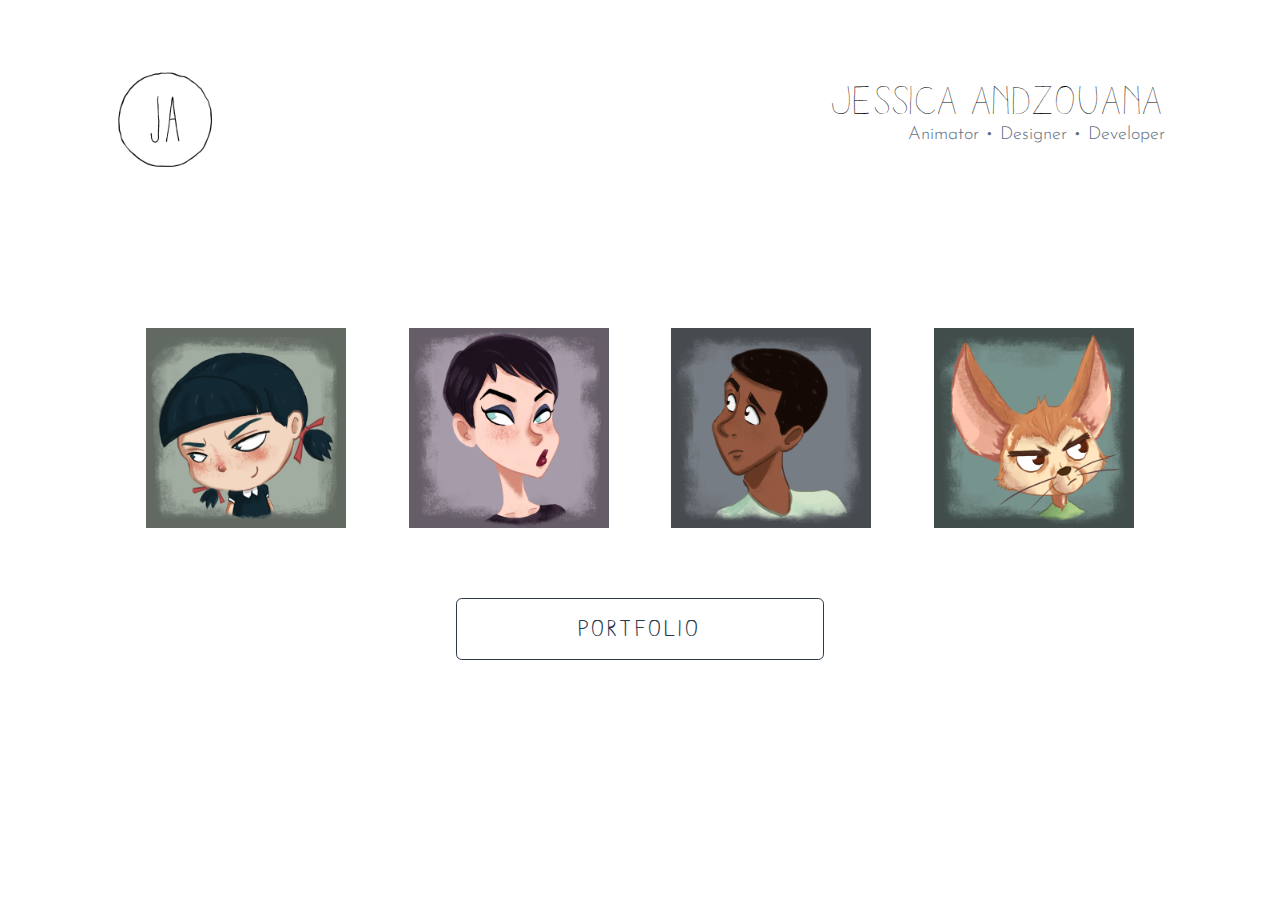
<file: index.html>
<!DOCTYPE html>
<html>
  <head>
    <title> Jessica Andzouana's Portfolio </title>
    <meta charset="utf-8">
    <meta name="viewport" content="width=device-width, initial-scale=1.0">
    <link href="stylesheets/screen.css" media="screen, projection" rel="stylesheet" type="text/css" />
    <link href="stylesheets/print.css" media="print" rel="stylesheet" type="text/css" />
    <script src="scripts/jquery-3.1.1.min.js"></script>
    <script type="text/javascript" src="scripts/indexanim.js"></script>
		<link rel="icon" href="pictures/brand/logovec4.png">

    <!--[if IE]>
        <link href="/stylesheets/ie.css" media="screen, projection" rel="stylesheet" type="text/css" />
    <![endif]-->

  </head>
  <body>
		<div class="grid">
			<header class="row">
				<div id="brand">
					<a href="home.html" id="logo-cont">
						<div id = "logo-org">
						</div>
					</a>
					<div id="logo-text">
						<h2>Jessica Andzouana</h2>
						<h3>Animator &#8226 Designer &#8226 Developer</h3>
					</div>
				</div>
				<div id="soc1" class="social-media">
					<a class="iconcon" href="http://youtube.com/jessicaworks951" target="_blank" id="yt">
          </a>
					<a class="iconcon" id = "ig" href="http://instagram.com/jebranart" target="_blank">
					</a>
					<a class="iconcon" href="http://twitter.com/jebranart" target="_blank" id="tw">
					</a>
					<a class="iconcon" href="http://thejandz.wordpress.com" target="_blank" id="wp">
					</a>
				</div>
			</header>
			<main class="index-main">
				<div id = "profile">
				</div>
				<div class="nav">
          <a href="art/characters.html" class="art_nav">
            <div class="imgcontainer">
              <img src="pictures/home_img/mischief.jpg" alt="mischief">
              <div class="overlay"></div>
            </div>
            <h2>Character Designs</h2>
          </a>
          <a href="art/digital.html" class="art_nav">
            <div class="imgcontainer">
					    <img src="pictures/home_img/ice-queen.jpg" alt="queen">
              <div class="overlay"></div>
            </div>
            <h2>Digital Art</h2>
          </a>
          <a href="animation.html" class="art_nav">
            <div class="imgcontainer">
              <img src="pictures/home_img/man.jpg" alt="man">
              <div class="overlay"></div>
            </div>
            <h2>Animations</h2>
          </a>
          <a href="https://vimeo.com/123391160" target="_blank" class="art_nav">
            <div class="imgcontainer">
					    <img src="pictures/home_img/fennec-fox.jpg" alt="fox">
              <div class="overlay"></div>
            </div>
            <h2>Animation Reel</h2>
          </a>
				</div>
				<div id="box">
					<a href="about.php" class="btn btn--full">Portfolio</a>
					<a href="about.php" class="portlink">Portfolio < </a>
				</div>
				<div id= "soc2" class="social-media">
					<a class="iconcon" href="http://youtube.com/jessicaworks951" target="_blank">
            <img class="icon" id="youtube" src="icons/yt.svg" alt="youtube">
          </a>
					<a class="iconcon" id = "link" href="http://instagram.com/jebranart" target="_blank">
						<img class="icon" src="icons/ig.svg" alt="instagram">
					</a>
					<a class="iconcon" href="http://twitter.com/jebranart" target="_blank">
						<img class="icon" src="icons/twitter.svg" alt="twitter">
					</a>
					<a class="iconcon" href="http://thejandz.wordpress.com" target="_blank">
						<img class="icon" src="icons/wp.svg" alt="wordpress">
					</a>
				</div>
			</main>
		</div>
	</body>
</html>
</file>
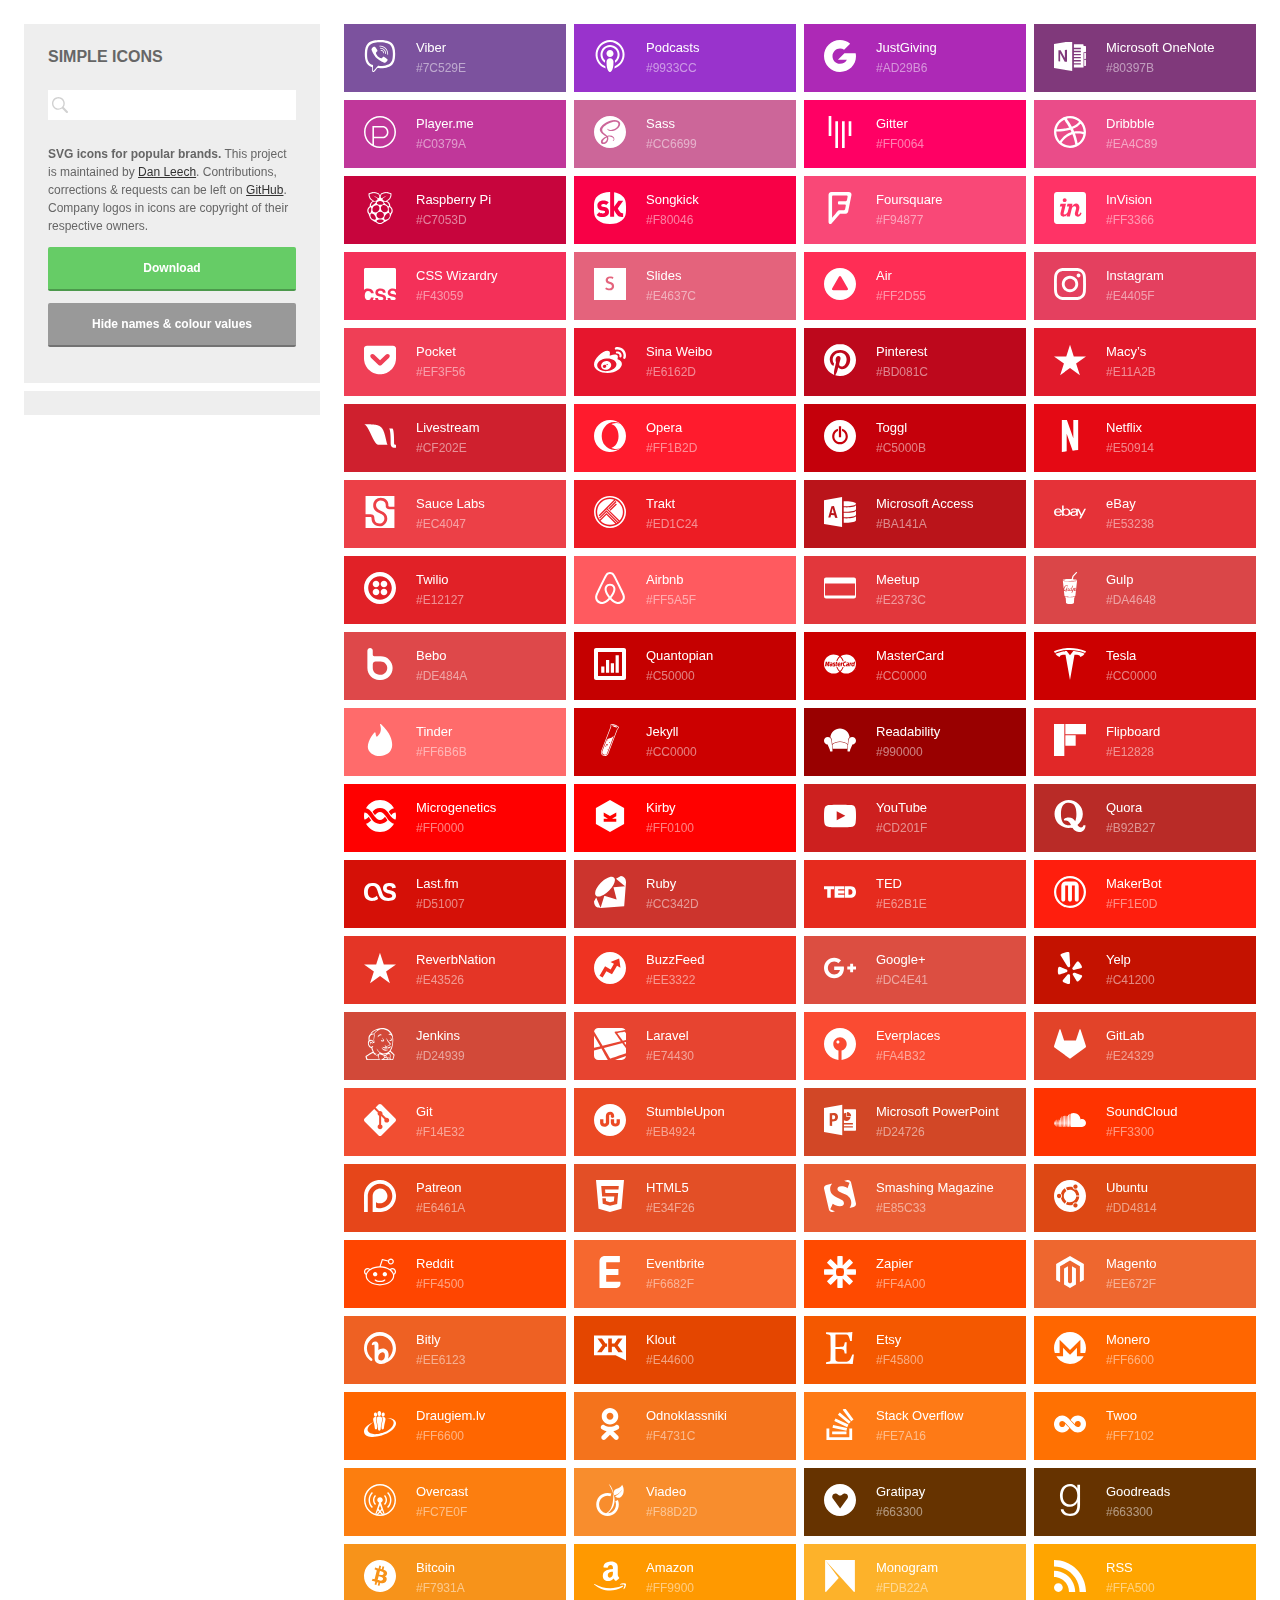
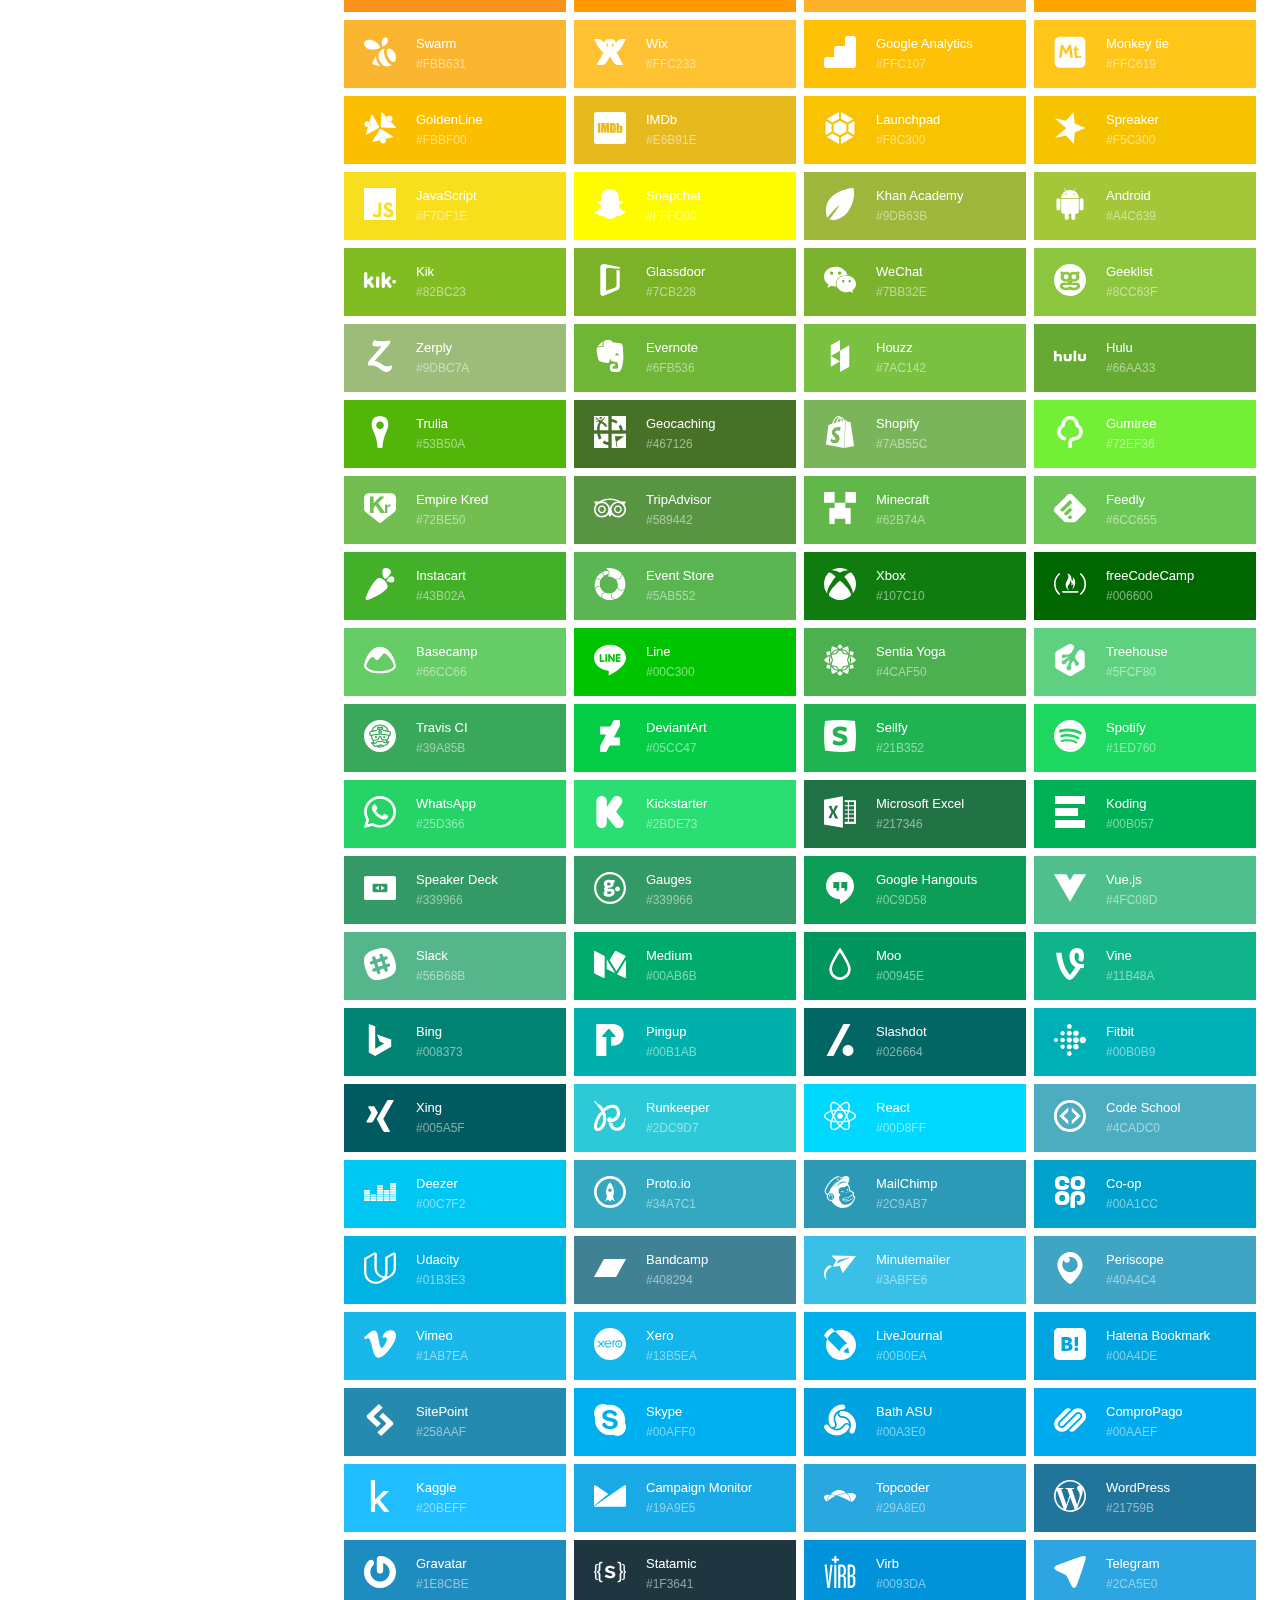
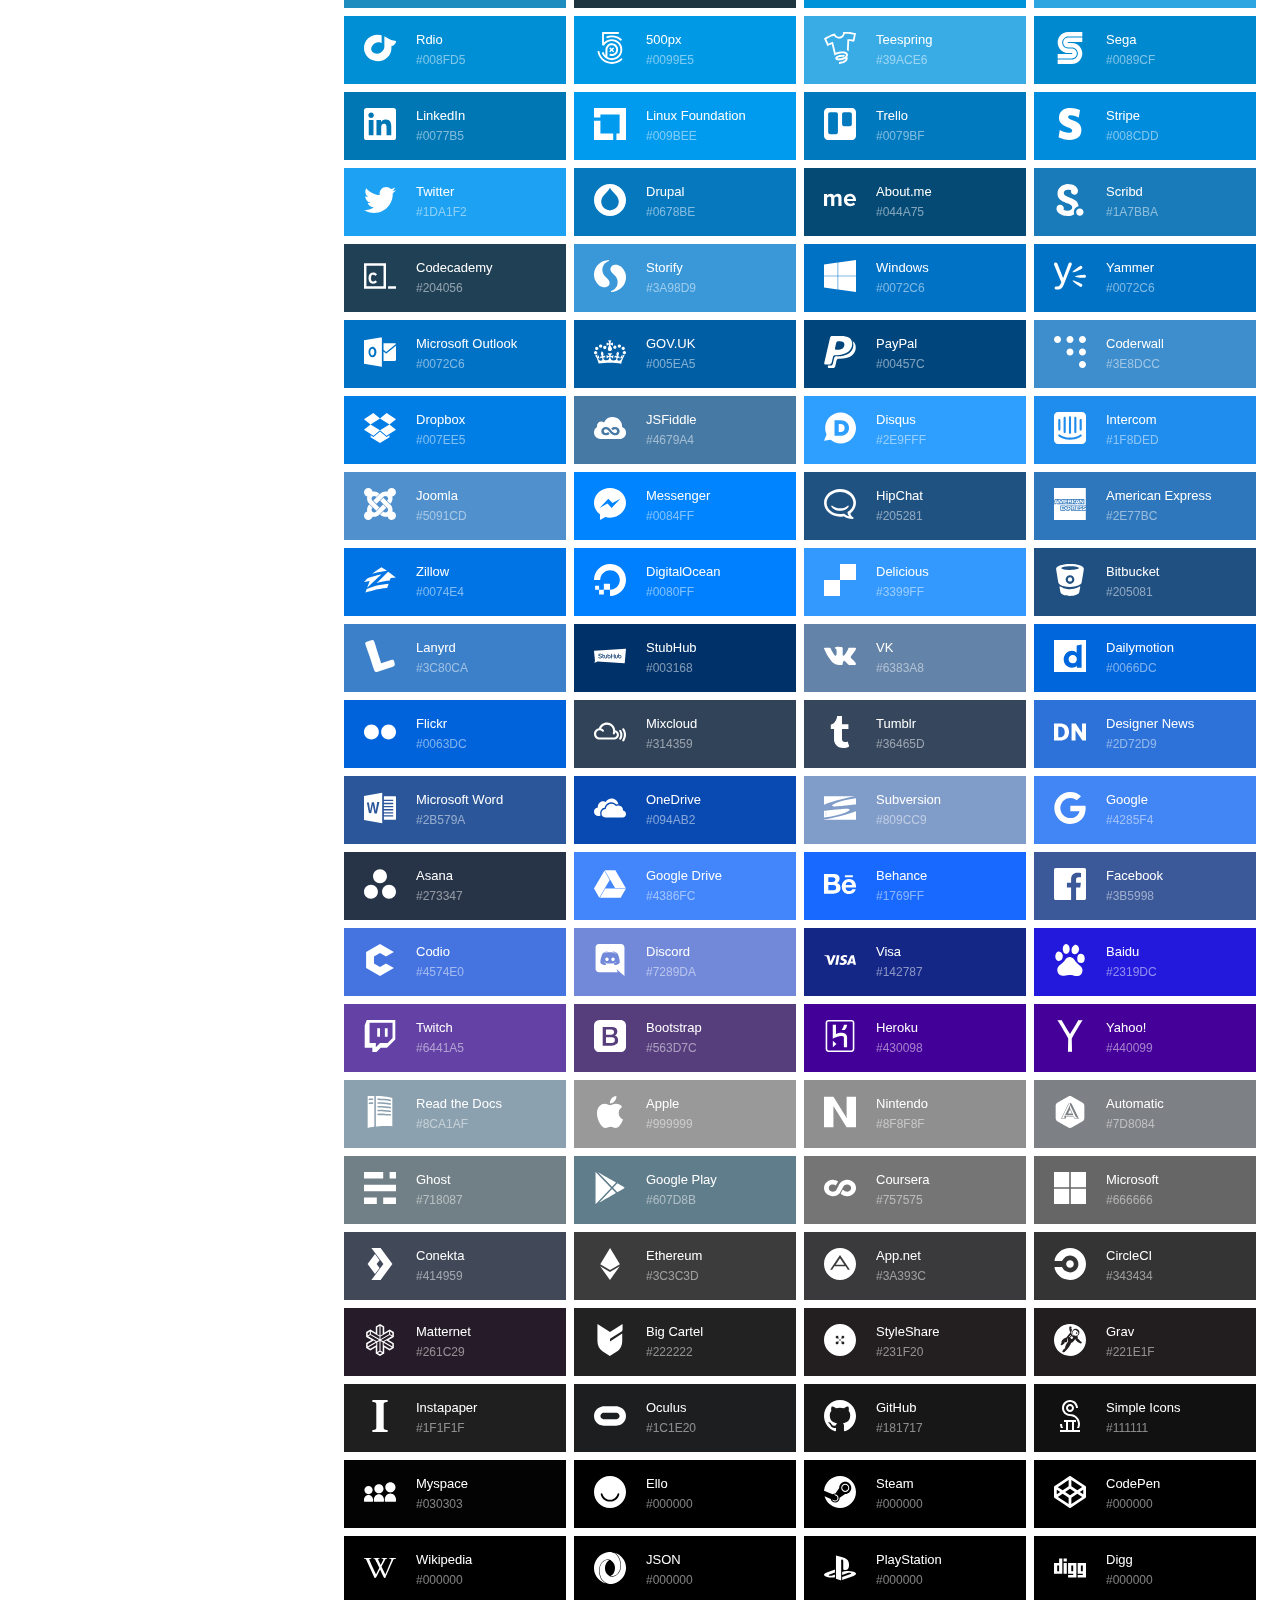
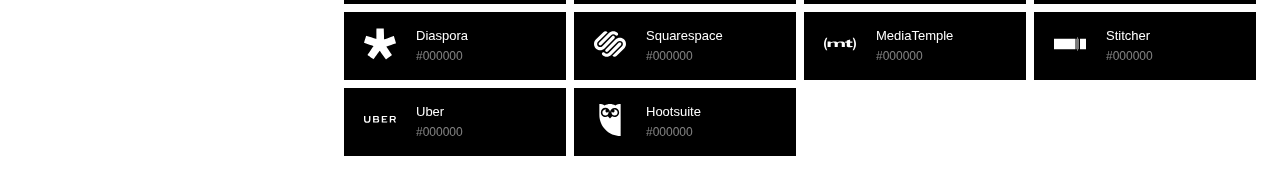
<file: icons/simple-icons/index.html>
<!DOCTYPE html>
<html lang="en" prefix="og: http://ogp.me/ns#">
<head>
    <meta charset="utf-8">
    <meta http-equiv="x-ua-compatible" content="ie=edge">
    <meta name="viewport" content="width=device-width, initial-scale=1, shrink-to-fit=no">
    <link rel="canonical" href="https://simpleicons.org">
    <link rel="dns-prefetch" href="//www.google-analytics.com">
    <link rel="dns-prefetch" href="//github.com">
    <title>Simple Icons</title>
    <meta name="description" content="SVG icons for popular brands.">
    <meta property="og:type" content="website">
    <meta property="og:title" content="Simple Icons">
    <meta property="og:description" content="SVG icons for popular brands.">
    <meta property="og:url" content="https://simpleicons.org">
    <meta property="og:site_name" content="Simple Icons">
    <meta property="og:image" content="https://simpleicons.org/images/og.png">
    <meta name="twitter:card" content="summary_large_image">
    <meta name="twitter:title" content="Simple Icons">
    <meta name="twitter:description" content="SVG icons for popular brands.">
    <meta name="twitter:site" content="@bathtype">
    <meta name="twitter:domain" content="Simple Icons">
    <meta name="twitter:image:src" content="https://simpleicons.org/images/og.png">
    <link rel="icon" type="image/x-icon" href="https://simpleicons.org/images/favicon.ico">
    <link rel="icon" type="image/png" href="https://simpleicons.org/images/favicon.png">
    <meta name="google-site-verification" content="jn6XSTOvKDg-FP9-O7SUw5qU1CxPOaqhAeNUEkNrz_M">
    <link rel="apple-touch-icon" href="https://simpleicons.org/images/apple-touch-icon.png">
    <link rel="mask-icon" href="https://simpleicons.org/images/logo.svg" color="#111111">
    <style>
        html {
            font-size: 16px;
        }
        body {
            background-color: #FFF;
            color: #666;
            font-family: -apple-system, BlinkMacSystemFont, "Segoe UI", Roboto, Oxygen, Ubuntu, Cantarell, "Open Sans", "Helvetica Neue", sans-serif;
            -webkit-font-feature-settings: "dlig", "kern", "liga";
                    font-feature-settings: "dlig", "kern", "liga";
            -webkit-font-smoothing: antialiased;
            font-weight: 400;
            line-height: 1.5rem;
            margin: 0;
            -moz-osx-font-smoothing: grayscale;
        }
        a {
            color: #333;
        }
        a:focus, a:hover {
            color: #999;
        }
        .navbar {
            font-size: 0.75rem;
            line-height: 1.125rem;
            padding: 1.5rem;
        }
        .title {
            font-size: 1rem;
            font-weight: 600;
            margin: 0;
            padding: 0;
            text-transform: uppercase;
        }
        .button {
            background-color: #6C6;
            border-bottom: 0.125rem solid rgba(0,0,0,0.25);
            border-radius: 0.125rem;
            color: #FFF;
            display: block;
            font-weight: 700;
            padding: 0.75rem 1.5rem;
            text-align: center;
            text-decoration: none;
        }
        .button:focus, .button:hover {
            background-color: #5B5;
            color: #FFF;
        }
        .button:active {
            border-bottom: 0.125rem solid rgba(0,0,0,0);
            transform: translateY(0.125rem);
        }
        .button--secondary {
            background-color: #999;
        }
        .button--secondary:focus, .button--secondary:hover {
            background-color: #888;
        }
        .search-field {
            -webkit-appearance: none;
            background-image: url([data-uri]);
            background-position: 0.25rem center;
            background-repeat: no-repeat;
            background-size: 1rem 1rem;
            border: none;
            border-bottom: 1px solid #EEE;
            box-sizing: border-box;
            color: #999;
            display: block;
            font-family: inherit;
            font-size: 1rem;
            line-height: 1rem;
            margin: 1.5rem 0;
            outline: 0;
            padding: 0.375rem 0.375rem 0.375rem 1.5rem;
            width: 100%;
        }
        .site-main {
            width: 100%;
        }
        .tiles {
            display: flex;
            flex-wrap: wrap;
            list-style: none;
            margin: 1.25rem 1.25rem;
            padding: 0;
        }
        .tiles li {
            box-sizing: border-box;
            background: #333;
            border: 0.25rem solid #FFF;
            color: #FFF;
            font-size: 0.8125rem;
            line-height: 1rem;
            padding: 1rem 0.75rem;
            /*text-transform: uppercase;*/
            width: 100%;
        }
        .tiles ::selection {
            background: #FFF;
            color: #333;
        }
        .tiles ::-moz-selection {
            background: #FFF;
            color: #333;
        }
        .tiles li:hover {
            border: 0.125rem solid #FFF;
            padding: 1.125rem 0.875rem;
        }
        .tile-name {
            color: #FFF;
            display: inline-block;
            overflow: hidden;
            text-overflow: ellipsis;
            white-space: nowrap;
            width: calc(100% - 4rem);
        }
        .tiles svg {
            float: left;
            height: 2rem;
            padding: 0.5rem 0.5rem 0;
            width: 2rem;
        }
        .tiles--full svg {
            margin: -0.5rem 0 0 0;
            padding-right: 1.25rem;
        }
        .tiles path, .tiles ellipse, .tiles circle {
            fill: #FFF;
        }
        .hex {
            font-size: 0.75rem;
            opacity: 0.5;
            text-transform: uppercase;
            transition: opacity .3s ease-in-out;
        }
        .tiles--full .tiles__item:hover .hex, .tiles--full .tiles__item:active .hex, .tiles--full .tiles__item:focus .hex {
            opacity: 1;
        }
        @media (min-width: 800px) { .tiles li { width: 50%; } }
        @media (min-width: 1000px) { .tiles li { width: 33.333%; } }
        @media (min-width: 1100px) { .tiles li { width: 25% } }
        @media (min-width: 1400px) { .tiles li { width: 20% } }
        @media (min-width: 1600px) { .tiles li { width: 16.666% } }
        @media (min-width: 1900px) { .tiles li { width: 12.5% } }
        @media (min-width: 2300px) { .tiles li { width: 10% } }
        .tiles--icons {
            justify-content: center;
        }
        .tiles--icons .tiles__item {
            position: relative;
        }
        .tiles--icons .icon--link {
            position: absolute;
            top: 0;
            left: 0;
            width: 100%;
            height: 100%;
        }
        .tiles--icons li {
            height: 4rem;
            width: 4rem !important;
        }
        .tiles--icons svg {
            position: absolute;
            top: 50%;
            left: 50%;
            height: 1.5rem;
            margin: 0;
            -webkit-transform: translate(-50%,-50%);
                -ms-transform: translate(-50%,-50%);
                    transform: translate(-50%,-50%);
            padding: 0;
            width: 1.5rem;
        }
        .tiles--icons .tile-name {
            visibility: hidden;
        }
        .tiles--icons .hex {
            visibility: hidden;
        }
        .icon--link:hover .tile-name, .icon--link:active .tile-name, .icon--link:focus .tile-name {
            text-decoration: underline;
        }
        .footer {
            margin: 3rem;
        }
        .footer p {
            font-size: 0.8125rem;
            margin: 1.5rem auto 0;
            max-width: 25.5rem;
            text-align: center;
        }
        .block {
            background-color: #EEE;
            padding: 1.5rem;
        }
        .block--ad {
            margin: 0.5rem 0 0;
            padding: 0.75rem;
            position: -webkit-sticky;
            position:         sticky;
            top: 1.5rem;
        }
        .carbon-wrap:after {
            clear: both;
            content: " ";
            display: table;
        }
        .carbon-img {
            float: left;
            line-height: 0;
        }
        .carbon-text {
            float: right;
            width: calc(100% - 130px - 0.75rem);
        }
        .carbon-poweredby {
            color: #AAA;
            display: block;
            margin: 0.25rem 0 0;
            text-align: center;
            text-decoration: none;
        }
        @media (min-width: 600px) {
            body {
                display: flex;
            }
            .navbar {
                padding: 1.5rem 0 1.5rem 1.5rem;
                width: 18.5rem;
            }
            .site-main {
                width: calc(100% - 20rem);
            }
        }
    </style>
</head>

<body>
    <header class="navbar" role="banner">
        <div class="block">
            <h1 class="title">Simple Icons</h1>
            <input type="text" id="search" class="search-field" autofocus>
            <p><strong>SVG icons for popular brands.</strong> This project is maintained by <a href="https://twitter.com/bathtype">Dan Leech</a>. Contributions, corrections &amp; requests can be left on <a href="https://github.com/danleech/simple-icons">GitHub</a>. Company logos in icons are copyright of their respective owners.</p>
            <p><a href="https://github.com/danleech/simple-icons/tree/gh-pages/icons" class="button">Download</a></p>
            <p><a href="#" id="toggle-button" onclick="toggleNames();return false" class="button button--secondary">Hide names &amp; colour values</a></p>
        </div>
        <div class="block block--ad">
            <script async type="text/javascript" src="https://cdn.carbonads.com/carbon.js?zoneid=1696&serve=CVYD42T&placement=simpleiconsorg" id="_carbonads_js"></script>
        </div>
    </header>
    <main class="site-main" role="main">
            <ul class="tiles tiles--full">
            <li class="tiles__item" data-search="viber 7c529e" style="background-color:#7C529E"><a href="https://simpleicons.org/icons/viber.svg" class="icon--link" title="Viber"><svg viewBox="0 0 16 16" xmlns="http://www.w3.org/2000/svg" fill-rule="evenodd" clip-rule="evenodd" stroke-linejoin="round" stroke-miterlimit="1.414"><path d="M13.874 1.56C13.476 1.194 11.87.027 8.29.01c0 0-4.22-.253-6.277 1.634C.868 2.79.465 4.464.423 6.544.38 8.62.325 12.515 4.08 13.57h.003l-.003 1.612s-.023.652.406.785c.52.16.824-.336 1.32-.87.273-.293.648-.724.932-1.054 2.567.216 4.542-.277 4.766-.35.518-.17 3.45-.544 3.928-4.438.492-4.015-.238-6.553-1.558-7.698zm.435 7.408c-.405 3.25-2.783 3.457-3.22 3.597-.188.06-1.923.492-4.103.35 0 0-1.625 1.96-2.132 2.47-.08.08-.173.11-.235.096-.087-.02-.11-.124-.11-.275 0-.216.014-2.677.014-2.677-.003 0-.002 0 0 0-3.176-.883-2.99-4.197-2.955-5.933.035-1.735.36-3.157 1.33-4.113 1.74-1.576 5.325-1.34 5.325-1.34 3.027.012 4.478.924 4.814 1.23 1.116.956 1.685 3.244 1.27 6.596zM5.167 3.32c.162 0 .307.073.42.207.002.002.387.464.553.69.158.213.368.553.475.743.19.34.07.688-.115.832l-.376.3c-.19.152-.165.436-.165.436s.555 2.105 2.635 2.635c0 0 .284.026.437-.164l.3-.377c.142-.186.49-.305.83-.115.19.107.53.317.744.474.226.166.688.55.69.552.22.186.27.46.12.748v.006c-.154.272-.36.527-.622.765l-.005.004c-.215.18-.426.28-.632.306-.025.004-.055.007-.093.005-.09 0-.18-.012-.268-.04l-.007-.01c-.318-.09-.85-.315-1.735-.804-.575-.317-1.054-.64-1.458-.963-.213-.167-.433-.36-.655-.58l-.045-.044-.022-.023-.022-.022c-.22-.222-.413-.44-.58-.654-.323-.404-.647-.883-.964-1.458-.49-.885-.714-1.417-.804-1.735l-.01-.007c-.03-.09-.042-.178-.04-.268-.003-.038 0-.068.004-.093.025-.206.127-.417.306-.63 0-.004.002-.004.004-.006.238-.262.493-.47.765-.623h.006c.112-.06.22-.087.322-.087h.006zm2.73-.456H7.975l.048.002h.013l.054.003c.022 0 .044 0 .066.002l.034.002.04.003c.01 0 .018 0 .026.002.027 0 .053.004.08.006l.046.005.04.005.09.01.046.007.096.015.013.002c.023.003.047.007.07.012h.006l.05.01c.022.005.043.01.064.013l.03.007.033.007.055.012.006.002.04.01.035.01.025.005.024.006.025.007.023.007.043.012.03.01.03.01.036.01.024.01c.017.005.035.01.053.017l.028.01.03.01.082.03.04.018.087.036.034.015.03.012c.018.01.037.017.056.026l.033.016.016.01.045.02.023.012.04.02.026.015.032.02.038.02.033.02c.007.003.014.007.02.012l.04.022.03.02.048.03.028.016.047.03.005.005.03.02.063.044.03.02.026.02.02.015.03.022.055.043.04.032.03.024.014.012.018.016.054.046.03.025.018.017c.01.01.02.017.028.026l.03.026c.004.005.008.01.013.013l.085.08c.01.012.022.023.033.034.03.03.057.06.085.09l.022.024c.015.016.03.032.043.05l.022.023.107.13c.01.013.02.027.032.04.005.01.012.018.018.026l.065.09.022.03c.02.027.037.054.054.08l.048.078.037.062.04.067c.01.02.022.04.034.06l.008.02c.007.012.014.025.02.04.018.032.035.065.05.098.017.033.033.067.048.1l.022.05c.04.09.076.183.11.277.047.137.088.277.122.418.026.106.048.213.067.32l.023.15c.01.067.018.134.025.2.01.085.016.168.02.252.006.078.01.156.01.235.002.038.003.077.003.115l-.002.033-.008.033c-.004.01-.008.022-.014.032-.01.02-.024.037-.04.052-.016.016-.035.028-.055.037-.022.01-.044.016-.066.018h-.033c-.022 0-.043-.006-.064-.015-.02-.01-.04-.02-.056-.036-.017-.015-.03-.033-.04-.053-.012-.02-.02-.04-.024-.062l-.003-.034v-.042c0-.058-.003-.115-.005-.172-.006-.143-.017-.285-.035-.427-.01-.094-.025-.188-.042-.28-.007-.048-.017-.094-.026-.14l-.023-.1c-.006-.03-.014-.06-.022-.09l-.016-.06-.03-.102c-.024-.08-.05-.158-.08-.235-.02-.055-.042-.11-.065-.162l-.02-.043c-.027-.06-.056-.12-.087-.18l-.02-.035c-.045-.087-.095-.172-.15-.254-.01-.018-.023-.035-.035-.053l-.01-.014c-.014-.022-.028-.042-.043-.062-.038-.053-.078-.105-.12-.156-.027-.034-.056-.068-.085-.1l-.012-.014-.03-.034-.025-.026-.048-.05-.012-.013-.046-.045-.03-.03-.055-.05-.027-.025-.03-.027-.014-.01c-.016-.015-.032-.03-.05-.043-.015-.013-.03-.027-.047-.04l-.018-.015c-.014-.01-.027-.02-.04-.032l-.055-.042-.036-.027-.005-.005-.024-.016-.046-.034c-.006-.005-.012-.01-.018-.013-.01-.007-.02-.013-.028-.02-.005-.002-.01-.006-.015-.01l-.005-.002-.024-.015c-.013-.01-.027-.018-.04-.027l-.03-.018-.052-.032-.044-.026-.004-.003-.025-.015-.024-.014h-.004l-.014-.01-.045-.023-.005-.003-.02-.01-.03-.016-.004-.002-.026-.013-.014-.007-.036-.017-.005-.004-.02-.01-.035-.016-.015-.007c-.02-.01-.042-.018-.062-.027l-.052-.02-.005-.004-.094-.036-.032-.012c-.01-.004-.02-.008-.032-.01l-.02-.01c-.02-.005-.037-.01-.055-.017l-.027-.01c-.005 0-.01-.002-.016-.004l-.038-.012H9.08l-.023-.007-.033-.01h-.006l-.027-.01c-.007 0-.014-.003-.02-.005h-.007L8.94 3.4l-.016-.003-.005-.002-.03-.007h-.005c-.007-.003-.015-.005-.022-.006l-.028-.007H8.83c-.016-.005-.03-.008-.046-.01l-.006-.003-.04-.008c-.02-.004-.038-.008-.057-.01l-.005-.002-.03-.006-.033-.006-.035-.005-.04-.007-.042-.006-.12-.015-.04-.005h-.02c-.026-.004-.052-.006-.078-.008l-.05-.004-.042-.003H8.12c-.01-.002-.024-.003-.036-.003l-.05-.002h-.03l-.052-.003H7.896l-.007-.002c-.012 0-.024 0-.035-.003-.022-.004-.043-.01-.062-.022-.02-.01-.038-.025-.053-.04l-.02-.028c-.012-.02-.02-.04-.026-.06-.005-.023-.007-.045-.005-.068 0-.022.007-.044.016-.064.01-.02.022-.04.037-.055.016-.017.033-.03.053-.04.02-.01.04-.018.063-.022.01 0 .022 0 .033-.002H7.9zm.37 1.05l.024.002.04.004c.006 0 .012 0 .02.002.015 0 .03.003.048.004l.043.005.015.003.03.003.032.005.033.005c.007 0 .013.002.02.003l.027.004.048.008.037.006c.006 0 .012.003.018.004l.037.007.014.002.077.016.033.007.03.007.032.008c.005 0 .01.002.014.003l.034.01.035.01.03.01c.008 0 .017.004.026.006.005.002.01.004.017.005.014.006.028.01.043.015l.02.006c.02.008.04.015.06.02l.033.013.033.013.073.03c.014.004.027.01.04.015l.024.012c.03.012.06.026.087.04l.035.016.035.018.034.018c.03.015.056.03.083.046l.02.01.025.016.015.01.05.03.025.017c.014.01.028.02.042.028l.018.014.02.014.03.023.038.03c.008.005.016.01.024.017.005.005.01.01.016.013l.023.02.026.02.022.02.035.03.022.02.01.01.058.055.01.01c.008.01.017.018.026.027l.01.012.03.03.026.03.02.02.027.033c.01.01.02.02.028.032l.06.074.016.02.038.05.015.02.008.014c.006.008.01.016.017.024l.016.024c.01.012.016.023.024.035.01.016.02.03.028.047.003.004.006.01.01.013l.023.04.014.025c.004.01.01.02.015.028l.018.033.023.044.018.037c.006.01.01.022.016.033.013.027.025.053.036.08.005.01.01.02.013.03l.03.08c.018.045.034.09.048.135.004.01.008.023.01.035.01.03.02.06.027.09l.03.118.03.163c.008.048.014.095.02.142.01.08.015.16.018.242l.003.144v.077L11 6.84c-.002.01-.004.02-.008.03-.007.022-.02.04-.033.06-.015.016-.032.03-.05.043-.02.012-.04.02-.062.025-.022.005-.045.006-.067.004-.02-.002-.043-.008-.063-.018-.01-.004-.02-.01-.03-.016-.017-.013-.034-.028-.047-.046-.013-.018-.024-.038-.03-.06-.004-.01-.006-.02-.008-.032 0-.01 0-.022-.002-.034v-.032-.037-.068c0-.085-.007-.17-.016-.253-.01-.095-.025-.19-.045-.282-.015-.06-.03-.12-.048-.177l-.022-.067-.02-.056-.007-.02c-.01-.027-.02-.054-.033-.08-.008-.02-.016-.04-.025-.058l-.05-.103-.045-.08c0-.003-.003-.006-.005-.01l-.02-.032-.003-.005c-.006-.01-.01-.018-.017-.027l-.03-.046-.028-.04c-.02-.03-.042-.06-.063-.087-.03-.038-.062-.076-.094-.113-.01-.01-.018-.02-.026-.03l-.02-.02-.01-.012-.015-.016-.016-.015-.036-.037-.08-.075-.053-.044-.002-.002-.02-.016-.025-.02-.008-.006c-.006-.005-.012-.01-.018-.013l-.025-.02-.01-.006-.043-.03-.012-.008-.017-.012c-.007-.004-.014-.01-.022-.013-.014-.01-.028-.02-.042-.027l-.012-.008-.037-.022-.005-.004-.035-.02-.022-.01-.004-.003-.026-.014-.003-.002-.026-.014h-.005c-.023-.013-.046-.024-.07-.035-.01-.006-.022-.01-.033-.016l-.024-.01-.017-.007-.03-.013-.026-.01-.04-.015-.035-.014h-.004l-.01-.005-.034-.01-.004-.002-.063-.02-.04-.012L8.9 4.43l-.023-.007h-.004c-.015-.005-.03-.01-.046-.013l-.024-.006-.03-.007h-.005l-.016-.004h-.004l-.028-.007-.016-.004-.04-.008-.042-.008-.017-.003-.037-.006-.03-.005-.042-.006-.043-.006-.043-.005-.035-.004h-.017l-.045-.006-.045-.004-.035-.002-.033-.005-.032-.01c-.02-.01-.04-.022-.056-.037-.017-.015-.03-.032-.042-.052-.01-.02-.018-.04-.022-.062s-.004-.045 0-.067c.003-.022.01-.044.02-.063.005-.01.01-.02.018-.028.014-.018.03-.034.05-.046.008-.006.018-.012.028-.016.02-.01.042-.015.064-.018h.039zM8.565 5c.01 0 .02 0 .03.002.008 0 .018 0 .028.002l.033.003c.07.006.142.016.212.03l.07.016.017.005.076.02c.013.005.025.01.038.013l.025.01c.03.01.062.023.092.036l.007.004.035.016.06.03.014.008c.01.006.02.01.03.017.012.01.025.017.037.025.035.022.067.045.098.07l.07.06c.02.018.038.037.057.058l.04.046c.005.004.01.01.013.015l.016.02.025.033c.02.03.04.06.058.09l.048.09c.012.024.024.05.035.077.01.022.02.045.028.068.023.064.042.13.057.196.015.06.025.124.034.187l.01.097.006.09v.038c-.003.023-.01.046-.02.067-.01.023-.026.045-.046.063-.02.017-.043.03-.067.04-.02.007-.04.01-.06.012-.02 0-.04 0-.058-.006-.022-.006-.044-.016-.063-.03-.022-.014-.04-.033-.056-.055-.015-.022-.025-.046-.03-.072l-.003-.02-.002-.036c0-.015 0-.03-.003-.045l-.007-.07-.012-.086-.013-.07-.01-.037c-.002-.014-.006-.028-.01-.04-.023-.085-.055-.167-.098-.243l-.024-.04-.03-.045-.03-.036-.016-.018-.043-.045-.045-.04-.044-.03c-.012-.01-.024-.018-.037-.026l-.042-.024-.044-.023-.024-.01-.01-.006-.055-.02c-.02-.008-.038-.014-.058-.02l-.057-.016-.03-.007c-.007 0-.014-.002-.02-.004l-.025-.004-.028-.006-.022-.003-.036-.005-.028-.004-.027-.003h-.027c-.013-.002-.027-.004-.04-.004-.008 0-.016 0-.025-.002h-.01c-.003 0-.006 0-.01-.002-.006 0-.012-.002-.02-.004-.018-.005-.037-.013-.054-.023-.023-.014-.043-.032-.06-.053-.012-.02-.023-.04-.03-.062-.005-.02-.008-.04-.008-.06 0-.026.006-.052.016-.077.01-.024.026-.046.044-.065.015-.014.03-.026.048-.035.02-.01.043-.018.066-.02C8.533 5 8.54 5 8.546 5h.02z"/></svg><span class="tile-name">Viber</span></a><span class="hex">#7C529E</span></li>
            <li class="tiles__item" data-search="podcasts 9933cc" style="background-color:#9933CC"><a href="https://simpleicons.org/icons/podcasts.svg" class="icon--link" title="Podcasts"><svg viewBox="0 0 16 16" xmlns="http://www.w3.org/2000/svg" fill-rule="evenodd" clip-rule="evenodd" stroke-linejoin="round" stroke-miterlimit="1.414"><path d="M8 16s1.75 0 1.75-5.18c0-.965-.784-1.75-1.75-1.75s-1.75.785-1.75 1.75C6.25 16 8 16 8 16zm2.147-1.766c.077-.296.136-.595.183-.897l.035-.24c.077-.032.154-.065.23-.1 1.215-.55 2.238-1.49 2.89-2.653.297-.534.516-1.11.646-1.71.148-.67.182-1.368.104-2.052-.073-.64-.246-1.266-.512-1.853-.31-.687-.746-1.316-1.28-1.848-.55-.55-1.203-.998-1.916-1.31-.737-.323-1.536-.5-2.34-.52-.81-.02-1.623.116-2.38.404-.73.278-1.405.694-1.983 1.218-.557.506-1.02 1.113-1.365 1.782-.29.57-.494 1.184-.6 1.815-.108.655-.112 1.326-.01 1.982.088.583.26 1.153.51 1.688.586 1.253 1.59 2.295 2.823 2.926.148.076.3.146.453.21.01.087.024.174.037.26.047.297.104.59.18.88-.276-.085-.546-.188-.808-.307-1.436-.65-2.64-1.77-3.392-3.155-.34-.624-.585-1.3-.728-1.995-.16-.782-.19-1.59-.09-2.382.095-.74.305-1.465.62-2.14.37-.792.884-1.515 1.51-2.125C3.606 1.483 4.37.973 5.2.62 6.066.256 6.997.062 7.933.05c.938-.01 1.877.16 2.75.503.842.332 1.618.824 2.28 1.44.64.595 1.17 1.304 1.558 2.086.33.665.558 1.382.67 2.117.117.76.112 1.538-.013 2.296-.117.704-.34 1.39-.657 2.028-.7 1.412-1.864 2.574-3.274 3.276-.354.175-.722.322-1.1.438zm.346-2.854l.006-.312c0-.21.003-.42-.03-.627-.01-.08-.027-.157-.047-.235.372-.307.685-.685.916-1.11.175-.324.303-.674.377-1.035.083-.407.1-.828.046-1.24-.047-.37-.15-.73-.302-1.07-.187-.414-.45-.793-.77-1.115-.322-.32-.7-.584-1.115-.77-.456-.207-.953-.32-1.453-.333-.504-.013-1.01.075-1.48.26-.422.168-.814.412-1.15.72-.337.304-.617.67-.824 1.073-.17.33-.288.684-.354 1.048-.067.378-.077.766-.028 1.147.047.37.15.73.302 1.07.23.508.574.96.998 1.322-.024.088-.043.178-.057.27-.033.207-.03.415-.03.626l.006.28c-.698-.435-1.28-1.05-1.674-1.775-.224-.41-.386-.855-.48-1.313-.105-.514-.124-1.046-.058-1.567.06-.467.19-.926.383-1.355.237-.524.57-1.003.976-1.41.406-.406.886-.738 1.41-.975.577-.262 1.205-.404 1.84-.42.637-.017 1.276.095 1.87.33.536.21 1.03.52 1.458.908.425.386.78.85 1.04 1.36.215.416.367.865.45 1.327.084.477.097.968.035 1.45-.06.467-.19.926-.383 1.355-.396.876-1.06 1.62-1.88 2.118zM8 5.016c.974 0 1.764.79 1.764 1.765 0 .975-.79 1.765-1.764 1.765s-1.764-.79-1.764-1.764c0-.973.79-1.764 1.764-1.764z"/></svg><span class="tile-name">Podcasts</span></a><span class="hex">#9933CC</span></li>
            <li class="tiles__item" data-search="justgiving ad29b6" style="background-color:#AD29B6"><a href="https://simpleicons.org/icons/justgiving.svg" class="icon--link" title="JustGiving"><svg viewBox="0 0 16 16" xmlns="http://www.w3.org/2000/svg" fill-rule="evenodd" clip-rule="evenodd" stroke-linejoin="round" stroke-miterlimit="1.414"><path d="M15.81 6.616h-5.59l-3.266 3.28h4.485c-.59 1.316-1.902 2.04-3.432 2.04-2.072 0-3.758-1.78-3.758-3.848 0-2.075 1.686-3.808 3.758-3.808.755 0 1.458.196 2.04.58l3.027-3.04C11.693.687 9.927 0 8 0 3.58 0 0 3.578 0 8c0 4.415 3.58 8 8 8s8-3.41 8-7.826c0-.597-.068-.9-.19-1.558z" fill-rule="nonzero"/></svg><span class="tile-name">JustGiving</span></a><span class="hex">#AD29B6</span></li>
            <li class="tiles__item" data-search="microsoft onenote 80397b microsoftonenote" style="background-color:#80397B"><a href="https://simpleicons.org/icons/microsoftonenote.svg" class="icon--link" title="Microsoft OneNote"><svg viewBox="0 0 16 16" xmlns="http://www.w3.org/2000/svg" fill-rule="evenodd" clip-rule="evenodd" stroke-linejoin="round" stroke-miterlimit="1.414"><path d="M15.965 6.79v2.395c0 .093-.033.172-.1.24-.066.065-.146.1-.238.1h-.52V6.45h.52c.092 0 .172.034.238.1.067.067.1.146.1.24zm-.338 3.09c.092 0 .172.033.238.1.067.066.1.146.1.238v2.405c0 .093-.033.172-.1.24-.066.065-.146.098-.238.098h-.52V9.88h.52zm0-6.86c.092 0 .178.034.256.1.078.068.117.147.117.24v2.396c0 .098-.04.18-.117.243-.078.063-.164.094-.256.094h-.86v7.397c0 .094-.034.167-.104.222-.07.055-.15.083-.243.083H9.95v-1.51h3.472v-.713H9.95v-.85h3.472v-.678H9.95v-.876h3.472v-.67H9.95V7.64h3.472v-.677H9.95v-.87h3.472v-.676H9.95v-.85h3.472v-.712H9.95V2.162h4.592c.01 0 .05.03.112.09.064.062.102.138.113.23v.54h.86zM9.097.444v15.114L0 13.987V2.056L9.098.444zm-2.595 4.48l-1.067.07V6.98c-.012 1.163-.012 1.835 0 2.014l-2.127-3.88-1.086.043v5.504l.85.062V6.667l2.293 4.176 1.137.07v-5.99z" fill-rule="nonzero"/></svg><span class="tile-name">Microsoft OneNote</span></a><span class="hex">#80397B</span></li>
            <li class="tiles__item" data-search="player.me c0379a playerme" style="background-color:#C0379A"><a href="https://simpleicons.org/icons/playerme.svg" class="icon--link" title="Player.me"><svg viewBox="0 0 16 16" xmlns="http://www.w3.org/2000/svg" fill-rule="evenodd" clip-rule="evenodd" stroke-linejoin="round" stroke-miterlimit="1.414"><path d="M4.993 5.773H4.99v4.607h.003v.03H9.19c1.25 0 2.262-1.044 2.262-2.332 0-1.288-1.012-2.33-2.26-2.33h-4.2v.025zm4.33-.767V4.99H4.21v9.17C2.142 12.886.765 10.603.765 7.998.766 4.004 4.004.766 7.998.766c3.995 0 7.232 3.238 7.232 7.232 0 3.995-3.237 7.232-7.232 7.232-1.073 0-2.09-.233-3.007-.653v-3.415h4.332v-.013c1.61-.003 2.915-1.378 2.915-3.073s-1.305-3.07-2.915-3.07zM8 16c4.418 0 8-3.582 8-8s-3.582-8-8-8-8 3.582-8 8 3.582 8 8 8z"/></svg><span class="tile-name">Player.me</span></a><span class="hex">#C0379A</span></li>
            <li class="tiles__item" data-search="sass cc6699" style="background-color:#CC6699"><a href="https://simpleicons.org/icons/sass.svg" class="icon--link" title="Sass"><svg viewBox="0 0 16 16" xmlns="http://www.w3.org/2000/svg" fill-rule="evenodd" clip-rule="evenodd" stroke-linejoin="round" stroke-miterlimit="1.414"><path d="M8 0c4.418 0 8 3.582 8 8s-3.582 8-8 8-8-3.582-8-8 3.582-8 8-8zM6.41 10.665c.117.43.104.832-.016 1.195l-.044.12c-.016.04-.034.08-.052.117-.093.193-.217.373-.37.54-.465.506-1.114.698-1.393.536-.3-.174-.15-.89.39-1.46.58-.612 1.413-1.006 1.413-1.006v-.002l.072-.04zm6.608-7.24c-.362-1.422-2.718-1.89-4.948-1.097C6.743 2.8 5.307 3.54 4.274 4.506 3.046 5.654 2.85 6.654 2.93 7.072c.285 1.474 2.305 2.438 3.136 3.153v.004c-.245.12-2.037 1.026-2.457 1.953-.443.98.07 1.68.41 1.775 1.052.293 2.13-.234 2.71-1.1.56-.835.515-1.913.27-2.45.337-.088.728-.128 1.226-.07 1.403.164 1.68 1.04 1.626 1.407-.053.367-.347.568-.446.63-.098.06-.128.08-.12.126.012.067.058.065.142.05.115-.02.737-.298.763-.975.035-.86-.79-1.82-2.247-1.795-.6.01-.978.067-1.25.17-.02-.024-.042-.047-.063-.07-.9-.962-2.568-1.642-2.497-2.935.025-.47.19-1.708 3.202-3.21 2.47-1.23 4.445-.89 4.786-.14.49 1.07-1.055 3.062-3.618 3.35-.977.11-1.49-.27-1.62-.41-.134-.15-.154-.155-.204-.127-.082.045-.03.176 0 .254.076.2.39.552.926.728.47.155 1.618.24 3.004-.297 1.554-.6 2.766-2.272 2.41-3.67z"/></svg><span class="tile-name">Sass</span></a><span class="hex">#CC6699</span></li>
            <li class="tiles__item" data-search="gitter ff0064" style="background-color:#FF0064"><a href="https://simpleicons.org/icons/gitter.svg" class="icon--link" title="Gitter"><svg viewBox="0 0 16 16" xmlns="http://www.w3.org/2000/svg" fill-rule="evenodd" clip-rule="evenodd" stroke-linejoin="round" stroke-miterlimit="1.414"><path d="M5.667 2.667H7V16H5.667V2.667zm4.666 0V16H9V2.667h1.333zM2.333 0h1.334v10H2.333V0zm10 2.667h1.334V10h-1.334V2.667z"/></svg><span class="tile-name">Gitter</span></a><span class="hex">#FF0064</span></li>
            <li class="tiles__item" data-search="dribbble ea4c89" style="background-color:#EA4C89"><a href="https://simpleicons.org/icons/dribbble.svg" class="icon--link" title="Dribbble"><svg viewBox="0 0 16 16" xmlns="http://www.w3.org/2000/svg" fill-rule="evenodd" clip-rule="evenodd" stroke-linejoin="round" stroke-miterlimit="1.414"><path d="M8 16c-4.41 0-8-3.59-8-8s3.59-8 8-8 8 3.59 8 8-3.59 8-8 8zm6.747-6.905c-.234-.074-2.115-.635-4.257-.292.894 2.456 1.258 4.456 1.328 4.872 1.533-1.037 2.624-2.68 2.93-4.58zM10.67 14.3c-.102-.6-.5-2.688-1.46-5.18l-.044.014C5.312 10.477 3.93 13.15 3.806 13.4c1.158.905 2.614 1.444 4.194 1.444.947 0 1.85-.194 2.67-.543zm-7.747-1.72c.155-.266 2.03-3.37 5.555-4.51.09-.03.18-.056.27-.08-.173-.39-.36-.778-.555-1.16C4.78 7.85 1.47 7.807 1.17 7.8l-.003.208c0 1.755.665 3.358 1.756 4.57zM1.31 6.61c.307.005 3.122.017 6.318-.832-1.132-2.012-2.353-3.705-2.533-3.952-1.912.902-3.34 2.664-3.784 4.785zM6.4 1.368c.188.253 1.43 1.943 2.548 4 2.43-.91 3.46-2.293 3.582-2.468C11.323 1.827 9.736 1.176 8 1.176c-.55 0-1.087.066-1.6.19zm6.89 2.322c-.145.194-1.29 1.662-3.816 2.694.16.325.31.656.453.99.05.117.1.235.147.352 2.274-.286 4.533.172 4.758.22-.015-1.613-.59-3.094-1.543-4.257z"/></svg><span class="tile-name">Dribbble</span></a><span class="hex">#EA4C89</span></li>
            <li class="tiles__item" data-search="raspberry pi c7053d raspberrypi" style="background-color:#C7053D"><a href="https://simpleicons.org/icons/raspberrypi.svg" class="icon--link" title="Raspberry Pi"><svg viewBox="0 0 16 16" xmlns="http://www.w3.org/2000/svg" fill-rule="evenodd" clip-rule="evenodd" stroke-linejoin="round" stroke-miterlimit="1.414"><path d="M10.763 11.503c-.572.66-.89 1.862-.473 2.25.398.3 1.47.26 2.26-.822.574-.725.38-1.937.053-2.258-.487-.372-1.186.103-1.84.83zm-5.377.2c-.606-.694-1.394-1.107-1.903-.8-.34.254-.404 1.124.082 1.98.72 1.018 1.733 1.12 2.15.872.44-.325.2-1.426-.33-2.053zm2.74 2.1c-.736-.018-1.867.292-1.853.688-.012.27.888 1.05 1.805 1.01.886.016 1.802-.762 1.79-1.106-.003-.355-1-.622-1.74-.59zm-.05-9.307c-.852-.022-1.67.622-1.67.996-.003.454.672.918 1.675.93 1.025.007 1.68-.372 1.682-.84.004-.53-.93-1.094-1.687-1.086zm-2.05.355c-1.425-.236-2.612.6-2.564 2.122.047.584 3.09-2.034 2.565-2.12zm6.506 2.166c.048-1.523-1.14-2.357-2.565-2.12-.525.087 2.518 2.704 2.565 2.12zm.243.55c-.827-.218-.28 3.367.393 3.073.74-.587.978-2.303-.393-3.074zm-9.943 3.118c.672.294 1.22-3.292.393-3.073-1.37.772-1.133 2.488-.393 3.074zm6.284-3.97c-.765.494-.903 1.613-.308 2.5s1.698 1.206 2.464.712c.765-.494.903-1.613.308-2.5S9.882 6.22 9.116 6.714zm-2.066.09c-.765-.495-1.868-.176-2.463.71-.595.888-.457 2.008.308 2.502.765.494 1.868.175 2.464-.712.594-.887.456-2.007-.31-2.5zm2.916 4.774c-.005-.926-.836-1.674-1.856-1.67-1.02.006-1.843.76-1.838 1.688v.018c.006.926.837 1.673 1.857 1.668 1.02-.004 1.842-.76 1.836-1.686v-.018zm2.142-10.093c-1.54.783-2.438 1.416-2.93 1.956.252.994 1.565 1.04 2.044 1.01-.098-.044-.18-.098-.21-.18.12-.085.548-.01.846-.174-.114-.024-.168-.047-.22-.13.28-.088.584-.165.762-.31-.096 0-.186.02-.312-.066.252-.134.52-.24.73-.444-.13-.003-.27-.002-.31-.05.23-.14.424-.296.585-.468-.182.022-.26.003-.303-.028.174-.176.395-.325.5-.54-.135.045-.26.062-.348-.005.06-.132.313-.21.46-.518-.143.014-.295.03-.325 0 .066-.266.18-.415.29-.57-.304-.004-.766 0-.745-.024l.188-.19c-.298-.08-.603.013-.824.08-.1-.076 0-.174.123-.274-.255.032-.484.09-.69.17-.11-.1.07-.198.16-.296-.392.073-.558.176-.723.28-.12-.114-.007-.21.074-.308-.294.107-.446.246-.606.383-.055-.073-.138-.126-.037-.3-.21.12-.368.26-.484.417-.13-.082-.078-.193-.078-.295-.218.174-.356.36-.526.54-.035-.023-.064-.106-.09-.237-.52.496-1.255 1.747-.19 2.243.906-.737 1.99-1.272 3.19-1.673h-.002zm-8.182 0c1.2.4 2.282.937 3.188 1.673 1.065-.496.33-1.747-.188-2.243-.027.13-.057.214-.09.238-.17-.18-.308-.367-.526-.54 0 .1.052.212-.078.294C6.115.75 5.958.61 5.748.49c.1.175.017.227-.037.3C5.55.652 5.4.513 5.105.406c.08.098.193.194.074.307-.165-.103-.33-.206-.723-.28.09.1.27.198.16.296C4.41.65 4.18.592 3.925.56c.123.1.224.197.124.274-.222-.068-.527-.16-.825-.08l.188.19c.02.025-.44.02-.747.023.112.155.225.305.292.57-.03.03-.182.014-.325 0 .147.308.4.386.46.518-.09.067-.213.05-.35.004.107.215.327.364.502.54-.044.03-.12.05-.304.028.162.172.357.328.588.47-.04.046-.18.045-.312.048.21.204.478.31.73.444-.125.086-.215.066-.31.065.177.146.48.223.762.31-.054.084-.107.107-.222.13.298.165.725.09.846.174-.03.082-.11.136-.21.18.48.03 1.792-.016 2.044-1.01-.49-.54-1.388-1.172-2.93-1.955zM5.083 0c.157-.005.29.09.435.134.353-.113.434.042.608.106.385-.08.502.094.687.28l.215-.006c.58.338.87 1.025.972 1.378.102-.353.39-1.04.972-1.378l.215.005c.185-.186.302-.36.687-.28.174-.064.254-.22.608-.106.22-.068.414-.25.705-.023.246-.093.485-.125.698.065.33-.042.436.045.517.146.072 0 .54-.072.755.243.54-.063.71.313.517.663.11.168.225.334-.033.655.092.18.036.373-.18.607.057.25-.054.428-.254.566.037.343-.32.543-.426.614-.04.2-.126.39-.534.493-.067.298-.313.35-.55.412.784.45 1.457 1.04 1.453 2.49l.114.202c.9.54 1.708 2.27.443 3.678-.083.44-.22.757-.345 1.107-.184 1.41-1.39 2.07-1.707 2.15-.466.35-.962.68-1.633.913-.632.642-1.318.887-2.007.887h-.03c-.69 0-1.375-.245-2.007-.887-.672-.233-1.167-.564-1.633-.913-.318-.08-1.523-.74-1.707-2.15-.124-.35-.262-.667-.345-1.108-1.265-1.407-.456-3.14.443-3.678l.115-.202c-.003-1.45.67-2.04 1.454-2.49-.238-.062-.483-.114-.55-.412-.408-.104-.493-.293-.534-.493-.107-.07-.464-.27-.426-.614-.2-.138-.312-.315-.255-.566-.216-.234-.272-.428-.18-.606-.26-.32-.145-.486-.034-.654-.194-.35-.023-.726.517-.663.214-.315.683-.244.755-.242.08-.1.188-.187.517-.145.213-.19.45-.158.697-.064.1-.077.19-.107.27-.11z" fill-rule="nonzero"/></svg><span class="tile-name">Raspberry Pi</span></a><span class="hex">#C7053D</span></li>
            <li class="tiles__item" data-search="songkick f80046" style="background-color:#F80046"><a href="https://simpleicons.org/icons/songkick.svg" class="icon--link" title="Songkick"><svg viewBox="0 0 16 16" xmlns="http://www.w3.org/2000/svg" fill-rule="evenodd" clip-rule="evenodd" stroke-linejoin="round" stroke-miterlimit="1.414"><path d="M4.366 12.52c-1.237 0-2.248-.226-3.065-1.068l1.273-1.272c.42.42 1.158.568 1.804.568.784 0 1.158-.26 1.158-.726 0-.194-.045-.353-.158-.478-.102-.102-.273-.182-.534-.216l-.976-.136c-.715-.102-1.26-.34-1.623-.715-.375-.386-.556-.93-.556-1.623C1.688 5.378 2.8 4.3 4.638 4.3c1.16 0 2.033.272 2.725.965l-1.25 1.248c-.51-.51-1.18-.477-1.53-.477-.693 0-.977.398-.977.75 0 .102.034.25.16.374.1.102.27.204.555.24l.977.135c.727.102 1.25.33 1.59.67.43.42.6 1.02.6 1.77 0 1.647-1.418 2.546-3.12 2.546zm9.51-10.752C12.787.955 11.58.408 10.06.158v7.25l2.174-3.026h2.377l-2.737 3.814s.63 1.006 1.006 1.603c.384.6.752.764 1.31.764h.378v1.877l-.58.002c-1.206 0-1.932-.22-2.477-1.052-.337-.54-1.45-2.286-1.45-2.286v3.33H8.073V0H8C5.432 0 3.66.62 2.126 1.768-.088 3.425 0 5.634 0 7.998c0 2.365-.088 4.578 2.126 6.235C3.66 15.383 5.432 16 8 16c2.568 0 4.34-.618 5.875-1.767C16.088 12.576 16 10.363 16 7.998c0-2.364.088-4.573-2.125-6.23z" fill-rule="nonzero"/></svg><span class="tile-name">Songkick</span></a><span class="hex">#F80046</span></li>
            <li class="tiles__item" data-search="foursquare f94877" style="background-color:#F94877"><a href="https://simpleicons.org/icons/foursquare.svg" class="icon--link" title="Foursquare"><svg viewBox="0 0 16 16" xmlns="http://www.w3.org/2000/svg" fill-rule="evenodd" clip-rule="evenodd" stroke-linejoin="round" stroke-miterlimit="1.414"><path d="M11.822 2.31l-.358 1.866c-.043.202-.297.415-.533.415H7.608c-.374 0-.642.256-.642.63v.406c0 .374.27.64.644.64h2.82c.263 0 .523.29.465.57-.057.283-.325 1.682-.357 1.837-.033.154-.21.42-.524.42H7.712c-.42 0-.546.053-.826.402-.28.35-2.804 3.378-2.804 3.378-.025.03-.05.02-.05-.01V2.282c0-.24.207-.52.518-.52h6.85c.25 0 .486.237.422.547zm.3 7.32c.096-.385 1.164-5.856 1.52-7.59M12.327 0H3.792C2.615 0 2.27.886 2.27 1.443v13.56c0 .627.336.86.526.937.19.077.713.142 1.027-.22 0 0 4.03-4.675 4.098-4.744.106-.105.106-.105.21-.105h2.607c1.095 0 1.27-.78 1.386-1.24.095-.385 1.163-5.856 1.52-7.59C13.916.713 13.58 0 12.326 0z" fill-rule="nonzero"/></svg><span class="tile-name">Foursquare</span></a><span class="hex">#F94877</span></li>
            <li class="tiles__item" data-search="invision ff3366" style="background-color:#FF3366"><a href="https://simpleicons.org/icons/invision.svg" class="icon--link" title="InVision"><svg viewBox="0 0 16 16" xmlns="http://www.w3.org/2000/svg" fill-rule="evenodd" clip-rule="evenodd" stroke-linejoin="round" stroke-miterlimit="1.414"><path d="M14.55 0H1.45C.65 0 0 .65 0 1.45v13.1C0 15.35.65 16 1.45 16h13.1c.8 0 1.45-.65 1.45-1.45V1.45C16 .65 15.35 0 14.55 0zM3.32 10.192c-.057.244-.086.508-.086.723 0 .848.46 1.41 1.438 1.41.81 0 1.468-.48 1.94-1.257l-.288 1.16h1.61l.92-3.69c.23-.935.675-1.42 1.35-1.42.532 0 .863.33.863.877 0 .158-.014.33-.072.517l-.474 1.696c-.07.245-.1.49-.1.72 0 .804.474 1.393 1.466 1.393.848 0 1.524-.545 1.898-1.853l-.633-.244c-.315.876-.588 1.035-.804 1.035-.215 0-.33-.144-.33-.43 0-.13.028-.274.07-.447l.462-1.65c.114-.39.158-.733.158-1.05 0-1.236-.748-1.88-1.653-1.88-.848 0-1.71.764-2.142 1.57l.317-1.446H6.77l-.346 1.273h1.15l-.708 2.835C6.31 11.268 5.29 11.288 5.16 11.26c-.21-.048-.345-.128-.345-.402 0-.157.03-.384.1-.657l1.08-4.276H3.262l-.345 1.273h1.136l-.733 2.995zm2.027-5.158c.532 0 .978-.417.978-.963 0-.545-.446-.962-.978-.962s-.977.417-.977.963c0 .547.445.964.977.964z"/></svg><span class="tile-name">InVision</span></a><span class="hex">#FF3366</span></li>
            <li class="tiles__item" data-search="css wizardry f43059 csswizardry" style="background-color:#F43059"><a href="https://simpleicons.org/icons/csswizardry.svg" class="icon--link" title="CSS Wizardry"><svg viewBox="0 0 16 16" xmlns="http://www.w3.org/2000/svg" fill-rule="evenodd" clip-rule="evenodd" stroke-linejoin="round" stroke-miterlimit="1.414"><path d="M0 11V.75C0 .334.336 0 .75 0h14.5c.416 0 .75.336.75.75v9.884c-.45-.275-.978-.413-1.58-.413-.84 0-1.476.198-1.91.592-.432.394-.65.888-.65 1.484 0 .652.225 1.132.673 1.438.265.184.743.354 1.435.51l.703.158c.413.09.715.194.908.31.192.12.288.29.288.51 0 .377-.194.634-.58.772l-.017.006h-1.484c-.193-.07-.346-.17-.46-.308-.122-.15-.205-.377-.247-.68h-1.327c0 .372.072.7.216.988h-1.122c.13-.265.197-.558.197-.88 0-.593-.2-1.046-.595-1.358-.256-.202-.635-.363-1.137-.483l-1.145-.276c-.442-.105-.73-.197-.866-.275-.21-.12-.316-.296-.316-.534 0-.258.107-.46.32-.604.214-.144.5-.217.857-.217.322 0 .59.056.807.167.325.17.5.453.524.853h1.334c-.024-.707-.283-1.246-.777-1.617-.494-.37-1.092-.557-1.792-.557-.84 0-1.475.198-1.908.592-.433.394-.65.888-.65 1.484 0 .652.224 1.132.672 1.438.265.184.743.354 1.434.51l.704.158c.412.09.714.194.906.31.193.12.29.29.29.51 0 .377-.195.634-.583.772L9.107 16H7.625c-.193-.07-.346-.17-.46-.308-.122-.15-.205-.377-.247-.68H5.592c0 .372.072.7.216.988h-1.4c.22-.348.37-.748.444-1.2H3.477c-.094.342-.21.6-.352.77-.174.217-.402.36-.684.43h-.828c-.3-.077-.56-.247-.776-.51-.308-.37-.462-.93-.462-1.674 0-.746.145-1.322.437-1.73.293-.407.69-.61 1.196-.61.497 0 .87.143 1.123.432.14.162.256.403.347.722h1.39c-.022-.415-.176-.83-.46-1.24-.518-.734-1.336-1.1-2.455-1.1-.778 0-1.43.236-1.952.71zm16 2.436v-1.04h-.345c-.024-.4-.2-.685-.524-.854-.215-.11-.484-.167-.806-.167-.358 0-.643.073-.857.217-.213.144-.32.346-.32.604 0 .238.105.415.316.533.135.077.424.17.866.274l1.144.275c.194.045.37.098.526.156z" fill-rule="nonzero"/></svg><span class="tile-name">CSS Wizardry</span></a><span class="hex">#F43059</span></li>
            <li class="tiles__item" data-search="slides e4637c" style="background-color:#E4637C"><a href="https://simpleicons.org/icons/slides.svg" class="icon--link" title="Slides"><svg viewBox="0 0 16 16" xmlns="http://www.w3.org/2000/svg" fill-rule="evenodd" clip-rule="evenodd" stroke-linejoin="round" stroke-miterlimit="1.414"><path d="M16 0v16H0V0h16zM5.66 10.382c0-.086.054-.216.163-.39.108-.173.206-.26.292-.26.01 0 .08.04.21.123.13.083.315.165.558.248.243.082.536.123.878.123.344 0 .626-.097.847-.293.22-.195.332-.46.332-.793 0-.334-.1-.594-.294-.78-.195-.187-.583-.363-1.164-.528-.582-.165-1.002-.375-1.262-.63-.26-.257-.39-.645-.39-1.165s.2-.957.598-1.308c.4-.352.92-.528 1.56-.528.444 0 .838.056 1.185.17.347.112.52.238.52.376 0 .113-.05.26-.15.436-.1.178-.188.267-.266.267-.01 0-.065-.025-.17-.077-.294-.156-.626-.234-.994-.234-.37 0-.655.075-.86.226-.203.152-.305.35-.305.592 0 .243.076.434.228.573.152.14.41.266.774.378.815.252 1.368.527 1.66.827.29.3.435.75.435 1.353s-.215 1.1-.644 1.49c-.43.39-.942.585-1.54.585-.6 0-1.116-.09-1.55-.267-.433-.177-.65-.35-.65-.514z"/></svg><span class="tile-name">Slides</span></a><span class="hex">#E4637C</span></li>
            <li class="tiles__item" data-search="air ff2d55" style="background-color:#FF2D55"><a href="https://simpleicons.org/icons/air.svg" class="icon--link" title="Air"><svg viewBox="0 0 16 16" xmlns="http://www.w3.org/2000/svg" fill-rule="evenodd" clip-rule="evenodd" stroke-linejoin="round" stroke-miterlimit="1.414"><path d="M8 0C3.582 0 0 3.582 0 8s3.582 8 8 8 8-3.582 8-8-3.582-8-8-8zm3.305 11.1h-6.61c-.623 0-.875-.437-.563-.976l3.304-5.722c.312-.54.816-.54 1.126 0l3.305 5.722c.31.54.06.975-.562.975z" fill-rule="nonzero"/></svg><span class="tile-name">Air</span></a><span class="hex">#FF2D55</span></li>
            <li class="tiles__item" data-search="instagram e4405f" style="background-color:#E4405F"><a href="https://simpleicons.org/icons/instagram.svg" class="icon--link" title="Instagram"><svg viewBox="0 0 16 16" xmlns="http://www.w3.org/2000/svg" fill-rule="evenodd" clip-rule="evenodd" stroke-linejoin="round" stroke-miterlimit="1.414"><path d="M8 0C5.827 0 5.555.01 4.702.048 3.85.088 3.27.222 2.76.42c-.526.204-.973.478-1.417.923-.445.444-.72.89-.923 1.417-.198.51-.333 1.09-.372 1.942C.008 5.555 0 5.827 0 8s.01 2.445.048 3.298c.04.852.174 1.433.372 1.942.204.526.478.973.923 1.417.444.445.89.72 1.417.923.51.198 1.09.333 1.942.372.853.04 1.125.048 3.298.048s2.445-.01 3.298-.048c.852-.04 1.433-.174 1.942-.372.526-.204.973-.478 1.417-.923.445-.444.72-.89.923-1.417.198-.51.333-1.09.372-1.942.04-.853.048-1.125.048-3.298s-.01-2.445-.048-3.298c-.04-.852-.174-1.433-.372-1.942-.204-.526-.478-.973-.923-1.417-.444-.445-.89-.72-1.417-.923-.51-.198-1.09-.333-1.942-.372C10.445.008 10.173 0 8 0zm0 1.44c2.136 0 2.39.01 3.233.048.78.036 1.203.166 1.485.276.374.145.64.318.92.598.28.28.453.546.598.92.11.282.24.705.276 1.485.038.844.047 1.097.047 3.233s-.01 2.39-.048 3.233c-.036.78-.166 1.203-.276 1.485-.145.374-.318.64-.598.92-.28.28-.546.453-.92.598-.282.11-.705.24-1.485.276-.844.038-1.097.047-3.233.047s-2.39-.01-3.233-.048c-.78-.036-1.203-.166-1.485-.276-.374-.145-.64-.318-.92-.598-.28-.28-.453-.546-.598-.92-.11-.282-.24-.705-.276-1.485C1.45 10.39 1.44 10.136 1.44 8s.01-2.39.048-3.233c.036-.78.166-1.203.276-1.485.145-.374.318-.64.598-.92.28-.28.546-.453.92-.598.282-.11.705-.24 1.485-.276C5.61 1.45 5.864 1.44 8 1.44zm0 2.452c-2.27 0-4.108 1.84-4.108 4.108 0 2.27 1.84 4.108 4.108 4.108 2.27 0 4.108-1.84 4.108-4.108 0-2.27-1.84-4.108-4.108-4.108zm0 6.775c-1.473 0-2.667-1.194-2.667-2.667 0-1.473 1.194-2.667 2.667-2.667 1.473 0 2.667 1.194 2.667 2.667 0 1.473-1.194 2.667-2.667 2.667zm5.23-6.937c0 .53-.43.96-.96.96s-.96-.43-.96-.96.43-.96.96-.96.96.43.96.96z"/></svg><span class="tile-name">Instagram</span></a><span class="hex">#E4405F</span></li>
            <li class="tiles__item" data-search="pocket ef3f56" style="background-color:#EF3F56"><a href="https://simpleicons.org/icons/pocket.svg" class="icon--link" title="Pocket"><svg viewBox="0 0 16 16" xmlns="http://www.w3.org/2000/svg" fill-rule="evenodd" clip-rule="evenodd" stroke-linejoin="round" stroke-miterlimit="1.414"><path d="M12.533 6.84L8.77 10.45c-.213.204-.486.306-.76.306-.273 0-.547-.102-.76-.306L3.488 6.84c-.437-.418-.45-1.113-.032-1.55.42-.438 1.114-.452 1.55-.033l3.005 2.88 3.005-2.88c.436-.42 1.13-.405 1.55.032.42.437.405 1.13-.032 1.55zm3.388-5.028c-.207-.572-.755-.956-1.363-.956H1.45c-.6 0-1.144.376-1.357.936-.063.166-.095.34-.095.515v4.828l.055.96c.232 2.184 1.365 4.092 3.12 5.423.03.024.063.047.095.07l.02.015c.94.687 1.992 1.152 3.128 1.382.524.105 1.06.16 1.592.16.492 0 .986-.046 1.472-.136.058-.013.116-.023.175-.037.016-.002.033-.01.05-.018 1.088-.237 2.098-.69 3.004-1.352l.02-.014.096-.072c1.754-1.33 2.887-3.24 3.12-5.423l.054-.96V2.307c0-.167-.02-.333-.08-.495z" fill-rule="nonzero"/></svg><span class="tile-name">Pocket</span></a><span class="hex">#EF3F56</span></li>
            <li class="tiles__item" data-search="sina weibo e6162d sinaweibo" style="background-color:#E6162D"><a href="https://simpleicons.org/icons/sinaweibo.svg" class="icon--link" title="Sina Weibo"><svg viewBox="0 0 16 16" xmlns="http://www.w3.org/2000/svg" fill-rule="evenodd" clip-rule="evenodd" stroke-linejoin="round" stroke-miterlimit="1.414"><path d="M6.72 13.532c-2.647.26-4.934-.936-5.106-2.675C1.442 9.12 3.45 7.497 6.1 7.235c2.648-.262 4.934.935 5.106 2.674.172 1.738-1.836 3.36-4.485 3.622zm-.697-2.066c-.256.41-.804.588-1.218.4-.407-.186-.527-.66-.27-1.06.252-.396.783-.573 1.193-.4.415.175.547.647.295 1.06zm.845-1.083c-.093.158-.298.234-.458.168-.158-.064-.208-.24-.118-.397.092-.154.29-.23.447-.167.16.058.216.237.128.397zm.118-1.81c-1.26-.328-2.685.3-3.233 1.41-.557 1.134-.018 2.39 1.255 2.802 1.32.426 2.874-.226 3.415-1.45.533-1.194-.133-2.425-1.437-2.762zm5.033-.814c-.226-.068-.38-.114-.263-.41.256-.643.282-1.197.005-1.593-.52-.742-1.94-.702-3.57-.02 0 0-.51.224-.38-.182.25-.805.213-1.48-.177-1.87-.884-.884-3.234.034-5.25 2.05C.876 7.242 0 8.842 0 10.224c0 2.647 3.393 4.255 6.713 4.255 4.35 0 7.246-2.528 7.246-4.535 0-1.213-1.023-1.9-1.94-2.186zm1.275-3.386c-.51-.568-1.266-.783-1.964-.635-.284.06-.465.34-.404.625.06.284.34.467.625.405.342-.072.71.033.962.31.25.278.317.656.21.987-.09.277.062.575.34.665.277.088.574-.063.663-.34.22-.678.083-1.45-.43-2.018zm1.614-1.457c-1.052-1.165-2.602-1.61-4.033-1.304-.33.07-.542.396-.47.727.07.33.395.542.726.47 1.018-.215 2.12.1 2.866.928.746.828.948 1.957.63 2.946-.106.323.07.668.393.772.322.104.667-.072.772-.394V7.06c.448-1.392.165-2.98-.886-4.143z"/></svg><span class="tile-name">Sina Weibo</span></a><span class="hex">#E6162D</span></li>
            <li class="tiles__item" data-search="pinterest bd081c" style="background-color:#BD081C"><a href="https://simpleicons.org/icons/pinterest.svg" class="icon--link" title="Pinterest"><svg viewBox="0 0 16 16" xmlns="http://www.w3.org/2000/svg" fill-rule="evenodd" clip-rule="evenodd" stroke-linejoin="round" stroke-miterlimit="1.414"><path d="M8 0C3.582 0 0 3.582 0 8c0 3.39 2.108 6.285 5.084 7.45-.07-.633-.133-1.604.028-2.295.146-.625.938-3.977.938-3.977s-.24-.48-.24-1.188c0-1.11.646-1.943 1.448-1.943.683 0 1.012.513 1.012 1.127 0 .687-.436 1.713-.662 2.664-.19.797.4 1.445 1.185 1.445 1.42 0 2.514-1.498 2.514-3.662 0-1.915-1.376-3.254-3.342-3.254-2.276 0-3.61 1.707-3.61 3.472 0 .687.263 1.424.593 1.825.066.08.075.15.057.23-.06.252-.196.796-.223.907-.035.146-.115.178-.268.107-.998-.465-1.624-1.926-1.624-3.1 0-2.524 1.834-4.84 5.287-4.84 2.774 0 4.932 1.977 4.932 4.62 0 2.757-1.74 4.977-4.153 4.977-.81 0-1.572-.422-1.833-.92l-.5 1.902c-.18.695-.667 1.566-.994 2.097.75.232 1.545.357 2.37.357 4.417 0 8-3.582 8-8s-3.583-8-8-8z" fill-rule="nonzero"/></svg><span class="tile-name">Pinterest</span></a><span class="hex">#BD081C</span></li>
            <li class="tiles__item" data-search="macy’s e11a2b macys" style="background-color:#E11A2B"><a href="https://simpleicons.org/icons/macys.svg" class="icon--link" title="Macy’s"><svg viewBox="0 0 16 16" xmlns="http://www.w3.org/2000/svg" fill-rule="evenodd" clip-rule="evenodd" stroke-linejoin="round" stroke-miterlimit="1.414"><path d="M8.01.415l-1.883 5.78H0l4.964 3.59-1.88 5.782L8 11.99l4.948 3.595-1.89-5.808L16 6.194H9.892L8.01.414z"/></svg><span class="tile-name">Macy’s</span></a><span class="hex">#E11A2B</span></li>
            <li class="tiles__item" data-search="livestream cf202e" style="background-color:#CF202E"><a href="https://simpleicons.org/icons/livestream.svg" class="icon--link" title="Livestream"><svg viewBox="0 0 16 16" xmlns="http://www.w3.org/2000/svg" fill-rule="evenodd" clip-rule="evenodd" stroke-linejoin="round" stroke-miterlimit="1.414"><path d="M14.07 4.2l.027.002.027.004.026.007.027.01.025.013.026.015.024.02.024.02.025.023.024.026.022.03.023.03.043.072.02.04.022.043.02.045.02.048.02.05.02.054.018.056.02.058.016.06.017.064.018.065.017.07.016.07.017.073.014.076.016.077.014.08.015.084.013.084.015.087.012.09.013.09.013.094.013.094.012.097.012.102.01.1.012.105.01.105.01.107.01.107.008.112.01.11.008.115.016.233.01.12.005.12.008.122.006.123.007.125.007.126.006.127.004.13.006.13.004.13.005.132.003.133.005.134.003.133.004.136.004.136.002.137.002.138.003.14.004.278.003.423V10.873l.003.144v.42l.01.25.027.175.03.118.03.077.035.067.04.058.027.035.032.03.033.028.035.024.057.03.06.023.066.018.096.013.128.008.18-.007.078-.005v1.51l-.165.02-.378.018-.41-.018-.296-.044-.23-.06-.17-.064-.163-.08-.154-.102-.144-.123-.09-.093-.083-.106-.113-.18-.096-.206-.08-.237-.056-.27-.036-.303-.012-.338V10.872l-.003-.14V10.45l-.003-.282-.002-.14-.002-.138-.002-.14-.002-.137-.006-.274-.003-.137-.005-.134-.003-.135-.005-.133-.005-.132-.004-.13-.006-.13-.005-.13-.006-.126-.005-.126-.006-.125-.008-.123-.007-.122-.007-.12-.01-.12-.005-.117-.01-.115-.008-.114-.01-.11-.008-.113-.01-.108-.01-.108-.01-.105-.01-.104-.013-.1-.01-.102-.013-.096-.01-.095-.027-.186-.013-.09-.014-.086-.014-.084-.014-.083-.016-.08-.014-.076-.017-.076-.015-.073-.016-.07-.018-.07-.017-.065-.017-.063-.02-.06-.017-.06-.018-.055-.02-.053-.02-.052-.02-.048-.02-.045-.02-.043-.022-.04-.02-.037-.023-.034-.023-.03-.022-.03-.024-.027-.025-.023-.023-.02-.025-.02-.025-.014-.026-.013-.026-.01-.026-.007-.027-.004h-.027 1.712zM.005 2.078l.784.014.732.017.65.018.568.02.495.02.435.023.386.025.345.027.31.028.285.03.26.03.238.034.22.034.208.036.194.038.18.04.17.04.16.042.15.044.144.046.136.046.13.048.124.05.118.05.112.053.108.052.104.055.098.056.095.058.093.06.087.06.085.06.082.062.078.065.077.064.073.067.07.067.07.068.066.07.063.07.063.068.06.072.058.073.058.074.054.074.053.076.052.075.05.078.05.078.046.08.047.08.045.08.044.08.043.08.04.083.04.082.04.083.04.084.037.084.036.085.037.086.036.085.035.088.035.086.033.086.033.087.033.088.032.087.032.088.03.088.03.088.028.088.03.09.027.087.028.09.027.09.028.087.026.09.026.088.027.088.024.09.026.088.024.09.025.088.023.087.024.09.003.01.02.076.022.088.022.088.022.086.02.086.023.087.02.086.023.086.02.085.02.086.022.084.02.083.02.083.018.082.02.082.018.082.02.08.018.08.018.08.02.08.016.078.02.077.016.077.018.076.034.15.017.073.018.073.017.072.016.07.018.072.015.07.017.067.015.067.015.067.016.067.014.064.016.066.014.062.016.062.015.06.016.06.014.06.015.056.013.057.015.055.014.054.014.054.015.052.014.05.012.05.013.05.014.046.01.046.015.046.013.043.013.042.015.04.012.04.012.04.012.038.012.036.013.035.013.035.01.033.014.03.012.03.012.03.012.028.023.05.012.024.023.044.01.02.013.018.012.018.012.015.01.015.012.012.012.013.01.01.01.01.022.015.012.006.01.004.01.003h.01H7.17l-.037-.003-.036-.004-.037-.006-.037-.007-.036-.008-.037-.01-.038-.01-.037-.013-.037-.012-.037-.015-.037-.015-.037-.018-.037-.02-.04-.018-.036-.02-.038-.024-.037-.023-.04-.025-.037-.026-.037-.027-.04-.03-.036-.03-.038-.032-.038-.033-.04-.034-.037-.034-.038-.036-.04-.037-.037-.04-.04-.04-.038-.04-.038-.044-.04-.044-.037-.046-.04-.046-.076-.096-.04-.05-.038-.05-.04-.052-.038-.054-.04-.054-.038-.055-.04-.057-.038-.057-.04-.06-.04-.06-.04-.06-.038-.062-.04-.062-.04-.065-.04-.063-.038-.066-.04-.066-.04-.067-.04-.068-.04-.07-.04-.07-.04-.072-.04-.072-.04-.073-.04-.074-.04-.074-.04-.076-.04-.076-.04-.077-.04-.077-.042-.08-.04-.078-.04-.08-.04-.08-.04-.08-.042-.082-.042-.082-.04-.082-.04-.083-.04-.083-.043-.084-.04-.085-.04-.084-.043-.085-.04-.085-.042-.087-.04-.086-.042-.086-.04-.088-.042-.087-.043-.086-.04-.09-.042-.086-.04-.09-.043-.087-.042-.088-.04-.09-.044-.087-.04-.088-.043-.09-.04-.088-.043-.09-.04-.09-.043-.087-.043-.09-.04-.087-.086-.176-.04-.088-.043-.087-.042-.088-.042-.087-.043-.086-.043-.086-.042-.087-.043-.084-.042-.085-.043-.084-.042-.084-.043-.084-.042-.083-.043-.082-.044-.082-.085-.16-.042-.08-.043-.08-.043-.08-.043-.077-.087-.153-.044-.076-.044-.075-.044-.075-.042-.073-.044-.072-.087-.14-.045-.068-.044-.068-.042-.067-.044-.066-.044-.063-.043-.065-.044-.062-.044-.06-.045-.06-.043-.06-.044-.057-.045-.056-.043-.055-.045-.053-.044-.053-.043-.052-.044-.05-.045-.047-.045-.046-.043-.046-.045-.044L.76 2.55l-.045-.04-.043-.04-.045-.038-.045-.036-.044-.034-.045-.033-.044-.033-.046-.03L.36 2.24l-.046-.027-.044-.025-.046-.022-.045-.022-.045-.02-.046-.017-.046-.016L0 2.078h.005z"/></svg><span class="tile-name">Livestream</span></a><span class="hex">#CF202E</span></li>
            <li class="tiles__item" data-search="opera ff1b2d" style="background-color:#FF1B2D"><a href="https://simpleicons.org/icons/opera.svg" class="icon--link" title="Opera"><svg viewBox="0 0 16 16" xmlns="http://www.w3.org/2000/svg" fill-rule="evenodd" clip-rule="evenodd" stroke-linejoin="round" stroke-miterlimit="1.414"><path d="M5.367 3.492C4.482 4.536 3.91 6.08 3.87 7.812v.376c.04 1.732.612 3.276 1.497 4.32 1.147 1.49 2.853 2.435 4.76 2.435 1.17 0 2.267-.357 3.204-.98C11.917 15.23 10.05 16 8 16c-.128 0-.255-.003-.38-.01C3.377 15.793 0 12.29 0 8c0-4.42 3.582-8 8-8h.03c2.037.008 3.894.777 5.302 2.036-.938-.62-2.034-.98-3.206-.98-1.906 0-3.612.946-4.76 2.436zM16 8c0 2.37-1.03 4.498-2.668 5.963-2.052 1-3.964.3-4.597-.137 2.015-.442 3.538-2.88 3.538-5.826 0-2.948-1.523-5.384-3.538-5.827.632-.436 2.545-1.136 4.597-.137C14.97 3.5 16 5.63 16 8z"/></svg><span class="tile-name">Opera</span></a><span class="hex">#FF1B2D</span></li>
            <li class="tiles__item" data-search="toggl c5000b" style="background-color:#C5000B"><a href="https://simpleicons.org/icons/toggl.svg" class="icon--link" title="Toggl"><svg width="16" height="16" viewBox="0 0 16 16" xmlns="http://www.w3.org/2000/svg"><path d="M8 0C3.582 0 0 3.58 0 8s3.582 8 8 8c4.42 0 8-3.58 8-8s-3.58-8-8-8zm0 12.103c-2.158 0-3.91-1.75-3.91-3.91 0-1.802 1.22-3.318 2.877-3.772V5.56C5.914 5.97 5.17 6.994 5.17 8.193c0 1.563 1.267 2.83 2.83 2.83 1.563 0 2.83-1.267 2.83-2.83 0-1.2-.744-2.223-1.796-2.636V4.42c1.657.455 2.876 1.97 2.876 3.773 0 2.16-1.75 3.91-3.91 3.91zm-.56-3.416h1.12V3.114H7.44v5.573z" fill-rule="evenodd"/></svg><span class="tile-name">Toggl</span></a><span class="hex">#C5000B</span></li>
            <li class="tiles__item" data-search="netflix e50914" style="background-color:#e50914"><a href="https://simpleicons.org/icons/netflix.svg" class="icon--link" title="Netflix"><svg viewBox="0 0 16 16" xmlns="http://www.w3.org/2000/svg" fill-rule="evenodd" clip-rule="evenodd" stroke-linejoin="round" stroke-miterlimit="1.414"><path d="M6.338 15.683V6.86l2.984 8.467c.917-.104 1.836-.2 2.757-.292V0H9.66v9.138L6.442 0H3.92v16h.016c.8-.11 1.6-.216 2.402-.317" fill-rule="nonzero"/></svg><span class="tile-name">Netflix</span></a><span class="hex">#e50914</span></li>
            <li class="tiles__item" data-search="sauce labs ec4047 saucelabs" style="background-color:#EC4047"><a href="https://simpleicons.org/icons/saucelabs.svg" class="icon--link" title="Sauce Labs"><svg viewBox="0 0 16 16" xmlns="http://www.w3.org/2000/svg" fill-rule="evenodd" clip-rule="evenodd" stroke-linejoin="round" stroke-miterlimit="1.414"><g fill-rule="nonzero"><path d="M15.204.002L.782 0 .777 9.18H3.27c2.053.04 1.862 1.434 2.042 2.705.183 1.292 1.418 1.925 2.455 1.925 1.357 0 2.43-1.164 2.43-2.55 0-1.07-.49-1.84-2.6-2.74C5.204 7.51 4.6 6.084 4.6 4.696c0-2.27 1.735-3.79 3.75-3.79 1.057 0 2.208.338 2.988 1.217.63.71.857 1.427.832 2.312-.01.388-.056.885.73.896l2.304.005V.002z"/><path d="M15.223 6.62l-2.174-.008s-2.3.18-2.17-1.584c.06-.85-.19-1.498-.366-1.77-.458-.71-1.223-1.064-2.146-1.064-1.357 0-2.354 1.13-2.354 2.313 0 1.03.5 2.183 2.63 3.008 1.847.713 2.996 1.954 2.996 3.68 0 1.818-1.382 3.94-3.87 3.94-1.28 0-2.44-.305-3.328-1.576-.452-.647-.626-1.48-.656-2.314-.025-.64-.194-.78-.633-.78l-2.37.007V16h14.433V6.7l.007-.08z"/></g></svg><span class="tile-name">Sauce Labs</span></a><span class="hex">#EC4047</span></li>
            <li class="tiles__item" data-search="trakt ed1c24" style="background-color:#ED1C24"><a href="https://simpleicons.org/icons/trakt.svg" class="icon--link" title="Trakt"><svg viewBox="0 0 16 16" xmlns="http://www.w3.org/2000/svg" fill-rule="evenodd" clip-rule="evenodd" stroke-linejoin="round" stroke-miterlimit="1.414"><path d="M8 16c-4.41 0-8-3.59-8-8s3.59-8 8-8 8 3.59 8 8-3.59 8-8 8zM8 .807C4.033.807.807 4.033.807 8c0 3.967 3.226 7.193 7.193 7.193 3.967 0 7.193-3.226 7.193-7.193C15.193 4.033 11.967.807 8 .807zM3.26 12.354C4.43 13.634 6.122 14.43 8 14.43c.96 0 1.867-.21 2.685-.585L6.22 9.392l-2.96 2.962zm9.525-.045c1.027-1.14 1.657-2.653 1.657-4.31 0-2.586-1.525-4.807-3.713-5.834L6.673 6.21l6.11 6.1zM6.2 6.695l-3.382 3.37-.453-.453 3.558-3.558L10.077 1.9C9.425 1.68 8.73 1.56 8 1.56 4.442 1.558 1.558 4.442 1.558 8c0 1.448.475 2.785 1.293 3.867l3.37-3.37.233.22 4.83 4.83c.098-.055.187-.11.275-.177L6.22 8.033 2.984 11.27l-.453-.452 3.69-3.69.233.22 5.635 5.624c.09-.066.166-.143.243-.21L6.255 6.685l-.055.01zm2.032.685L7.78 6.93l3.192-3.193.453.453L8.232 7.38zm3.028-4.386l-3.68 3.68-.453-.453 3.68-3.68.453.454z"/></svg><span class="tile-name">Trakt</span></a><span class="hex">#ED1C24</span></li>
            <li class="tiles__item" data-search="microsoft access ba141a microsoftaccess" style="background-color:#BA141A"><a href="https://simpleicons.org/icons/microsoftaccess.svg" class="icon--link" title="Microsoft Access"><svg viewBox="0 0 16 16" xmlns="http://www.w3.org/2000/svg" fill-rule="evenodd" clip-rule="evenodd" stroke-linejoin="round" stroke-miterlimit="1.414"><path d="M16 10.012c-.034.362-.516.65-1.443.86-.928.214-2.092.32-3.494.32-.414 0-.81-.005-1.19-.017v2.188c.38.023.776.035 1.19.035 1.396-.012 2.56-.136 3.49-.375.93-.238 1.413-.538 1.447-.9v-2.11zm-4.954-1.577c-.402 0-.8-.01-1.19-.034l.018 2.224c.38.01.775.017 1.19.017 1.4-.01 2.565-.134 3.493-.37.927-.235 1.41-.534 1.443-.896V7.237c-.034.362-.518.652-1.452.87-.933.22-2.1.328-3.502.328zm0-2.748c-.402 0-.8-.012-1.19-.035v2.223c.39.023.788.035 1.19.035 1.4-.012 2.57-.135 3.502-.37.934-.236 1.418-.535 1.452-.897V4.506c-.034.362-.518.65-1.452.862-.933.212-2.1.32-3.502.32zm0-3.085c-.402 0-.8.017-1.19.052v2.464c.39.023.788.034 1.19.034 1.4-.01 2.57-.133 3.502-.366.934-.232 1.418-.533 1.452-.9-.034-.362-.518-.664-1.452-.905-.933-.24-2.1-.366-3.502-.378zm-6.73 3.472c-.022.132-.114.55-.275 1.25l-.3 1.223 1.197.017-.284-1.223c-.178-.717-.28-1.14-.302-1.266h-.033zM0 2.102v11.84L9.03 15.5V.5L0 2.102zm5.523 8.823L5.187 9.59l-1.663-.06-.32 1.257-1.06-.07 1.613-5.65 1.232-.07 1.765 5.997-1.232-.07z" fill-rule="nonzero"/></svg><span class="tile-name">Microsoft Access</span></a><span class="hex">#BA141A</span></li>
            <li class="tiles__item" data-search="ebay e53238" style="background-color:#E53238"><a href="https://simpleicons.org/icons/ebay.svg" class="icon--link" title="eBay"><svg viewBox="0 0 16 16" xmlns="http://www.w3.org/2000/svg" fill-rule="evenodd" clip-rule="evenodd" stroke-linejoin="round" stroke-miterlimit="1.414"><path d="M4.037 8.073v-3.28h.8V6.81c.394-.468.935-.604 1.468-.604.894 0 1.886.603 1.886 1.904 0 .155-.015.304-.045.445.16-.635.845-.87 1.93-.896.34-.008.724-.01 1.04-.01v-.084c0-.585-.375-.826-1.025-.826-.482 0-.838.2-.874.545h-.843c.09-.86.993-1.078 1.788-1.078.703 0 1.325.184 1.603.685l-.293-.553h.938l1.373 2.748 1.37-2.748H16l-2.48 4.87h-.897l.713-1.353-1.553-2.928c.086.17.134.377.134.624v1.638c0 .233.007.464.027.67H11.2c-.02-.17-.03-.34-.03-.504-.402.496-.88.638-1.547.638-.987 0-1.515-.52-1.515-1.125 0-.095.01-.183.025-.265-.2.828-.907 1.39-1.843 1.39-.58 0-1.13-.208-1.467-.622 0 .165-.01.332-.027.49H4.01c.013-.255.027-.572.027-.83V8.3H.817c.043.73.545 1.16 1.235 1.16.478 0 .903-.196 1.045-.62h.827c-.16.86-1.074 1.152-1.86 1.152C.634 9.992 0 9.205 0 8.142c0-1.168.655-1.938 2.077-1.938 1.126 0 1.953.587 1.96 1.87zm6.092.122c-.728.023-1.18.155-1.18.633 0 .31.248.647.875.647.84 0 1.29-.46 1.29-1.21V8.18c-.294 0-.658.004-.986.015zm-4.037 1.25c.745 0 1.255-.537 1.255-1.347 0-.81-.51-1.345-1.255-1.345-.74 0-1.255.536-1.255 1.345 0 .81.514 1.346 1.255 1.346zm-2.9-1.677c-.03-.75-.57-1.03-1.15-1.03-.624 0-1.122.315-1.21 1.03h2.36z"/></svg><span class="tile-name">eBay</span></a><span class="hex">#E53238</span></li>
            <li class="tiles__item" data-search="twilio e12127" style="background-color:#E12127"><a href="https://simpleicons.org/icons/twilio.svg" class="icon--link" title="Twilio"><svg viewBox="0 0 16 16" xmlns="http://www.w3.org/2000/svg" fill-rule="evenodd" clip-rule="evenodd" stroke-linejoin="round" stroke-miterlimit="1.414"><path d="M8 0C3.582 0 0 3.582 0 8s3.582 8 8 8 8-3.582 8-8-3.582-8-8-8zm0 13.892c-3.254 0-5.892-2.638-5.892-5.892 0-3.254 2.638-5.892 5.892-5.892 3.254 0 5.892 2.638 5.892 5.892 0 3.254-2.638 5.892-5.892 5.892zm.33-3.9c0-.918.744-1.663 1.662-1.663.92 0 1.664.744 1.664 1.662 0 .92-.745 1.664-1.664 1.664-.918 0-1.663-.745-1.663-1.664zm-3.986 0c0-.918.745-1.663 1.664-1.663.918 0 1.663.744 1.663 1.662 0 .92-.744 1.664-1.662 1.664-.92 0-1.664-.745-1.664-1.664zm0-3.984c0-.92.745-1.664 1.664-1.664.918 0 1.663.745 1.663 1.664 0 .918-.744 1.663-1.662 1.663-.92 0-1.664-.744-1.664-1.662zm3.985 0c0-.92.744-1.664 1.662-1.664.92 0 1.664.745 1.664 1.664 0 .918-.745 1.663-1.664 1.663-.918 0-1.663-.744-1.663-1.662z"/></svg><span class="tile-name">Twilio</span></a><span class="hex">#E12127</span></li>
            <li class="tiles__item" data-search="airbnb ff5a5f" style="background-color:#FF5A5F"><a href="https://simpleicons.org/icons/airbnb.svg" class="icon--link" title="Airbnb"><svg viewBox="0 0 16 16" xmlns="http://www.w3.org/2000/svg" fill-rule="evenodd" clip-rule="evenodd" stroke-linejoin="round" stroke-miterlimit="1.414"><path d="M15.222 11.355c-.072-.2-.156-.396-.235-.577-.123-.277-.252-.556-.376-.825l-.008-.02c-1.108-2.404-2.296-4.84-3.533-7.24l-.054-.1c-.126-.246-.256-.5-.39-.75-.157-.29-.33-.598-.574-.885C9.524.34 8.795 0 8 0c-.796 0-1.524.34-2.052.96-.244.285-.418.593-.574.884-.135.252-.267.508-.394.755l-.05.094C3.696 5.094 2.507 7.53 1.4 9.932l-.018.035c-.12.265-.248.538-.368.81-.08.182-.163.376-.235.578-.21.59-.273 1.154-.19 1.725.17 1.192.97 2.214 2.084 2.667.415.168.855.253 1.308.253.14 0 .28-.008.42-.025.538-.062 1.08-.245 1.61-.543.648-.365 1.288-.9 1.988-1.665.7.765 1.34 1.3 1.99 1.665.53.298 1.07.48 1.607.543.14.017.282.025.42.025.454 0 .895-.085 1.308-.253 1.117-.453 1.916-1.475 2.087-2.667.08-.57.02-1.134-.19-1.725zm-.822 1.58c-.12.834-.678 1.548-1.46 1.864-.38.155-.8.21-1.225.16-.407-.047-.808-.184-1.225-.42-.577-.323-1.162-.822-1.82-1.554 1.048-1.294 1.702-2.485 1.944-3.548.11-.485.134-.944.07-1.364-.063-.406-.206-.774-.426-1.094C9.768 6.265 8.925 5.84 8 5.84c-.924 0-1.768.425-2.258 1.14-.22.32-.363.688-.425 1.093-.064.42-.04.88.07 1.364.24 1.063.895 2.255 1.942 3.55-.66.73-1.243 1.23-1.82 1.554-.417.236-.818.373-1.225.42-.425.05-.843-.005-1.226-.16-.782-.317-1.34-1.03-1.46-1.865-.058-.408-.013-.8.142-1.238.057-.16.124-.318.207-.506.116-.264.24-.534.36-.795l.017-.035c1.1-2.39 2.283-4.81 3.513-7.198l.05-.095c.124-.244.253-.496.384-.74.136-.25.273-.494.45-.705.337-.392.778-.6 1.276-.6.5 0 .94.208 1.274.6.18.21.316.454.45.706.13.24.26.49.384.73l.052.104c1.23 2.387 2.412 4.81 3.513 7.198l.01.022c.122.265.25.54.368.81.084.187.15.345.208.505.155.437.2.83.142 1.238zM8 12.19c-.866-1.102-1.422-2.123-1.617-2.98-.082-.36-.1-.69-.056-.98.04-.254.126-.48.258-.673.3-.435.828-.696 1.415-.696.587 0 1.116.262 1.415.697.133.193.22.42.258.672.045.29.026.622-.056.98-.195.858-.75 1.88-1.617 2.98z"/></svg><span class="tile-name">Airbnb</span></a><span class="hex">#FF5A5F</span></li>
            <li class="tiles__item" data-search="meetup e2373c" style="background-color:#E2373C"><a href="https://simpleicons.org/icons/meetup.svg" class="icon--link" title="Meetup"><svg viewBox="0 0 16 16" xmlns="http://www.w3.org/2000/svg" fill-rule="evenodd" clip-rule="evenodd" stroke-linejoin="round" stroke-miterlimit="1.414"><path d="M1 13.25c-.552 0-1-.448-1-1V3.744c.004-.55.45-.994 1-.994h14c.55 0 .996.445 1 .994v8.506c0 .552-.448 1-1 1H1zm14.507-7.517h-15v6h15v-6z"/></svg><span class="tile-name">Meetup</span></a><span class="hex">#E2373C</span></li>
            <li class="tiles__item" data-search="gulp da4648" style="background-color:#DA4648"><a href="https://simpleicons.org/icons/gulp.svg" class="icon--link" title="Gulp"><svg viewBox="0 0 16 16" xmlns="http://www.w3.org/2000/svg" fill-rule="evenodd" clip-rule="evenodd" stroke-linejoin="round" stroke-miterlimit="1.414"><path d="M10.108 12.96l.424-.724s-.964.395-2.578.395c-1.614 0-2.564-.386-2.564-.386l.475.79.168 2.485c0 .265.878.48 1.96.48 1.084 0 1.962-.215 1.962-.48l.153-2.56zm.41-4.705c-.513.03-.77.603-1.028 1.205-.095.22-.42 1.16-.633 1.044-.213-.116.276-.888.413-1.347-.158.116-.738.567-.887.144-.24.207-.754.317-.696-.22-.128.227-.415.544-.76.41-.45-.17.263-1.612.44-1.54.178.074-.035.4-.09.53-.124.28-.266.633-.17.705.16.124.603-.468.613-.48.083-.11.32-.826.51-.744.19.083-.475 1.028-.227 1.216.05.038.255-.024.38-.158.08-.088.052-.28.32-.922.27-.642.51-1.44.694-1.38.184.06.032.47-.034.624-.31.716-.847 1.9-.594 1.81.25-.088.383-.094.63-.384.25-.29.237-.768.4-.758.168.01.14.164.1.28.16-.186.77-.578.917-.19.174.46-.87 1.124-.61 1.09.254-.033.665-.293.84-.53l.484-4.346s-.485.403-3.58.403c-3.087 0-3.524-.395-3.524-.395l.41 3.967c.22-.62.738-1.876 1.555-1.834.373.02.87.735.444.76-.18.01-.198-.358-.41-.412-.155-.037-.37.088-.507.224-.276.27-.87 1.336-.79 1.867.1.678.933-.235 1.074-.506.1-.19.168-.756.385-.697.218.06-.02.643-.176 1.16-.178.58-.27 1.19-.493 1.12-.222-.07.14-.82.126-.95-.208.193-.593.68-1.084.44l.254 2.462s.68.536 2.724.536 2.748-.528 2.748-.528l.317-2.853c-.26.253-1.08.702-1.133.196-.043-.406.888-.995.65-1.014h-.002zM11.57.43L9.794 2.3 9.47 3.57c1.256.08 2.13.257 2.13.463 0 .28-1.612.506-3.6.506s-3.6-.225-3.6-.504c0-.28 1.612-.507 3.6-.507.282 0 .563.004.844.013l.374-1.52 1.887-2c.046-.053.187-.005.316.107.127.108.195.237.157.29l-.003.004-.004.006zM9.01 4.3s-.35 0-.408-.054c-.015-.016-.024-.038-.024-.06 0-.038.026-.06.06-.073l.03.05c-.014.004-.02.01-.022.015 0 .028.21.047.37.045.16-.002.355-.016.356-.043 0-.008-.015-.016-.04-.022l.03-.048c.042.013.078.038.078.08 0 .074-.094.086-.154.094-.072.01-.275.016-.275.016z"/></svg><span class="tile-name">Gulp</span></a><span class="hex">#DA4648</span></li>
            <li class="tiles__item" data-search="bebo de484a" style="background-color:#DE484A"><a href="https://simpleicons.org/icons/bebo.svg" class="icon--link" title="Bebo"><svg viewBox="0 0 16 16" xmlns="http://www.w3.org/2000/svg" fill-rule="evenodd" clip-rule="evenodd" stroke-linejoin="round" stroke-miterlimit="1.414"><path d="M13.836 7.725c-.31-.717-.745-1.357-1.29-1.9C12 5.282 11.36 4.85 10.64 4.54c-.717-.31-1.495-.466-2.31-.466L5.112 4.07c-.404 0-.733-.33-.734-.733l-.002-2.03C4.378.576 3.788 0 3.035 0c-.74 0-1.342.603-1.342 1.343l.004 8.688c0 .816.157 1.594.468 2.315.313.72.746 1.36 1.287 1.903.544.542 1.184.974 1.902 1.285.72.31 1.5.467 2.315.467h.664c.817 0 1.596-.157 2.316-.467.722-.312 1.362-.745 1.902-1.285.54-.54.974-1.18 1.286-1.9.31-.715.47-1.493.47-2.312 0-.817-.16-1.594-.472-2.31zm-2.214 2.31c0 .446-.085.875-.254 1.276-.17.403-.408.755-.707 1.05-.3.3-.654.537-1.05.702-.4.168-.83.253-1.28.253h-.655c-.45 0-.88-.086-1.28-.255-.398-.166-.752-.403-1.053-.705-.298-.296-.535-.65-.707-1.053-.167-.4-.252-.83-.252-1.28v-1.89c0-.368.142-.713.4-.973.26-.26.606-.404.974-.404l2.57.003c.45 0 .88.084 1.282.25.4.17.753.406 1.05.704.3.3.54.653.71 1.048.167.402.252.83.252 1.274z"/></svg><span class="tile-name">Bebo</span></a><span class="hex">#DE484A</span></li>
            <li class="tiles__item" data-search="quantopian c50000" style="background-color:#C50000"><a href="https://simpleicons.org/icons/quantopian.svg" class="icon--link" title="Quantopian"><svg viewBox="0 0 16 16" xmlns="http://www.w3.org/2000/svg" fill-rule="evenodd" clip-rule="evenodd" stroke-linejoin="round" stroke-miterlimit="1.414"><path d="M1 0h14c.552 0 1 .448 1 1v14c0 .552-.448 1-1 1H1c-.552 0-1-.448-1-1V1c0-.552.448-1 1-1zm1 2v12h12V2H2zm1.6 7.2h1.6v3.2H3.6V9.2zM6 6h1.6v6.4H6V6zm2.4 1.6H10v4.8H8.4V7.6zm2.4-4h1.6v8.8h-1.6V3.6z"/></svg><span class="tile-name">Quantopian</span></a><span class="hex">#C50000</span></li>
            <li class="tiles__item" data-search="mastercard cc0000" style="background-color:#CC0000"><a href="https://simpleicons.org/icons/mastercard.svg" class="icon--link" title="MasterCard"><svg viewBox="0 0 16 16" xmlns="http://www.w3.org/2000/svg" fill-rule="evenodd" clip-rule="evenodd" stroke-linejoin="round" stroke-miterlimit="1.414"><path d="M16 8c0 2.644-2.143 4.787-4.787 4.787-1.083 0-2.082-.36-2.884-.966.673-.625 1.18-1.424 1.45-2.326h-.445c-.26.798-.727 1.503-1.335 2.054-.608-.55-1.073-1.256-1.335-2.054H6.22c.27.902.778 1.7 1.45 2.327-.8.607-1.8.967-2.883.967C2.143 12.787 0 10.644 0 8c0-2.644 2.143-4.787 4.787-4.787 1.083 0 2.082.36 2.884.966-.714.663-1.244 1.525-1.5 2.497h.442C6.862 5.81 7.35 5.042 8 4.452c.65.59 1.14 1.357 1.39 2.225h.44c-.256-.972-.785-1.834-1.5-2.498.8-.607 1.8-.967 2.883-.967C13.857 3.213 16 5.356 16 8zM2.85 6.86h-.767l-.48 1.427-.02-1.428h-.71L.49 9.165H.95l.298-1.763.04 1.763h.337l.632-1.773-.283 1.773h.494l.38-2.307zm.917 1.47c-.052-.006-.074-.008-.11-.008-.28 0-.42.096-.42.285 0 .118.068.192.176.192.2 0 .346-.193.354-.47zm.507-.16c.025-.157.04-.276.04-.372 0-.36-.225-.55-.65-.55-.18 0-.343.027-.59.1l-.068.42c.082-.026.282-.086.523-.083.23 0 .315.046.315.17 0 .034-.004.06-.02.122-.072-.01-.144-.015-.2-.015-.548 0-.867.266-.867.724 0 .303.184.512.45.512.227 0 .394-.073.52-.227l-.01.196h.408c.013-.142.105-.725.148-.996zm6.3-1.368c-.653 0-1.11.575-1.11 1.4 0 .614.33.996.862.996.137 0 .254-.018.436-.068l.087-.526c-.165.082-.3.12-.42.12-.288 0-.46-.213-.46-.562 0-.508.257-.865.625-.865.138 0 .266.036.442.125l.08-.5c-.072-.03-.326-.12-.542-.12zM12 8.33c-.052-.006-.075-.008-.11-.008-.28 0-.422.096-.422.285 0 .118.07.192.177.192.2 0 .346-.193.355-.47zm.506-.16c.025-.157.04-.276.04-.372 0-.36-.224-.55-.648-.55-.183 0-.345.027-.59.1l-.07.42c.083-.026.282-.086.523-.083.23 0 .316.046.316.17 0 .034-.004.06-.02.122-.073-.01-.144-.015-.2-.015-.55 0-.867.266-.867.724 0 .303.182.512.45.512.225 0 .392-.073.517-.227l-.01.196h.41c.012-.142.105-.725.147-.996zm-5.95.552c-.034.012-.078.017-.134.017-.117 0-.17-.043-.17-.14.002-.058.083-.503.14-.86h.253l.067-.45h-.252l.057-.284h-.49l-.215 1.28c-.03.2-.07.417-.067.5 0 .267.138.412.39.412.114 0 .22-.018.354-.06l.066-.416zm1.59-.067c-.176.083-.334.12-.51.12-.286 0-.46-.115-.427-.387h.978c.042-.19.06-.323.06-.46 0-.416-.258-.68-.663-.68-.494 0-.86.472-.86 1.113 0 .55.288.838.837.838.17 0 .334-.024.502-.076l.082-.467zm-.358-.646c.003-.04.053-.335-.228-.335-.156 0-.268.12-.314.334h.542zm-3.28-.127c0 .237.114.4.375.524.2.094.232.12.232.207 0 .117-.088.17-.283.17-.15 0-.286-.023-.444-.074l-.067.433c.11.024.21.047.512.055.52 0 .762-.198.762-.627 0-.256-.1-.408-.35-.522-.205-.095-.23-.116-.23-.203 0-.102.083-.154.243-.154.097 0 .23.01.354.03l.072-.436c-.128-.02-.322-.036-.435-.036-.552 0-.743.288-.742.635zM15.513 6.86h-.488l-.11.665c-.134-.177-.28-.255-.47-.255-.436 0-.804.526-.804 1.15 0 .47.237.778.596.778.182 0 .32-.063.455-.207l-.023.176h.467l.377-2.307zm-1.358 1.503c0-.37.16-.63.383-.63.168 0 .26.13.26.367 0 .372-.16.632-.39.632-.17 0-.254-.124-.254-.37zm-1.27-1.073c-.062.58-.172 1.168-.258 1.75l-.023.126h.494c.176-1.148.22-1.37.495-1.343.045-.235.127-.44.188-.545-.207-.042-.322.074-.474.296.012-.095.033-.19.03-.284h-.455zm-4.316 0c-.062.58-.17 1.168-.258 1.75l-.022.126h.494c.177-1.148.22-1.37.496-1.343.045-.235.127-.44.187-.545-.206-.042-.322.074-.472.296.01-.095.033-.19.03-.284H8.57zm6.957 1.96c.086 0 .155-.07.155-.156 0-.085-.07-.154-.155-.154-.086 0-.155.07-.155.154 0 .085.07.155.155.155zm-.118-.156c0-.065.052-.118.117-.118.066 0 .117.053.117.118 0 .064-.05.118-.117.118-.065 0-.118-.054-.118-.118zm.096.015h.023l.02.05h.036l-.026-.058c.015-.006.024-.02.024-.035 0-.014-.007-.028-.017-.034-.01-.007-.023-.007-.035-.007h-.057v.135h.03v-.05zm0-.06h.017c.006 0 .015 0 .02.002.005.004.008.01.008.015 0 .005-.002.012-.007.015-.006.003-.013.003-.02.003h-.017V9.05zm-.134 1.63c0-.086.07-.156.156-.156.085 0 .154.07.154.156 0 .084-.07.154-.154.154-.086 0-.156-.07-.156-.154zm.156.117c.065 0 .117-.053.117-.117 0-.066-.052-.118-.117-.118s-.118.052-.118.118c0 .064.053.117.118.117zm-.022-.104h.023l.02.054h.036l-.026-.06c.015-.006.024-.02.024-.035 0-.013-.007-.027-.017-.034-.01-.008-.023-.008-.035-.008h-.057v.137h.03v-.054zm0-.058h.018c.005 0 .014 0 .02.003.004.002.007.008.007.014s-.002.012-.007.015c-.005.003-.013.003-.02.003h-.017v-.035z" fill-rule="nonzero"/></svg><span class="tile-name">MasterCard</span></a><span class="hex">#CC0000</span></li>
            <li class="tiles__item" data-search="tesla cc0000" style="background-color:#CC0000"><a href="https://simpleicons.org/icons/tesla.svg" class="icon--link" title="Tesla"><svg viewBox="0 0 16 16" xmlns="http://www.w3.org/2000/svg" fill-rule="evenodd" clip-rule="evenodd" stroke-linejoin="round" stroke-miterlimit="1.414"><path d="M8 3.575l1.65-2.018s2.83.06 5.647 1.37c-.722 1.09-2.154 1.625-2.154 1.625-.097-.96-.77-1.194-2.904-1.194L8 16 5.746 3.356c-2.12 0-2.792.236-2.89 1.195 0 0-1.43-.535-2.153-1.623 2.817-1.31 5.647-1.37 5.647-1.37L8 3.575l-.003.002H8v-.002zm0-2.6c2.277-.02 4.884.352 7.552 1.52.357-.645.448-.93.448-.93C13.083.408 10.352.01 8 0 5.648.01 2.917.407 0 1.566c0 0 .13.35.448.93C3.116 1.325 5.723.955 8 .973z"/></svg><span class="tile-name">Tesla</span></a><span class="hex">#CC0000</span></li>
            <li class="tiles__item" data-search="tinder ff6b6b" style="background-color:#FF6B6B"><a href="https://simpleicons.org/icons/tinder.svg" class="icon--link" title="Tinder"><svg viewBox="0 0 16 16" xmlns="http://www.w3.org/2000/svg" fill-rule="evenodd" clip-rule="evenodd" stroke-linejoin="round" stroke-miterlimit="1.414"><path d="M6.22 6.3c.03.048.082.08.142.08.04 0 .077-.014.105-.038l.01-.008c.26-.217.494-.44.714-.678 2.14-2.322.885-5.173.872-5.2C8 .315 8.042.15 8.164.06c.123-.09.29-.08.402.022 7.244 6.743 5.328 11.88 5.188 12.226-.588 2.095-2.898 3.61-5.633 3.687C8.05 16 7.974 16 7.9 16c-3.235 0-5.985-1.993-5.985-4.538v-.04c0-3.532 3.197-7.016 3.34-7.163.09-.095.23-.123.35-.07.12.05.198.172.194.304-.023.692.118 1.296.42 1.802V6.3z" fill-rule="nonzero"/></svg><span class="tile-name">Tinder</span></a><span class="hex">#FF6B6B</span></li>
            <li class="tiles__item" data-search="jekyll cc0000" style="background-color:#CC0000"><a href="https://simpleicons.org/icons/jekyll.svg" class="icon--link" title="Jekyll"><svg viewBox="0 0 16 16" xmlns="http://www.w3.org/2000/svg" fill-rule="evenodd" clip-rule="evenodd" stroke-linejoin="round" stroke-miterlimit="1.414"><path d="M5.382 16c-.232 0-.46-.042-.68-.126-.917-.35-1.402-1.346-1.15-2.268l-.01-.005.06-.157 4.664-12.11c.07-.178.037-.606.004-.844-.01-.057-.01-.108.005-.16L8.28.32l.004-.01V.305L8.29.293C8.362.098 8.59 0 8.963 0c.448 0 1.067.14 1.7.382.532.205 1.016.46 1.356.717.4.302.56.572.47.805l-.014.028-.004.01c-.024.046-.056.083-.098.116-.205.18-.508.488-.56.628L7.098 14.966l-.01-.005c-.33.632-.973 1.037-1.696 1.04h-.008zm-1.458-2.478l-.014.033c-.298.8.108 1.704.91 2.012.18.07.367.102.558.102.647 0 1.22-.387 1.458-.993l.018-.042 4.64-12.06c.097-.26.56-.675.652-.758l.01-.01c.008-.004.013-.01.013-.014l.004-.004c.004-.034-.038-.178-.364-.43-.312-.237-.764-.475-1.27-.67C9.95.46 9.355.325 8.954.325c-.265 0-.354.056-.368.084v.028c.01.07.098.69-.023 1.01l-4.64 12.074zM9.89 5.85s-.642.74-1.228 1.006c-.587.266-1.02.196-1.547.504-.526.307-.792.735-.792.735L4.18 13.67c-.232.63.112 1.366.75 1.613.64.247 1.36-.08 1.608-.704L9.89 5.85zm-3.287 6.657c.07-.028.15 0 .177.07.028.07 0 .148-.07.176-.07.028-.15 0-.177-.07-.028-.065 0-.144.07-.176zm-.676-1.202c-.102.046-.223 0-.265-.103-.047-.102 0-.223.102-.265.103-.047.224 0 .266.102.05.102.005.218-.103.265zm.19-.73c-.082-.192 0-.416.192-.505.19-.083.414 0 .502.19.084.192 0 .416-.19.504-.196.084-.42 0-.504-.19zm1.618-1.506c.102-.048.223 0 .265.1.047.104 0 .225-.102.267-.103.047-.224 0-.266-.103-.05-.102 0-.223.103-.265zm-.862-.92c.07-.027.15 0 .177.07.028.07 0 .15-.07.178-.07.028-.15 0-.177-.07-.028-.07.005-.15.07-.177zM9.12.76c.066-.174.662-.108 1.33.15.666.256 1.153.606 1.086.78-.068.176-.664.11-1.33-.146C9.537 1.287 9.05.937 9.118.76z"/></svg><span class="tile-name">Jekyll</span></a><span class="hex">#CC0000</span></li>
            <li class="tiles__item" data-search="readability 990000" style="background-color:#990000"><a href="https://simpleicons.org/icons/readability.svg" class="icon--link" title="Readability"><svg viewBox="0 0 16 16" xmlns="http://www.w3.org/2000/svg" fill-rule="evenodd" clip-rule="evenodd" stroke-linejoin="round" stroke-miterlimit="1.414"><g><path d="M12.084 8.088v.002l-.22 1.975c-.927-.758-2.438-1.324-3.872-1.324-1.426 0-2.93.564-3.858 1.314L3.916 8.09v-.002c-.002-.605-.295-1.136-.74-1.477.256-2.436 2.31-4.338 4.816-4.338 2.51 0 4.567 1.908 4.818 4.352-.437.34-.724.866-.726 1.464"/><path d="M11.596 12.32H4.403l-.245-1.924c.887-.857 2.272-1.362 3.834-1.362 1.57 0 2.962.508 3.848 1.375l-.244 1.91zM3.683 13.72c-.756 0-.715-.013-.715-.77l-1.166-2.713C.802 10.202 0 9.38 0 8.372c0-1.033.837-1.87 1.87-1.87 1.03 0 1.865.835 1.867 1.865v.002l.498 4.48c0 .755.204.87-.552.87M14.198 10.237l-1.166 2.714c0 .757.04.778-.715.778-.756 0-.552-.123-.552-.88l.497-4.48c.003-1.03.84-1.865 1.87-1.865 1.03 0 1.868.837 1.868 1.87 0 1.008-.8 1.83-1.802 1.864"/></g></svg><span class="tile-name">Readability</span></a><span class="hex">#990000</span></li>
            <li class="tiles__item" data-search="flipboard e12828" style="background-color:#E12828"><a href="https://simpleicons.org/icons/flipboard.svg" class="icon--link" title="Flipboard"><svg viewBox="0 0 16 16" xmlns="http://www.w3.org/2000/svg" fill-rule="evenodd" clip-rule="evenodd" stroke-linejoin="round" stroke-miterlimit="1.414"><g><path d="M0 0h5.16v16H0zM5.677 5.677h5.16v5.16h-5.16zM5.677 0H16v5.16H5.677z"/></g></svg><span class="tile-name">Flipboard</span></a><span class="hex">#E12828</span></li>
            <li class="tiles__item" data-search="microgenetics ff0000" style="background-color:#FF0000"><a href="https://simpleicons.org/icons/microgenetics.svg" class="icon--link" title="Microgenetics"><svg viewBox="0 0 16 16" xmlns="http://www.w3.org/2000/svg" fill-rule="evenodd" clip-rule="evenodd" stroke-linejoin="round" stroke-miterlimit="1.414"><path d="M8 4c1.73 0 2.874.842 3.722 1.817l.165.195c.055.067.11.134.162.2.292.38.547.764.78 1.116.16.238.313.462.464.672.052.073.104.144.157.214.054.07.107.14.16.206.625.78 1.264 1.267 2.196 1.327C15.932 9.184 16 8.6 16 8c0-.6-.068-1.184-.194-1.747-.932.06-1.57.546-2.196 1.327-.115-.164-.236-.34-.363-.53-.25-.378-.537-.806-.875-1.23.673-.78 1.502-1.45 2.62-1.705C13.628 1.66 11.01 0 8 0 5 0 2.373 1.66 1.007 4.115c1.12.256 1.948.925 2.62 1.704.057.063.112.128.166.194.054.066.106.132.158.2.32.41.604.836.87 1.236.126.19.25.373.37.55.05.075.102.15.153.22.052.075.103.147.155.218.702.96 1.405 1.62 2.502 1.62 1.097 0 1.8-.66 2.502-1.62l.25.372c.296.446.613.92.97 1.373C10.874 11.158 9.73 12 8 12s-2.874-.842-3.722-1.817l-.165-.195c-.055-.067-.11-.134-.162-.2-.292-.38-.547-.764-.78-1.116-.16-.238-.313-.462-.464-.672-.052-.073-.104-.144-.157-.214-.054-.07-.107-.14-.16-.206C1.765 6.8 1.126 6.313.194 6.253.068 6.816 0 7.4 0 8c0 .6.068 1.184.194 1.747.932-.06 1.57-.546 2.196-1.327.115.164.236.34.363.53.25.378.537.806.875 1.23-.673.78-1.502 1.45-2.62 1.705C2.372 14.34 4.99 16 8 16s5.627-1.66 6.993-4.115c-1.12-.256-1.948-.925-2.62-1.704-.057-.063-.112-.128-.166-.194-.054-.066-.106-.132-.158-.2-.32-.41-.604-.836-.87-1.236-.126-.19-.25-.373-.37-.55-.05-.075-.102-.15-.153-.22-.052-.075-.103-.147-.155-.218C9.8 6.602 9.097 5.942 8 5.942c-1.097 0-1.8.66-2.502 1.62l-.25-.372c-.296-.446-.613-.92-.97-1.373C5.126 4.842 6.25 4 8 4" fill-rule="nonzero"/></svg><span class="tile-name">Microgenetics</span></a><span class="hex">#FF0000</span></li>
            <li class="tiles__item" data-search="kirby ff0100" style="background-color:#FF0100"><a href="https://simpleicons.org/icons/kirby.svg" class="icon--link" title="Kirby"><svg viewBox="0 0 16 16" xmlns="http://www.w3.org/2000/svg" fill-rule="evenodd" clip-rule="evenodd" stroke-linejoin="round" stroke-miterlimit="1.414"><path d="M8 0L.952 4v8L8 16l7.048-4V4L8 0zm3.14 8.17L9.165 9.235v.146h1.976v1.542H4.854V9.382H6.83v-.146L4.855 8.17V6.26l3.144 1.695 3.144-1.696v1.91z" fill-rule="nonzero"/></svg><span class="tile-name">Kirby</span></a><span class="hex">#FF0100</span></li>
            <li class="tiles__item" data-search="youtube cd201f" style="background-color:#CD201F"><a href="https://simpleicons.org/icons/youtube.svg" class="icon--link" title="YouTube"><svg viewBox="0 0 16 16" xmlns="http://www.w3.org/2000/svg" fill-rule="evenodd" clip-rule="evenodd" stroke-linejoin="round" stroke-miterlimit="1.414"><path d="M0 7.345c0-1.294.16-2.59.16-2.59s.156-1.1.636-1.587c.608-.637 1.408-.617 1.764-.684C3.84 2.36 8 2.324 8 2.324s3.362.004 5.6.166c.314.038.996.04 1.604.678.48.486.636 1.588.636 1.588S16 6.05 16 7.346v1.258c0 1.296-.16 2.59-.16 2.59s-.156 1.102-.636 1.588c-.608.638-1.29.64-1.604.678-2.238.162-5.6.166-5.6.166s-4.16-.037-5.44-.16c-.356-.067-1.156-.047-1.764-.684-.48-.487-.636-1.587-.636-1.587S0 9.9 0 8.605v-1.26zm6.348 2.73V5.58l4.323 2.255-4.32 2.24h-.002z"/></svg><span class="tile-name">YouTube</span></a><span class="hex">#CD201F</span></li>
            <li class="tiles__item" data-search="quora b92b27" style="background-color:#B92B27"><a href="https://simpleicons.org/icons/quora.svg" class="icon--link" title="Quora"><svg viewBox="0 0 16 16" xmlns="http://www.w3.org/2000/svg" fill-rule="evenodd" clip-rule="evenodd" stroke-linejoin="round" stroke-miterlimit="1.414"><path d="M8.49 12.476c-.554-1.09-1.204-2.193-2.473-2.193-.242 0-.485.04-.707.14l-.43-.86c.524-.452 1.373-.81 2.464-.81 1.697 0 2.568.82 3.26 1.862.41-.89.604-2.094.604-3.585 0-3.724-1.164-5.636-3.884-5.636-2.68 0-3.84 1.912-3.84 5.636 0 3.704 1.16 5.596 3.84 5.596.426 0 .812-.046 1.166-.15zm.665 1.3c-.588.157-1.212.244-1.83.244-3.57 0-7.065-2.848-7.065-6.99C.26 2.85 3.754 0 7.324 0c3.63 0 7.09 2.828 7.09 7.03 0 2.337-1.09 4.236-2.675 5.464.51.767 1.038 1.277 1.772 1.277.8 0 1.124-.618 1.178-1.104h1.044c.06.647-.263 3.334-3.18 3.334-1.765 0-2.7-1.024-3.4-2.224z"/></svg><span class="tile-name">Quora</span></a><span class="hex">#B92B27</span></li>
            <li class="tiles__item" data-search="last.fm d51007 lastfm" style="background-color:#D51007"><a href="https://simpleicons.org/icons/lastfm.svg" class="icon--link" title="Last.fm"><svg viewBox="0 0 16 16" xmlns="http://www.w3.org/2000/svg" fill-rule="evenodd" clip-rule="evenodd" stroke-linejoin="round" stroke-miterlimit="1.414"><path d="M7.056 11.473L6.47 9.88s-.954 1.062-2.383 1.062c-1.265 0-2.163-1.1-2.163-2.86 0-2.254 1.137-3.06 2.255-3.06 1.61 0 2.125 1.044 2.565 2.382l.586 1.833c.587 1.778 1.687 3.207 4.858 3.207 2.273 0 3.812-.696 3.812-2.53 0-1.483-.843-2.253-2.42-2.62l-1.172-.256c-.807-.183-1.045-.513-1.045-1.063 0-.623.495-.99 1.3-.99.88 0 1.358.33 1.43 1.118l1.834-.22c-.147-1.65-1.283-2.327-3.153-2.327-1.65 0-3.262.623-3.262 2.62 0 1.247.605 2.035 2.126 2.4l1.246.295c.935.22 1.247.605 1.247 1.137 0 .678-.66.953-1.906.953-1.85 0-2.62-.97-3.06-2.31L8.56 6.82c-.77-2.383-2-3.262-4.436-3.262C1.43 3.556 0 5.26 0 8.156c0 2.786 1.43 4.288 3.996 4.288 2.07 0 3.06-.97 3.06-.97z" fill-rule="nonzero"/></svg><span class="tile-name">Last.fm</span></a><span class="hex">#D51007</span></li>
            <li class="tiles__item" data-search="ruby cc342d" style="background-color:#CC342D"><a href="https://simpleicons.org/icons/ruby.svg" class="icon--link" title="Ruby"><svg viewBox="0 0 16 16" xmlns="http://www.w3.org/2000/svg" fill-rule="evenodd" clip-rule="evenodd" stroke-linejoin="round" stroke-miterlimit="1.414"><path d="M13.437.056c2.023.35 2.595 1.732 2.553 3.18l.01-.02-.91 11.925-11.83.804.01-.006C2.288 15.91.1 15.818 0 12.754l1.096-1.997 1.88 4.39.335.783 1.862-6.095-.023.005.004-.018 6.168 1.97-.924-3.618-.66-2.608 5.874-.384-.415-.34-4.202-3.437 2.442-1.35zM0 12.726v.018-.019zM3.42 3.383C5.794 1.028 8.858-.364 10.034.822c1.175 1.186-.07 4.07-2.448 6.425C5.21 9.602 2.184 11.07 1.01 9.885c-1.177-1.185.03-4.145 2.408-6.5z"/></svg><span class="tile-name">Ruby</span></a><span class="hex">#CC342D</span></li>
            <li class="tiles__item" data-search="ted e62b1e" style="background-color:#E62B1E"><a href="https://simpleicons.org/icons/ted.svg" class="icon--link" title="TED"><svg viewBox="0 0 16 16" xmlns="http://www.w3.org/2000/svg" fill-rule="evenodd" clip-rule="evenodd" stroke-linejoin="round" stroke-miterlimit="1.414"><g fill-rule="nonzero"><path d="M1.62 6.59H0V5.11h5.02v1.48H3.4v4.3H1.62v-4.3zM5.297 5.11h4.873v1.48H7.078v.722h3.092v1.376H7.078v.72h3.092v1.483H5.297V5.11zM12.25 9.41h.697c1.11 0 1.272-.9 1.272-1.443 0-.364-.115-1.376-1.403-1.376h-.567v2.82zm-1.78-4.3h2.922C15.32 5.11 16 6.533 16 7.99c0 1.773-.94 2.9-2.956 2.9H10.47V5.108z"/></g></svg><span class="tile-name">TED</span></a><span class="hex">#E62B1E</span></li>
            <li class="tiles__item" data-search="makerbot ff1e0d" style="background-color:#FF1E0D"><a href="https://simpleicons.org/icons/makerbot.svg" class="icon--link" title="MakerBot"><svg viewBox="0 0 16 16" xmlns="http://www.w3.org/2000/svg" fill-rule="evenodd" clip-rule="evenodd" stroke-linejoin="round" stroke-miterlimit="1.414"><path d="M15.37 4.886c-.402-.953-.98-1.81-1.713-2.543-.735-.734-1.59-1.31-2.543-1.714C10.127.21 9.08 0 8 0 6.92 0 5.873.212 4.886.63c-.953.402-1.808.98-2.543 1.713-.734.734-1.31 1.59-1.714 2.543C.21 5.873 0 6.92 0 8c0 1.08.212 2.127.63 3.114.402.953.98 1.81 1.713 2.543.735.734 1.59 1.31 2.543 1.714C5.873 15.79 6.92 16 8 16c1.08 0 2.127-.212 3.114-.63.953-.402 1.808-.98 2.543-1.713.734-.734 1.31-1.59 1.714-2.543C15.79 10.127 16 9.08 16 8s-.212-2.127-.63-3.114zM8 14.89c-3.805 0-6.89-3.085-6.89-6.89 0-3.805 3.085-6.89 6.89-6.89 3.805 0 6.89 3.085 6.89 6.89 0 3.805-3.085 6.89-6.89 6.89zm2.162-12.143H5.838c-.615 0-1.134.217-1.556.65-.423.43-.635.95-.635 1.556v6.788c0 .3.09.54.267.722.178.182.41.274.7.274.297 0 .537-.092.72-.274.182-.183.273-.423.273-.72V4.72h1.427v7.02c0 .297.087.537.26.72.173.182.408.274.706.274s.533-.092.706-.274c.173-.183.26-.423.26-.72V4.72h1.427v7.02c0 .297.09.537.273.72.183.182.423.274.72.274.29 0 .522-.094.7-.282.178-.187.267-.425.267-.713V4.954c0-.606-.212-1.125-.635-1.557-.422-.432-.94-.65-1.556-.65z"/></svg><span class="tile-name">MakerBot</span></a><span class="hex">#FF1E0D</span></li>
            <li class="tiles__item" data-search="reverbnation e43526" style="background-color:#E43526"><a href="https://simpleicons.org/icons/reverbnation.svg" class="icon--link" title="ReverbNation"><svg viewBox="0 0 16 16" xmlns="http://www.w3.org/2000/svg" fill-rule="evenodd" clip-rule="evenodd" stroke-linejoin="round" stroke-miterlimit="1.414"><path d="M16 6.216l-6.095-.02L7.98.38 6.095 6.196 0 6.215h.02l4.912 3.57-1.904 5.834h.02l4.972-3.59 4.932 3.59-1.904-5.815L16 6.215" fill-rule="nonzero"/></svg><span class="tile-name">ReverbNation</span></a><span class="hex">#E43526</span></li>
            <li class="tiles__item" data-search="buzzfeed ee3322" style="background-color:#EE3322"><a href="https://simpleicons.org/icons/buzzfeed.svg" class="icon--link" title="BuzzFeed"><svg viewBox="0 0 16 16" xmlns="http://www.w3.org/2000/svg" fill-rule="evenodd" clip-rule="evenodd" stroke-linejoin="round" stroke-miterlimit="1.414"><path d="M16 8c0 4.418-3.582 8-8 8s-8-3.582-8-8 3.582-8 8-8 8 3.582 8 8zm-2.765-.182l-.652-4.627L8.25 4.94l1.717.99-1.623 2.81-2.81-1.622-2.77 4.796 1.552.896L6.19 9.565 9 11.187l2.518-4.36 1.717.99z"/></svg><span class="tile-name">BuzzFeed</span></a><span class="hex">#EE3322</span></li>
            <li class="tiles__item" data-search="google+ dc4e41 googleplus" style="background-color:#DC4E41"><a href="https://simpleicons.org/icons/googleplus.svg" class="icon--link" title="Google+"><svg viewBox="0 0 16 16" xmlns="http://www.w3.org/2000/svg" fill-rule="evenodd" clip-rule="evenodd" stroke-linejoin="round" stroke-miterlimit="1.414"><g><path d="M5.09 7.273v1.745H7.98c-.116.75-.873 2.197-2.887 2.197-1.737 0-3.155-1.44-3.155-3.215S3.353 4.785 5.09 4.785c.99 0 1.652.422 2.03.786l1.382-1.33c-.887-.83-2.037-1.33-3.41-1.33C2.275 2.91 0 5.184 0 8s2.276 5.09 5.09 5.09c2.94 0 4.888-2.065 4.888-4.974 0-.334-.036-.59-.08-.843H5.09zM16 7.273h-1.455V5.818H13.09v1.455h-1.454v1.454h1.455v1.455h1.455V8.727H16"/></g></svg><span class="tile-name">Google+</span></a><span class="hex">#DC4E41</span></li>
            <li class="tiles__item" data-search="yelp c41200" style="background-color:#C41200"><a href="https://simpleicons.org/icons/yelp.svg" class="icon--link" title="Yelp"><svg viewBox="0 0 16 16" xmlns="http://www.w3.org/2000/svg" fill-rule="evenodd" clip-rule="evenodd" stroke-linejoin="round" stroke-miterlimit="1.414"><g><path d="M14.073 12.152c-.094.646-1.414 2.323-2.02 2.565-.207.083-.408.063-.566-.06-.103-.08-.21-.244-1.633-2.552l-.422-.688c-.162-.247-.132-.572.07-.82.197-.24.487-.33.74-.233.014.008 1.065.354 1.065.354 2.392.786 2.47.816 2.572.892.154.124.223.317.193.542zM9.278 8.64c-.17-.257-.167-.56.007-.77l.666-.906c1.457-1.99 1.535-2.095 1.64-2.164.17-.114.373-.12.577-.022.578.282 1.748 2.02 1.818 2.687v.023c.014.227-.07.412-.233.523-.108.07-.212.106-2.933.765-.437.104-.678.163-.812.213l.015-.023c-.272.076-.57-.055-.745-.324zM7.608 7.61c-.13.04-.526.163-1.013-.625 0 0-3.288-5.174-3.365-5.333-.047-.18.01-.383.17-.548.49-.507 3.145-1.25 3.84-1.08.227.058.383.2.438.403.04.223.363 5.024.41 6.1.044.92-.35 1.044-.48 1.083zM8.042 12.872c-.007 2.517-.012 2.6-.054 2.72-.07.188-.23.312-.454.353-.64.11-2.645-.63-3.063-1.126-.084-.103-.134-.215-.145-.327-.01-.08.002-.157.03-.23.043-.127.118-.225 1.922-2.342l.526-.622c.18-.225.5-.296.797-.18.29.11.466.36.448.63l-.006 1.124zM2.586 11.263c-.197-.007-.373-.125-.476-.322-.075-.142-.127-.38-.16-.667-.09-.868.02-2.176.28-2.592.122-.19.3-.29.497-.283.13.002.246.044 2.82 1.106l.753.305c.27.102.437.384.42.704-.02.312-.198.555-.463.623-.005.003-1.07.342-1.07.342-2.394.77-2.473.792-2.6.786zM12.572 15.998h-.002l-.004.002.006-.002z"/></g></svg><span class="tile-name">Yelp</span></a><span class="hex">#C41200</span></li>
            <li class="tiles__item" data-search="jenkins d24939" style="background-color:#D24939"><a href="https://simpleicons.org/icons/jenkins.svg" class="icon--link" title="Jenkins"><svg viewBox="0 0 16 16" xmlns="http://www.w3.org/2000/svg" fill-rule="evenodd" clip-rule="evenodd" stroke-linejoin="round" stroke-miterlimit="1.414"><path d="M1.914 16h-.65c-.017-.044-.032-.088-.046-.132-.144-.444-.396-.993-.462-1.436-.098-.656.52-.693.916-.977.61-.44 1.09-.683 1.752-1.08.196-.118.787-.415.854-.552.134-.272-.23-.655-.327-.868-.152-.337-.232-.623-.254-.955-.555-.088-.976-.418-1.23-.79-.42-.617-.712-1.758-.348-2.625.028-.068.17-.203.192-.308.04-.206-.078-.48-.086-.7-.038-1.128.19-2.1.95-2.44.308-1.227 1.41-1.635 2.45-2.245.388-.228.817-.374 1.26-.537 1.585-.584 4.02-.474 5.335.522.557.422 1.45 1.314 1.77 1.96.842 1.703.782 4.55.192 6.623-.08.28-.194.688-.355 1.022-.112.233-.46.7-.417.907.043.212.793.78.954.936.29.28.84.65.883 1.002.048.375-.165.888-.273 1.25-.145.487-.29.96-.437 1.422H1.913zm7.403-2.362c-.363-.198-.908-.414-1.376-.503-.58-.11-.526.792-.5 1.33.018.427.24.878.337 1.162.045.132.055.273.168.3.2.045.86-.218 1.048-.32.397-.218.706-.562 1.043-.793.005-.112.01-.225.013-.337-.204-.1-.438-.173-.736-.186.202-.1.5-.1.683-.22l.006-.135c-.337-.026-.465-.176-.686-.297zm4.97 1.958c.13-.412.24-.814.31-1.168.04-.192.144-.612.12-.783-.04-.307-.457-.534-.67-.724-.39-.35-.634-.657-1.04-.985-.166.244-.52.407-.655.605.964-.467 1.138 1.747.76 2.46.06.214.26.295.342.486l-.058.103h.86c.01 0 .022 0 .03.006zm-4.423-.007c-.032-.046-.066-.09-.1-.134l-.2.133h.3zm1.848 0c.006-.132.012-.264.02-.395-.353.022-.55-.32-.797-.346-.216-.024-.4.247-.68.13-.064.07-.123.148-.19.217.103.123.196.254.282.392h.544c.006-.103.09-.183.192-.183.103 0 .186.08.19.182h.44zm1.41 0c-.21-.32-.632-.592-1.12-.362-.006.116-.012.237-.02.36h1.14zm-5.673 0l-.068-.226c-.15-.48-.236-.837-.272-1.114-.602-.287-1.246-.577-1.764-.945-.095-.068-.734-.9-.822-.865-1.157.456-2.24 1.245-3.206 1.99.173.373.327.76.463 1.16h5.67zm5.514-1.405c-.016-.34-.106-1.038-.315-1.16-.442-.257-1.225.52-1.556.637.036.104.095.186.1.32.196-.05.435-.016.605.067-.198.02-.416.02-.546.114-.048.137.012.325-.02.516.467.132 1 .202 1.59.22.114-.15.153-.434.14-.715zm-2.714-.24c-.023.256.036.34.088.633.842.263.695-1.155-.088-.633zm-4.398-.936c-.3.305.845.72 1.21.744-.003-.194.11-.376.087-.515-.434-.077-1.003-.027-1.298-.23zm3.708.143c0 .03-.04.02-.046.043.387.302.675.365 1.202.34.237-.174.448-.375.696-.537-.57.05-1.287.404-1.852.153zm2.28-11.818C10.763.725 8.936.268 7.788.84c-.927.462-2.18 1.227-2.606 2.195.4.935-.117 1.79-.15 2.74-.018.505.238.946.257 1.495-.136.225-.553.253-.842.238-.097-.486-.267-1.033-.768-1.088-.71-.077-1.227.51-1.26 1.122-.037.72.555 1.915 1.393 1.832.324-.032.404-.357.757-.354.19.382-.295.502-.346.775-.012.07.042.346.073.475.152.63.492 1.444.826 1.923.423.607 1.256.7 2.153.76.16-.346.75-.318 1.134-.228-.46-.182-.89-.624-1.244-1.016-.407-.45-.82-.932-.84-1.52.77 1.07 1.405 2.003 2.806 2.473 1.06.356 2.297-.163 3.11-.735.34-.237.54-.614.78-.96.9-1.292 1.32-3.138 1.227-4.926-.038-.738-.036-1.473-.284-1.97-.258-.518-1.133-.982-1.645-.513-.095-.505.425-.817 1.037-.636-.436-.563-.894-1.24-1.514-1.59zM9.056 9.937c.41 1.028 1.817.91 3.004.882-.053.132-.167.29-.307.347-.38.155-1.43.272-1.958-.008-.335-.18-.55-.582-.733-.818-.09-.113-.53-.404-.007-.405zm.112-.58c.593.31 1.68.344 2.486.32.043.177.042.395.044.61-1.035.052-2.258-.204-2.53-.93zm4.45-.39c-.317.6-.765 1.264-1.694 1.284-.018-.194-.033-.49 0-.607.71-.068 1.15-.43 1.693-.677zm-.434-.446c-.68.438-1.438.913-2.552.803-.237-.207-.327-.667-.096-.972.12.208.045.59.38.646.632.108 1.368-.386 1.822-.56.282-.475-.024-.65-.278-.955-.52-.626-1.217-1.403-1.192-2.34.21-.154.228.23.26.3.27.637.953 1.45 1.452 1.993.122.134.324.263.346.35.065.26-.168.567-.14.738zM4.22 8.063c-.212-.122-.263-.658-.513-.673-.357-.022-.292.694-.29 1.113-.247-.223-.29-.91-.11-1.264-.205-.102-.297.11-.412.185.147-1.067 1.56-.495 1.326.637zm-1.08-4.07c-.458.505-.362 1.452-.307 2.126.83-.523 1.933.04 1.922.93.397-.01.148-.496.077-.808-.235-1.02.395-2.127.028-3.06-.71.054-1.295.345-1.72.81zm6.08.744c.204.373.27.764.56 1.045.13.128.382.283.257.635-.03.083-.244.268-.367.305-.452.133-1.504.027-1.148-.536.374.018.876.243 1.155-.028-.215-.343-.597-1.02-.456-1.42zm4.133-.01h.045c.214.445.4.916.67 1.31-.182.42-1.37.793-1.353.037.258-.113.702-.023.93-.167-.132-.362-.323-.67-.292-1.18zm-4.617-1.08c-.948-.22-1.42.396-1.706 1.036-.256-.062-.154-.41-.09-.588.17-.467.854-1.088 1.412-1.004.24.037.566.256.384.555zM6.428 1.057c-1.04.295-2.373 1.05-2.8 1.984.33-.048.56-.215.887-.235.123-.008.285.052.427.016.282-.07.52-.703.734-.94.208-.23.457-.328.628-.537.11-.053.272-.05.28-.215-.05-.05-.1-.088-.156-.072z"/></svg><span class="tile-name">Jenkins</span></a><span class="hex">#D24939</span></li>
            <li class="tiles__item" data-search="laravel e74430" style="background-color:#E74430"><a href="https://simpleicons.org/icons/laravel.svg" class="icon--link" title="Laravel"><svg viewBox="0 0 16 16" xmlns="http://www.w3.org/2000/svg" fill-rule="evenodd" clip-rule="evenodd" stroke-linejoin="round" stroke-miterlimit="1.414"><g fill-rule="nonzero"><path d="M4.3 8.85l9.14-2.19c-.507-.718-2.806-3.977-3.028-4.287-.25-.35.006-.512.412-.58.406-.07 3.902-.657 4.202-.7.252-.037.46-.118.808.205C15.514.536 14.758 0 13.878 0H2.122C1.086 0 .225.74.038 1.722L4.3 8.85z"/><path d="M15.157 1.917c-.137.03-3.178.58-3.365.605-.187.025-.125.13-.05.238l2.676 3.67L16 6.04V2.617c-.22-.28-.38-.485-.418-.54-.17-.23-.288-.192-.425-.16M16 10.087c-.778-1.065-1.625-2.225-1.706-2.34-.11-.16-.17-.19-.432-.106l-8.91 2.32s2.735 4.732 2.945 5.035c.21.304.338.28.502.21.126-.054 5.202-1.77 7.6-2.583v-2.535zM16 8.52V7.18l-.834.223L16 8.52M10.53 16h3.348c1.117 0 2.032-.863 2.115-1.958-1.71.618-3.924 1.41-5.464 1.958M3.698 10.288c-.994.26-2.423.634-3.698.964v2.626C0 15.05.95 16 2.122 16h4.8c-.628-1.026-2.337-4.105-3.224-5.712M2.95 8.908L0 3.816v6.07l2.887-.69c.235-.055.18-.085.063-.288"/><path d="M15.095 7.305L16 7.06v.42l-.62.207-.285-.382z"/></g></svg><span class="tile-name">Laravel</span></a><span class="hex">#E74430</span></li>
            <li class="tiles__item" data-search="everplaces fa4b32" style="background-color:#FA4B32"><a href="https://simpleicons.org/icons/everplaces.svg" class="icon--link" title="Everplaces"><svg viewBox="0 0 16 16" xmlns="http://www.w3.org/2000/svg" fill-rule="evenodd" clip-rule="evenodd" stroke-linejoin="round" stroke-miterlimit="1.414"><path d="M7.226 15.963C3.173 15.573 0 12.153 0 8c0-4.415 3.585-8 8-8s8 3.585 8 8c0 4.154-3.173 7.573-7.226 7.963v-4.698c1.48-.35 2.58-1.68 2.58-3.265 0-1.852-1.502-3.355-3.354-3.355S4.645 6.148 4.645 8c0 1.585 1.102 2.915 2.58 3.265v4.698zm-.258-9.77c.427 0 .774.347.774.775 0 .427-.347.774-.774.774-.428 0-.774-.347-.774-.774 0-.428.346-.774.774-.774z"/></svg><span class="tile-name">Everplaces</span></a><span class="hex">#FA4B32</span></li>
            <li class="tiles__item" data-search="gitlab e24329" style="background-color:#E24329"><a href="https://simpleicons.org/icons/gitlab.svg" class="icon--link" title="GitLab"><svg viewBox="0 0 16 16" xmlns="http://www.w3.org/2000/svg" fill-rule="evenodd" clip-rule="evenodd" stroke-linejoin="round" stroke-miterlimit="1.414"><path d="M15.97 9.058l-.895-2.756L13.3.842c-.09-.282-.488-.282-.58 0L10.946 6.3H5.054L3.28.842C3.188.56 2.79.56 2.7.84L.924 6.3.03 9.058c-.082.25.008.526.22.682L8 15.37l7.75-5.63c.212-.156.302-.43.22-.682"/></svg><span class="tile-name">GitLab</span></a><span class="hex">#E24329</span></li>
            <li class="tiles__item" data-search="git f14e32" style="background-color:#F14E32"><a href="https://simpleicons.org/icons/git.svg" class="icon--link" title="Git"><svg viewBox="0 0 16 16" xmlns="http://www.w3.org/2000/svg" fill-rule="evenodd" clip-rule="evenodd" stroke-linejoin="round" stroke-miterlimit="1.414"><path d="M15.698 7.287L8.708.302C8.305-.1 7.652-.1 7.248.302L5.8 1.752l1.84 1.84c.43-.144.92-.047 1.26.294.344.343.44.838.292 1.267l1.774 1.773c.43-.148.925-.052 1.268.29.48.48.48 1.256 0 1.735-.48.48-1.256.48-1.735 0-.36-.36-.45-.89-.267-1.332L8.574 5.964v4.352c.117.058.227.135.325.232.478.48.478 1.255 0 1.734-.48.48-1.257.48-1.736 0-.48-.48-.48-1.255 0-1.734.118-.118.256-.208.402-.268V5.887c-.146-.06-.283-.148-.402-.267-.363-.363-.45-.895-.264-1.34L5.085 2.465.29 7.255c-.4.403-.4 1.055 0 1.458l6.992 6.985c.402.403 1.055.403 1.458 0l6.958-6.953c.403-.402.403-1.055 0-1.458" fill-rule="nonzero"/></svg><span class="tile-name">Git</span></a><span class="hex">#F14E32</span></li>
            <li class="tiles__item" data-search="stumbleupon eb4924" style="background-color:#EB4924"><a href="https://simpleicons.org/icons/stumbleupon.svg" class="icon--link" title="StumbleUpon"><svg viewBox="0 0 16 16" xmlns="http://www.w3.org/2000/svg" fill-rule="evenodd" clip-rule="evenodd" stroke-linejoin="round" stroke-miterlimit="1.414"><path d="M8 0C3.58 0 0 3.582 0 8c0 4.42 3.58 8 8 8s8-3.58 8-8c0-4.418-3.58-8-8-8zm-.412 5.938v3.3c0 1.236-1.128 2.167-2.3 2.167-1.096 0-2.12-.518-2.236-1.756V7.587h1.65v1.65c0 .41.29.477.585.477.293 0 .65-.066.65-.478v-3.3c.034-1.236 1.053-2.01 2.194-2.01 1.162 0 1.932.878 1.932 2.01v.696l-.818.39-.832-.39V5.526s-.11-.12-.28-.12c-.283 0-.544.12-.544.532zm5.36 3.3c0 1.236-1.06 2.074-2.235 2.074-1.174 0-2.3-.838-2.3-2.075v-1.65h1.65v1.65c0 .412.357.478.65.478.294 0 .586-.066.586-.478v-1.65h1.648v1.65z" fill-rule="nonzero"/></svg><span class="tile-name">StumbleUpon</span></a><span class="hex">#EB4924</span></li>
            <li class="tiles__item" data-search="microsoft powerpoint d24726 microsoftpowerpoint" style="background-color:#D24726"><a href="https://simpleicons.org/icons/microsoftpowerpoint.svg" class="icon--link" title="Microsoft PowerPoint"><svg viewBox="0 0 16 16" xmlns="http://www.w3.org/2000/svg" fill-rule="evenodd" clip-rule="evenodd" stroke-linejoin="round" stroke-miterlimit="1.414"><path d="M15.66 2.665H9.964V4.79c.343-.26.755-.392 1.237-.392v2.065h2.048c-.012.58-.214 1.068-.606 1.463s-.878.598-1.46.61c-.45-.012-.858-.148-1.218-.41v1.42h4.477v.697H9.965v.862h4.477v.688H9.965v1.56h5.696c.227 0 .34-.12.34-.358v-9.99c0-.227-.113-.34-.34-.34zm-4.137 3.458V4.04c.58.013 1.067.215 1.46.607.39.392.593.884.604 1.476h-2.064zm-6.018.035c-.035-.134-.093-.238-.175-.314-.08-.075-.188-.13-.322-.165-.15-.036-.305-.053-.46-.053l-.48.017V7.64h.017c.174.01.357.013.55.007.19-.006.37-.055.54-.148.208-.146.333-.346.373-.602.04-.255.026-.502-.043-.74zM0 2.038v11.967l9.128 1.577V.418L0 2.038zM6.81 7.43c-.25.58-.623.95-1.122 1.11-.5.16-1.04.222-1.62.187v2.282l-1.202-.14V4.608l1.907-.105c.354-.023.703.016 1.045.118.343.102.614.307.815.615.2.307.313.664.34 1.07.025.407-.028.782-.162 1.125z" fill-rule="nonzero"/></svg><span class="tile-name">Microsoft PowerPoint</span></a><span class="hex">#D24726</span></li>
            <li class="tiles__item" data-search="soundcloud ff3300" style="background-color:#FF3300"><a href="https://simpleicons.org/icons/soundcloud.svg" class="icon--link" title="SoundCloud"><svg viewBox="0 0 16 16" xmlns="http://www.w3.org/2000/svg" fill-rule="evenodd" clip-rule="evenodd" stroke-linejoin="round" stroke-miterlimit="1.414"><g fill-rule="nonzero"><path d="M.773 8.13c-.034 0-.062.03-.067.066L.55 9.633l.156 1.405c.005.038.033.065.067.065.033 0 .06-.027.066-.065l.178-1.405-.18-1.437C.835 8.158.807 8.13.774 8.13M.18 8.682c-.032 0-.06.025-.063.062L0 9.634l.117.872c.004.037.03.063.064.063s.06-.027.065-.063l.14-.874-.14-.89c-.005-.036-.03-.06-.064-.06M1.4 7.85c-.04 0-.075.033-.08.078l-.148 1.705.15 1.643c.003.045.037.078.08.078.04 0 .074-.033.08-.078l.17-1.643-.17-1.705c-.006-.045-.04-.078-.08-.078M2.035 7.79c-.05 0-.09.04-.094.092l-.14 1.75.14 1.696c.005.052.045.092.095.092s.09-.04.094-.092l.16-1.695-.16-1.752c-.006-.05-.046-.09-.095-.09M2.78 11.342zM2.78 8.008c-.003-.06-.05-.106-.106-.106-.058 0-.104.046-.108.107l-.133 1.623.133 1.71c.004.06.05.105.108.105.057 0 .103-.046.107-.106l.152-1.71-.15-1.624zM3.318 6.87c-.065 0-.118.053-.12.12L3.07 9.634l.125 1.71c.003.065.056.118.12.118.065 0 .118-.053.122-.12l.14-1.708-.14-2.644c-.005-.067-.058-.12-.122-.12M3.957 6.262c-.072 0-.132.058-.135.133l-.117 3.248.117 1.698c.003.076.063.134.135.134.072 0 .13-.058.135-.133v.002l.132-1.7-.132-3.247c-.004-.075-.063-.133-.135-.133M4.62 5.968c-.08 0-.144.065-.147.148l-.11 3.52.11 1.68c.003.08.068.146.148.146.08 0 .146-.065.15-.147l.123-1.68-.123-3.52c-.004-.082-.07-.147-.15-.147M5.443 5.997c-.003-.09-.074-.16-.162-.16-.088 0-.16.07-.16.16l-.102 3.638.1 1.67c.003.09.074.16.163.16.09 0 .16-.07.163-.16l.113-1.67-.113-3.638zM5.443 11.304zM5.945 5.915c-.096 0-.173.077-.175.175l-.093 3.545.093 1.654c.002.096.08.173.175.173.096 0 .174-.077.176-.175v.002l.105-1.655L6.12 6.09c0-.098-.08-.175-.175-.175M6.615 6.03c-.104 0-.187.084-.19.19l-.084 3.416.086 1.643c.002.104.085.186.19.186.103 0 .186-.082.19-.188l.093-1.642-.095-3.416c-.003-.106-.086-.19-.19-.19M7.402 5.403c-.032-.02-.07-.034-.112-.034-.04 0-.078.01-.11.032-.054.036-.092.098-.093.17v.038L7.01 9.635l.077 1.634v.006c.003.045.02.087.048.12.037.045.093.074.155.074.055 0 .106-.023.142-.06.037-.036.06-.087.06-.142l.01-.162.077-1.47-.087-4.065c0-.07-.037-.13-.09-.167M7.493 11.27v-.002zM8.072 5.018c-.032-.02-.07-.03-.11-.03-.05 0-.1.017-.137.048-.048.04-.08.1-.08.167v.022l-.09 4.41.047.817.043.793c.002.118.1.215.217.215.118 0 .215-.097.217-.216v.002l.095-1.61-.096-4.433c-.002-.08-.045-.147-.108-.185M14.032 7.538c-.27 0-.527.055-.76.153-.158-1.773-1.645-3.164-3.46-3.164-.443 0-.876.087-1.258.235-.15.06-.188.117-.19.232v6.246c.002.12.095.215.213.226h5.455c1.087 0 1.968-.87 1.968-1.958 0-1.087-.88-1.968-1.968-1.968"/></g></svg><span class="tile-name">SoundCloud</span></a><span class="hex">#FF3300</span></li>
            <li class="tiles__item" data-search="patreon e6461a" style="background-color:#E6461A"><a href="https://simpleicons.org/icons/patreon.svg" class="icon--link" title="Patreon"><svg viewBox="0 0 16 16" xmlns="http://www.w3.org/2000/svg" fill-rule="evenodd" clip-rule="evenodd" stroke-linejoin="round" stroke-miterlimit="1.414"><path d="M0 7.78C0 4.053 3.027.56 7.018.06c2.86-.333 5.023.765 6.52 2.196 1.396 1.33 2.228 3.028 2.428 5.025.166 1.997-.266 3.728-1.43 5.36-1.164 1.596-3.46 3.36-6.32 3.36H4.324V8.313c.034-1.697.6-3.162 2.66-3.86 1.797-.533 3.893.465 4.525 2.362.664 2.03-.3 3.395-1.43 4.227-1.132.832-2.895.832-4.06.033v2.63c.766.365 1.73.465 2.43.43 2.526-.365 4.49-1.796 5.32-3.96.866-2.295.267-4.957-1.53-6.62-2.16-1.765-4.523-2.197-7.05-.966-1.763.898-2.994 2.728-3.294 4.724V16H.033L0 7.78z" fill-rule="nonzero"/></svg><span class="tile-name">Patreon</span></a><span class="hex">#E6461A</span></li>
            <li class="tiles__item" data-search="html5 e34f26" style="background-color:#E34F26"><a href="https://simpleicons.org/icons/html5.svg" class="icon--link" title="HTML5"><svg viewBox="0 0 14 16" xmlns="http://www.w3.org/2000/svg" fill-rule="evenodd" clip-rule="evenodd" stroke-linejoin="round" stroke-miterlimit="1.414"><path d="M0 0h14l-1.273 14.375L6.984 16l-5.71-1.625L0 0zm4.687 6.5l-.155-1.812 6.706.002.154-1.748-8.784-.002.465 5.34h6.084l-.217 2.284L7 11.1l-1.97-.54-.125-1.406h-1.74l.22 2.78L7 12.9l3.586-.962.496-5.438H4.687z"/></svg><span class="tile-name">HTML5</span></a><span class="hex">#E34F26</span></li>
            <li class="tiles__item" data-search="smashing magazine e85c33 smashingmagazine" style="background-color:#E85C33"><a href="https://simpleicons.org/icons/smashingmagazine.svg" class="icon--link" title="Smashing Magazine"><svg viewBox="0 0 16 16" xmlns="http://www.w3.org/2000/svg" fill-rule="evenodd" clip-rule="evenodd" stroke-linejoin="round" stroke-miterlimit="1.414"><path d="M5.155 8.005c.51.35 1.108.673 1.805.963 1.19.494 1.99.924 2.4 1.29.41.364.618.832.618 1.402-.003.972-.682 1.46-2.05 1.46-1.317 0-2.5-.418-3.55-1.25l-1.247 2.79c.947.507 1.718.838 2.316.997l.093.023-1.197.276c-.848.195-1.693-.335-1.888-1.18L.04 4.338c-.195-.848.333-1.693 1.182-1.89l2.916-.672c-.106.103-.204.21-.294.322l-.012.015c-.502.632-.754 1.41-.754 2.336 0 1.408.687 2.586 2.053 3.538l.025.017zm6.904.048c-.554-.447-1.27-.844-2.156-1.19-1.317-.523-2.175-.94-2.577-1.248-.4-.31-.605-.654-.605-1.038 0-.972.613-1.46 1.838-1.46 1.365 0 2.433.33 3.198.984l1.01-2.72c-.73-.373-1.486-.643-2.268-.817l-.037-.01C10.277.514 10.09.48 9.9.45l1.757-.406c.848-.195 1.69.333 1.888 1.18L15.96 11.66c.195.847-.333 1.693-1.183 1.888l-1.99.46c.557-.705.837-1.566.837-2.586 0-1.048-.29-1.94-.87-2.68-.184-.234-.41-.456-.67-.668l-.025-.02z"/></svg><span class="tile-name">Smashing Magazine</span></a><span class="hex">#E85C33</span></li>
            <li class="tiles__item" data-search="ubuntu dd4814" style="background-color:#DD4814"><a href="https://simpleicons.org/icons/ubuntu.svg" class="icon--link" title="Ubuntu"><svg viewBox="0 0 16 16" xmlns="http://www.w3.org/2000/svg" fill-rule="evenodd" clip-rule="evenodd" stroke-linejoin="round" stroke-miterlimit="1.414"><path d="M8 0c4.415 0 8 3.585 8 8s-3.585 8-8 8-8-3.585-8-8 3.585-8 8-8zm2.186 11.786c-.51.295-.686.948-.39 1.46.294.51.947.685 1.458.39.51-.295.686-.948.39-1.46-.294-.51-.947-.685-1.458-.39zM8 11.12c-.47 0-.915-.105-1.314-.29l-.742 1.33c.62.306 1.318.48 2.056.48.43 0 .845-.06 1.24-.17.07-.428.324-.823.73-1.058.406-.234.875-.257 1.28-.104.79-.776 1.305-1.833 1.38-3.01l-1.523-.022C10.967 9.87 9.63 11.12 8 11.12zM4.88 8c0-1.055.525-1.988 1.327-2.553l-.78-1.308c-.936.624-1.63 1.58-1.92 2.697.337.275.553.694.553 1.163 0 .47-.216.888-.553 1.163.29 1.118.984 2.073 1.92 2.698l.78-1.308C5.405 9.988 4.88 9.056 4.88 8zM2.56 6.932c-.59 0-1.068.478-1.068 1.068 0 .59.478 1.068 1.068 1.068.59 0 1.068-.478 1.068-1.068 0-.59-.478-1.068-1.068-1.068zM8 4.88c1.63 0 2.967 1.25 3.107 2.843L12.63 7.7c-.076-1.176-.59-2.232-1.38-3.01-.406.155-.875.13-1.28-.103-.406-.234-.66-.63-.73-1.06C8.844 3.42 8.43 3.36 8 3.36c-.74 0-1.437.173-2.056.48l.742 1.33c.4-.186.845-.29 1.314-.29zm2.186-.667c.51.295 1.164.12 1.46-.39.294-.51.12-1.164-.392-1.46-.51-.294-1.164-.12-1.46.392-.294.51-.12 1.163.392 1.458z"/></svg><span class="tile-name">Ubuntu</span></a><span class="hex">#DD4814</span></li>
            <li class="tiles__item" data-search="reddit ff4500" style="background-color:#FF4500"><a href="https://simpleicons.org/icons/reddit.svg" class="icon--link" title="Reddit"><svg viewBox="0 0 16 16" xmlns="http://www.w3.org/2000/svg" fill-rule="evenodd" clip-rule="evenodd" stroke-linejoin="round" stroke-miterlimit="1.414"><path d="M1.473 9.368c-.04.185-.06.374-.06.566 0 2.3 2.94 4.173 6.554 4.173 3.613 0 6.553-1.872 6.553-4.173 0-.183-.02-.364-.055-.54l-.01-.022c-.013-.036-.02-.073-.02-.11-.2-.784-.745-1.497-1.533-2.072-.03-.01-.058-.026-.084-.047-.017-.013-.03-.028-.044-.043-1.198-.824-2.91-1.34-4.807-1.34-1.88 0-3.576.506-4.772 1.315-.01.012-.02.023-.033.033-.026.022-.056.04-.087.05-.805.576-1.364 1.293-1.572 2.086 0 .038-.01.077-.025.114l-.005.01zM8 13.003c-1.198 0-2.042-.26-2.58-.8-.116-.116-.116-.305 0-.422.117-.116.307-.116.424 0 .42.42 1.125.625 2.155.625 1.03 0 1.735-.204 2.156-.624.116-.116.306-.116.422 0 .117.118.117.307 0 .424-.538.538-1.382.8-2.58.8zM5.592 7.945c-.61 0-1.12.51-1.12 1.12 0 .608.51 1.102 1.12 1.102.61 0 1.103-.494 1.103-1.102 0-.61-.494-1.12-1.103-1.12zm4.83 0c-.61 0-1.12.51-1.12 1.12 0 .608.51 1.102 1.12 1.102.61 0 1.103-.494 1.103-1.102 0-.61-.494-1.12-1.103-1.12zM13.46 6.88c.693.556 1.202 1.216 1.462 1.94.3-.225.48-.578.48-.968 0-.67-.545-1.214-1.214-1.214-.267 0-.52.087-.728.243zM1.812 6.64c-.67 0-1.214.545-1.214 1.214 0 .363.16.7.43.927.268-.72.782-1.375 1.478-1.924-.202-.14-.443-.218-.694-.218zm6.155 8.067c-3.944 0-7.152-2.14-7.152-4.77 0-.183.016-.363.046-.54C.33 9.068 0 8.487 0 7.852c0-1 .813-1.812 1.812-1.812.446 0 .87.164 1.2.455 1.24-.796 2.91-1.297 4.75-1.33l1.208-3.69.264.063c.002 0 .004 0 .006.002l2.816.663c.228-.533.757-.908 1.373-.908.822 0 1.49.67 1.49 1.492 0 .823-.668 1.492-1.49 1.492-.823 0-1.492-.67-1.493-1.49l-2.57-.606L8.39 5.17c1.773.07 3.374.572 4.57 1.35.333-.307.767-.48 1.228-.48 1 0 1.812.814 1.812 1.813 0 .665-.354 1.26-.92 1.578.025.166.04.334.04.504-.002 2.63-3.21 4.77-7.153 4.77zM13.43 1.893c-.494 0-.895.4-.895.894 0 .493.4.894.894.894.49 0 .892-.4.892-.893s-.4-.894-.893-.894z"/></svg><span class="tile-name">Reddit</span></a><span class="hex">#FF4500</span></li>
            <li class="tiles__item" data-search="eventbrite f6682f" style="background-color:#F6682F"><a href="https://simpleicons.org/icons/eventbrite.svg" class="icon--link" title="Eventbrite"><svg viewBox="0 0 16 16" xmlns="http://www.w3.org/2000/svg" fill-rule="evenodd" clip-rule="evenodd" stroke-linejoin="round" stroke-miterlimit="1.414"><path d="M5.41 0h7.355c.118 0 .177.06.177.178v2.755c0 .12-.06.178-.177.178h-6.49c-.118 0-.177.06-.177.18v3c.03.117.09.177.178.177h5.755c.12 0 .18.06.18.177V9.31c0 .12-.06.18-.18.18H6.277c-.09 0-.148.058-.178.177v3.022c0 .117.06.177.178.177h6.71c.09 0 .15.044.18.133.043.148.073.333.088.556.014.222-.012.477-.078.766-.067.29-.185.556-.356.8-.17.245-.448.452-.833.622-.385.17-.852.256-1.4.256H2.92c-.118 0-.178-.06-.178-.178V2.667c0-.74.26-1.37.778-1.89C4.04.26 4.668 0 5.41 0z"/></svg><span class="tile-name">Eventbrite</span></a><span class="hex">#F6682F</span></li>
            <li class="tiles__item" data-search="zapier ff4a00" style="background-color:#FF4A00"><a href="https://simpleicons.org/icons/zapier.svg" class="icon--link" title="Zapier"><svg viewBox="0 0 16 16" xmlns="http://www.w3.org/2000/svg" fill-rule="evenodd" clip-rule="evenodd" stroke-linejoin="round" stroke-miterlimit="1.414"><path d="M10 8.003c0 .595-.11 1.164-.307 1.69-.525.198-1.095.307-1.69.307h-.006c-.595 0-1.164-.11-1.69-.307C6.11 9.167 6 8.598 6 8.003v-.006c0-.595.11-1.164.307-1.69C6.833 6.11 7.402 6 7.997 6h.006c.595 0 1.165.11 1.69.308.198.525.307 1.094.307 1.69v.005zm5.89-1.336h-4.67l3.3-3.302c-.26-.365-.548-.707-.864-1.022-.315-.316-.657-.605-1.02-.864l-3.303 3.3V.11C8.9.04 8.457 0 8.003 0h-.007c-.453 0-.897.04-1.33.11v4.67l-3.3-3.3c-.366.258-.707.548-1.023.863-.316.316-.605.658-.864 1.022l3.3 3.302H.11S0 7.544 0 7.997v.006c0 .453.04.898.11 1.33h4.67l-3.3 3.302c.518.73 1.156 1.367 1.885 1.886l3.302-3.3v4.67c.432.07.875.11 1.327.11h.012c.452 0 .895-.04 1.327-.11v-4.67l3.302 3.3c.365-.258.706-.547 1.02-.863h.002c.316-.316.605-.657.864-1.022l-3.3-3.302h4.67c.07-.432.11-.875.11-1.327v-.012c0-.452-.04-.895-.11-1.327" fill-rule="nonzero"/></svg><span class="tile-name">Zapier</span></a><span class="hex">#FF4A00</span></li>
            <li class="tiles__item" data-search="magento ee672f" style="background-color:#EE672F"><a href="https://simpleicons.org/icons/magento.svg" class="icon--link" title="Magento"><svg viewBox="0 0 16 16" xmlns="http://www.w3.org/2000/svg" fill-rule="evenodd" clip-rule="evenodd" stroke-linejoin="round" stroke-miterlimit="1.414"><path d="M8 16l-2.97-1.715v-8l1.98-1.143v8l.99.602.99-.602v-8l1.98 1.143v8L8 16zm6.928-12v8l-1.98 1.142v-8L8 2.286 3.05 5.142v8L1.073 12V4L8 0l6.928 4z"/></svg><span class="tile-name">Magento</span></a><span class="hex">#EE672F</span></li>
            <li class="tiles__item" data-search="bitly ee6123" style="background-color:#EE6123"><a href="https://simpleicons.org/icons/bitly.svg" class="icon--link" title="Bitly"><svg viewBox="0 0 16 16" xmlns="http://www.w3.org/2000/svg" fill-rule="evenodd" clip-rule="evenodd" stroke-linejoin="round" stroke-miterlimit="1.414"><path d="M8.72 14.2c-.898.016-1.553-.273-1.593-1.057-.015-.295-.01-.608.004-.798.088-1.146.89-1.97 1.682-2.13.984-.197 1.64.254 1.64 1.542 0 .87-.242 2.417-1.732 2.443zM7.964 0C3.554 0 0 3.538 0 8.165c0 2.4 1.283 4.717 3.088 6.11.347.268.76.243 1 .013.198-.193.182-.66-.19-.987-1.443-1.267-2.44-3.188-2.44-5.106 0-3.446 3.06-6.345 6.506-6.345 4.194 0 6.437 3.406 6.437 6.293 0 1.764-.86 3.895-2.42 5.253.004-.006.325-.637.325-1.867 0-2.095-1.327-3.23-2.866-3.23-1.115 0-1.782.4-2.236.77 0-.852.028-2.444.028-2.444 0-1.052-.368-1.893-1.652-1.91-.742-.012-1.294.33-1.637 1.1-.124.288-.08.602.166.744.202.118.535.03.7-.19.11-.137.172-.167.268-.156.157.017.163.27.17.433.004.125.126 1.937.06 6.593 0 1.285 1.007 2.76 3.42 2.76 1.037 0 1.834-.29 2.993-.948C13.485 14.05 16 11.827 16 8.07 16 3.37 12.196 0 7.964 0" fill-rule="nonzero"/></svg><span class="tile-name">Bitly</span></a><span class="hex">#EE6123</span></li>
            <li class="tiles__item" data-search="klout e44600" style="background-color:#E44600"><a href="https://simpleicons.org/icons/klout.svg" class="icon--link" title="Klout"><svg viewBox="0 0 16 16" xmlns="http://www.w3.org/2000/svg" fill-rule="evenodd" clip-rule="evenodd" stroke-linejoin="round" stroke-miterlimit="1.414"><path d="M16 14.218l-5.22-2.623H0V1.782h16v12.436zm-12.156-4.12H1.566l2.628-3.51-2.426-3.38h2.224l1.773 2.59h.786v1.598h-.785l-1.92 2.702zm8.312 0l-1.92-2.702h-1.31v2.702H7.105v-6.89h1.823v2.59h1.31l1.772-2.59h2.22l-2.423 3.38 2.627 3.51h-2.278z"/></svg><span class="tile-name">Klout</span></a><span class="hex">#E44600</span></li>
            <li class="tiles__item" data-search="etsy f45800" style="background-color:#F45800"><a href="https://simpleicons.org/icons/etsy.svg" class="icon--link" title="Etsy"><svg viewBox="0 0 16 16" xmlns="http://www.w3.org/2000/svg" fill-rule="evenodd" clip-rule="evenodd" stroke-linejoin="round" stroke-miterlimit="1.414"><path d="M5.728 1.63c0-.217.022-.347.392-.347h4.978c.87 0 1.348.74 1.695 2.13l.283 1.11h.848C14.076 1.37 14.207 0 14.207 0s-2.13.24-3.392.24h-6.37L1.034.13v.913l1.152.218c.804.153 1 .327 1.065 1.066 0 0 .065 2.174.065 5.76 0 3.588-.065 5.74-.065 5.74 0 .652-.26.89-1.065 1.044l-1.152.217V16l3.413-.11h5.695c1.284 0 4.262.11 4.262.11.065-.783.5-4.326.565-4.717h-.804l-.848 1.934c-.674 1.522-1.652 1.63-2.74 1.63H7.338c-1.087 0-1.61-.434-1.61-1.37V8.523s2.414 0 3.197.065c.61.043.978.217 1.174 1.065l.26 1.13h.935l-.065-2.847.13-2.87h-.934l-.304 1.26c-.196.827-.327.98-1.174 1.066-1.11.11-3.218.088-3.218.088V1.63z"/></svg><span class="tile-name">Etsy</span></a><span class="hex">#F45800</span></li>
            <li class="tiles__item" data-search="monero ff6600" style="background-color:#FF6600"><a href="https://simpleicons.org/icons/monero.svg" class="icon--link" title="Monero"><svg width="16" height="16" viewBox="0 0 16 16" xmlns="http://www.w3.org/2000/svg"><path d="M8 0C3.577 0 0 3.582 0 8.01c0 .89.152 1.738.412 2.54h2.385V3.82L8 9.03l5.203-5.21v6.73h2.385c.26-.802.412-1.65.412-2.54C16 3.583 12.423 0 8 0zM6.808 10.204L4.53 7.924v4.233H1.172C2.58 14.46 5.118 16 8 16s5.442-1.54 6.83-3.843h-3.361V7.924l-2.256 2.28-1.192 1.194-1.214-1.194z"/></svg><span class="tile-name">Monero</span></a><span class="hex">#FF6600</span></li>
            <li class="tiles__item" data-search="draugiem.lv ff6600 draugiemlv" style="background-color:#FF6600"><a href="https://simpleicons.org/icons/draugiemlv.svg" class="icon--link" title="Draugiem.lv"><svg viewBox="0 0 16 16" xmlns="http://www.w3.org/2000/svg" fill-rule="evenodd" clip-rule="evenodd" stroke-linejoin="round" stroke-miterlimit="1.414"><path d="M5.412 10.083c.032.23.092.374.185.462.096.092.226.124.397.143.203-.02.34-.065.434-.2.055-.086.092-.22.11-.405l.065-.77v-.01l-.014-.116-.014-.115-.02-.116-.013-.11-.014-.116-.02-.11-.013-.11-.018-.112-.02-.107-.014-.1-.018-.102v-.014l-.014-.083-.02-.09-.017-.09-.014-.082-.018-.078-.02-.07-.022-.11-.032-.116-.027-.12-.032-.125-.03-.13-.034-.134-.028-.138-.032-.14-.027-.142-.025-.143-.018-.143-.02-.144-.013-.143-.004-.148v-.143l.004-.138.014-.143.023-.138.034-.138.04-.134.06-.13.07-.124.037-.05c-.132-.033-.29-.05-.465-.05-.07 0-.134 0-.198.008-1.552.133-.92 1.888-.656 2.853.186.67.398 2.23.472 2.706zm.185-5.772c.06.015.12.024.19.024.318 0 .525-.17.64-.434.074-.18.107-.402.102-.637-.01-.2-.042-.383-.102-.545-.125-.314-.36-.527-.71-.527-.043 0-.085 0-.12.01-.45.065-.644.518-.625 1.063.014.513.217.946.624 1.048zm.83 2.56c.056.235.112.452.158.646.19.77.374 2.562.443 3.103.065.544.26.66.647.696.383-.037.577-.152.642-.697.064-.542.253-2.333.438-3.104.046-.194.106-.41.16-.647.172-.707.31-1.538 0-2.074-.197-.342-.576-.568-1.24-.568-.67 0-1.054.226-1.247.568-.31.536-.17 1.367 0 2.073zm1.238-2.85h.01c.6-.004.88-.554.88-1.228 0-.674-.28-1.23-.88-1.233h-.01c-.61 0-.89.553-.89 1.232 0 .678.28 1.228.89 1.228zm1.884.495c-.18 0-.334.018-.467.05l.037.05.07.126.054.13.047.134.033.138.023.14.014.142.004.138v.148l-.01.143-.008.143-.02.144-.017.143-.028.143-.028.143-.028.138-.032.138-.028.134-.032.13-.032.124-.033.12-.028.116-.028.11L9 7.65l-.02.078-.017.083-.014.09-.02.09-.014.08v.018l-.018.102-.018.1-.014.108-.02.11-.012.11-.02.112-.013.115-.017.11-.014.117-.015.115-.014.116v.005c.03.332.052.613.066.775.013.185.05.32.11.406.088.133.23.18.434.198.172-.02.3-.05.398-.143.092-.088.147-.23.185-.462.073-.475.286-2.036.47-2.706.264-.965.897-2.72-.655-2.853-.065-.01-.13-.01-.2-.01zm.01-.18c.067 0 .128-.01.188-.024.406-.1.605-.534.623-1.047.02-.545-.174-.998-.622-1.062-.037-.01-.08-.01-.12-.01-.356 0-.586.214-.712.528-.06.162-.097.346-.1.545-.01.235.022.457.1.637.116.263.324.434.643.434zm1.86.793c2.867.037 4.538 1.796 2.64 4.202-.872 1.11-2.345 2.203-4.312 2.91l-.282.096c-.184.06-.37.116-.55.17-.424.12-.84.228-1.24.306-.43.088-.847.152-1.248.2-.287.026-.564.045-.83.05-1.83.046-3.206-.453-3.654-1.524-.54-1.28.554-3.062 2.743-4.42C3.067 7.775.125 9.31 0 11.506v.277c.014.222.056.448.13.684.466 1.482 2.668 2.175 5.467 1.925.272-.022.55-.054.83-.096.407-.06.823-.143 1.248-.24.406-.097.82-.212 1.24-.342.094-.032.187-.06.28-.092.188-.06.373-.125.553-.194 2.43-.882 4.23-2.055 5.282-3.403.6-.77.91-1.492.97-2.124v-.486c-.166-1.602-2.036-2.544-4.58-2.286z"/></svg><span class="tile-name">Draugiem.lv</span></a><span class="hex">#FF6600</span></li>
            <li class="tiles__item" data-search="odnoklassniki f4731c" style="background-color:#F4731C"><a href="https://simpleicons.org/icons/odnoklassniki.svg" class="icon--link" title="Odnoklassniki"><svg viewBox="0 0 16 16" xmlns="http://www.w3.org/2000/svg" fill-rule="evenodd" clip-rule="evenodd" stroke-linejoin="round" stroke-miterlimit="1.414"><path d="M9.67 11.626c.84-.19 1.652-.524 2.4-.993.564-.356.734-1.103.378-1.668-.356-.566-1.102-.737-1.668-.38-1.692 1.063-3.87 1.063-5.56 0-.566-.357-1.313-.186-1.668.38-.356.566-.186 1.312.38 1.668.746.47 1.556.802 2.397.993l-2.31 2.31c-.474.47-.474 1.237 0 1.71.235.236.545.354.854.354.31 0 .62-.118.856-.354L8 13.376l2.27 2.27c.47.472 1.237.472 1.71 0 .472-.473.472-1.24 0-1.71l-2.31-2.31zM8 8.258c2.278 0 4.13-1.852 4.13-4.128C12.13 1.852 10.277 0 8 0S3.87 1.852 3.87 4.13c0 2.276 1.853 4.128 4.13 4.128zM8 2.42c-.942 0-1.71.767-1.71 1.71 0 .942.768 1.71 1.71 1.71.943 0 1.71-.768 1.71-1.71 0-.943-.767-1.71-1.71-1.71z"/></svg><span class="tile-name">Odnoklassniki</span></a><span class="hex">#F4731C</span></li>
            <li class="tiles__item" data-search="stack overflow fe7a16 stackoverflow" style="background-color:#FE7A16"><a href="https://simpleicons.org/icons/stackoverflow.svg" class="icon--link" title="Stack Overflow"><svg viewBox="0 0 16 16" xmlns="http://www.w3.org/2000/svg" fill-rule="evenodd" clip-rule="evenodd" stroke-linejoin="round" stroke-miterlimit="1.414"><path d="M12.658 14.577v-4.27h1.423V16H1.23v-5.693H2.65v4.27h10.006zm-8.583-1.423h7.16V11.73h-7.16v1.424zm.173-3.235l6.987 1.465.3-1.38L4.55 8.54l-.302 1.38zm.906-3.365l6.47 3.02.602-1.295-6.47-3.02-.602 1.295zm1.81-3.19l5.478 4.57.906-1.078-5.477-4.57-.905 1.077zM10.502 0L9.338.863l4.27 5.735 1.164-.862L10.5 0z"/></svg><span class="tile-name">Stack Overflow</span></a><span class="hex">#FE7A16</span></li>
            <li class="tiles__item" data-search="twoo ff7102" style="background-color:#FF7102"><a href="https://simpleicons.org/icons/twoo.svg" class="icon--link" title="Twoo"><svg viewBox="0 0 16 16" xmlns="http://www.w3.org/2000/svg" fill-rule="evenodd" clip-rule="evenodd" stroke-linejoin="round" stroke-miterlimit="1.414"><path d="M6.743 11.252c.043-.036.086-.073.127-.112-.806.784-1.837 1.17-2.86 1.157h-.016c-1.03-.017-2.053-.438-2.83-1.263C.676 10.514.342 9.896.16 9.24v-.004C-.242 7.77.116 6.12 1.23 4.966c1.564-1.622 4.048-1.662 5.638-.137l.81.858.362.387 2.818 2.996.003.007c.002 0 .002.003.002.004.026.03.054.055.082.082.572.52 1.435.503 1.988-.07.58-.6.594-1.582.027-2.184h-.004c-.063-.068-.13-.127-.2-.178l-.167-.106c-.55-.296-1.25-.202-1.718.283-.07.072-.13.15-.183.23-.2.314-.278.686-.237 1.045L9.44 7.142 8.3 6c.19-.376.438-.73.743-1.046.07-.07.14-.14.212-.204-.043.036-.086.073-.127.112.806-.784 1.837-1.17 2.86-1.157h.016c1.03.017 2.053.438 2.83 1.263.488.52.822 1.138 1.004 1.795v.004c.403 1.465.045 3.117-1.07 4.27-1.564 1.622-4.048 1.662-5.638.137l-.81-.858-.362-.387L5.142 6.93l-.003-.007c-.002 0-.002-.003-.002-.004-.026-.03-.054-.055-.082-.082-.572-.52-1.435-.503-1.988.07-.58.6-.594 1.582-.027 2.184h.004c.063.068.13.127.2.178l.167.106c.55.296 1.25.202 1.718-.283.07-.072.13-.15.183-.23.2-.314.278-.686.237-1.045l1.014 1.04L7.7 10c-.19.376-.438.73-.743 1.046-.07.07-.14.14-.212.204z"/></svg><span class="tile-name">Twoo</span></a><span class="hex">#FF7102</span></li>
            <li class="tiles__item" data-search="overcast fc7e0f" style="background-color:#FC7E0F"><a href="https://simpleicons.org/icons/overcast.svg" class="icon--link" title="Overcast"><svg viewBox="0 0 16 16" xmlns="http://www.w3.org/2000/svg" fill-rule="evenodd" clip-rule="evenodd" stroke-linejoin="round" stroke-miterlimit="1.414"><path d="M8 16c-4.418 0-8-3.582-8-8s3.582-8 8-8 8 3.582 8 8-3.582 8-8 8zm-1.7-.92c.432-.33.847-.713 1.234-1.143-.198-.227-.388-.465-.57-.716l-.736 1.84.073.02zm1.69-1.69c.25-.32.484-.665.7-1.03L8 10.63l-.7 1.75c.214.358.445.695.69 1.01zm.418.505c.4.45.828.846 1.275 1.188l.09-.022-.774-1.932c-.19.27-.387.524-.592.767zm.487 1.33c-.324-.253-.637-.53-.937-.833-.29.3-.592.576-.904.826.31.04.625.06.946.06.303 0 .602-.018.895-.054zM8 .72C3.98.72.72 3.98.72 8c0 3.215 2.086 5.943 4.978 6.907L7.568 9.3c-.545-.182-.937-.695-.937-1.3 0-.756.614-1.37 1.37-1.37.756 0 1.37.614 1.37 1.37 0 .605-.393 1.118-.937 1.3l1.87 5.607c2.89-.964 4.976-3.692 4.976-6.907C15.28 3.98 12.02.72 8 .72zm4.052 11.332l-.51-.51c.906-.907 1.467-2.16 1.467-3.542 0-1.383-.562-2.635-1.468-3.542l.51-.51C13.088 4.985 13.73 6.418 13.73 8c0 1.582-.642 3.015-1.678 4.052zM9.975 9.975c.505-.506.818-1.204.818-1.975 0-.77-.313-1.47-.818-1.975l.51-.51c.635.636 1.028 1.515 1.028 2.485s-.393 1.85-1.03 2.484l-.508-.51zm-4.46.51C4.88 9.848 4.488 8.97 4.488 8s.393-1.85 1.03-2.484l.508.51C5.52 6.53 5.207 7.228 5.207 8c0 .77.313 1.47.818 1.975l-.51.51zM3.95 12.05C2.912 11.015 2.27 9.582 2.27 8c0-1.582.642-3.015 1.678-4.052l.51.51C3.552 5.365 2.99 6.618 2.99 8c0 1.383.562 2.635 1.468 3.542l-.51.51z" fill-rule="nonzero"/></svg><span class="tile-name">Overcast</span></a><span class="hex">#FC7E0F</span></li>
            <li class="tiles__item" data-search="viadeo f88d2d" style="background-color:#F88D2D"><a href="https://simpleicons.org/icons/viadeo.svg" class="icon--link" title="Viadeo"><svg viewBox="0 0 16 16" xmlns="http://www.w3.org/2000/svg" fill-rule="evenodd" clip-rule="evenodd" stroke-linejoin="round" stroke-miterlimit="1.414"><path d="M6.742 14.658h.02c.772 0 1.48-.187 2.125-.56.645-.373 1.156-.903 1.536-1.59.378-.685.568-1.425.568-2.22 0-.643-.114-1.237-.343-1.78.38-.08.84-.236 1.322-.533.287.702.432 1.463.432 2.284 0 1.532-.526 2.873-1.578 4.02C9.772 15.427 8.42 16 6.768 16c-1.66 0-3.015-.573-4.067-1.72-1.05-1.147-1.577-2.488-1.577-4.02 0-1.522.498-2.84 1.494-3.957 1.095-1.23 2.478-1.846 4.15-1.846.704 0 1.356.11 1.957.328-.195.382-.372.85-.42 1.353-.477-.2-.99-.3-1.54-.3-1.158 0-2.152.435-2.983 1.303-.83.868-1.246 1.918-1.246 3.15 0 .793.19 1.533.57 2.22.378.685.89 1.215 1.534 1.588.428.248.883.413 1.366.496 4.137-1.603 3.65-9.443 3.62-9.874l.035.108c2.43 6.487-2.868 9.828-2.868 9.828-.016 0-.033 0-.05.002zM14.056.363c-.676 1.438-1.93 1.705-1.93 1.705-1.252.318-1.69.8-1.69.8-1.252 1.26-.266 2.788-.266 2.788 2.705-.616 3.693-2.838 3.693-2.838-.12 1.493-3.34 3.257-3.34 3.257 1.066 1.042 2.083.917 2.755.517.89-.53 1.318-1.69 1.318-1.69.863-2.58-.54-4.54-.54-4.54zM7.406 0c1.33 2.236 2.054 4.243 2.217 4.72V4.7C9.295 1.255 7.404 0 7.404 0z"/></svg><span class="tile-name">Viadeo</span></a><span class="hex">#F88D2D</span></li>
            <li class="tiles__item" data-search="gratipay 663300" style="background-color:#663300"><a href="https://simpleicons.org/icons/gratipay.svg" class="icon--link" title="Gratipay"><svg viewBox="0 0 16 16" xmlns="http://www.w3.org/2000/svg" fill-rule="evenodd" clip-rule="evenodd" stroke-linejoin="round" stroke-miterlimit="1.414"><path d="M16 8c0 4.42-3.58 8-8 8-4.418 0-8-3.582-8-8s3.582-8 8-8c4.42 0 8 3.58 8 8zm-4.746-3.015c-.9-.594-1.756-.144-2.204.377-.168.194-.454.423-.995.423-.54 0-.827-.23-.994-.423-.447-.52-1.302-.97-2.203-.377-1.057.697-.75 1.957-.44 2.32l3.638 4.928 3.64-4.928c.308-.363.615-1.623-.44-2.32z" fill-rule="nonzero"/></svg><span class="tile-name">Gratipay</span></a><span class="hex">#663300</span></li>
            <li class="tiles__item" data-search="goodreads 663300" style="background-color:#663300"><a href="https://simpleicons.org/icons/goodreads.svg" class="icon--link" title="Goodreads"><svg viewBox="0 0 16 16" xmlns="http://www.w3.org/2000/svg" fill-rule="evenodd" clip-rule="evenodd" stroke-linejoin="round" stroke-miterlimit="1.414"><path d="M13.022 10.63V.326h-1.37V2.26h-.043c-.132-.303-.317-.593-.556-.87-.24-.274-.51-.517-.815-.727-.305-.21-.642-.373-1.012-.49C8.858.06 8.464 0 8.043 0 7.233 0 6.51.15 5.88.446c-.63.297-1.16.703-1.587 1.217-.427.515-.753 1.116-.978 1.804-.224.69-.337 1.417-.337 2.185 0 .797.094 1.547.283 2.25.19.703.49 1.315.903 1.837.413.52.938.93 1.576 1.227.637.297 1.405.446 2.303.446.827 0 1.548-.21 2.164-.63.615-.42 1.083-.98 1.402-1.674h.042v1.52c0 1.363-.282 2.406-.848 3.13-.565.726-1.485 1.088-2.76 1.088-.377 0-.747-.04-1.11-.12-.362-.08-.69-.206-.988-.38-.297-.174-.55-.402-.76-.685-.21-.283-.353-.634-.425-1.054H3.39c.045.593.208 1.104.49 1.53.283.43.638.78 1.066 1.056.427.275.91.478 1.445.608.538.13 1.088.196 1.653.196.914 0 1.685-.123 2.316-.37.63-.246 1.14-.6 1.53-1.065.393-.464.68-1.03.86-1.695.18-.667.272-1.413.272-2.24zm-4.98-.37c-.636 0-1.187-.126-1.65-.38-.464-.253-.85-.587-1.153-1-.305-.413-.53-.887-.675-1.423-.145-.537-.217-1.087-.217-1.653 0-.58.07-1.148.206-1.706.138-.558.36-1.055.663-1.49.305-.434.69-.786 1.153-1.054.463-.268 1.02-.402 1.673-.402s1.207.138 1.664.413c.456.276.83.638 1.12 1.087.29.45.5.95.63 1.5s.195 1.102.195 1.652c0 .566-.076 1.116-.228 1.653-.152.536-.38 1.01-.685 1.423-.305.413-.682.747-1.13 1-.45.254-.972.38-1.567.38z" fill-rule="nonzero"/></svg><span class="tile-name">Goodreads</span></a><span class="hex">#663300</span></li>
            <li class="tiles__item" data-search="bitcoin f7931a" style="background-color:#F7931A"><a href="https://simpleicons.org/icons/bitcoin.svg" class="icon--link" title="Bitcoin"><svg viewBox="0 0 16 16" xmlns="http://www.w3.org/2000/svg" fill-rule="evenodd" clip-rule="evenodd" stroke-linejoin="round" stroke-miterlimit="1.414"><path d="M15.76 9.936c-1.068 4.286-5.41 6.894-9.696 5.825C1.78 14.694-.83 10.35.24 6.066 1.308 1.78 5.65-.83 9.934.238c4.287 1.07 6.895 5.41 5.827 9.698zM11.527 6.86c.16-1.064-.65-1.637-1.76-2.02l.36-1.44-.878-.22-.35 1.405c-.23-.058-.467-.112-.703-.166l.353-1.414-.878-.22-.36 1.443c-.19-.045-.378-.088-.56-.133v-.005L5.54 3.79l-.233.938s.65.15.637.158c.356.09.42.324.41.51l-.986 3.95c-.043.11-.154.27-.402.21.01.013-.638-.16-.638-.16l-.436 1.006 1.142.284c.213.054.42.11.626.162l-.363 1.46.877.217.36-1.443c.24.065.472.125.7.182l-.36 1.436.878.22.364-1.457c1.497.283 2.622.17 3.096-1.185.382-1.09-.02-1.72-.807-2.13.574-.13 1.006-.508 1.12-1.288zM9.52 9.673c-.27 1.09-2.106.5-2.7.353l.48-1.933c.596.15 2.504.443 2.22 1.58zm.272-2.83c-.247.993-1.775.49-2.27.366l.436-1.754c.496.124 2.092.354 1.834 1.388z"/></svg><span class="tile-name">Bitcoin</span></a><span class="hex">#F7931A</span></li>
            <li class="tiles__item" data-search="amazon ff9900" style="background-color:#FF9900"><a href="https://simpleicons.org/icons/amazon.svg" class="icon--link" title="Amazon"><svg viewBox="0 0 16 16" xmlns="http://www.w3.org/2000/svg" fill-rule="evenodd" clip-rule="evenodd" stroke-linejoin="round" stroke-miterlimit="1.414"><path d="M.03 12.015c.048-.078.125-.083.232-.015 2.424 1.406 5.062 2.11 7.913 2.11 1.9 0 3.777-.355 5.63-1.063l.21-.087c.092-.04.157-.068.196-.087.146-.058.26-.03.343.087.082.116.055.223-.08.32-.175.126-.398.272-.67.436-.833.495-1.764.878-2.792 1.15-1.027.27-2.03.407-3.01.407-1.513 0-2.943-.265-4.29-.793-1.35-.528-2.556-1.273-3.623-2.233C.03 12.2 0 12.15 0 12.102c0-.03.01-.058.03-.087zM4.406 7.87c0-.67.165-1.242.495-1.717.33-.475.78-.834 1.353-1.077.523-.223 1.168-.383 1.934-.48.26-.03.688-.068 1.28-.116v-.247c0-.62-.07-1.038-.205-1.25-.203-.292-.523-.438-.96-.438H8.19c-.32.03-.597.13-.83.306-.233.175-.383.418-.45.728-.04.194-.137.306-.292.335L4.945 3.71c-.164-.04-.247-.127-.247-.263 0-.03.005-.063.015-.102.165-.863.57-1.503 1.214-1.92.645-.417 1.4-.65 2.262-.698h.363c1.105 0 1.968.286 2.59.858.096.097.185.202.268.313.083.112.15.21.197.298.05.088.092.214.13.38.04.163.07.277.088.34.02.063.034.2.044.408.01.208.014.332.014.37v3.52c0 .253.036.483.11.69.07.21.142.36.21.452l.334.444c.058.087.087.165.087.233 0 .077-.038.145-.116.203-.806.7-1.242 1.077-1.31 1.135-.116.088-.257.098-.422.03-.136-.116-.254-.228-.356-.335-.102-.106-.175-.184-.218-.232-.044-.05-.114-.143-.21-.284-.098-.142-.166-.236-.205-.285-.544.592-1.077.96-1.6 1.106-.33.098-.738.146-1.223.146-.746 0-1.36-.23-1.84-.69-.48-.46-.72-1.113-.72-1.957zm2.502-.292c0 .378.094.68.283.91.19.227.443.34.763.34.03 0 .07-.004.124-.013.053-.01.09-.015.11-.015.406-.107.722-.368.945-.785.106-.185.186-.386.24-.604.053-.217.082-.394.087-.53.005-.136.007-.36.007-.67v-.363c-.563 0-.99.04-1.28.117-.854.242-1.28.78-1.28 1.614zm6.108 4.684c.02-.04.05-.078.087-.117.243-.164.476-.276.7-.334.367-.096.726-.15 1.075-.16.097-.01.19-.004.276.015.437.04.7.112.786.22.04.057.058.144.058.26v.102c0 .34-.092.74-.276 1.2-.185.46-.442.832-.77 1.113-.05.04-.093.058-.132.058-.02 0-.04-.005-.058-.014-.06-.03-.073-.083-.044-.16.36-.844.538-1.43.538-1.76 0-.107-.02-.185-.058-.233-.097-.115-.368-.174-.815-.174-.164 0-.358.01-.58.03-.244.03-.467.058-.67.087-.06 0-.097-.01-.117-.03-.02-.02-.024-.038-.014-.058 0-.01.004-.024.014-.043z" fill-rule="nonzero"/></svg><span class="tile-name">Amazon</span></a><span class="hex">#FF9900</span></li>
            <li class="tiles__item" data-search="monogram fdb22a" style="background-color:#FDB22A"><a href="https://simpleicons.org/icons/monogram.svg" class="icon--link" title="Monogram"><svg viewBox="0 0 16 16" xmlns="http://www.w3.org/2000/svg" fill-rule="evenodd" clip-rule="evenodd" stroke-linejoin="round" stroke-miterlimit="1.414"><path d="M15.44 0v15.67c0 .3-.356.444-.554.224L8 8.254 2.2 1.82.56 0h14.88zM7.352 8.974l-6.238 6.92c-.198.22-.554.075-.554-.225V0l6.792 8.974z"/></svg><span class="tile-name">Monogram</span></a><span class="hex">#FDB22A</span></li>
            <li class="tiles__item" data-search="rss ffa500" style="background-color:#FFA500"><a href="https://simpleicons.org/icons/rss.svg" class="icon--link" title="RSS"><svg viewBox="0 0 16 16" xmlns="http://www.w3.org/2000/svg" fill-rule="evenodd" clip-rule="evenodd" stroke-linejoin="round" stroke-miterlimit="1.414"><path d="M12.8 16C12.8 8.978 7.022 3.2 0 3.2V0c8.777 0 16 7.223 16 16h-3.2zM2.194 11.61c1.21 0 2.195.985 2.195 2.196 0 1.21-.985 2.194-2.196 2.194C.984 16 0 15.017 0 13.806c0-1.21.983-2.195 2.194-2.195zM10.606 16h-3.11c0-4.113-3.383-7.497-7.496-7.497v-3.11c5.818 0 10.606 4.79 10.606 10.607z"/></svg><span class="tile-name">RSS</span></a><span class="hex">#FFA500</span></li>
            <li class="tiles__item" data-search="swarm fbb631" style="background-color:#FBB631"><a href="https://simpleicons.org/icons/swarm.svg" class="icon--link" title="Swarm"><svg viewBox="0 0 16 16" xmlns="http://www.w3.org/2000/svg" fill-rule="evenodd" clip-rule="evenodd" stroke-linejoin="round" stroke-miterlimit="1.414"><g fill-rule="nonzero"><path d="M6.6 12.822c-.397-.896-.614-1.866-.638-2.84-.642.993-1.127 1.992-1.45 2.737-.016.035-.253.622-.322.804-.086.226.03.488.256.575.182.07.776.286.813.298.762.256 1.816.56 2.97.748-.683-.66-1.24-1.452-1.63-2.324zM8.14 5.59C5.885.983.875 1.148.085 3.207c-.607 1.582 2.048 5.35 8.16 2.63l.002-.003c-.02-.038-.092-.2-.107-.242zM9.2 5.275C7.95 2.178 10.135.4 11.337.862c.893.343 1.375 3.012-2.076 4.55H9.26c-.008-.023-.05-.115-.06-.137zM15.607 8.785C15.084 7.61 14.125 6.77 13.01 6.37c-.112-.042-.227-.06-.34-.06-.58 0-1.138.482-1.19 1.084-.09 1.004.11 2.026.55 3.01.43.973 1.044 1.794 1.833 2.397.205.16.456.233.707.233.452 0 .903-.24 1.082-.67.46-1.104.482-2.393-.045-3.578z"/><path d="M12.987 13.946c-.965-.74-1.73-1.733-2.274-2.954-.552-1.24-.777-2.492-.67-3.724.03-.343.13-.674.292-.976l-.092.023c-.508.127-1 .348-1.437.635-.633.417-1.192 1.034-1.432 1.764-.065.197-.114.413-.13.62-.077.986.084 2.006.514 2.973.417.936 1.04 1.716 1.79 2.31.456.365 1.28.594 1.954.594.633 0 1.257-.188 1.818-.473.175-.09.56-.33.586-.348-.334-.087-.648-.237-.92-.444z"/></g></svg><span class="tile-name">Swarm</span></a><span class="hex">#FBB631</span></li>
            <li class="tiles__item" data-search="wix ffc233" style="background-color:#FFC233"><a href="https://simpleicons.org/icons/wix.svg" class="icon--link" title="Wix"><svg viewBox="0 0 16 16" xmlns="http://www.w3.org/2000/svg" fill-rule="evenodd" clip-rule="evenodd" stroke-linejoin="round" stroke-miterlimit="1.414"><path d="M15.305 1.517H14.27l-.725-.002c-.573 0-1.102.437-1.506.784-.395.338-.732.748-1.054 1.155-.116-.317-.267-.628-.425-.912-.205-.406-.61-.796-1.064-.89-.23-.05-.487-.026-.72-.026H8h-.776c-.234 0-.49-.023-.72.025-.454.095-.86.485-1.065.89-.16.285-.31.596-.426.913-.322-.407-.66-.817-1.053-1.156-.403-.348-.93-.786-1.504-.785H1.73l-1.034.002c-.25 0-.808-.065-.676.344.032.1.144.19.208.272.073.094.145.19.208.29.1.16.198.325.292.49.226.4.417.82.642 1.222.494.886 1.023 1.75 1.66 2.54.473.583 1.043 1.17 1.748 1.46l-1.593 2.97c-.46.856-.92 1.708-1.403 2.55l-.07.123c-.063.12-.154.288-.153.426 0 .273.405.28.6.283.21 0 .42-.005.63-.007.363-.005.728-.01 1.092-.013.216-.003.435.006.65-.015.546-.052 1.046-.326 1.368-.773.105-.147 1.084-1.754 1.48-2.403.15-.246.62-.98.62-.98s.47.734.62.98c.396.65 1.376 2.256 1.48 2.402.323.446.822.72 1.37.772.214.02.433.012.648.015l1.093.012c.21 0 .42.007.63.006.195-.002.6-.01.602-.283 0-.138-.09-.306-.155-.426l-.07-.122c-.483-.843-.942-1.695-1.402-2.55-.53-.99-1.06-1.982-1.594-2.97.707-.29 1.276-.878 1.748-1.46.64-.79 1.168-1.655 1.663-2.54.225-.402.416-.823.642-1.222.094-.166.19-.33.292-.49.063-.102.135-.197.208-.29.064-.084.176-.173.208-.272.132-.408-.424-.342-.675-.343zM7.582 5.285c-.003.004-.006.01-.006.016 0 .007.004.015.01.02.014.013.03.026.048.037.093.065.208.1.342.1.136 0 .244-.033.342-.1.017-.01.035-.022.05-.038.014-.01.02-.026.01-.037-.01-.01-.024-.012-.04 0s-.03.024-.046.034c-.09.06-.19.09-.316.092-.123-.003-.23-.034-.314-.093-.017-.01-.03-.023-.044-.035-.01-.008-.026-.008-.036.003zm2.155-1.108c-.037-.074-.078-.127-.122-.16-.142-.105-.357-.105-.485.02-.06.06-.104.13-.137.208-.074.173-.13.37-.118.562.007.086.036.176.097.24.073.076.178.107.28.127.1.02.217.037.31-.013.11-.057.155-.19.185-.3.038-.142.074-.292.06-.44-.01-.08-.033-.17-.07-.243zm-3.595.243c-.015.148.02.3.06.44.03.11.074.243.183.3.094.05.21.035.31.014.102-.02.208-.05.28-.128.06-.063.09-.153.098-.24.012-.19-.044-.388-.118-.56-.033-.078-.077-.15-.137-.208-.128-.126-.343-.126-.485-.02-.044.032-.085.085-.122.16-.036.073-.06.16-.068.242zm2.84.645l.003.007c-.002-.002-.003-.005-.003-.007v-.002.002zm-2.018.006l.003-.007-.003.008zM6.938 3.8c-.022-.224-.053-.335-.095-.33-.158.013-.396.015-.716.01.012.023.046.062.09.096.06.047.14.11.274.155.05.02.1.034.15.045l.11.02c.086.01.19.022.188.004zm2.26-.006c.053-.01.1-.017.11-.02.05-.01.1-.025.15-.043.132-.045.214-.107.272-.154.045-.034.08-.073.09-.097-.32.005-.557.003-.715-.01-.043-.005-.074.105-.095.33-.002.017.1.005.187-.006z"/></svg><span class="tile-name">Wix</span></a><span class="hex">#FFC233</span></li>
            <li class="tiles__item" data-search="google analytics ffc107 googleanalytics" style="background-color:#FFC107"><a href="https://simpleicons.org/icons/googleanalytics.svg" class="icon--link" title="Google Analytics"><svg viewBox="0 0 16 16" xmlns="http://www.w3.org/2000/svg" fill-rule="evenodd" clip-rule="evenodd" stroke-linejoin="round" stroke-miterlimit="1.414"><path d="M14.716 16H1.263C.568 16 0 15.432 0 14.737V11.79c0-.695.568-1.264 1.263-1.264h3.79v-4.21c0-.695.568-1.263 1.263-1.263h4.22v-3.77c0-.704.58-1.283 1.285-1.283h2.896C15.42 0 16 .58 16 1.284v13.432C16 15.42 15.42 16 14.716 16z"/></svg><span class="tile-name">Google Analytics</span></a><span class="hex">#FFC107</span></li>
            <li class="tiles__item" data-search="monkey tie ffc619 monkeytie" style="background-color:#FFC619"><a href="https://simpleicons.org/icons/monkeytie.svg" class="icon--link" title="Monkey tie"><svg xmlns="http://www.w3.org/2000/svg" viewBox="0 0 16 16"><path d="M13.148.402H2.87A2.57 2.57 0 0 0 .3 2.972V13.25a2.57 2.57 0 0 0 2.57 2.57h10.278a2.57 2.57 0 0 0 2.57-2.57V2.972a2.57 2.57 0 0 0-2.57-2.57zM8.224 10.87l-.556-4.342-1.657 2.98-1.666-2.97-.555 4.332H2.557l.898-6.48h.972L6.01 7.34 7.586 4.39h.972l.898 6.48h-1.23zm4.194-3.685H11.4v2.092c0 .704.056.74.704.74h.315l-.103.945h-.824c-.87 0-1.24-.61-1.24-1.213V7.184h-.66l.103-.944h.555V5.223l1.15-.12v1.14h1.017v.943zm1.078 3.778h-.954l.103-.954h.954l-.104.953z"/></svg><span class="tile-name">Monkey tie</span></a><span class="hex">#FFC619</span></li>
            <li class="tiles__item" data-search="goldenline fbbf00" style="background-color:#FBBF00"><a href="https://simpleicons.org/icons/goldenline.svg" class="icon--link" title="GoldenLine"><svg viewBox="0 0 16 16" xmlns="http://www.w3.org/2000/svg" fill-rule="evenodd" clip-rule="evenodd" stroke-linejoin="round" stroke-miterlimit="1.414"><path d="M10.98 14.265c0 .807-.652 1.46-1.457 1.46-.806 0-1.46-.653-1.46-1.46 0-.805.654-1.458 1.46-1.458.805 0 1.458.653 1.458 1.458zm-3.106-.113l-3.42.8s-.19.053-.258-.142c-.04-.118.06-.262.06-.262L7.69 8.94s.175-.265.507-.362c.275-.08.574.106.574.106l5.498 3.46s.24.097.225.288c-.016.193-.224.226-.224.226l-3.32.776c-.286-.49-.818-.82-1.427-.82-.875 0-1.59.68-1.65 1.538zM2.76 4.805l.997-3.466s.047-.193.25-.157c.123.022.2.18.2.182l3.22 5.73s.146.282.07.62c-.065.278-.374.448-.374.448L1.42 11.277s-.202.16-.36.055c-.16-.107-.09-.305-.09-.305l.97-3.37c.775-.136 1.364-.813 1.364-1.627 0-.486-.21-.922-.544-1.225zm.35 1.225c0 .806-.652 1.46-1.458 1.46-.805 0-1.46-.654-1.46-1.46 0-.805.655-1.458 1.46-1.458.806 0 1.46.653 1.46 1.458zM13.43 4.887l2.51 2.753s.138.14.002.293c-.083.093-.26.074-.26.074l-6.57-.26s-.315-.023-.562-.265c-.204-.2-.186-.552-.186-.552L8.7.44s-.033-.256.14-.336c.177-.08.307.085.307.085l2.186 2.398c-.123.23-.193.494-.193.773 0 .914.74 1.654 1.653 1.654.225 0 .44-.046.635-.127zm.823-1.526c0 .806-.65 1.46-1.457 1.46-.806 0-1.46-.654-1.46-1.46 0-.804.654-1.457 1.46-1.457.806 0 1.458.653 1.458 1.458z"/></svg><span class="tile-name">GoldenLine</span></a><span class="hex">#FBBF00</span></li>
            <li class="tiles__item" data-search="imdb e6b91e" style="background-color:#E6B91E"><a href="https://simpleicons.org/icons/imdb.svg" class="icon--link" title="IMDb"><svg viewBox="0 0 16 16" xmlns="http://www.w3.org/2000/svg" fill-rule="evenodd" clip-rule="evenodd" stroke-linejoin="round" stroke-miterlimit="1.414"><path d="M14.92 0H1.08C.495.04.04.496 0 1.064V14.92c.04.583.475 1.028 1.037 1.078.01.002.02.002.03.002H14.963c.58-.052 1.037-.553 1.037-1.14V1.14C16 .546 15.536.046 14.944 0h-.025zM1.925 5.507h1.27v4.91h-1.27v-4.91zm7.6 4.91c.302 0 .533-.02.682-.05.154-.032.28-.09.38-.177.104-.08.176-.2.217-.348.04-.15.068-.443.068-.88V7.237c0-.465-.018-.778-.05-.935-.027-.16-.095-.303-.208-.43-.113-.13-.28-.22-.497-.28-.213-.054-.57-.086-1.18-.086h-.95v4.91h1.537zm3.426-1.19c0 .235-.013.385-.036.448-.022.063-.126.095-.203.095-.072 0-.127-.032-.15-.09-.027-.06-.04-.2-.04-.416V7.966c0-.222.013-.362.036-.416.022-.054.072-.08.144-.08.077 0 .18.026.207.094.03.063.042.2.042.402v1.26zM9.54 6.393c.05.027.08.072.094.136.02.062.023.207.023.428V8.86c0 .327-.023.526-.063.598-.04.077-.154.113-.335.113V6.348c.135 0 .23.014.28.046zM5.9 5.507l-.294 2.296-.18-1.247c-.055-.403-.105-.75-.154-1.05H3.626v4.91h1.112l.005-3.24.465 3.24H6l.447-3.314v3.314h1.108v-4.91H5.9zm5.402 0v4.91h1.144l.077-.313c.104.126.217.222.344.285.12.058.307.09.452.09.202 0 .374-.05.52-.16.143-.103.238-.23.278-.374.037-.145.06-.362.06-.656V7.912c0-.294-.01-.488-.023-.58-.013-.09-.05-.184-.113-.28-.068-.094-.163-.166-.285-.22-.122-.05-.266-.077-.438-.077-.146 0-.332.03-.458.085-.122.06-.235.15-.34.267v-1.6h-1.22z"/></svg><span class="tile-name">IMDb</span></a><span class="hex">#E6B91E</span></li>
            <li class="tiles__item" data-search="launchpad f8c300" style="background-color:#F8C300"><a href="https://simpleicons.org/icons/launchpad.svg" class="icon--link" title="Launchpad"><svg viewBox="0 0 16 16" xmlns="http://www.w3.org/2000/svg" fill-rule="evenodd" clip-rule="evenodd" stroke-linejoin="round" stroke-miterlimit="1.414"><path d="M14.667 12.45l-2.954-1.704-3.19 1.843V16l6.144-3.55zM7.477 16v-3.413l-3.19-1.842-2.954 1.705L7.478 16zm.52-4.317L11.19 9.84V6.156L8 4.315 4.81 6.157v3.685l3.188 1.84zM.813 4.453v7.095l2.954-1.706V6.158L.812 4.452zM13.89 5.2l-1.656.957V9.84l2.954 1.706V4.45l-1.298.75zM1.333 3.548L4.29 5.254l3.188-1.842V0L1.333 3.548zm10.38 1.706l2.955-1.706-6.146-3.55v3.414l3.19 1.842z"/></svg><span class="tile-name">Launchpad</span></a><span class="hex">#F8C300</span></li>
            <li class="tiles__item" data-search="spreaker f5c300" style="background-color:#F5C300"><a href="https://simpleicons.org/icons/spreaker.svg" class="icon--link" title="Spreaker"><svg viewBox="0 0 16 16" xmlns="http://www.w3.org/2000/svg" fill-rule="evenodd" clip-rule="evenodd" stroke-linejoin="round" stroke-miterlimit="1.414"><path d="M9.746 0l-3.76 4.36-5.63-1.215L6.142 8.06.45 13.035l5.608-1.323L9.898 16l.473-5.734 5.274-2.322-5.316-2.22L9.746 0z" fill-rule="nonzero"/></svg><span class="tile-name">Spreaker</span></a><span class="hex">#F5C300</span></li>
            <li class="tiles__item" data-search="javascript f7df1e" style="background-color:#F7DF1E"><a href="https://simpleicons.org/icons/javascript.svg" class="icon--link" title="JavaScript"><svg width="16" height="16" viewBox="0 0 16 16" xmlns="http://www.w3.org/2000/svg"><path d="M0 0h16v16H0V0zm14.69 12.184c-.117-.73-.593-1.343-2.003-1.915-.49-.23-1.035-.39-1.198-.76-.06-.22-.07-.34-.03-.47.1-.43.61-.56 1.01-.44.26.085.5.284.65.602.69-.447.69-.444 1.17-.75-.18-.275-.27-.4-.39-.518-.417-.465-.98-.704-1.888-.686l-.47.06c-.45.114-.88.352-1.135.67-.758.86-.54 2.363.38 2.982.91.68 2.242.835 2.412 1.472.164.78-.575 1.032-1.31.943-.54-.114-.84-.39-1.168-.89l-1.213.7c.145.32.3.465.544.742 1.16 1.173 4.06 1.115 4.58-.665.02-.06.16-.468.05-1.096zM8.7 7.354H7.202c0 1.292-.006 2.576-.006 3.87 0 .822.042 1.576-.092 1.807-.22.46-.786.4-1.044.32-.264-.13-.398-.312-.553-.572-.042-.074-.074-.132-.085-.137-.406.25-.81.498-1.217.746.203.416.5.776.883 1.01.57.34 1.336.447 2.138.263.522-.15.972-.467 1.207-.946.34-.627.268-1.387.265-2.23.008-1.37 0-2.742 0-4.12z" fill-rule="evenodd"/></svg><span class="tile-name">JavaScript</span></a><span class="hex">#F7DF1E</span></li>
            <li class="tiles__item" data-search="snapchat fffc00" style="background-color:#FFFC00"><a href="https://simpleicons.org/icons/snapchat.svg" class="icon--link" title="Snapchat"><svg viewBox="0 0 16 16" xmlns="http://www.w3.org/2000/svg" fill-rule="evenodd" clip-rule="evenodd" stroke-linejoin="round" stroke-miterlimit="1.414"><path d="M8.155.48c.662 0 2.903.185 3.96 2.552.354.797.27 2.15.2 3.237l-.002.045c-.008.12-.015.232-.02.342.05.028.135.06.268.067.2-.01.432-.074.69-.195.11-.053.228-.063.307-.063.116 0 .234.022.333.063.297.107.484.32.488.56.006.304-.266.567-.808.78-.066.027-.147.053-.233.08-.306.097-.768.244-.894.54-.065.153-.04.35.077.586l.008.016c.04.094 1.02 2.326 3.194 2.685.167.028.287.177.277.346-.003.05-.015.1-.036.15-.163.38-.852.66-2.105.853-.043.057-.086.256-.113.377-.027.123-.054.244-.092.372-.052.18-.183.277-.37.277H13.267c-.09 0-.21-.015-.36-.045-.242-.047-.512-.09-.854-.09-.2 0-.404.017-.61.05-.406.07-.75.31-1.148.593-.57.403-1.215.86-2.196.86-.045 0-.086-.002-.118-.004l-.08.003c-.982 0-1.627-.457-2.197-.86-.398-.28-.742-.524-1.146-.592-.21-.034-.414-.05-.613-.05-.358 0-.644.055-.853.095-.14.028-.26.05-.36.05-.253 0-.35-.153-.39-.28-.038-.132-.065-.256-.09-.377-.028-.12-.07-.322-.113-.378C.89 12.933.2 12.654.037 12.272c-.02-.048-.033-.1-.035-.15-.01-.168.11-.317.278-.345 2.174-.358 3.154-2.59 3.194-2.685l.008-.016c.116-.236.142-.433.077-.586-.126-.296-.588-.443-.895-.54-.085-.027-.165-.053-.232-.08-.74-.292-.844-.628-.8-.858.06-.32.45-.535.778-.535.094 0 .18.017.253.052.28.13.527.195.737.195.157 0 .257-.037.31-.067-.006-.13-.015-.262-.023-.39-.068-1.086-.153-2.438.202-3.234C4.94.668 7.178.484 7.838.484L8.115.48h.04z"/></svg><span class="tile-name">Snapchat</span></a><span class="hex">#FFFC00</span></li>
            <li class="tiles__item" data-search="khan academy 9db63b khanacademy" style="background-color:#9DB63B"><a href="https://simpleicons.org/icons/khanacademy.svg" class="icon--link" title="Khan Academy"><svg viewBox="0 0 16 16" xmlns="http://www.w3.org/2000/svg" fill-rule="evenodd" clip-rule="evenodd" stroke-linejoin="round" stroke-miterlimit="1.414"><path d="M1.646 14.93S-.82 9.035 3.6 4.64C7.61.646 13.666.028 14.717 0c0 0 1.626 5.337-2.434 11.387-4.055 6.05-9.68 4.41-9.68 4.41S8.16 8.713 7.49 8.757c-.467.027-3.383 3.237-5.844 6.174" fill-rule="nonzero"/></svg><span class="tile-name">Khan Academy</span></a><span class="hex">#9DB63B</span></li>
            <li class="tiles__item" data-search="android a4c639" style="background-color:#A4C639"><a href="https://simpleicons.org/icons/android.svg" class="icon--link" title="Android"><svg viewBox="0 0 16 16" xmlns="http://www.w3.org/2000/svg" fill-rule="evenodd" clip-rule="evenodd" stroke-linejoin="round" stroke-miterlimit="1.414"><path d="M14.77 6.16c0-.544-.44-.986-.986-.986s-.988.442-.988.988v4.135c0 .546.443.987.99.988.544 0 .986-.442.986-.988V6.16zM3.587 5.363l.002 6.408c0 .583.47 1.054 1.054 1.054h.717v2.188c0 .545.443.988.987.988.545 0 .987-.443.988-.988v-2.188h1.332v2.188c0 .544.444.988.988.987.546 0 .988-.444.988-.99v-2.186h.72c.58 0 1.053-.472 1.053-1.055V5.36l-8.83.002zm6.44-1.956c-.207 0-.374-.166-.374-.373 0-.204.167-.373.373-.374.204 0 .372.17.372.373 0 .206-.167.373-.372.373m-4.05 0c-.206 0-.373-.166-.373-.372 0-.205.167-.373.372-.373.207 0 .374.17.374.374 0 .206-.167.373-.374.373m4.205-1.945l.688-1.26c.037-.065.013-.148-.054-.186-.067-.035-.15-.01-.185.055L9.93 1.344c-.586-.26-1.24-.407-1.935-.406-.69 0-1.347.145-1.93.404L5.37.074c-.036-.067-.12-.09-.186-.055-.067.036-.09.12-.054.186l.69 1.257c-1.355.7-2.27 2.03-2.27 3.558h8.896c0-1.528-.914-2.856-2.267-3.556M2.215 5.175c-.546 0-.988.443-.988.988v4.135c0 .547.443.988.99.988.544 0 .986-.44.986-.988V6.162c0-.545-.443-.987-.988-.987" fill-rule="nonzero"/></svg><span class="tile-name">Android</span></a><span class="hex">#A4C639</span></li>
            <li class="tiles__item" data-search="kik 82bc23" style="background-color:#82BC23"><a href="https://simpleicons.org/icons/kik.svg" class="icon--link" title="Kik"><svg viewBox="0 0 16 16" xmlns="http://www.w3.org/2000/svg" fill-rule="evenodd" clip-rule="evenodd" stroke-linejoin="round" stroke-miterlimit="1.414"><path d="M7.654 11.174c-.006.458-.373.827-.825.827-.453 0-.82-.368-.825-.826h-.01V7.022h.01v-.02c0-.462.37-.837.824-.837.454 0 .824.375.824.838v.025h.01v4.146h-.01zm7.425-3.26c.508 0 .92.412.92.918 0 .507-.412.917-.92.917-.51 0-.922-.41-.922-.918 0-.506.412-.917.92-.917zm-1.39 2.79c.085.13.134.288.134.457 0 .464-.37.84-.827.84-.307 0-.575-.17-.718-.42l-1.372-1.834-.42.39v1.085h-.01c-.025.435-.38.78-.815.78-.45 0-.815-.37-.815-.827v-.016H8.83V4.863h.018v-.03c0-.46.367-.835.82-.835.45 0 .817.374.817.835v.047h.01l.007 3.065 1.54-1.507c.153-.168.373-.274.618-.274.46 0 .833.374.833.835 0 .225-.088.428-.23.578l.008.008-1.083 1.067 1.515 2.042-.01.008zm-8.83 0c.085.13.134.288.134.457 0 .464-.37.84-.827.84-.307 0-.575-.17-.718-.42L2.077 9.745l-.42.39v1.085h-.01c-.025.435-.38.78-.815.78-.45 0-.815-.37-.815-.827v-.016H0V4.863h.02c-.002-.01-.002-.02-.002-.03 0-.46.367-.835.82-.835.45 0 .817.374.817.835v.047h.01l.007 3.065 1.54-1.507c.153-.168.374-.274.62-.274.458 0 .83.374.83.835 0 .225-.087.428-.23.578l.01.008-1.084 1.067 1.514 2.042-.01.008z"/></svg><span class="tile-name">Kik</span></a><span class="hex">#82BC23</span></li>
            <li class="tiles__item" data-search="glassdoor 7cb228" style="background-color:#7CB228"><a href="https://simpleicons.org/icons/glassdoor.svg" class="icon--link" title="Glassdoor"><svg viewBox="0 0 16 16" xmlns="http://www.w3.org/2000/svg" fill-rule="evenodd" clip-rule="evenodd" stroke-linejoin="round" stroke-miterlimit="1.414"><path d="M3.15 1.54v13.204c0 .894.903 1.5 1.726 1.16l6.9-2.87c.65-.27 1.075-.907 1.075-1.614V3.122l-1.59-.092v7.563c0 .56-.35 1.06-.873 1.25l-4.375 1.583V2.94c0-.627.543-1.114 1.163-1.044l5.676.64V1.5L4.963.027C4.02-.15 3.15.576 3.15 1.54" fill-rule="nonzero"/></svg><span class="tile-name">Glassdoor</span></a><span class="hex">#7CB228</span></li>
            <li class="tiles__item" data-search="wechat 7bb32e" style="background-color:#7BB32E"><a href="https://simpleicons.org/icons/wechat.svg" class="icon--link" title="WeChat"><svg viewBox="0 0 16 16" xmlns="http://www.w3.org/2000/svg" fill-rule="evenodd" clip-rule="evenodd" stroke-linejoin="round" stroke-miterlimit="1.414"><path d="M15.693 8.5c-.406-.92-1.172-1.65-2.06-2.1-1.57-.795-3.522-.79-5.086.02-1.088.558-1.995 1.558-2.253 2.775-.213.896-.022 1.86.453 2.64C7.454 13.01 8.732 13.76 10.06 14c.963.196 1.958.08 2.893-.19.56.218 1.06.57 1.605.83-.14-.47-.29-.937-.45-1.4.61-.434 1.163-.974 1.496-1.652.496-.945.526-2.115.09-3.087zM9.078 2.19c-1.663-.936-3.735-1.077-5.524-.43-1.175.423-2.24 1.21-2.897 2.28-.596.967-.82 2.172-.532 3.278.288 1.227 1.14 2.255 2.174 2.942-.195.566-.388 1.133-.57 1.703.656-.34 1.303-.695 1.956-1.04.786.25 1.613.372 2.438.345-.215-.63-.266-1.31-.168-1.968.157-.914.65-1.75 1.334-2.37 1.15-1.076 2.78-1.53 4.33-1.42-.29-1.423-1.29-2.626-2.542-3.32zm1.154 6.66c-.138.434-.77.565-1.076.234-.337-.306-.206-.946.236-1.082.49-.207 1.055.358.84.848zm3.197.06c-.17.392-.755.482-1.044.18-.14-.127-.174-.318-.23-.487.074-.305.278-.622.624-.636.478-.065.898.515.65.943zM8.66 4.608c.005.64-.85 1.04-1.33.606-.498-.357-.357-1.225.228-1.405.523-.207 1.142.234 1.1.798zm-4.04.162c-.114.557-.86.826-1.297.452-.506-.356-.364-1.24.23-1.42.582-.224 1.243.367 1.068.968z"/></svg><span class="tile-name">WeChat</span></a><span class="hex">#7BB32E</span></li>
            <li class="tiles__item" data-search="geeklist 8cc63f" style="background-color:#8CC63F"><a href="https://simpleicons.org/icons/geeklist.svg" class="icon--link" title="Geeklist"><svg viewBox="0 0 16 16" xmlns="http://www.w3.org/2000/svg" fill-rule="evenodd" clip-rule="evenodd" stroke-linejoin="round" stroke-miterlimit="1.414"><path d="M16 8c0 4.418-3.582 8-8 8s-8-3.582-8-8 3.582-8 8-8 8 3.582 8 8zm-8 2.425c-.257.13-.604.194-1.04.194-.174 0-.43-.02-.772-.063-.342-.04-.6-.06-.772-.06-.637 0-.956.194-.956.585 0 .23.144.41.432.543.288.13.654.197 1.098.197.66 0 1.483-.33 2.02-.82l.01-.014c.538.494 1.328.834 1.99.834.444 0 .81-.066 1.098-.197.288-.132.432-.313.432-.543 0-.39-.32-.586-.956-.586-.173 0-.43.02-.77.06-.343.043-.6.063-.772.063-.438 0-.785-.065-1.042-.195zm0-5.903c.515-.45 1.146-.677 1.893-.677.592 0 1.088.11 1.487.333l.604-.703 1.067.97-.733.535c.256.387.383.844.383 1.37 0 .753-.23 1.354-.688 1.805-.458.45-1.037.675-1.737.675-.11 0-.26-.01-.444-.03L9.58 8.76c-.03 0-.138.045-.33.133-.19.088-.286.18-.286.274 0 .164.14.246.425.246.128 0 .34-.03.642-.092.3-.062.556-.093.77-.093 1.5 0 2.25.604 2.25 1.81 0 .665-.3 1.188-.9 1.57-.6.38-1.324.57-2.17.57-.708 0-1.367-.146-1.98-.437-.612.29-1.272.436-1.98.436-.846 0-1.57-.19-2.17-.57-.6-.382-.9-.905-.9-1.57 0-1.206.75-1.81 2.25-1.81.214 0 .47.032.772.094.3.06.514.092.64.092.285 0 .427-.082.427-.247 0-.095-.097-.186-.288-.275-.19-.088-.3-.133-.33-.133L6.17 8.8c-.186.02-.334.03-.445.03-.7 0-1.278-.225-1.737-.675C3.53 7.705 3.3 7.103 3.3 6.35c0-.526.128-.983.383-1.37l-.734-.536 1.066-.97.604.704c.4-.222.895-.333 1.487-.333.748 0 1.38.226 1.893.677zm0 4.043c.103-.078.214-.142.332-.19-.12-.08-.23-.163-.332-.252-.1.09-.212.172-.332.25.118.05.23.114.332.192zm-.79-2.47c-.036-.257-.142-.475-.32-.652-.22-.222-.51-.333-.863-.333-.337 0-.612.115-.824.345-.21.23-.317.512-.317.846 0 .404.098.72.296.95.197.23.48.346.845.346.366 0 .657-.118.873-.355.174-.19.278-.43.312-.72-.006-.073-.01-.15-.01-.225 0-.068.004-.134.008-.2zm1.58.427c.033.29.137.53.31.72.216.236.507.354.873.354s.648-.115.845-.345c.198-.23.297-.546.297-.95 0-.333-.106-.614-.318-.844-.212-.23-.487-.346-.824-.346-.354 0-.64.11-.863.333-.177.177-.284.394-.32.652.005.065.007.132.007.2 0 .077-.003.153-.008.227z"/></svg><span class="tile-name">Geeklist</span></a><span class="hex">#8CC63F</span></li>
            <li class="tiles__item" data-search="zerply 9dbc7a" style="background-color:#9DBC7A"><a href="https://simpleicons.org/icons/zerply.svg" class="icon--link" title="Zerply"><svg viewBox="0 0 16 16" xmlns="http://www.w3.org/2000/svg" fill-rule="evenodd" clip-rule="evenodd" stroke-linejoin="round" stroke-miterlimit="1.414"><path d="M13.853 12.497c-.497.475-1.04.678-1.695.678-.88 0-2.214-.407-3.23-1.107-1.086-.746-2.51-1.492-3.708-1.514.882-1.198 2.26-2.418 3.548-3.865.475-.52 3.322-3.797 3.82-4.385.36-.43.542-.95.542-1.47 0-.202-.023-.383-.068-.564-1.356.272-2.373.408-4 .408C7.277.678 5.99.452 5.242 0c-.52.678-1.04 1.582-1.04 2.08 0 .632.612 1.152 2.126 1.152.497 0 1.31-.023 2.44-.113C6.44 6.123 4.136 8.564 2.758 10.1c-.476.52-.747 1.22-.747 1.92 0 .272.046.543.114.792.43-.068.86-.113 1.31-.113.928 0 1.854.204 2.713.566C7.864 14.01 9.47 16 11.277 16c1.47 0 2.712-1.153 2.712-2.69 0-.27-.046-.542-.137-.813z" fill="#0e0000" fill-rule="nonzero"/></svg><span class="tile-name">Zerply</span></a><span class="hex">#9DBC7A</span></li>
            <li class="tiles__item" data-search="evernote 6fb536" style="background-color:#6Fb536"><a href="https://simpleicons.org/icons/evernote.svg" class="icon--link" title="Evernote"><svg viewBox="0 0 16 16" xmlns="http://www.w3.org/2000/svg" fill-rule="evenodd" clip-rule="evenodd" stroke-linejoin="round" stroke-miterlimit="1.414"><path d="M11.277 7.568c-.216-.007-.424.006-.618.037.054-.44.236-.98.88-.96.714.026.814.7.816 1.157-.3-.134-.673-.22-1.08-.234m3.052-4.784c-.12-.64-.5-.953-.842-1.077-.37-.134-1.12-.273-2.064-.384-.76-.09-1.652-.082-2.19-.065C9.166.815 8.855.41 8.507.27 7.582-.103 6.15-.013 5.784.09c-.293.082-.616.25-.796.507-.12.172-.198.392-.2.7 0 .175.006.586.01.95l.01.697c0 .326-.265.59-.592.59H2.714c-.32 0-.565.055-.752.14-.187.085-.32.2-.42.335-.2.268-.236.6-.235.94 0 0 .003.277.07.813.055.415.505 3.314.933 4.196.165.342.276.485.6.636.727.31 2.384.657 3.16.756.776.1 1.263.307 1.553-.3 0-.003.058-.152.136-.372.25-.763.286-1.44.286-1.93 0-.05.073-.05.073 0 0 .346-.067 1.57.858 1.898.365.13 1.122.245 1.89.336.697.08 1.2.353 1.2 2.138 0 1.085-.227 1.234-1.42 1.234-.965 0-1.334.025-1.334-.742 0-.62.614-.556 1.07-.556.202 0 .055-.15.055-.534 0-.38.237-.6.012-.606-1.573-.044-2.5-.002-2.5 1.965 0 1.785.685 2.117 2.917 2.117 1.75 0 2.366-.057 3.09-2.3.142-.442.488-1.793.697-4.06.132-1.435-.125-5.764-.33-6.856M2.645 3.1h1.502c.086 0 .156-.07.156-.156 0 0-.018-1.288-.018-1.646v-.004c0-.294.06-.55.17-.765l.05-.097c-.006 0-.01.003-.017.01L1.57 3.334c-.006.005-.01.01-.012.017l.155-.076c.254-.114.562-.177.93-.177" fill-rule="nonzero"/></svg><span class="tile-name">Evernote</span></a><span class="hex">#6Fb536</span></li>
            <li class="tiles__item" data-search="houzz 7ac142" style="background-color:#7AC142"><a href="https://simpleicons.org/icons/houzz.svg" class="icon--link" title="Houzz"><svg viewBox="0 0 16 16" xmlns="http://www.w3.org/2000/svg" fill-rule="evenodd" clip-rule="evenodd" stroke-linejoin="round" stroke-miterlimit="1.414"><path d="M12.62 8v5.333L8 16v-5.334l-4.62 2.668V2.666L8 0v5.334L3.382 8 8 10.666V5.334l4.62-2.668V8z"/></svg><span class="tile-name">Houzz</span></a><span class="hex">#7AC142</span></li>
            <li class="tiles__item" data-search="hulu 66aa33" style="background-color:#66AA33"><a href="https://simpleicons.org/icons/hulu.svg" class="icon--link" title="Hulu"><svg viewBox="0 0 16 16" xmlns="http://www.w3.org/2000/svg" fill-rule="evenodd" clip-rule="evenodd" stroke-linejoin="round" stroke-miterlimit="1.414"><path d="M2.517 7.006H1.71c-.28 0-.436.062-.436.062v-1.71H0v5.283h1.274V8.53c0-.217.155-.373.342-.373h.745c.188 0 .343.156.343.342v2.144h1.274V8.343c0-.963-.653-1.336-1.46-1.336m12.21 0v2.112c0 .187-.156.342-.343.342h-.745c-.188 0-.343-.155-.343-.342V7.006h-1.274v2.237c0 .9.59 1.398 1.46 1.398h1.243c.808 0 1.274-.558 1.274-1.397V7.006h-1.274zM7.55 9.118c0 .187-.156.342-.342.342h-.746c-.186 0-.342-.155-.342-.342V7.006H4.847v2.237c0 .9.59 1.398 1.46 1.398H7.55c.807 0 1.273-.558 1.273-1.397V7.006H7.55v2.112zm2.267 1.523h1.274V5.36H9.818v5.28z" fill-rule="nonzero"/></svg><span class="tile-name">Hulu</span></a><span class="hex">#66AA33</span></li>
            <li class="tiles__item" data-search="trulia 53b50a" style="background-color:#53B50A"><a href="https://simpleicons.org/icons/trulia.svg" class="icon--link" title="Trulia"><svg viewBox="0 0 16 16" xmlns="http://www.w3.org/2000/svg" fill-rule="evenodd" clip-rule="evenodd" stroke-linejoin="round" stroke-miterlimit="1.414"><path d="M8 0C5.46.014 3.82 1.72 3.82 4.297c0 2.134 1.392 3.96 2.185 6.733.455 1.59.7 3.534.827 4.97h2.336c.128-1.436.372-3.38.827-4.97.793-2.774 2.185-4.6 2.185-6.733C12.18 1.72 10.54.014 8 0zm.013 6.567C6.957 6.567 6.1 5.71 6.1 4.655s.857-1.912 1.913-1.912c1.057 0 1.913.856 1.913 1.912S9.07 6.567 8.013 6.567z" fill-rule="nonzero"/></svg><span class="tile-name">Trulia</span></a><span class="hex">#53B50A</span></li>
            <li class="tiles__item" data-search="geocaching 467126" style="background-color:#467126"><a href="https://simpleicons.org/icons/geocaching.svg" class="icon--link" title="Geocaching"><svg viewBox="0 0 16 16" xmlns="http://www.w3.org/2000/svg" fill-rule="evenodd" clip-rule="evenodd" stroke-linejoin="round" stroke-miterlimit="1.414"><g fill-rule="nonzero"><path d="M8.827.002V1.55c.86.107 1.958.415 2.984 1.197l-.79 1.072-.01-.003s-.822-.696-2.184-.914v4.272h4.22c-.082-.607-.293-1.34-.775-2.08l1.124-.748s.84 1.14 1.015 2.83h1.588L16 .002H8.827zM11.717 15.47l-.4.065-.87-5.363.232-.037 4.377-.01-3.767 2.71.427 2.636zM8.825 8.826V16h7.172V8.827l-7.172-.002zM4.303 13.328l.79-1.07h.012s.775.658 2.068.895V8.825H3.06c.073.622.28 1.384.783 2.157l-1.123.746s-.864-1.174-1.02-2.904H0v7.173h7.173v-1.486c-.842-.12-1.89-.433-2.87-1.182zM3.318 1.312c-.113 0-.206.07-.206.156s.092.155.206.155c.113 0 .205-.07.206-.155 0-.086-.093-.156-.206-.156z"/><path d="M3.337 1.74c-.334 0-.604-.27-.604-.6 0-.33.27-.598.604-.598.334 0 .604.27.604.6 0 .33-.27.598-.603.598zm-.89.04l-.692.35c-.062-.076-.11-.137-.16-.206l-.873.326-.184-.29 1.375-.285.297-.062.486-.1-.413.154c.053.04.098.073.163.114zM1.116.51c.253.383.552.698.935.988l-.674.12C1.125 1.26.91.912.71.485l.406.024zM.002 0v7.173h1.605c-.068-.656-.14-2.537.988-4.098 0 0-.25-.24-.587-.634l-.736.63-.318-.278 1.912-1.088-.225.192c.27.155.547.28.814.37 0 0 .93-.52 1.85-1.772L5.525.5c-.17.556-.697 1.514-1.53 2.286 0 0 2.206.955 2.707 2.593-.134-.086-.927-.25-1.316-.16-.063-.11-.81-1.62-1.93-1.6 0 0-.252.297-.485 1.075-.206.69-.117 2.142-.09 2.48h4.295V0H.004z"/></g></svg><span class="tile-name">Geocaching</span></a><span class="hex">#467126</span></li>
            <li class="tiles__item" data-search="shopify 7ab55c" style="background-color:#7AB55C"><a href="https://simpleicons.org/icons/shopify.svg" class="icon--link" title="Shopify"><svg viewBox="0 0 16 16" xmlns="http://www.w3.org/2000/svg" fill-rule="evenodd" clip-rule="evenodd" stroke-linejoin="round" stroke-miterlimit="1.414"><path d="M10.225 15.987l4.81-1.042S13.3 3.203 13.285 3.125c-.012-.077-.076-.128-.14-.128-.065 0-1.286-.09-1.286-.09s-.85-.85-.953-.94c-.026-.025-.052-.038-.077-.05l-.605 14.07zm-2.418-8.45s-.54-.283-1.183-.283c-.965 0-1.003.605-1.003.76 0 .822 2.16 1.144 2.16 3.086 0 1.53-.963 2.508-2.275 2.508-1.57 0-2.367-.978-2.367-.978l.425-1.39s.823.71 1.517.71c.45 0 .643-.362.643-.62 0-1.08-1.774-1.13-1.774-2.906 0-1.492 1.066-2.945 3.24-2.945.836 0 1.247.243 1.247.243l-.63 1.814zM7.447.553c.09 0 .18.026.27.09-.656.31-1.376 1.093-1.672 2.662-.437.142-.862.27-1.26.386C5.132 2.496 5.968.554 7.447.554zM8.27 2.52v.09c-.502.155-1.055.322-1.595.49.31-1.184.888-1.762 1.39-1.98.128.333.205.784.205 1.4zm.36-1.49c.463.05.76.578.952 1.17-.232.077-.49.154-.772.244v-.167c0-.502-.064-.914-.18-1.248zm1.994.86c-.013 0-.04.014-.052.014-.013 0-.193.05-.476.14-.282-.822-.784-1.58-1.672-1.58h-.077C8.09.14 7.78 0 7.51 0 5.44 0 4.45 2.585 4.14 3.897c-.796.244-1.375.425-1.44.45-.45.142-.462.155-.514.58-.05.308-1.22 9.375-1.22 9.375L10.005 16l.618-14.11z"/></svg><span class="tile-name">Shopify</span></a><span class="hex">#7AB55C</span></li>
            <li class="tiles__item" data-search="gumtree 72ef36" style="background-color:#72EF36"><a href="https://simpleicons.org/icons/gumtree.svg" class="icon--link" title="Gumtree"><svg viewBox="0 0 16 16" xmlns="http://www.w3.org/2000/svg" fill-rule="evenodd" clip-rule="evenodd" stroke-linejoin="round" stroke-miterlimit="1.414"><path d="M12.55 4.34c-.126-.084-.21-.21-.21-.38C12.13 1.728 10.275 0 8 0S3.87 1.727 3.66 3.96c0 .17-.084.295-.21.38-1.138.8-1.854 2.107-1.854 3.58 0 2.023 1.39 3.71 3.244 4.215.337.084.632.126.758.04.253-.125.506-1.22.38-1.473-.085-.127-.38-.253-.675-.337C4.208 10.07 3.407 9.06 3.407 7.88c0-.675.253-1.265.675-1.73.168-.21.42-.378.632-.504.463-.253.758-.76.758-1.307 0-.296.042-.548.126-.8.337-1.012 1.306-1.77 2.444-1.77s2.107.758 2.444 1.77c.084.252.126.504.126.8 0 .547.253 1.053.76 1.306.252.126.462.295.63.505.422.465.675 1.055.675 1.73 0 1.43-1.138 2.57-2.57 2.57-1.643 0-2.95 1.347-2.95 2.948v1.686c0 .337.043.674.127.758.21.21 1.306.21 1.517 0 .085-.084.127-.42.127-.758v-1.728c0-.632.506-1.137 1.138-1.137 2.4 0 4.34-1.94 4.34-4.34 0-1.433-.717-2.74-1.855-3.54z" fill-rule="nonzero"/></svg><span class="tile-name">Gumtree</span></a><span class="hex">#72EF36</span></li>
            <li class="tiles__item" data-search="empire kred 72be50 empirekred" style="background-color:#72BE50"><a href="https://simpleicons.org/icons/empirekred.svg" class="icon--link" title="Empire Kred"><svg viewBox="0 0 16 16" xmlns="http://www.w3.org/2000/svg" fill-rule="evenodd" clip-rule="evenodd" stroke-linejoin="round" stroke-miterlimit="1.414"><path d="M10.508 10.382V6.265h1.108v.788h.016c.055-.13.13-.253.22-.365.095-.112.2-.208.322-.287.12-.078.25-.14.386-.184.137-.044.28-.066.427-.066.076 0 .16.014.254.04v1.085c-.054-.01-.12-.02-.196-.03-.077-.007-.15-.01-.222-.01-.213 0-.394.034-.54.106-.15.072-.268.17-.36.292-.088.123-.153.267-.19.43-.04.165-.06.343-.06.534v1.912H8.324L5.84 6.802l-1.038 1.05v2.656H2.99V2.264H4.8v3.418l3.22-3.418h2.264L7.064 5.52l3.444 4.862zm5.49-7H16v4.766c0 .22-.03.443-.086.658-.02.085-.047.17-.084.26-.16.41-.424.772-.766 1.05-.337.348-.78.732-1.312 1.14l-.074.056h.002l-.648.494c-.795.608-2.136 1.635-4.11 3.14-.32.244-.693.45-.922.45-.23 0-.6-.206-.922-.45-1.973-1.505-3.316-2.532-4.11-3.14l-.347-.265-.298-.227h.002l-.075-.056c-.534-.41-.975-.793-1.314-1.14C.594 9.84.33 9.477.17 9.067c-.036-.09-.064-.175-.083-.26C.03 8.59 0 8.368 0 8.146V3.122C0 1.733 1.113.604 2.483.604h11.033C14.884.603 16 1.733 16 3.12v.26z"/></svg><span class="tile-name">Empire Kred</span></a><span class="hex">#72BE50</span></li>
            <li class="tiles__item" data-search="tripadvisor 589442" style="background-color:#589442"><a href="https://simpleicons.org/icons/tripadvisor.svg" class="icon--link" title="TripAdvisor"><svg viewBox="0 0 16 16" xmlns="http://www.w3.org/2000/svg" fill-rule="evenodd" clip-rule="evenodd" stroke-linejoin="round" stroke-miterlimit="1.414"><path d="M15.213 6.352c.187-.804.783-1.61.783-1.61h-2.674c-1.5-.97-3.32-1.483-5.34-1.483-2.093 0-3.984.525-5.475 1.5L0 4.762s.59.796.78 1.594C.292 7.02.002 7.834.002 8.718c0 2.21 1.798 4.005 4.007 4.005 1.262 0 2.388-.59 3.122-1.503l.853 1.277.86-1.288c.386.49.885.89 1.47 1.16.973.448 2.063.492 3.066.12 2.074-.766 3.138-3.076 2.37-5.146-.133-.364-.317-.695-.537-.992zm-2.113 5.38c-.8.297-1.67.263-2.446-.095-.55-.255-1.002-.654-1.326-1.15-.133-.2-.25-.415-.335-.647-.097-.263-.146-.535-.172-.81-.053-.554.028-1.116.267-1.635.358-.776.997-1.367 1.798-1.663 1.655-.61 3.497.24 4.108 1.893.61 1.654-.238 3.495-1.893 4.108zM6.656 10.51c-.576.848-1.548 1.408-2.648 1.408-1.764 0-3.2-1.437-3.2-3.197 0-1.766 1.437-3.2 3.2-3.2 1.763 0 3.198 1.434 3.198 3.2 0 .106-.02.208-.032.312-.054.54-.227 1.048-.518 1.476zM1.976 8.68c0 1.093.89 1.98 1.98 1.98 1.09 0 1.978-.887 1.978-1.98 0-1.09-.888-1.976-1.977-1.976-1.09 0-1.98.886-1.98 1.976zm8.03 0c0 1.093.886 1.98 1.978 1.98 1.09 0 1.976-.887 1.976-1.98 0-1.09-.886-1.976-1.976-1.976-1.09 0-1.98.886-1.98 1.976zm-7.347 0c0-.714.583-1.295 1.298-1.295.715 0 1.295.582 1.295 1.295 0 .717-.58 1.3-1.295 1.3s-1.3-.583-1.3-1.3zm8.027 0c0-.714.582-1.295 1.298-1.295.714 0 1.294.582 1.294 1.295 0 .717-.58 1.3-1.295 1.3-.716 0-1.298-.583-1.298-1.3zM7.983 3.958c1.44 0 2.74.26 3.887.775-.422.012-.848.087-1.265.24-1.004.37-1.805 1.11-2.25 2.083-.204.44-.32.906-.355 1.377-.146-2.05-1.835-3.676-3.912-3.718 1.147-.49 2.465-.757 3.895-.757z"/></svg><span class="tile-name">TripAdvisor</span></a><span class="hex">#589442</span></li>
            <li class="tiles__item" data-search="minecraft 62b74a" style="background-color:#62B74A"><a href="https://simpleicons.org/icons/minecraft.svg" class="icon--link" title="Minecraft"><svg viewBox="0 0 16 16" xmlns="http://www.w3.org/2000/svg" fill-rule="evenodd" clip-rule="evenodd" stroke-linejoin="round" stroke-miterlimit="1.414"><path d="M13.333 16h-2.666v-2.667H5.333V16H2.667V8h2.666V5.333h5.334V8h2.666v8zM10.667 0H16v5.333h-5.333V0zM0 0h5.333v5.333H0V0z"/></svg><span class="tile-name">Minecraft</span></a><span class="hex">#62B74A</span></li>
            <li class="tiles__item" data-search="feedly 6cc655" style="background-color:#6CC655"><a href="https://simpleicons.org/icons/feedly.svg" class="icon--link" title="Feedly"><svg viewBox="0 0 16 16" xmlns="http://www.w3.org/2000/svg" fill-rule="evenodd" clip-rule="evenodd" stroke-linejoin="round" stroke-miterlimit="1.414"><path d="M4.93 14.622l-4.518-4.55c-.55-.55-.55-1.74 0-2.26L6.886 1.31c.52-.52 1.68-.52 2.198 0l6.504 6.503c.55.55.55 1.74 0 2.26l-4.52 4.55c-.274.274-.702.457-1.13.457H6c-.397 0-.794-.183-1.07-.458zm4.123-1.77c.092-.092.092-.276 0-.367l-.885-.886c-.092-.092-.275-.092-.366 0l-.886.885c-.092.09-.092.275 0 .366l.702.673h.733l.703-.672zm0-3.757c.062-.06.062-.213 0-.274l-.946-.946c-.06-.06-.214-.06-.275 0l-2.748 2.748c-.092.092-.092.306 0 .397l.64.64h.734l2.595-2.565zm0-3.725c.062-.06.092-.244 0-.305l-.916-.916c-.06-.062-.244-.062-.335 0l-4.61 4.61c-.062.06-.093.244-.032.305l.733.702h.702L9.053 5.37z"/></svg><span class="tile-name">Feedly</span></a><span class="hex">#6CC655</span></li>
            <li class="tiles__item" data-search="instacart 43b02a" style="background-color:#43B02A"><a href="https://simpleicons.org/icons/instacart.svg" class="icon--link" title="Instacart"><svg viewBox="0 0 16 16" xmlns="http://www.w3.org/2000/svg" fill-rule="evenodd" clip-rule="evenodd" stroke-linejoin="round" stroke-miterlimit="1.414"><path d="M10.414 6.413c.947.952 1.72 2.51 1.278 3.435-1.186 2.476-10.028 6.817-10.78 6.066-.75-.75 3.594-9.597 6.07-10.783.925-.442 2.483.333 3.435 1.28l-.003.003zM15.1 5.368c-.155-.57-.548-1.144-1.134-1.213-1.074-.124-2.768 1.775-2.647 2.226.12.452 2.513 1.247 3.406.604.46-.33.526-1.046.375-1.616zM11.772.105c.798.216 1.605.766 1.7 1.588.175 1.506-2.488 3.88-3.12 3.71C9.72 5.236 8.607 1.88 9.507.628 9.97-.02 10.974-.11 11.773.102v.003z"/></svg><span class="tile-name">Instacart</span></a><span class="hex">#43B02A</span></li>
            <li class="tiles__item" data-search="event store 5ab552 eventstore" style="background-color:#5AB552"><a href="https://simpleicons.org/icons/eventstore.svg" class="icon--link" title="Event Store"><svg viewBox="0 0 16 16" xmlns="http://www.w3.org/2000/svg" fill-rule="evenodd" clip-rule="evenodd" stroke-linejoin="round" stroke-miterlimit="1.414"><g><path d="M3.85 2.273c.286-.167.583-.315.893-.444.655-.273 1.33-.44 2.024-.508l.752.857-.345.88c-.678.136-1.316.382-1.914.74l-.13.08-.125-1.16L3.85 2.27z"/><path d="M3.523 2.48l1.194.46.125 1.14c-.646.475-1.15 1.082-1.51 1.82-.034.066-.064.132-.093.2l-.835-1.02-1.37.29c.34-.736.8-1.394 1.375-1.974.345-.347.715-.652 1.113-.917zm7.857 8.036c.13-.216.235-.435.32-.66l1.292 1.567 2.17-.468c-.124.342-.272.677-.442 1.005-.446.86-1.034 1.606-1.765 2.24-.742.642-1.58 1.11-2.515 1.406-.018.006-.037.01-.055.017l-1.608-1.36.42-1.85.033-.014c.92-.393 1.638-1.02 2.15-1.885z"/><path d="M14.097 3.2c.133.183.257.373.375.57.495.832.837 1.722 1.027 2.67.186.94.212 1.886.08 2.835-.067.456-.167.9-.303 1.335l-2.166.466-1.3-1.572c.157-.578.17-1.18.04-1.806-.15-.743-.473-1.377-.97-1.9l2.34-.28.876-2.318zM.885 5.72l1.4-.296.824 1.006c-.255.723-.318 1.474-.19 2.254.033.222.082.437.144.646l-1.478-.337-1.06 1.254c-.128-.555-.19-1.123-.19-1.703.002-.967.18-1.9.538-2.8l.01-.025z"/><path d="M3.18 9.677c.213.562.526 1.076.94 1.544.31.356.66.65 1.042.88l-1.467.84.08 1.91c-.484-.3-.93-.66-1.334-1.077-.68-.698-1.2-1.5-1.562-2.404-.1-.25-.184-.5-.256-.75l1.083-1.28 1.477.337z"/><path d="M5.482 12.276c.315.157.653.277 1.012.36.805.186 1.59.155 2.353-.094L8.43 14.38l1.592 1.347c-.796.208-1.61.297-2.44.267-.97-.03-1.902-.236-2.794-.616-.24-.102-.47-.215-.694-.34l-.08-1.922 1.468-.84zm8.39-9.37l-.875 2.325-2.41.286c-.07-.06-.142-.12-.218-.177C9.58 4.74 8.69 4.39 7.7 4.29c-.226-.02-.445-.028-.66-.02l.84-2.153L6.067.052C6.613.005 7.158-.01 7.7.006c.327.01.65.034.973.075.453.06.9.153 1.343.28.937.262 1.79.69 2.562 1.282.486.374.918.796 1.295 1.266z"/></g></svg><span class="tile-name">Event Store</span></a><span class="hex">#5AB552</span></li>
            <li class="tiles__item" data-search="xbox 107c10" style="background-color:#107C10"><a href="https://simpleicons.org/icons/xbox.svg" class="icon--link" title="Xbox"><svg viewBox="0 0 16 16" xmlns="http://www.w3.org/2000/svg" fill-rule="evenodd" clip-rule="evenodd" stroke-linejoin="round" stroke-miterlimit="1.414"><path d="M2.734 14.024C4.14 15.256 5.984 16.002 8 16.002c2.017 0 3.86-.746 5.267-1.978C14.52 12.748 10.39 8.216 8 6.41c-2.388 1.806-6.52 6.338-5.266 7.614zm7.44-9.607c1.667 1.974 4.99 6.877 4.05 8.61C15.334 11.654 16 9.907 16 8.002c0-2.227-.91-4.242-2.38-5.692 0 0-.018-.015-.056-.028-.04-.015-.1-.03-.187-.03-.394 0-1.323.29-3.203 2.165zM2.436 2.282c-.038.013-.055.027-.057.028C.91 3.76 0 5.775 0 8.002c0 1.903.665 3.65 1.774 5.023C.84 11.288 4.16 6.39 5.827 4.417c-1.88-1.876-2.81-2.164-3.204-2.164-.087 0-.148.014-.187.03zM8 2.365H8S6.036 1.217 4.503 1.162c-.602-.022-.97.197-1.014.226C4.927.427 6.442-.003 7.997-.003h.005c1.555 0 3.07.43 4.51 1.39-.046-.028-.412-.247-1.014-.225-1.534.055-3.497 1.2-3.497 1.2L8 2.366z"/></svg><span class="tile-name">Xbox</span></a><span class="hex">#107C10</span></li>
            <li class="tiles__item" data-search="freecodecamp 006600" style="background-color:#006600"><a href="https://simpleicons.org/icons/freecodecamp.svg" class="icon--link" title="freeCodeCamp"><svg viewBox="0 0 16 16" xmlns="http://www.w3.org/2000/svg" fill-rule="evenodd" clip-rule="evenodd" stroke-linejoin="round" stroke-miterlimit="1.414"><path d="M16 8.212c0 1.668-.57 3.15-1.735 4.46-.423.486-.762.718-.994.718-.084 0-.17-.022-.23-.084-.064-.063-.108-.148-.108-.232 0-.126.147-.317.446-.593 1.204-1.163 1.82-2.6 1.82-4.312 0-1.9-.634-3.444-1.883-4.63-.254-.232-.38-.424-.38-.57 0-.086.04-.17.107-.233.063-.063.148-.107.232-.107.277 0 .697.34 1.227 1.013.992 1.272 1.5 2.796 1.5 4.572zM0 7.788c0-1.668.57-3.15 1.735-4.46.423-.486.762-.718.994-.718.084 0 .17.022.23.084.064.063.108.126.108.21 0 .125-.147.317-.446.612C1.418 4.68.802 6.116.802 7.83c0 1.9.634 3.443 1.883 4.63.254.23.38.422.38.57 0 .084-.04.17-.107.232-.063.062-.148.106-.232.106-.295 0-.697-.34-1.227-1.013C.485 11.107 0 9.585 0 7.788zm11.816 4.586H4.483c-.233 0-.446-.192-.446-.446s.19-.445.446-.445h7.333c.232 0 .446.19.446.445-.004.258-.192.446-.446.446zM7.81 6.42c.132-.017.23.41.242.5.03.235-.048.463-.155.67-.398.776-1.32 1.403-1.076 2.386.104.424.33.718 1.003 1.08-.232.08-.556-.074-.736-.2-.803-.545-1.312-1.44-1.26-2.416.015-.31.074-.615.158-.913.243-.855.752-1.603 1.057-2.435.148-.4.258-.884.133-1.304-.063-.206-.177-.4-.317-.567-.044-.05-.272-.316-.36-.283.397-.15.758-.01 1.108.196.265.158.475.39.637.652.295.478.42 1.03.475 1.587.022.225-.007.785.258.9.284.12.497-.35.556-.546.125-.435-.04-.844-.21-1.238.033.077.192.17.254.228.08.074.162.148.24.225.287.296.475.67.593 1.07.106.353.157.728.176 1.086.05.747-.122 1.52-.42 2.206-.133.31-.302.597-.523.847-.218.246-.505.404-.73.633.535-.545.822-1.426.748-2.092-.04-.37-.165-.714-.44-1.053 0 0 .03.236.054.39.052.332-.17.678-.43.642-.188-.027-.093-.436-.07-.565.066-.39-.023-.766-.166-1.134-.136-.345-.397-.61-.798-.55 0 .002 0 .002-.002.002h.002z"/></svg><span class="tile-name">freeCodeCamp</span></a><span class="hex">#006600</span></li>
            <li class="tiles__item" data-search="basecamp 66cc66" style="background-color:#66CC66"><a href="https://simpleicons.org/icons/basecamp.svg" class="icon--link" title="Basecamp"><svg viewBox="0 0 16 16" xmlns="http://www.w3.org/2000/svg" fill-rule="evenodd" clip-rule="evenodd" stroke-linejoin="round" stroke-miterlimit="1.414"><path d="M8 1.333c-4.307 0-7.68 5.48-8 10.107 1.352 2.346 4.61 3.227 8 3.227 3.39 0 6.65-.88 8-3.227-.32-4.628-3.693-10.107-8-10.107zm6.875 9.005s-.952-2.057-1.918-3.257c-.968-1.2-2.15-2.506-2.848-2.506-.7 0-2.65 3.456-3.547 3.456-.895 0-1.36-1.567-2.462-1.567-1.1 0-2.85 3.778-2.85 3.778l-.12.642s.61 2.695 6.97 2.695c6.36 0 6.87-2.65 6.87-2.65l-.095-.59z"/></svg><span class="tile-name">Basecamp</span></a><span class="hex">#66CC66</span></li>
            <li class="tiles__item" data-search="line 00c300" style="background-color:#00C300"><a href="https://simpleicons.org/icons/line.svg" class="icon--link" title="Line"><svg viewBox="0 0 16 16" xmlns="http://www.w3.org/2000/svg" fill-rule="evenodd" clip-rule="evenodd" stroke-linejoin="round" stroke-miterlimit="1.414"><path d="M12.91 6.57c.232 0 .42.19.42.42 0 .23-.188.42-.42.42h-1.17v.75h1.17c.232 0 .42.188.42.42 0 .23-.188.42-.42.42h-1.59c-.23 0-.418-.19-.418-.42V5.4c0-.23.188-.42.42-.42h1.59c.23 0 .418.19.418.42 0 .232-.188.42-.42.42h-1.17v.75h1.17zm-2.57 2.01c0 .18-.116.34-.288.398-.043.014-.088.02-.133.02-.132 0-.257-.06-.336-.167l-1.63-2.217V8.58c0 .23-.187.42-.42.42-.23 0-.418-.19-.418-.42V5.4c0-.18.115-.34.286-.397.044-.015.09-.022.134-.022.13 0 .256.064.335.17L9.5 7.366V5.4c0-.23.188-.42.42-.42.23 0 .42.19.42.42v3.18zm-3.828 0c0 .23-.188.42-.42.42-.23 0-.418-.19-.418-.42V5.4c0-.23.188-.42.42-.42.23 0 .418.19.418.42v3.18zM4.868 9h-1.59c-.23 0-.42-.19-.42-.42V5.4c0-.23.19-.42.42-.42.232 0 .42.19.42.42v2.76h1.17c.232 0 .42.188.42.42 0 .23-.188.42-.42.42M16 6.87C16 3.29 12.41.376 8 .376S0 3.29 0 6.87c0 3.208 2.846 5.896 6.69 6.405.26.056.615.172.705.394.08.2.053.518.026.722 0 0-.092.565-.113.685-.035.203-.16.79.693.432.854-.36 4.607-2.714 6.285-4.646C15.445 9.594 16 8.302 16 6.87" fill-rule="nonzero"/></svg><span class="tile-name">Line</span></a><span class="hex">#00C300</span></li>
            <li class="tiles__item" data-search="sentia yoga 4caf50 sentiayoga" style="background-color:#4CAF50"><a href="https://simpleicons.org/icons/sentiayoga.svg" class="icon--link" title="Sentia Yoga"><svg viewBox="0 0 16 16" xmlns="http://www.w3.org/2000/svg" fill-rule="evenodd" clip-rule="evenodd" stroke-linejoin="round" stroke-miterlimit="1.414"><path d="M8 13.523c-.428.355-.87.67-1.316.945.388.604.83 1.12 1.316 1.532.485-.41.928-.928 1.316-1.532-.447-.274-.888-.59-1.316-.945zm4.32-1.982c.14 1.247.03 2.413-.32 3.388-1.018-.185-2.082-.67-3.09-1.415 1.366-.225 2.567-.946 3.41-1.972zm-8.64 0c.843 1.027 2.044 1.748 3.41 1.973-1.008.745-2.072 1.23-3.09 1.415-.35-.975-.46-2.14-.32-3.387zm8.225-.418c-.77.96-1.884 1.63-3.155 1.822.45-.425.878-.905 1.282-1.425.652-.09 1.28-.222 1.873-.398zm-7.81 0c.592.176 1.22.308 1.873.397.404.52.832 1 1.282 1.424-1.27-.19-2.386-.862-3.155-1.822zm2.178-6.114C6.808 4.293 7.39 3.658 8 3.11c.61.547 1.192 1.183 1.727 1.898.887.106 1.73.293 2.508.547-.17.8-.43 1.624-.78 2.445.35.82.61 1.644.78 2.445-.778.254-1.62.44-2.508.547-.535.715-1.118 1.35-1.727 1.898-.61-.547-1.192-1.183-1.727-1.898-.887-.106-1.73-.293-2.508-.547.17-.8.43-1.624.78-2.445-.35-.82-.61-1.644-.78-2.445.778-.254 1.62-.44 2.508-.547zM1.74 10.094c-.328.64-.555 1.28-.668 1.906.598.214 1.267.34 1.985.374.013-.524.066-1.064.16-1.613-.522-.192-1.016-.415-1.476-.666zm12.52 0c-.46.25-.955.474-1.477.667.094.55.147 1.09.16 1.614.718-.035 1.387-.16 1.985-.374-.113-.625-.34-1.267-.67-1.906zM13.23 6.03c1.148.5 2.1 1.18 2.77 1.97-.67.79-1.622 1.47-2.77 1.97.23-.613.356-1.277.356-1.97 0-.693-.126-1.357-.357-1.97zm-10.46 0c-.23.613-.356 1.277-.356 1.97 0 .693.126 1.357.357 1.97C1.623 9.47.67 8.79 0 8c.67-.79 1.622-1.47 2.77-1.97zm9.887.147c.22.565.343 1.18.343 1.823s-.122 1.258-.343 1.823c-.145-.606-.345-1.215-.593-1.823.248-.608.448-1.217.593-1.823zm-9.314 0c.145.606.345 1.215.593 1.823-.248.608-.448 1.217-.593 1.823C3.123 9.258 3 8.643 3 8s.122-1.258.343-1.823zm-.286-2.55c-.718.034-1.387.16-1.985.373.113.625.34 1.267.67 1.906.46-.25.953-.474 1.475-.667-.094-.55-.147-1.09-.16-1.614zm9.886 0c-.013.523-.066 1.063-.16 1.612.522.192 1.016.415 1.476.666.328-.64.555-1.28.668-1.906-.598-.214-1.267-.34-1.985-.374zm-4.193-.57c1.27.19 2.386.86 3.155 1.82-.592-.175-1.22-.307-1.873-.396-.404-.52-.832-1-1.282-1.424zm-1.5 0c-.45.424-.878.904-1.282 1.424-.652.09-1.28.222-1.873.398.77-.96 1.884-1.63 3.155-1.822zm1.66-.57c1.008-.745 2.072-1.23 3.09-1.415.35.975.46 2.14.32 3.387-.843-1.027-2.044-1.748-3.41-1.973zM3.68 4.46C3.54 3.212 3.65 2.046 4 1.07c1.018.185 2.082.67 3.09 1.415-1.366.225-2.567.946-3.41 1.972zM9.317 1.53C8.928.928 8.486.412 8 0c-.485.41-.928.928-1.316 1.532.447.274.888.59 1.316.945.428-.355.87-.67 1.316-.945z" fill="#000100"/></svg><span class="tile-name">Sentia Yoga</span></a><span class="hex">#4CAF50</span></li>
            <li class="tiles__item" data-search="treehouse 5fcf80" style="background-color:#5FCF80"><a href="https://simpleicons.org/icons/treehouse.svg" class="icon--link" title="Treehouse"><svg viewBox="0 0 16 16" xmlns="http://www.w3.org/2000/svg" fill-rule="evenodd" clip-rule="evenodd" stroke-linejoin="round" stroke-miterlimit="1.414"><path d="M13.63 2.92c-.53-.3-1.377.182-1.89 1.076l-.932 1.62c-.34.673-.294 1.475.138 2.094l.027.04c.43.618 1.01 1.19 1.2 1.394.114.12.2.268.247.437.157.564-.17 1.147-.733 1.304-.562.157-1.146-.17-1.303-.733-.04-.14-.048-.283-.03-.42.03-.232-.045-.61-.378-.982-.333-.37-1.014.33-1.234 1.052l-.01.033c-.22.722-.36 1.35-.318 1.412.025.036.048.074.07.114.308.58.087 1.3-.494 1.61-.58.31-1.303.088-1.61-.493-.31-.58-.09-1.302.492-1.61.026-.015.052-.028.08-.04.043-.02.17-.323.278-.68l.198-.65c.012-.038.022-.075.03-.113l.59-2.1-.63 1.29c-.074-.244-.198-.252-.467-.06-.162.117-.43.347-.563.44-.247.177-.453.52-.563.73-.064.124-.154.237-.27.33-.45.366-1.11.297-1.476-.153-.366-.45-.297-1.11.153-1.476.133-.107.284-.177.44-.21.264-.058 1.163-.608 1.705-.996.097-.07.18-.135.245-.196l1.448-1.1-1.26.682s-.13-.013-.286.005c-.462.05-.937.115-1.027.23-.053.067-.116.128-.19.18-.42.304-1.007.208-1.31-.213-.303-.42-.207-1.007.213-1.31.174-.125.376-.182.574-.177.337.01 1.225.19 1.968.058l.19-.034c.744-.132 1.633-.778 1.987-1.444l.775-1.36c.428-.753.397-1.577-.07-1.84L8.786.18C8.36-.06 7.66-.06 7.234.18L1.41 3.463c-.426.24-.776.84-.776 1.33v6.415c0 .49.35 1.088.776 1.33l5.824 3.282c.427.24 1.126.24 1.552 0l5.804-3.282c.427-.242.776-.84.776-1.33V4.792c0-.49-.35-1.088-.776-1.33l-.96-.542" fill-rule="nonzero"/></svg><span class="tile-name">Treehouse</span></a><span class="hex">#5FCF80</span></li>
            <li class="tiles__item" data-search="travis ci 39a85b travisci" style="background-color:#39A85B"><a href="https://simpleicons.org/icons/travisci.svg" class="icon--link" title="Travis CI"><svg viewBox="0 0 16 16" xmlns="http://www.w3.org/2000/svg" fill-rule="evenodd" clip-rule="evenodd" stroke-linejoin="round" stroke-miterlimit="1.414"><path d="M8 0C3.582 0 0 3.582 0 8s3.582 8 8 8 8-3.582 8-8-3.582-8-8-8zm.28 12.906c-.045.086-.128.146-.224.16l-.746.106c.235.07.48.107.734.107.337 0 .67-.07.985-.2l-.63-.42-.12.246zm2.93-1.303l-1.153-.114c-.05-.006-.096-.023-.136-.05l-.775-.53-1.026.218c-.03.005-.057.01-.085.005l-1.11-.084-.66.592c-.034.03-.074.052-.117.063l-1.195.34c-.053.012-.106.014-.157 0l.696.79 2.327-.333.2-.405c.04-.076.108-.132.19-.154.082-.024.17-.01.24.04l.878.587 1.955-.45.415-.672-.353.136c-.043.017-.088.023-.136.02zm-5.29-.448l.703-.63c.06-.054.14-.083.22-.075l1.193.09 1.11-.235c.08-.016.16 0 .228.046l.817.56.832.08c.085-.207.154-.425.206-.648-.014 0-.028 0-.042-.004l-2.28-.313c-.11-.014-.203-.09-.24-.196l-.404-1.173c-.054-.037-.315-.016-.437.045l-.41 1.152c-.034.095-.114.167-.213.19l-2.235.514c-.014.004-.03.005-.044.007.08.267.188.53.32.783l.678-.193zm-1.85-3.3l.28 1.627.62.47 1.943-.45.39-1.098c.02-.056.06-.104.107-.14.033-.023.335-.234.71-.234.44 0 .632.284.653.317l.392 1.118 1.987.272.617-.427.41-1.423c-2.647-.6-5.46-.61-8.11-.032zm2 1.22H5.89c-.283 0-.465-.012-.626.073.006-.01.077-.166.33-.23-.027-.064-.046-.15-.05-.27-.017-.457.266-.833.558-.837.292 0 .495.37.5.83.004.46-.24.43-.533.434zm3.992-1.376c.293-.01.56.352.594.81.01.127-.004.22-.034.287.27-.032.333.153.335.163-.197-.095-.413.027-.804.033-.295.01-.537.014-.555-.445-.017-.46.173-.84.464-.85zm-3.92.4c-.082 0-.148.07-.145.154.002.083.072.15.154.145.083-.004.147-.073.146-.154-.003-.082-.07-.147-.154-.145zm3.897.187c.08 0 .15-.07.146-.15 0-.083-.07-.15-.152-.147-.083.003-.15.07-.147.15 0 .084.07.15.152.147zM8.044 13.87c.85 0 1.664-.35 2.325-.934l1.166-.27c.076-.017.143-.065.184-.132l.942-1.52c.067-.11.058-.247-.023-.345-.083-.1-.216-.135-.335-.088l-.588.226c.075-.248.132-.506.167-.77.004-.03.004-.06 0-.088l.316-.22c.06-.042.102-.105.12-.177l.434-1.528.036.01.01.002.036.01c.13.035.265-.02.332-.137.15-.257.245-.583.283-.968.042-.412.014-.75-.082-1.012-.03-.077-.09-.14-.167-.17-.255-.104-.515-.2-.778-.287-.39-1.86-2.23-3.24-4.368-3.24-2.134 0-3.976 1.38-4.367 3.238-.265.09-.527.186-.785.29-.077.032-.138.094-.166.173-.096.258-.124.598-.083 1.008.038.386.133.713.283.97.053.094.152.15.255.15.027 0 .052-.004.078-.01.075-.022.15-.04.227-.06l.285 1.694c.01.078.052.148.114.195l.343.258c-.005.032-.006.066 0 .1.065.36.18.723.335 1.072l-.735-.312c-.13-.053-.274-.012-.355.1-.08.112-.074.265.018.37l1.653 1.877c.056.063.138.1.222.1.014 0 .028 0 .042-.004l.83-.117c.53.34 1.135.546 1.794.547h.005zm.93-8.165v.738c0 .163-.133.296-.297.296h-1.21c-.162 0-.294-.134-.294-.297v-.738c0-.143.1-.26.234-.29V4.97h-.55c-.164 0-.297-.133-.297-.297v-.976c0-.164.134-.296.297-.296H9.29c.164 0 .296.133.296.297v.976c0 .164-.132.296-.295.296H8.74v.445c.135.028.236.147.236.29zm3.195.307h-.004c-.064 0-.124-.02-.173-.057-.77-.24-1.564-.41-2.374-.504-.163-.018-.28-.165-.26-.327.02-.16.15-.28.328-.26.7.083 1.392.22 2.067.406-.47-1.424-1.97-2.446-3.702-2.446-1.727 0-3.23 1.022-3.7 2.444.612-.17 1.24-.297 1.875-.38.17-.02.31.094.332.255.02.162-.093.31-.255.33-.757.1-1.5.264-2.22.49-.03.016-.062.027-.096.03-.247.08-.493.168-.734.263-.028.133-.044.334-.015.627.02.203.06.38.115.533 3.046-.77 6.342-.77 9.395 0 .055-.152.094-.33.114-.533.026-.25.02-.464-.015-.627-.226-.088-.452-.168-.68-.244zM8.895 4.378h.1v-.386H7.153v.386h.1c.005-.158.135-.285.295-.285h.155c.163 0 .296.133.296.296v1.315c0 .142-.1.26-.235.29v.153h.618v-.154c-.135-.028-.236-.147-.236-.29V4.39c0-.164.133-.297.296-.297H8.6c.16 0 .29.127.295.285z"/></svg><span class="tile-name">Travis CI</span></a><span class="hex">#39A85B</span></li>
            <li class="tiles__item" data-search="deviantart 05cc47" style="background-color:#05CC47"><a href="https://simpleicons.org/icons/deviantart.svg" class="icon--link" title="DeviantArt"><svg viewBox="0 0 16 16" xmlns="http://www.w3.org/2000/svg" fill-rule="evenodd" clip-rule="evenodd" stroke-linejoin="round" stroke-miterlimit="1.414"><path d="M12.8 3.196l.152-.287V0h-2.91l-.29.293L8.38 2.91l-.432.29h-4.9v3.995h2.694l.24.29-2.783 5.32-.152.286V16h2.91l.29-.293L7.62 13.09l.432-.29h4.9V8.805h-2.694l-.24-.292 2.783-5.317z" fill-rule="nonzero"/></svg><span class="tile-name">DeviantArt</span></a><span class="hex">#05CC47</span></li>
            <li class="tiles__item" data-search="sellfy 21b352" style="background-color:#21B352"><a href="https://simpleicons.org/icons/sellfy.svg" class="icon--link" title="Sellfy"><svg viewBox="0 0 16 16" xmlns="http://www.w3.org/2000/svg" fill-rule="evenodd" clip-rule="evenodd" stroke-linejoin="round" stroke-miterlimit="1.414"><path d="M15.45.545C10.353-.182 5.602-.182.532.545c-.71 5.04-.71 9.738 0 14.753 2.474.363 4.947.702 7.47.702 2.498 0 4.972-.34 7.446-.678.734-5.04.734-9.738 0-14.777zm-7.692 12.21c-1.37 0-2.817-.46-3.453-.8l.538-2.084c.71.462 1.788.922 2.964.922.93 0 1.494-.29 1.494-.872 0-.412-.293-.654-1.052-.848l-1.52-.412C5.114 8.224 4.355 7.4 4.355 6.092c0-1.574 1.224-2.834 3.747-2.834 1.324 0 2.646.363 3.38.727l-.636 1.986c-.735-.41-1.86-.75-2.816-.75-.907 0-1.3.29-1.3.727 0 .412.27.58.86.727l1.664.484c1.715.485 2.474 1.308 2.474 2.592-.05 1.793-1.64 3.004-3.968 3.004z"/></svg><span class="tile-name">Sellfy</span></a><span class="hex">#21B352</span></li>
            <li class="tiles__item" data-search="spotify 1ed760" style="background-color:#1ED760"><a href="https://simpleicons.org/icons/spotify.svg" class="icon--link" title="Spotify"><svg viewBox="0 0 16 16" xmlns="http://www.w3.org/2000/svg" fill-rule="evenodd" clip-rule="evenodd" stroke-linejoin="round" stroke-miterlimit="1.414"><path d="M8 0C3.6 0 0 3.6 0 8s3.6 8 8 8 8-3.6 8-8-3.56-8-8-8zm3.68 11.56c-.16.24-.44.32-.68.16-1.88-1.16-4.24-1.4-7.04-.76-.28.08-.52-.12-.6-.36-.08-.28.12-.52.36-.6 3.04-.68 5.68-.4 7.76.88.28.12.32.44.2.68zm.96-2.2c-.2.28-.56.4-.84.2-2.16-1.32-5.44-1.72-7.96-.92-.32.08-.68-.08-.76-.4-.08-.32.08-.68.4-.76 2.92-.88 6.52-.44 9 1.08.24.12.36.52.16.8zm.08-2.24C10.16 5.6 5.88 5.44 3.44 6.2c-.4.12-.8-.12-.92-.48-.12-.4.12-.8.48-.92 2.84-.84 7.52-.68 10.48 1.08.36.2.48.68.28 1.04-.2.28-.68.4-1.04.2z" fill-rule="nonzero"/></svg><span class="tile-name">Spotify</span></a><span class="hex">#1ED760</span></li>
            <li class="tiles__item" data-search="whatsapp 25d366" style="background-color:#25D366"><a href="https://simpleicons.org/icons/whatsapp.svg" class="icon--link" title="WhatsApp"><svg viewBox="0 0 16 16" xmlns="http://www.w3.org/2000/svg" fill-rule="evenodd" clip-rule="evenodd" stroke-linejoin="round" stroke-miterlimit="1.414"><path d="M11.665 9.588c-.2-.1-1.177-.578-1.36-.644-.182-.067-.315-.1-.448.1-.132.197-.514.643-.63.775-.116.132-.232.148-.43.05-.2-.1-.842-.31-1.602-.984-.592-.525-.99-1.174-1.107-1.373-.116-.198-.013-.305.087-.404.09-.09.2-.232.3-.348.098-.116.13-.198.198-.33.066-.133.033-.248-.017-.348-.05-.1-.448-1.074-.614-1.47-.16-.387-.325-.334-.448-.34-.115-.006-.248-.007-.38-.007-.134 0-.35.05-.532.247-.182.2-.696.678-.696 1.653s.713 1.917.812 2.05c.1.132 1.404 2.133 3.4 2.99.476.205.846.327 1.136.418.476.15.91.13 1.253.08.383-.058 1.178-.48 1.344-.943.167-.463.167-.86.117-.943-.05-.083-.182-.133-.382-.232m-3.632 4.935H8.03c-1.187 0-2.353-.318-3.37-.918l-.24-.143-2.507.654.67-2.43-.16-.25c-.662-1.05-1.012-2.263-1.01-3.508 0-3.633 2.97-6.59 6.623-6.59 1.77.002 3.43.688 4.68 1.934 1.252 1.245 1.94 2.9 1.94 4.662-.003 3.633-2.973 6.59-6.623 6.59m5.636-12.2C12.164.828 10.164.002 8.032 0 3.643 0 .07 3.556.067 7.928c0 1.397.366 2.76 1.063 3.964L0 16l4.223-1.102c1.164.63 2.474.964 3.807.965h.004c4.39 0 7.964-3.557 7.966-7.93 0-2.117-.827-4.11-2.33-5.608"/></svg><span class="tile-name">WhatsApp</span></a><span class="hex">#25D366</span></li>
            <li class="tiles__item" data-search="kickstarter 2bde73" style="background-color:#2BDE73"><a href="https://simpleicons.org/icons/kickstarter.svg" class="icon--link" title="Kickstarter"><svg viewBox="0 0 16 16" xmlns="http://www.w3.org/2000/svg" fill-rule="evenodd" clip-rule="evenodd" stroke-linejoin="round" stroke-miterlimit="1.414"><path d="M6.406 5.453L9.34 1.2C9.895.4 10.61 0 11.49 0c.715 0 1.335.254 1.86.762.522.51.784 1.117.784 1.826 0 .523-.138.986-.416 1.386L11.073 7.82l3.235 4.102c.323.408.485.886.485 1.433 0 .724-.254 1.345-.763 1.865-.508.52-1.124.78-1.848.78-.793 0-1.398-.258-1.814-.774l-3.962-4.944v2.726c0 .778-.135 1.383-.405 1.814C5.51 15.607 4.793 16 3.854 16c-.855 0-1.518-.29-1.987-.866-.44-.532-.66-1.237-.66-2.114V2.91c0-.83.224-1.516.67-2.055C2.347.285 2.995 0 3.82 0c.786 0 1.44.285 1.964.855.292.316.477.635.554.96.047.2.07.572.07 1.12v2.518z"/></svg><span class="tile-name">Kickstarter</span></a><span class="hex">#2BDE73</span></li>
            <li class="tiles__item" data-search="microsoft excel 217346 microsoftexcel" style="background-color:#217346"><a href="https://simpleicons.org/icons/microsoftexcel.svg" class="icon--link" title="Microsoft Excel"><svg viewBox="0 0 16 16" xmlns="http://www.w3.org/2000/svg" fill-rule="evenodd" clip-rule="evenodd" stroke-linejoin="round" stroke-miterlimit="1.414"><path d="M15.702 2.067h-5.36v.992h1.58v1.57h-1.58v.505h1.58v1.57h-1.58v.514h1.58V8.7h-1.58v.595h1.58v1.49h-1.58v.595h1.58v1.498h-1.58v1.092h5.36c.084-.025.155-.124.212-.298.057-.175.086-.316.086-.424v-11c0-.085-.03-.136-.086-.154-.057-.018-.128-.027-.212-.027zm-.695 10.81h-2.572V11.38h2.572v1.498zm0-2.093h-2.572v-1.49h2.572v1.49zm0-2.085h-2.572V7.22h2.572V8.7zm0-1.995h-2.572v-1.57h2.572v1.57zm0-2.076h-2.572V3.06h2.572v1.57zM0 1.822v12.4l9.44 1.633V.144L0 1.824zM5.595 11.2c-.036-.097-.205-.51-.505-1.242-.3-.73-.48-1.156-.533-1.277H4.54l-1.012 2.402-1.353-.09L3.78 7.995 2.31 5l1.38-.073.912 2.347h.018L5.65 4.82l1.425-.09-1.697 3.247 1.75 3.312-1.533-.09z" fill-rule="nonzero"/></svg><span class="tile-name">Microsoft Excel</span></a><span class="hex">#217346</span></li>
            <li class="tiles__item" data-search="koding 00b057" style="background-color:#00B057"><a href="https://simpleicons.org/icons/koding.svg" class="icon--link" title="Koding"><svg viewBox="0 0 16 16" xmlns="http://www.w3.org/2000/svg" fill-rule="evenodd" clip-rule="evenodd" stroke-linejoin="round" stroke-miterlimit="1.414"><path d="M.5 0h15v3.98H.5zm0 6.01h11.497v3.98H.5zm0 6.01h15V16H.5z" fill-rule="nonzero"/></svg><span class="tile-name">Koding</span></a><span class="hex">#00B057</span></li>
            <li class="tiles__item" data-search="speaker deck 339966 speakerdeck" style="background-color:#339966"><a href="https://simpleicons.org/icons/speakerdeck.svg" class="icon--link" title="Speaker Deck"><svg viewBox="0 0 16 16" xmlns="http://www.w3.org/2000/svg" fill-rule="evenodd" clip-rule="evenodd" stroke-linejoin="round" stroke-miterlimit="1.414"><path d="M1.067 14C.477 14 0 13.525 0 12.94V3.06C0 2.475.478 2 1.067 2h13.866c.588 0 1.065.475 1.065 1.06H16v9.88c0 .585-.478 1.06-1.067 1.06H1.067zm9.957-3.88H4.978c-.387-.007-.7-.32-.7-.707h-.005V6.587h.006c0-.386.31-.7.698-.706h6.046c.387.007.7.32.7.707h.003v2.826h-.004c0 .386-.312.7-.7.706zM7.48 6.934L5.7 8.008l1.766 1.057.013-2.13zm1.04 2.13l1.78-1.073-1.768-1.057-.01 2.13z"/></svg><span class="tile-name">Speaker Deck</span></a><span class="hex">#339966</span></li>
            <li class="tiles__item" data-search="gauges 339966" style="background-color:#339966"><a href="https://simpleicons.org/icons/gauges.svg" class="icon--link" title="Gauges"><svg viewBox="0 0 16 16" xmlns="http://www.w3.org/2000/svg" fill-rule="evenodd" clip-rule="evenodd" stroke-linejoin="round" stroke-miterlimit="1.414"><path d="M8 16c4.418 0 8-3.582 8-8s-3.582-8-8-8-8 3.582-8 8 3.582 8 8 8zm0-1.11c3.805 0 6.89-3.085 6.89-6.89 0-3.805-3.085-6.89-6.89-6.89-3.805 0-6.89 3.085-6.89 6.89 0 3.805 3.085 6.89 6.89 6.89zm2.32-4.817c0-1.116-.718-1.607-1.92-1.65l-.75-.035c-.63-.022-.798-.055-.798-.29 0-.09.067-.212.202-.28.123.024.213.035.337.035 1.606 0 2.414-.78 2.414-1.986 0-.2-.056-.38-.157-.49h.64v-1.34H8.39c-.315-.077-.595-.133-.977-.133-1.695 0-2.536.982-2.536 2.12 0 .713.336 1.227.84 1.494-.39.156-.683.58-.683 1.027 0 .39.213.702.54.858-.428.224-.81.77-.81 1.294 0 1.105.898 1.65 2.425 1.65 1.918 0 3.13-1.07 3.13-2.274zm-2-4.04c0 .473-.334.76-.883.76-.596 0-.895-.298-.895-.783 0-.453.322-.773.883-.773.597 0 .895.32.895.795zm.444 4.24c0 .42-.408.742-1.213.742-.634 0-1.008-.27-1.008-.667 0-.236.148-.473.397-.666.056.01.146 0 .214.01l.896.022c.522.022.714.258.714.56zm2.994-3.036c-.66 0-1.216.556-1.216 1.23 0 .672.556 1.215 1.216 1.215.673 0 1.23-.543 1.23-1.216 0-.673-.557-1.23-1.23-1.23z"/></svg><span class="tile-name">Gauges</span></a><span class="hex">#339966</span></li>
            <li class="tiles__item" data-search="google hangouts 0c9d58 googlehangouts" style="background-color:#0C9D58"><a href="https://simpleicons.org/icons/googlehangouts.svg" class="icon--link" title="Google Hangouts"><svg viewBox="0 0 16 16" xmlns="http://www.w3.org/2000/svg" fill-rule="evenodd" clip-rule="evenodd" stroke-linejoin="round" stroke-miterlimit="1.414"><path d="M8 0C4.133 0 1 3.133 1 7c0 3.667 3.333 6.667 7 6.667V16c4.233-2.067 7-5.467 7-9 0-3.867-3.133-7-7-7zM4.667 8h1.666v1.667c.734 0 1.334-.734 1.334-1.667V5h-3v3zm4-3v3h1.666v1.667c.734 0 1.334-.734 1.334-1.667V5h-3z"/></svg><span class="tile-name">Google Hangouts</span></a><span class="hex">#0C9D58</span></li>
            <li class="tiles__item" data-search="vue.js 4fc08d vuejs" style="background-color:#4FC08D"><a href="https://simpleicons.org/icons/vuejs.svg" class="icon--link" title="Vue.js"><svg viewBox="0 0 16 16" xmlns="http://www.w3.org/2000/svg" fill-rule="evenodd" clip-rule="evenodd" stroke-linejoin="round" stroke-miterlimit="1.414"><path d="M8 4.268L9.85 1.07h2.95l-.002.004H16L8 14.93 0 1.073h3.202V1.07h2.95L8 4.27z"/></svg><span class="tile-name">Vue.js</span></a><span class="hex">#4FC08D</span></li>
            <li class="tiles__item" data-search="slack 56b68b" style="background-color:#56B68B"><a href="https://simpleicons.org/icons/slack.svg" class="icon--link" title="Slack"><svg viewBox="0 0 16 16" xmlns="http://www.w3.org/2000/svg" fill-rule="evenodd" clip-rule="evenodd" stroke-linejoin="round" stroke-miterlimit="1.414"><g fill-rule="nonzero"><path d="M6.586 7.33l.69 2.057 2.137-.716-.69-2.056-2.137.716z"/><path d="M12.55 9.37l-1.037.347.36 1.073c.145.434-.09.904-.524 1.05-.096.03-.19.045-.287.042-.338-.01-.65-.226-.765-.566l-.36-1.072-2.138.716.36 1.072c.145.435-.09.905-.523 1.05-.096.032-.192.045-.286.043-.34-.01-.65-.226-.764-.566l-.36-1.075-1.037.348c-.096.03-.19.045-.286.042-.34-.008-.65-.226-.765-.565-.146-.434.09-.904.522-1.05L5.7 9.914l-.69-2.058-1.037.347c-.094.032-.19.045-.285.043-.338-.01-.65-.226-.765-.566-.145-.434.09-.904.523-1.05l1.037-.347-.36-1.073c-.145-.434.09-.904.524-1.05.435-.145.905.09 1.05.524l.36 1.072 2.137-.716-.36-1.072c-.144-.435.09-.905.524-1.05.435-.145.906.09 1.05.523l.36 1.075 1.037-.347c.434-.146.904.088 1.05.522.145.434-.09.904-.523 1.05l-1.037.347.69 2.057 1.036-.347c.435-.145.905.09 1.05.523.146.434-.09.904-.522 1.05zm2.78-3.57C13.68.304 11.298-.98 5.8.67.304 2.32-.98 4.7.67 10.2c1.65 5.497 4.03 6.78 9.53 5.13 5.497-1.65 6.78-4.03 5.13-9.53z"/></g></svg><span class="tile-name">Slack</span></a><span class="hex">#56B68B</span></li>
            <li class="tiles__item" data-search="medium 00ab6b" style="background-color:#00AB6B"><a href="https://simpleicons.org/icons/medium.svg" class="icon--link" title="Medium"><svg viewBox="0 0 16 16" xmlns="http://www.w3.org/2000/svg" fill-rule="evenodd" clip-rule="evenodd" stroke-linejoin="round" stroke-miterlimit="1.414"><path d="M11.824 12.628l-.276.45.798.398 2.744 1.372c.15.076.294.11.418.11.278 0 .467-.177.467-.492V5.883l-4.15 6.745zm4.096-8.67c-.004-.003 0-.01-.003-.012l-4.825-2.412c-.06-.03-.123-.038-.187-.044-.016 0-.03-.01-.047-.01-.184 0-.368.092-.467.254l-.24.39-.5.814-1.89 3.08 1.89 3.076.5.813.5.812.59.95 4.71-7.64c.02-.03.01-.06-.02-.08zm-6.27 7.045L7.17 6.97l-.295-.477-.294-.477-.25-.416v4.867l3.32 1.663.5.25.5.25-.5-.813-.5-.813zM.737 1.68L.59 1.608c-.085-.042-.166-.062-.24-.062-.206 0-.35.16-.35.427v10.162c0 .272.2.594.442.716l4.145 2.08c.107.06.208.08.3.08.257 0 .438-.2.438-.53V4.01c0-.02-.012-.04-.03-.047L.738 1.68z"/></svg><span class="tile-name">Medium</span></a><span class="hex">#00AB6B</span></li>
            <li class="tiles__item" data-search="moo 00945e" style="background-color:#00945E"><a href="https://simpleicons.org/icons/moo.svg" class="icon--link" title="Moo"><svg viewBox="0 0 16 16" xmlns="http://www.w3.org/2000/svg" fill-rule="evenodd" clip-rule="evenodd" stroke-linejoin="round" stroke-miterlimit="1.414"><path d="M7.98 16c-1.683 0-3.2-.738-4.226-2.092-.74-.944-1.108-2.052-1.108-3.24 0-.37.04-.74.123-1.068.204-1.19 1.066-3.118 2.625-5.785C6.545 1.845 7.487.37 7.528.37c.082-.165.205-.37.45-.37.248 0 .37.205.494.37 0 0 .984 1.476 2.133 3.445 1.56 2.667 2.42 4.595 2.626 5.785.083.328.124.697.124 1.067 0 1.19-.37 2.297-1.108 3.24C11.18 15.222 9.62 16 7.98 16zm0-1.395c1.27 0 2.42-.574 3.2-1.56.533-.696.82-1.558.82-2.46 0-.288-.04-.534-.082-.82-.164-.903-.862-2.462-2.05-4.555-.904-1.6-1.683-2.748-1.683-2.748l-.206-.288-.165.247s-.78 1.19-1.682 2.75c-1.23 2.092-1.928 3.65-2.05 4.553-.042.287-.083.533-.083.82 0 .903.287 1.724.82 2.462.74 1.026 1.888 1.6 3.16 1.6z"/></svg><span class="tile-name">Moo</span></a><span class="hex">#00945E</span></li>
            <li class="tiles__item" data-search="vine 11b48a" style="background-color:#11B48A"><a href="https://simpleicons.org/icons/vine.svg" class="icon--link" title="Vine"><svg viewBox="0 0 16 16" xmlns="http://www.w3.org/2000/svg" fill-rule="evenodd" clip-rule="evenodd" stroke-linejoin="round" stroke-miterlimit="1.414"><path d="M15.013 7.954c-.412.095-.81.137-1.17.137-2.018 0-3.572-1.41-3.572-3.86 0-1.202.465-1.827 1.122-1.827.625 0 1.042.56 1.042 1.7 0 .645-.173 1.354-.3 1.774 0 0 .62 1.085 2.322.752.36-.803.557-1.842.557-2.753 0-2.45-1.25-3.877-3.54-3.877-2.356 0-3.734 1.81-3.734 4.198 0 2.365 1.105 4.395 2.928 5.32-.767 1.533-1.742 2.884-2.76 3.902C6.064 11.19 4.395 8.212 3.71 2.403H.987c1.258 9.675 5.007 12.755 5.998 13.347.56.336 1.044.32 1.556.032.806-.458 3.223-2.875 4.563-5.705.562-.002 1.238-.066 1.91-.218V7.953z" fill-rule="nonzero"/></svg><span class="tile-name">Vine</span></a><span class="hex">#11B48A</span></li>
            <li class="tiles__item" data-search="bing 008373" style="background-color:#008373"><a href="https://simpleicons.org/icons/bing.svg" class="icon--link" title="Bing"><svg viewBox="0 0 16 16" xmlns="http://www.w3.org/2000/svg" fill-rule="evenodd" clip-rule="evenodd" stroke-linejoin="round" stroke-miterlimit="1.414"><path d="M2.4042 0 5.60031 1.12437V12.37468l4.50187-2.59883L7.895 8.74026 6.50254 5.27446l7.09325 2.492v3.623L5.60214 16 2.4042 14.22113Z"/></svg><span class="tile-name">Bing</span></a><span class="hex">#008373</span></li>
            <li class="tiles__item" data-search="pingup 00b1ab" style="background-color:#00B1AB"><a href="https://simpleicons.org/icons/pingup.svg" class="icon--link" title="Pingup"><svg viewBox="0 0 16 16" xmlns="http://www.w3.org/2000/svg" fill-rule="evenodd" clip-rule="evenodd" stroke-linejoin="round" stroke-miterlimit="1.414"><path d="M9.11 0H1.146v16H6.17V6.478H4.33c-.336 0-.433-.21-.213-.466L7 2.65c.218-.256.578-.256.797 0l2.882 3.362c.218.256.122.466-.215.466h-1.84v4.45h.486c4.152 0 5.745-2.872 5.745-5.654C14.855 2.604 13.105 0 9.11 0" fill-rule="nonzero"/></svg><span class="tile-name">Pingup</span></a><span class="hex">#00B1AB</span></li>
            <li class="tiles__item" data-search="slashdot 026664" style="background-color:#026664"><a href="https://simpleicons.org/icons/slashdot.svg" class="icon--link" title="Slashdot"><svg viewBox="0 0 16 16" xmlns="http://www.w3.org/2000/svg" fill-rule="evenodd" clip-rule="evenodd" stroke-linejoin="round" stroke-miterlimit="1.414"><path d="M13.185 0L4.692 16H1.246L9.738 0h3.447zm1.57 13.2c0 1.512-1.227 2.738-2.74 2.738-1.512 0-2.738-1.226-2.738-2.738s1.226-2.738 2.738-2.738c1.513 0 2.74 1.226 2.74 2.738z"/></svg><span class="tile-name">Slashdot</span></a><span class="hex">#026664</span></li>
            <li class="tiles__item" data-search="fitbit 00b0b9" style="background-color:#00B0B9"><a href="https://simpleicons.org/icons/fitbit.svg" class="icon--link" title="Fitbit"><svg viewBox="0 0 16 16" xmlns="http://www.w3.org/2000/svg" fill-rule="evenodd" clip-rule="evenodd" stroke-linejoin="round" stroke-miterlimit="1.414"><path d="M8.865 1.216c0 .65-.54 1.19-1.19 1.19-.648 0-1.19-.54-1.19-1.19 0-.648.542-1.19 1.19-1.19.65 0 1.19.542 1.19 1.19zm-1.19 2.162c-.702 0-1.243.54-1.243 1.244 0 .702.54 1.243 1.244 1.243.702 0 1.243-.54 1.243-1.243 0-.703-.542-1.244-1.244-1.244zm0 3.352c-.702 0-1.297.594-1.297 1.297s.595 1.297 1.298 1.297c.702 0 1.297-.594 1.297-1.297S8.378 6.73 7.676 6.73zm0 3.405c-.702 0-1.243.54-1.243 1.243 0 .703.54 1.244 1.244 1.244.702 0 1.243-.54 1.243-1.244 0-.648-.542-1.243-1.244-1.243zm0 3.46c-.648 0-1.19.54-1.19 1.19 0 .647.542 1.188 1.19 1.188.65 0 1.19-.54 1.19-1.19 0-.648-.54-1.188-1.19-1.188zm3.298-10.38c-.757 0-1.405.65-1.405 1.407 0 .756.648 1.405 1.405 1.405s1.405-.65 1.405-1.405c0-.757-.648-1.406-1.405-1.406zm0 3.353c-.81 0-1.46.648-1.46 1.46 0 .81.65 1.458 1.46 1.458.81 0 1.46-.648 1.46-1.46 0-.81-.65-1.458-1.46-1.458zm0 3.405c-.757 0-1.405.65-1.405 1.405 0 .757.648 1.406 1.405 1.406s1.405-.65 1.405-1.406c0-.756-.648-1.405-1.405-1.405zm3.405-3.568c-.864 0-1.62.703-1.62 1.622 0 .865.7 1.622 1.62 1.622.92 0 1.622-.704 1.622-1.623-.054-.92-.757-1.622-1.622-1.622zM4.324 3.54c-.594 0-1.08.487-1.08 1.082 0 .594.486 1.08 1.08 1.08.595 0 1.08-.486 1.08-1.08 0-.595-.485-1.08-1.08-1.08zm0 3.352c-.648 0-1.135.486-1.135 1.135 0 .65.486 1.135 1.134 1.135.65 0 1.135-.486 1.135-1.135 0-.65-.487-1.135-1.136-1.135zm0 3.405c-.594 0-1.08.487-1.08 1.08 0 .596.486 1.082 1.08 1.082.595 0 1.08-.487 1.08-1.082 0-.594-.485-1.08-1.08-1.08zM.974 7.054c-.542 0-.974.432-.974.973C0 8.567.432 9 .973 9c.54 0 .973-.432.973-.973 0-.54-.432-.973-.973-.973z" fill-rule="nonzero"/></svg><span class="tile-name">Fitbit</span></a><span class="hex">#00B0B9</span></li>
            <li class="tiles__item" data-search="xing 005a5f" style="background-color:#005A5F"><a href="https://simpleicons.org/icons/xing.svg" class="icon--link" title="Xing"><svg viewBox="0 0 16 16" xmlns="http://www.w3.org/2000/svg" fill-rule="evenodd" clip-rule="evenodd" stroke-linejoin="round" stroke-miterlimit="1.414"><path d="M12.126 0c-.345 0-.494.217-.618.44 0 0-4.97 8.816-5.135 9.105.01.016 3.28 6.015 3.28 6.015.113.205.29.44.644.44H12.6c.14 0 .25-.052.308-.147.06-.1.06-.23-.005-.357L9.65 9.552c-.003-.004-.003-.01 0-.015L14.76.504c.063-.128.064-.258.004-.357-.06-.095-.168-.147-.307-.147h-2.33zM2.432 3.16c-.14 0-.256.05-.315.144-.06.1-.052.226.013.354l1.56 2.7c.003.006.003.01 0 .014L1.24 10.7c-.065.126-.062.254 0 .353.057.095.16.157.3.157h2.308c.345 0 .51-.232.63-.445l2.49-4.406-1.586-2.767c-.115-.205-.29-.433-.642-.433H2.432z"/></svg><span class="tile-name">Xing</span></a><span class="hex">#005A5F</span></li>
            <li class="tiles__item" data-search="runkeeper 2dc9d7" style="background-color:#2DC9D7"><a href="https://simpleicons.org/icons/runkeeper.svg" class="icon--link" title="Runkeeper"><svg viewBox="0 0 16 16" xmlns="http://www.w3.org/2000/svg" fill-rule="evenodd" clip-rule="evenodd" stroke-linejoin="round" stroke-miterlimit="1.414"><path d="M1.64 2.57l-.013-.013L.204 1.02C.062.878.09.707.204.565.346.423.517.45.66.565L2.11 2.1c.012.013.022.024.03.035.15.086.39.205.74.28.112.056.312.085.425.227.03.028.598.626.854.996.198.2.37.455.51.71.03-.056.115-.113.143-.14C6.15 3.01 8.057 2.13 9.878 2.413c1.48.2 2.617 1.31 3.015 2.732.4 1.48.114 3.044-.882 4.21-.852.968-1.763 1.537-3.014 1.708-.825.085-1.48 0-1.707-.086-.428-.17-.713-.597-.713-1.11 0-.682.54-1.223 1.224-1.223.513 0 .91.228 1.082.655-.228.028-.797.085-1.08 0v-.086c0-.085-.058-.17-.172-.17-.085 0-.17.056-.17.17 0 .086.028.142.14.17.172.086.912.115 1.31 0 .512-.14 1.508-.54 2.077-1.393 0 0 1.024-1.422.142-3.015-.086-.085-.655-1.08-1.793-1.08-1.536-.03-3.1.995-3.955 1.848.882 2.134 1.025 4.58.143 6.715-.91 2.19-2.618 3.072-3.443 3.072-1.024.03-2.39-.626-2.02-3.13.37-2.446 1.565-4.694 3.215-6.57.427.31.797.767.797.738-.057-.142-.143-.37-.513-1.11-.368-.74-1.364-1.82-1.364-1.82-.143-.2-.228-.37-.256-.512-.073-.317-.25-.467-.3-.557zm13.192 8.45l.537-1.976c.027-.17.226-.257.397-.228.17.028.256.228.228.398l-.54 2.05c0 .084-.086.37.027.824.057.17.03.34.057.34v.03c-.013.025-.02.05-.026.074l-.006.022c-.006.025-.013.05-.026.074-.34.882-.853 1.565-1.65 2.106-1.365.882-3.357.882-4.637 0-1.11-.74-1.736-2.305-1.85-3.614.37.17 1.28.37 1.736.285.03.2.456 2.56 2.562 2.475 1.792-.085 2.36-1.878 2.446-1.963 0 0 .086-.17.256-.313.228-.17.37-.398.456-.54.008-.017.02-.032.032-.043zm-10.36-.24c-.57 2.503-2.162 3.385-2.59 3.242-.426-.142-.568-1.394.285-3.5.143-.312.996-2.275 2.106-3.5-.03.058.626 1.908.2 3.757z"/></svg><span class="tile-name">Runkeeper</span></a><span class="hex">#2DC9D7</span></li>
            <li class="tiles__item" data-search="react 00d8ff" style="background-color:#00D8FF"><a href="https://simpleicons.org/icons/react.svg" class="icon--link" title="React"><svg viewBox="0 0 16 16" xmlns="http://www.w3.org/2000/svg" fill-rule="evenodd" clip-rule="evenodd" stroke-linejoin="round" stroke-miterlimit="1.414"><path d="M8.007 2.65l.007-.008c.333-.32.685-.62 1.062-.887.148-.105.3-.205.457-.3.136-.08.275-.155.417-.224.11-.05.22-.1.333-.144.1-.04.205-.074.31-.103.16-.045.322-.078.487-.093l.105-.006h.077c.047 0 .094 0 .14.005.1.007.2.025.297.053.084.025.167.058.246.1.05.025.096.055.14.087.078.055.15.118.213.187.057.063.11.13.157.2.102.154.18.323.24.496.018.05.035.102.05.154.02.067.036.136.05.205.02.088.036.176.05.264.016.11.027.22.035.332.01.147.016.295.015.443 0 .193-.01.384-.028.574-.022.234-.053.467-.093.698-.024.14-.052.278-.082.417-.017.077-.035.156-.055.234l.13.038c.24.073.478.153.71.243.188.073.372.15.553.237.163.077.322.16.478.25.168.098.33.203.485.318.133.098.26.205.38.32.09.088.174.18.252.28.064.083.124.17.175.262.07.125.126.258.16.397.02.085.034.174.037.263 0 .055 0 .11-.006.166-.01.093-.03.186-.057.276-.026.086-.06.17-.1.25-.088.172-.203.33-.332.476-.04.044-.08.087-.122.128-.054.055-.11.107-.168.157-.072.063-.148.124-.224.182-.1.074-.202.145-.307.212-.132.085-.27.165-.407.24-.173.09-.35.176-.53.254-.178.08-.36.15-.545.217-.155.056-.313.108-.472.156l-.053.015c.02.08.04.16.057.24.026.12.05.237.07.356.044.242.077.485.098.73.016.187.025.375.026.564 0 .146-.005.292-.016.438-.01.115-.022.23-.04.344-.014.093-.03.185-.052.277-.017.072-.036.145-.057.216-.037.125-.083.25-.14.37-.045.095-.098.188-.158.277-.06.088-.13.17-.206.246-.087.085-.185.158-.292.216-.08.042-.163.076-.25.102-.134.04-.275.06-.415.064-.19.006-.38-.018-.566-.06-.117-.027-.23-.06-.344-.1-.126-.043-.25-.094-.37-.15-.146-.066-.288-.14-.426-.22-.16-.093-.316-.193-.468-.3-.39-.27-.754-.58-1.096-.91l-.077.072c-.156.148-.318.29-.485.427-.167.137-.34.267-.517.39-.158.11-.322.213-.49.31-.16.09-.325.173-.493.247-.118.05-.237.097-.358.137-.115.037-.23.07-.347.094-.185.04-.373.062-.562.056-.147-.004-.295-.025-.437-.07-.09-.026-.174-.062-.255-.107-.056-.03-.11-.066-.16-.104-.035-.03-.07-.058-.1-.09-.025-.02-.048-.045-.07-.07-.14-.148-.245-.324-.326-.51l-.036-.087c-.015-.038-.03-.076-.042-.114-.017-.054-.034-.108-.048-.16-.018-.066-.034-.132-.047-.197-.02-.09-.035-.178-.047-.267-.015-.115-.026-.23-.033-.347-.008-.148-.01-.295-.007-.44.004-.19.016-.378.036-.565.023-.235.06-.47.103-.703.036-.19.078-.382.125-.57l-.2-.06c-.24-.075-.475-.16-.706-.253-.16-.066-.317-.136-.472-.212-.145-.07-.288-.147-.428-.23-.174-.1-.342-.21-.503-.33C.91 9.523.777 9.41.654 9.29.562 9.2.475 9.104.395 9c-.07-.09-.134-.183-.19-.282-.05-.09-.093-.186-.127-.284-.015-.044-.03-.09-.04-.134C.016 8.208.003 8.113 0 8.018c0-.06.002-.12.008-.178.006-.044.013-.09.023-.133L.06 7.6c.064-.21.175-.406.31-.58.018-.026.037-.05.057-.074.026-.032.053-.063.08-.093.038-.042.077-.082.118-.122.055-.053.112-.105.17-.156.075-.063.15-.122.228-.18.1-.073.204-.143.31-.208.13-.083.266-.16.404-.23.176-.093.356-.176.54-.253.33-.14.668-.255 1.012-.355l.082-.024c-.052-.21-.1-.42-.138-.632-.042-.227-.075-.456-.098-.686-.02-.182-.03-.366-.035-.55-.003-.147 0-.296.007-.443.006-.113.016-.225.03-.336.012-.09.027-.18.045-.27.013-.072.03-.142.05-.213.014-.054.03-.108.048-.16l.037-.104c.01-.03.023-.06.036-.088.08-.184.185-.36.32-.508.032-.034.065-.066.1-.096.03-.028.062-.054.095-.08.046-.032.093-.062.143-.09.08-.044.167-.08.255-.105.096-.03.194-.047.294-.056C4.587.904 4.62.9 4.65.9h.053c.013-.002.027-.002.04-.002h.054l.11.008c.163.014.324.045.48.088.106.028.21.062.31.1.11.04.215.085.32.134.16.075.316.158.468.248.166.097.326.2.483.312.186.13.367.27.542.417.14.116.276.236.41.36l.087.084zm4.007 8.198c-.117.027-.235.053-.353.076-.27.055-.542.102-.815.142-.293.042-.586.077-.88.105-.04.005-.08.01-.118.012-.186.27-.38.534-.578.792-.214.275-.434.543-.665.8-.033.038-.066.075-.1.11.296.286.61.554.943.793.137.098.277.19.422.278.12.072.246.14.374.202.11.052.22.1.336.142.09.03.18.06.274.082.078.02.157.034.236.042.066.008.132.01.198.01.102-.005.205-.02.3-.06.026-.013.053-.026.078-.04.057-.036.108-.08.152-.13.062-.07.112-.148.155-.23.015-.027.03-.055.042-.084.018-.04.034-.08.05-.123.02-.052.036-.105.05-.158.02-.067.036-.134.05-.2.02-.092.033-.183.045-.276.012-.095.02-.192.025-.288.012-.222.008-.444-.007-.666-.014-.213-.04-.425-.073-.636-.028-.177-.062-.353-.1-.528l-.04-.168zm-7.993.03c-.023.097-.046.194-.067.29-.072.332-.127.668-.156 1.007-.02.224-.027.45-.02.674.004.096.01.194.02.29.01.09.023.177.04.265.01.064.026.13.042.192.013.052.028.103.045.153.014.04.03.08.046.12l.043.09c.01.023.023.045.036.067.008.016.018.032.028.048l.026.038c.056.08.124.153.207.206l.058.03c.046.023.095.04.145.052.065.015.132.023.198.025.068.002.136 0 .202-.008.08-.01.16-.024.24-.042.094-.02.187-.05.278-.08.107-.037.212-.08.315-.126.143-.065.283-.138.42-.217.15-.087.298-.183.442-.283.152-.107.3-.22.443-.338.087-.07.172-.144.255-.218.073-.065.144-.13.215-.198l.03-.03-.174-.19c-.233-.26-.456-.528-.67-.8-.183-.232-.36-.468-.53-.707-.02 0-.04-.003-.06-.004-.31-.026-.617-.06-.924-.1-.28-.04-.56-.085-.838-.138-.11-.022-.222-.045-.333-.07zm4.946.362c-.307.014-.615.02-.923.022-.293 0-.586-.004-.88-.015l-.1-.003.204.262c.194.246.396.486.605.72.05.057.102.114.155.17l.08-.09c.212-.237.414-.483.61-.735.084-.108.167-.218.25-.33zm.494-5.762c-.318-.024-.637-.04-.955-.048-.154-.004-.307-.006-.46-.007h-.067c-.148 0-.296.002-.444.006-.33.007-.66.023-.99.048-.193.28-.377.567-.553.857-.2.333-.394.673-.576 1.017-.113.215-.222.432-.328.65.116.242.238.48.364.716.187.35.384.694.592 1.03.164.266.333.528.51.785.197.012.396.022.594.03.285.01.57.015.854.015.49 0 .978-.016 1.465-.05.167-.25.328-.504.484-.76.35-.576.676-1.168.97-1.775-.1-.205-.206-.41-.315-.61-.14-.264-.287-.525-.438-.782-.212-.36-.435-.716-.668-1.064l-.04-.058zm-4.736 3.33c-.077.18-.15.366-.22.55-.11.285-.21.572-.3.86.172.04.344.072.516.102.25.044.504.08.757.112.068.01.135.017.203.024-.112-.173-.22-.348-.327-.524-.22-.368-.43-.744-.63-1.125zm6.565-.026c-.103.197-.208.39-.316.585-.12.216-.245.43-.373.644-.087.146-.176.29-.266.434l.148-.018c.248-.032.495-.07.74-.114.203-.036.404-.077.604-.122-.087-.274-.184-.545-.29-.812-.078-.2-.16-.4-.247-.596zm-7.74-2.8c-.073.02-.146.043-.22.066-.246.075-.49.16-.727.258-.143.058-.284.12-.423.19-.15.073-.297.152-.44.24-.125.075-.248.158-.365.248-.087.066-.17.136-.25.212-.065.063-.128.13-.186.2-.045.055-.086.11-.122.17-.03.05-.056.1-.077.154-.03.073-.05.15-.055.23-.002.02-.002.04 0 .06.003.088.026.176.06.257l.02.043.025.052.04.07c.017.028.036.057.056.085.024.033.048.065.074.096.032.04.066.078.1.115.044.046.09.09.136.134.053.05.11.097.166.143.076.06.156.12.237.176.1.07.204.135.31.197.136.08.276.152.417.22.172.082.347.157.525.225.152.058.306.113.46.162l.23.07c.064-.212.134-.42.208-.63.124-.348.26-.693.408-1.033.056-.13.114-.258.173-.387-.057-.125-.113-.252-.168-.378-.15-.347-.29-.698-.416-1.054-.07-.194-.134-.39-.195-.588zm8.907.01c-.053.172-.11.343-.17.513-.126.358-.267.712-.418 1.06l-.19.425c.08.172.16.346.236.52.143.325.276.654.396.987.063.172.122.346.177.52l.117-.036c.135-.04.268-.086.4-.134.265-.097.525-.206.778-.33.154-.077.304-.16.45-.25.126-.077.25-.16.366-.25.087-.065.17-.135.25-.21.07-.067.138-.138.2-.214.046-.055.088-.113.125-.174.03-.05.058-.102.08-.156.033-.076.055-.157.06-.24.002-.023.002-.046 0-.07-.003-.054-.014-.108-.03-.16-.023-.07-.055-.134-.09-.197l-.037-.058-.053-.074c-.024-.032-.05-.062-.074-.092-.03-.037-.065-.073-.1-.108-.044-.044-.09-.086-.135-.127-.06-.052-.122-.103-.186-.15-.075-.056-.15-.11-.227-.16-.1-.064-.204-.126-.31-.184-.134-.074-.27-.142-.41-.207-.164-.075-.33-.143-.498-.207-.232-.087-.47-.164-.708-.233zM8 6.56c.79 0 1.43.64 1.43 1.43 0 .787-.64 1.427-1.43 1.427-.79 0-1.43-.64-1.43-1.428 0-.79.64-1.43 1.43-1.43zm2.336-.99c.176.274.345.554.508.837.15.262.298.527.44.795.085-.202.167-.406.245-.612.095-.253.184-.508.265-.766-.17-.04-.342-.075-.514-.107-.313-.06-.628-.108-.944-.148zm-4.67-.003c-.145.018-.288.038-.432.06-.245.037-.49.08-.733.13-.095.018-.19.038-.285.06.085.275.18.548.282.817.072.19.147.38.226.567.18-.348.368-.69.567-1.025.122-.205.247-.41.375-.61zm6.313-.402l.03-.133c.04-.174.074-.348.103-.524.038-.228.067-.46.084-.69.016-.225.022-.452.01-.678-.004-.102-.012-.205-.024-.306-.01-.09-.024-.177-.042-.264-.013-.068-.03-.135-.047-.2-.014-.05-.03-.1-.048-.15L12 2.104l-.037-.078c-.013-.024-.025-.048-.04-.07-.01-.02-.022-.04-.035-.058-.01-.013-.018-.027-.027-.04-.058-.08-.13-.15-.215-.2-.027-.017-.055-.03-.084-.04-.073-.03-.15-.044-.23-.05-.02 0-.042 0-.063-.002h-.024c-.023 0-.046 0-.07.003-.062.003-.124.01-.186.022-.074.013-.147.03-.22.05-.092.028-.184.06-.274.096-.105.042-.208.09-.31.14-.13.066-.257.138-.38.215-.138.085-.272.175-.402.27-.322.235-.626.497-.913.774l.134.147c.255.282.497.575.73.875.168.217.33.44.49.665.136.012.272.027.41.043.3.035.6.078.9.13.278.047.554.1.83.165zM7.53 3.137c-.015-.013-.03-.026-.043-.04-.13-.12-.262-.24-.4-.354-.15-.127-.307-.25-.468-.365-.143-.102-.29-.198-.44-.288-.13-.078-.262-.15-.4-.217-.096-.047-.195-.09-.296-.13-.09-.034-.183-.064-.276-.09-.07-.02-.138-.034-.208-.047-.062-.01-.125-.018-.188-.022l-.073-.002H4.72c-.02 0-.04 0-.06.002-.096.005-.193.023-.282.062-.03.013-.057.028-.084.046-.056.037-.105.084-.148.135-.058.07-.104.147-.143.228l-.038.084c-.015.036-.03.073-.04.11-.017.05-.032.097-.044.145-.017.064-.03.13-.043.195-.016.084-.028.168-.037.254-.01.097-.017.195-.02.294-.01.22-.002.442.016.663.027.344.08.685.153 1.022.024.11.05.223.077.334.105-.024.21-.047.316-.068.247-.05.495-.094.744-.132.274-.043.55-.078.824-.107.084-.01.168-.02.25-.026.162-.227.328-.45.5-.67.22-.28.447-.555.684-.82l.18-.197zm.478.488l-.163.18c-.214.24-.42.486-.618.738l-.17.22c.124-.007.247-.012.37-.015.16-.005.32-.007.48-.008h.116c.144 0 .288.002.432.005.165.004.33.01.494.017l-.153-.2c-.21-.272-.43-.538-.66-.794l-.13-.143z"/></svg><span class="tile-name">React</span></a><span class="hex">#00D8FF</span></li>
            <li class="tiles__item" data-search="code school 4cadc0 codeschool" style="background-color:#4CADC0"><a href="https://simpleicons.org/icons/codeschool.svg" class="icon--link" title="Code School"><svg viewBox="0 0 16 16" xmlns="http://www.w3.org/2000/svg" fill-rule="evenodd" clip-rule="evenodd" stroke-linejoin="round" stroke-miterlimit="1.414"><path d="M8 14.555c-3.626 0-6.566-2.94-6.566-6.563C1.434 4.367 4.374 1.43 8 1.43c3.624 0 6.563 2.937 6.563 6.562 0 3.624-2.93 6.563-6.564 6.563zM8 0C3.58 0-.004 3.584-.004 8S3.582 16 8 16c4.416 0 8-3.584 8-8S12.424-.008 8 0zm-.867 10.196L4.798 8l2.335-2.204V3.74L2.626 8l4.507 4.253v-2.057zm1.74-6.457v2.056L11.206 8l-2.335 2.196v2.057L13.38 8 8.87 3.74" fill-rule="nonzero"/></svg><span class="tile-name">Code School</span></a><span class="hex">#4CADC0</span></li>
            <li class="tiles__item" data-search="deezer 00c7f2" style="background-color:#00C7F2"><a href="https://simpleicons.org/icons/deezer.svg" class="icon--link" title="Deezer"><svg viewBox="0 0 16 16" xmlns="http://www.w3.org/2000/svg" fill-rule="evenodd" clip-rule="evenodd" stroke-linejoin="round" stroke-miterlimit="1.414"><path d="M9.812 12.464h2.917v-.884H9.81v.884zm-6.54 0h2.916v-.884H3.27v.884zm-3.272 0h2.917v-.884H0v.884zm6.54 0H9.46v-.884H6.54v.884zm6.543 0H16v-.884h-2.917v.884zm0-1.15H16v-.883h-2.917v.885zm-6.542 0H9.46v-.883H6.54v.885zm-6.54 0h2.917v-.883H0v.885zm3.27 0H6.19v-.883H3.27v.885zm6.542 0h2.917v-.883H9.81v.885zm0-1.148h2.917v-.884H9.81v.884zm-6.54 0h2.916v-.884H3.27v.884zm-3.272 0h2.917v-.884H0v.884zm6.54 0H9.46v-.884H6.54v.884zm6.543 0H16v-.884h-2.917v.884zm0-1.15H16v-.883h-2.917v.884zm-6.542 0H9.46v-.883H6.54v.884zm-6.54 0h2.917v-.883H0v.884zm9.812 0h2.917v-.883H9.81v.884zm0-1.15h2.917v-.882H9.81v.883zM0 7.867h2.917v-.882H0v.883zm6.54 0H9.46v-.882H6.54v.883zm6.543 0H16v-.883h-2.917v.884zM6.54 6.72H9.46v-.885H6.54v.884zm6.543-.002H16v-.883h-2.917v.883zM6.54 5.57H9.46v-.885H6.54v.885zm6.543 0H16v-.885h-2.917v.884zm0-1.15H16v-.884h-2.917v.884z"/></svg><span class="tile-name">Deezer</span></a><span class="hex">#00C7F2</span></li>
            <li class="tiles__item" data-search="proto.io 34a7c1 protoio" style="background-color:#34A7C1"><a href="https://simpleicons.org/icons/protoio.svg" class="icon--link" title="Proto.io"><svg viewBox="0 0 16 16" xmlns="http://www.w3.org/2000/svg" fill-rule="evenodd" clip-rule="evenodd" stroke-linejoin="round" stroke-miterlimit="1.414"><g fill-rule="nonzero"><path d="M8 7.998c-.485 0-.878-.393-.878-.878s.393-.878.878-.878.878.393.878.878-.393.878-.878.878zm1.944-.014c0-1.886-.74-3.598-1.944-4.866-1.204 1.268-1.944 2.98-1.944 4.866 0 .864.156 1.69.44 2.455-.412.6-.716 1.442-.85 2.41.426-.503.948-.87 1.528-1.053.242.377.52.73.826 1.054.307-.323.584-.676.826-1.053.58.182 1.102.55 1.527 1.054-.133-.968-.437-1.81-.85-2.41.284-.765.44-1.592.44-2.456z"/><path d="M8 14.667c-3.682 0-6.667-2.985-6.667-6.667S4.318 1.333 8 1.333 14.667 4.318 14.667 8 11.682 14.667 8 14.667zM8 0C3.582 0 0 3.582 0 8s3.582 8 8 8 8-3.582 8-8-3.582-8-8-8z"/></g></svg><span class="tile-name">Proto.io</span></a><span class="hex">#34A7C1</span></li>
            <li class="tiles__item" data-search="mailchimp 2c9ab7" style="background-color:#2C9AB7"><a href="https://simpleicons.org/icons/mailchimp.svg" class="icon--link" title="MailChimp"><svg viewBox="0 0 16 16" xmlns="http://www.w3.org/2000/svg" fill-rule="evenodd" clip-rule="evenodd" stroke-linejoin="round" stroke-miterlimit="1.414"><path d="M15.59 10.418c-.11-.235-.32-.397-.584-.46-.088-.402-.21-.6-.22-.63.046-.052.09-.105.1-.117.373-.46.13-1.138-.506-1.297-.358-.344-.682-.506-.948-.64-.255-.127-.153-.077-.392-.185-.064-.31-.085-1.034-.186-1.542-.09-.457-.274-.788-.556-1.006-.113-.244-.27-.49-.462-.67.888-1.36 1.12-2.705.47-3.408C12.02.15 11.59 0 11.077 0 10.35 0 9.46.295 8.56.84L7.965.36C5.462-1.61-1.617 7.1.882 9.003l.645.493c-.405 1.126.158 2.47 1.332 2.9.258.096.54.142.83.126 0 0 1.897 3.477 5.898 3.478 4.627 0 5.805-4.526 5.818-4.567 0 0 .375-.554.184-1.015zm-5.364.73c-.305.014-.494-.036-.6.32-.008.03-.014.066-.017.103 1.192.376 3.08-.356 3.262-.398l.018-.003c.118.01-1.014.722-2.584.722-.265 0-.493-.023-.673-.06.085.295.31.425.605.494.224.052.462.057.462.057 2.175.06 3.964-1.624 4.038-1.71 0 0-.02.045-.02.05-.32.717-2.166 2.017-4.004 1.98l-.006.002c-.426 0-.944-.11-1.213-.445-.426-.528-.205-1.406.474-1.427l.225-.005c1.68-.052 3.19-.67 4.27-1.96.147-.183-.02-.436-.34-.444h-.005l-.003-.004c-.382-.408-.717-.552-1.015-.704-.626-.32-.567-.043-.712-1.59-.04-.416-.12-.984-.485-1.202-.096-.057-.2-.08-.31-.08-.107 0-.16.02-.18.025-.2.044-.315.157-.458.29-.675.62-1.214.453-2.02.445-.756-.006-1.423.52-1.55 1.33v.002c-.063.424-.023.855.043 1.048 0 0-.205-.136-.303-.257.12.74.794 1.224.794 1.224-.105.024-.258.014-.258.014s.385.305.72.41c-.088.055-.528.49-.755 1.087-.213.56-.126 1.232-.126 1.232l.185-.275s-.12.612.113 1.206c.077-.177.246-.492.246-.492s-.026.658.29 1.197c.01-.123.056-.44.056-.44s.182.562.602.955c.786.698 2.868.824 4.453-.42 1.255-.988 1.474-2.175 1.495-2.216.31-.37.225-.736-.183-.736-.13 0-.228.034-.228.034s0-.54-.25-.962c-.192.217-.727.647-1.43.98-.657.312-1.536.586-2.624.622zM3.543 12c-.894 0-1.62-.762-1.62-1.703 0-.94.726-1.704 1.62-1.704.232 0 .452.05.65.143 0 0 .345.174.442.994.1-.256.152-.467.152-.467.115.353.174.724.15 1.1.097-.128.2-.368.2-.368C5.313 11.043 4.55 12 3.542 12zm.397-2.243c.05 0 .087.02.086.037 0 .018-.035.032-.078.062-.056.04-.063.077-.05.142.01.036.027.06.06.086.125.1.46.17.52.505.068.386-.213.732-.554.74h-.012c-.23 0-.355-.145-.332-.177.004-.007.014-.01.028-.01.02 0 .043.005.075.01.032.004.063.007.093.007h.002c.247 0 .397-.167.437-.34 0-.003.012-.055.012-.09.002-.032 0-.063-.006-.092-.035-.2-.265-.238-.413-.398-.133-.145-.107-.33-.023-.418.048-.048.107-.065.154-.065h.002zm-.722-.22c-.015.007-.145.065-.25.195-.144.177-.195.408-.187.63.01.217.073.337.085.366.027.057.005.09-.036.09h-.002c-.035 0-.086-.024-.134-.076-.084-.09-.138-.225-.165-.345-.107-.5.116-1 .628-1.2.03-.01.063-.017.09-.025.04-.012.15-.035.28-.035h.003c.05 0 .098.003.148.01.21.033.395.14.512.275.09.103.16.247.147.376-.005.054-.03.13-.077.15-.006.003-.012.005-.018.005-.012 0-.022-.005-.03-.013-.035-.034-.008-.105-.093-.225-.094-.13-.282-.257-.54-.258h-.002c-.056 0-.116.006-.178.02h-.003c-.066.013-.03.005-.094.024l-.028.01c-.02.01-.04.016-.057.026zm-2.144-1.11c-.507-.856.376-2.614 1.004-3.614C3.628 2.343 6.212.395 7.385.673L7.708.55l.882.745C9.196.93 9.968.56 10.69.487c-.44.098-.975.326-1.61.714-.014.01-1.5 1.013-2.407 1.913-.495.49-2.48 2.87-2.48 2.87.364-.687.603-1.025 1.178-1.747.326-.41.672-.806 1.027-1.173.165-.17.332-.334.5-.49.114-.106.23-.21.343-.307.053-.046.106-.09.16-.133l-1.165-.96.062.43.846.745s-.75.504-1.12.822C4.528 4.443 3.064 6.398 2.52 8.3h.026c-.272.15-.54.39-.777.716-.007 0-.61-.444-.696-.59zm8.54-.35c.26 0 .436.143.41.188-.01.014-.03.02-.065.02h-.003c-.026 0-.06-.004-.098-.007-.045-.003-.09-.005-.135-.005h-.002c-.15 0-.312.023-.523.11-.064.026-.11.048-.14.048-.007 0-.013 0-.018-.005-.023-.017 0-.086.077-.16.066-.065.135-.102.215-.135.013-.006.026-.01.04-.014.036-.01.074-.022.115-.028.042-.008.083-.01.123-.01zm1.62-.112c.05 0 .105.014.156.042.127.07.19.2.138.293-.03.054-.092.083-.164.083-.05 0-.105-.013-.157-.042-.127-.068-.188-.2-.138-.292.03-.054.092-.083.164-.083zm.83-.287c.005 0 .01 0 .017.002.093.014.152.128.132.255-.018.117-.097.203-.182.204-.007 0-.013-.002-.02-.003-.092-.014-.15-.128-.13-.254.017-.118.097-.204.182-.205zm-2.79-.235c.12 0 .242.02.357.063.153.056.325.17.415.3.034.05.043.087.03.103-.007.006-.017.01-.03.01-.047 0-.13-.036-.24-.08-.184-.067-.343-.107-.516-.107h-.004c-.175 0-.364.04-.606.132-.112.043-.195.077-.24.077h-.01c-.067-.01-.002-.135.146-.255.2-.16.448-.244.696-.244h.002zm2.274-.228c.184-.015.364.017.516.093-.01-.44-.267-.934-.46-.867-.114.038-.133.237-.13.357.005.144.027.277.074.418zM5.536 5.982c.008-.016.706-1.33 2.226-2.2-.114-.017-.393.02-.442.024.278-.24.794-.398 1.15-.47-.103-.067-.352-.084-.475-.087-.037-.002-.037-.002-.08 0 .336-.188.958-.298 1.524-.2-.072-.093-.234-.162-.347-.195L9.04 2.84l.042-.01c.34-.065.738.006 1.053.133-.035-.083-.123-.18-.19-.24-.005-.007-.045-.036-.045-.036.33.07.646.212.883.375-.032-.062-.112-.167-.167-.224.314.09.668.314.82.636l.014.037c-.597-.458-2.338-.328-4.08.802-.798.517-1.383 1.083-1.834 1.67zM7.94 1.72c-.092.065-.173.125-.242.177l-.007.005-.484-.406.734.224zm.37-.25l-.357-.298.13.45c.07-.05.146-.1.226-.152zm-.966-.234l.216.07-.175-.633-.102.315.06.248z"/></svg><span class="tile-name">MailChimp</span></a><span class="hex">#2C9AB7</span></li>
            <li class="tiles__item" data-search="co-op 00a1cc coop" style="background-color:#00A1CC"><a href="https://simpleicons.org/icons/coop.svg" class="icon--link" title="Co-op"><svg viewBox="0 0 16 16" xmlns="http://www.w3.org/2000/svg" fill-rule="evenodd" clip-rule="evenodd" stroke-linejoin="round" stroke-miterlimit="1.414"><path d="M15.31 5.21c.158-.548.237-1.118.237-1.695 0-.576-.08-1.145-.236-1.693-.204-.685-.704-1.223-1.37-1.476C13.28.116 12.594 0 11.9 0c-.693 0-1.378.116-2.034.346-.67.254-1.17.792-1.373 1.476-.158.552-.238 1.12-.238 1.693 0 .572.08 1.142.238 1.694.203.684.704 1.222 1.373 1.476.657.23 1.34.345 2.035.345.695 0 1.38-.115 2.038-.344.668-.254 1.168-.792 1.373-1.476zm-1.964-1.694c0 .28-.042.56-.126.825-.114.362-.417.632-.79.705-.173.034-.35.05-.528.05-.178 0-.356-.016-.53-.05-.372-.073-.675-.343-.79-.704-.083-.264-.125-.542-.125-.824 0-.283.042-.56.126-.826.114-.36.417-.63.79-.704.17-.034.35-.05.53-.05.178 0 .356.016.527.05.373.073.676.343.79.704.084.266.126.544.126.826zM7.51 12.73c.155-.547.235-1.117.235-1.694 0-.576-.08-1.145-.236-1.693-.207-.685-.707-1.223-1.374-1.476-.658-.23-1.343-.346-2.037-.346-.696 0-1.38.117-2.037.347-.67.254-1.17.792-1.373 1.476-.157.552-.237 1.122-.237 1.693 0 .572.08 1.143.237 1.695.203.685.704 1.223 1.373 1.477.657.23 1.342.345 2.036.345.692 0 1.377-.116 2.036-.345.667-.253 1.167-.792 1.373-1.476zm-1.967-1.693c0 .282-.042.56-.125.825-.115.36-.418.63-.79.704-.173.034-.35.05-.53.05-.177 0-.355-.016-.528-.05-.373-.073-.676-.343-.79-.704-.083-.265-.126-.543-.126-.825 0-.283.043-.56.126-.826.114-.36.417-.63.79-.703.17-.033.35-.05.53-.05.18 0 .356.017.528.05.372.074.675.343.79.705.083.265.125.543.125.825zm0-7.535h2.202c-.002-.57-.08-1.136-.236-1.68C7.303 1.137 6.802.6 6.135.346 5.478.116 4.793 0 4.1 0c-.695 0-1.38.116-2.037.346C1.393.6.893 1.138.69 1.822.533 2.374.453 2.944.453 3.515c0 .572.08 1.142.237 1.694.203.684.704 1.222 1.373 1.476.657.23 1.342.345 2.036.345.692 0 1.377-.115 2.036-.344.667-.254 1.168-.792 1.373-1.476.026-.094.05-.19.073-.286l-2.075-.967c-.02.13-.05.258-.09.384-.115.362-.418.632-.79.705-.173.034-.35.05-.53.05-.177 0-.355-.016-.528-.05-.373-.073-.676-.343-.79-.704-.083-.264-.126-.542-.126-.824 0-.283.043-.56.126-.826.114-.36.417-.63.79-.704.17-.034.35-.05.53-.05.18 0 .356.016.528.05.372.073.675.343.79.704.082.262.124.535.125.812zm2.95 5.84c-.158.553-.238 1.122-.238 1.694V16h2.202v-4.964c0-.282.042-.56.126-.825.114-.36.417-.63.79-.703.17-.033.35-.05.53-.05.178 0 .356.017.527.05.373.074.676.344.79.705.084.265.126.543.126.825 0 .282-.042.56-.126.825-.114.36-.417.63-.79.704-.173.034-.35.05-.528.05-.178 0-.356-.016-.53-.05-.07-.014-.14-.036-.207-.064l.746 2.05c.692 0 1.374-.117 2.028-.346.668-.252 1.168-.79 1.373-1.475.158-.547.237-1.117.237-1.694 0-.576-.08-1.146-.236-1.693-.204-.685-.704-1.223-1.37-1.476-.66-.23-1.344-.346-2.04-.346-.693 0-1.378.117-2.034.347-.67.253-1.17.79-1.373 1.475z" fill-rule="nonzero"/></svg><span class="tile-name">Co-op</span></a><span class="hex">#00A1CC</span></li>
            <li class="tiles__item" data-search="udacity 01b3e3" style="background-color:#01B3E3"><a href="https://simpleicons.org/icons/udacity.svg" class="icon--link" title="Udacity"><svg viewBox="0 0 16 16" xmlns="http://www.w3.org/2000/svg" fill-rule="evenodd" clip-rule="evenodd" stroke-linejoin="round" stroke-miterlimit="1.414"><path d="M5.34.092L0 3.12v6.972c-.01 3.202 2.61 5.806 5.85 5.816 1.07.003 2.077-.278 2.943-.77l4.325-2.457c1.707-.874 2.875-2.634 2.882-4.666V.732l-1.06-.61-4.336 2.42v7.582c-.002.322-.017.558-.102.957-.144.61-.347 1.036-.383 1.108-.332-.022-1.03-.212-1.588-.54-.278-.16-.61-.397-.908-.676-.193-.192-.368-.403-.52-.627-.153-.226-.285-.467-.39-.717-.11-.254-.192-.52-.247-.79-.056-.28-.07-.565-.068-.852L6.4.704 5.34.092zM7.798 14.48c-.29.12-.592.212-.9.274-.317.063-.61.094-.935.093-.326 0-.652-.034-.968-.1-.308-.062-.61-.156-.9-.278-.283-.12-.557-.268-.813-.44-.66-.46-1-.856-1.294-1.287-.173-.254-.32-.526-.44-.807-.122-.286-.215-.585-.277-.89-.063-.312-.074-.634-.073-.957V3.724L5.2 1.31l-.004 6.673c-.008 2.536 1.88 4.652 4.294 5.164-.095.11-.163.22-.267.32-.218.215-.454.416-.71.585-.256.17-.43.31-.715.428zm6.936-5.605c-.057.27-.14.535-.25.79-.292.637-.765 1.18-1.16 1.53-.81.733-1.816.96-1.932.96.242-.632.406-1.31.408-2.026V3.154l3.003-1.817.002 6.673c0 .288-.012.587-.07.865z" fill-rule="nonzero"/></svg><span class="tile-name">Udacity</span></a><span class="hex">#01B3E3</span></li>
            <li class="tiles__item" data-search="bandcamp 408294" style="background-color:#408294"><a href="https://simpleicons.org/icons/bandcamp.svg" class="icon--link" title="Bandcamp"><svg viewBox="0 0 16 16" xmlns="http://www.w3.org/2000/svg" fill-rule="evenodd" clip-rule="evenodd" stroke-linejoin="round" stroke-miterlimit="1.414"><path d="M0 12.5l4.958-9H16l-4.958 9H0z"/></svg><span class="tile-name">Bandcamp</span></a><span class="hex">#408294</span></li>
            <li class="tiles__item" data-search="minutemailer 3abfe6" style="background-color:#3ABFE6"><a href="https://simpleicons.org/icons/minutemailer.svg" class="icon--link" title="Minutemailer"><svg viewBox="0 0 16 16" xmlns="http://www.w3.org/2000/svg" fill-rule="evenodd" clip-rule="evenodd" stroke-linejoin="round" stroke-miterlimit="1.414"><path d="M3.71 1.802l2.3 2.49-1.623 3.197 3.427-.613 1.56 3.764L16 1.95 3.71 1.802zm-.425 5.392l.638-.525-.823.266-.084-.12.34-.328-.446.18C1.208 7.323 0 8.97 0 10.902c0 1.3.548 2.47 1.422 3.298-.375-.66-.59-1.424-.59-2.238 0-1.91 1.206-3.613 2.877-4.28l.213-.512-.5.216-.138-.19zm2.91-1.313L7.26 3.998l6.266-1.468-7.332 3.35z"/></svg><span class="tile-name">Minutemailer</span></a><span class="hex">#3ABFE6</span></li>
            <li class="tiles__item" data-search="periscope 40a4c4" style="background-color:#40A4C4"><a href="https://simpleicons.org/icons/periscope.svg" class="icon--link" title="Periscope"><svg viewBox="0 0 16 16" xmlns="http://www.w3.org/2000/svg" fill-rule="evenodd" clip-rule="evenodd" stroke-linejoin="round" stroke-miterlimit="1.414"><path d="M8.09 16c1.25 0 6.21-5.626 6.21-9.397C14.3 2.993 11.48 0 8.09 0 4.52 0 1.7 2.992 1.7 6.603 1.7 10.373 6.66 16 8.09 16zM7.093 2.564c.323-.08.663-.123 1.016-.123 2.008 0 3.725 1.7 3.725 3.906 0 1.988-1.717 3.688-3.725 3.688-2.228 0-3.945-1.7-3.945-3.688 0-.928.304-1.766.822-2.426v.012c0 .824.674 1.492 1.506 1.492S8 4.756 8 3.932c0-.612-.373-1.138-.906-1.368z"/></svg><span class="tile-name">Periscope</span></a><span class="hex">#40A4C4</span></li>
            <li class="tiles__item" data-search="vimeo 1ab7ea" style="background-color:#1AB7EA"><a href="https://simpleicons.org/icons/vimeo.svg" class="icon--link" title="Vimeo"><svg viewBox="0 0 16 16" xmlns="http://www.w3.org/2000/svg" fill-rule="evenodd" clip-rule="evenodd" stroke-linejoin="round" stroke-miterlimit="1.414"><path d="M15.992 4.275c-.07 1.56-1.16 3.697-3.263 6.41-2.176 2.832-4.017 4.248-5.522 4.248-.933 0-1.722-.862-2.367-2.588L3.55 7.6c-.48-1.724-.993-2.587-1.542-2.587-.12 0-.538.252-1.255.755L0 4.796C.79 4.1 1.568 3.406 2.335 2.71c1.053-.912 1.844-1.39 2.37-1.44 1.246-.12 2.012.733 2.3 2.56.31 1.97.526 3.194.647 3.673.36 1.634.754 2.45 1.185 2.45.335 0 .838-.53 1.51-1.59.67-1.06 1.028-1.866 1.076-2.42.096-.915-.263-1.374-1.077-1.374-.383 0-.778.087-1.185.262.788-2.58 2.29-3.834 4.508-3.762 1.644.048 2.42 1.116 2.324 3.205z" fill-rule="nonzero"/></svg><span class="tile-name">Vimeo</span></a><span class="hex">#1AB7EA</span></li>
            <li class="tiles__item" data-search="xero 13b5ea" style="background-color:#13B5EA"><a href="https://simpleicons.org/icons/xero.svg" class="icon--link" title="Xero"><svg viewBox="0 0 16 16" xmlns="http://www.w3.org/2000/svg" fill-rule="evenodd" clip-rule="evenodd" stroke-linejoin="round" stroke-miterlimit="1.414"><path d="M8 0C3.582 0 0 3.582 0 8s3.582 8 8 8 8-3.582 8-8-3.582-8-8-8zm4.39 9.77c-.99 0-1.794-.804-1.794-1.793 0-.99.805-1.794 1.794-1.794.99 0 1.794.805 1.794 1.794 0 .99-.805 1.793-1.794 1.793zm-7.37-.008c-.066 0-.128-.027-.177-.077L3.48 8.325 2.112 9.69c-.046.046-.107.072-.172.072-.135 0-.245-.11-.245-.245 0-.066.026-.128.074-.175l1.364-1.367L1.77 6.61c-.05-.046-.075-.108-.075-.174 0-.135.11-.244.245-.244.065 0 .126.025.172.07l1.37 1.366 1.365-1.364c.046-.047.108-.072.174-.072.136 0 .245.11.245.244 0 .065-.025.126-.07.172L3.83 7.978l1.364 1.367c.046.046.07.107.07.172 0 .135-.11.245-.243.245zm5.344-3.06c-.53.067-.587.317-.587.936v1.858c0 .135-.11.244-.245.244s-.244-.11-.245-.244v-3.02c0-.136.107-.244.242-.244.116 0 .214.083.238.193.182-.14.4-.212.626-.212h.075c.134 0 .244.11.244.245s-.103.235-.248.24c0 0-.053 0-.102.005zm-2.06 1.47H5.75c0 .012.002.025.004.038.013.07.03.14.055.206.134.354.515.85 1.226.86.218-.002.422-.057.602-.153.14-.08.258-.18.353-.285.033-.038.06-.075.087-.112.12-.153.27-.124.36-.055.108.083.126.255.03.375l-.01.01c-.14.176-.285.323-.458.435-.17.107-.35.183-.538.228-.218.057-.428.07-.645.043-.73-.088-1.34-.627-1.522-1.34-.036-.142-.054-.287-.054-.43 0-.576.278-1.133.757-1.474.587-.418 1.39-.44 2-.053.415.263.688.673.793 1.172.052.283-.136.53-.486.537zM12.39 6.69c-.71 0-1.287.577-1.287 1.287s.577 1.287 1.287 1.287 1.287-.578 1.287-1.287c0-.71-.577-1.288-1.287-1.288zm0 1.73c-.245 0-.444-.198-.444-.444 0-.245.2-.444.444-.444.245 0 .445.2.445.444 0 .246-.2.445-.445.445zM7.03 6.685c-.607 0-1.115.415-1.257.977v.02H8.29c-.135-.57-.648-.996-1.26-.996z"/></svg><span class="tile-name">Xero</span></a><span class="hex">#13B5EA</span></li>
            <li class="tiles__item" data-search="livejournal 00b0ea" style="background-color:#00B0EA"><a href="https://simpleicons.org/icons/livejournal.svg" class="icon--link" title="LiveJournal"><svg viewBox="0 0 16 16" xmlns="http://www.w3.org/2000/svg" fill-rule="evenodd" clip-rule="evenodd" stroke-linejoin="round" stroke-miterlimit="1.414"><path d="M12.06 9.798c-1.008.442-1.817 1.256-2.254 2.266l2.846.588-.59-2.854zM1.65 5.545L0 3.9C.75 2.158 2.144.76 3.882 0h.004l1.646 1.642c.912-.394 1.917-.614 2.975-.614C12.645 1.028 16 4.38 16 8.514S12.644 16 8.507 16c-4.14 0-7.494-3.35-7.494-7.486 0-1.06.237-2.054.635-2.967l6.095 6.076c.75-1.742 2.145-3.14 3.882-3.9L5.534 1.644H5.53c-1.738.76-3.13 2.158-3.882 3.9z"/></svg><span class="tile-name">LiveJournal</span></a><span class="hex">#00B0EA</span></li>
            <li class="tiles__item" data-search="hatena bookmark 00a4de hatenabookmark" style="background-color:#00A4DE"><a href="https://simpleicons.org/icons/hatenabookmark.svg" class="icon--link" title="Hatena Bookmark"><svg viewBox="0 0 16 16" xmlns="http://www.w3.org/2000/svg" fill-rule="evenodd" clip-rule="evenodd" stroke-linejoin="round" stroke-miterlimit="1.414"><path d="M13.647 0C14.947 0 16 1.053 16 2.353v11.294c0 1.3-1.053 2.353-2.353 2.353H2.353C1.053 16 0 14.947 0 13.647V2.353C0 1.053 1.053 0 2.353 0h11.294zm-2.47 9.647c-.52 0-.94.42-.94.94s.42.942.94.942.94-.422.94-.942-.42-.94-.94-.94zm-5.436 1.85c.794 0 1.367-.028 1.717-.08.35-.056.643-.148.88-.275.294-.155.518-.376.675-.66.157-.284.236-.61.236-.986 0-.52-.14-.936-.42-1.247-.28-.312-.666-.487-1.163-.525.442-.12.763-.297.966-.533.203-.232.304-.548.304-.945 0-.314-.07-.592-.202-.833-.137-.238-.333-.43-.59-.573-.226-.123-.494-.21-.807-.262-.314-.05-.864-.075-1.652-.075H3.765v6.994H5.74zm.49-2.79c.463 0 .783.058.953.174.173.118.258.323.258.618 0 .263-.093.453-.28.566-.187.115-.508.17-.958.17h-.666V8.708h.695zm5.77.47V4.47h-1.647v4.707H12zM5.945 6.053c.473 0 .79.054.955.16.162.107.244.29.244.554 0 .253-.087.43-.26.535-.177.103-.498.155-.968.155h-.38V6.053h.41z"/></svg><span class="tile-name">Hatena Bookmark</span></a><span class="hex">#00A4DE</span></li>
            <li class="tiles__item" data-search="sitepoint 258aaf" style="background-color:#258AAF"><a href="https://simpleicons.org/icons/sitepoint.svg" class="icon--link" title="SitePoint"><svg viewBox="0 0 16 16" xmlns="http://www.w3.org/2000/svg" fill-rule="evenodd" clip-rule="evenodd" stroke-linejoin="round" stroke-miterlimit="1.414"><path d="M1.647 7.022l1.18 1.125 3.732 3.427 1.607-1.527c.146-.198.136-.47-.03-.657l-1.47-1.268.005-.003L5.09 6.61c-.185-.207-.18-.516.015-.715l4.26-4.05L7.428 0l-5.78 5.492c-.443.422-.443 1.107 0 1.53zM14.352 8.98l-1.18-1.128-3.73-3.427-1.608 1.527c-.147.2-.137.47.03.657l1.47 1.266-.005.002 1.58 1.51c.187.208.182.516-.014.716l-4.26 4.048L8.572 16l5.78-5.492c.443-.422.444-1.106 0-1.53z"/></svg><span class="tile-name">SitePoint</span></a><span class="hex">#258AAF</span></li>
            <li class="tiles__item" data-search="skype 00aff0" style="background-color:#00AFF0"><a href="https://simpleicons.org/icons/skype.svg" class="icon--link" title="Skype"><svg viewBox="0 0 16 16" xmlns="http://www.w3.org/2000/svg" fill-rule="evenodd" clip-rule="evenodd" stroke-linejoin="round" stroke-miterlimit="1.414"><path d="M8.035 12.6c-2.685 0-3.885-1.322-3.885-2.313 0-.51.374-.865.89-.865 1.15 0 .85 1.653 2.995 1.653 1.096 0 1.703-.597 1.703-1.208 0-.368-.18-.775-.904-.954l-2.387-.597C4.524 7.833 4.175 6.79 4.175 5.812c0-2.034 1.91-2.798 3.704-2.798 1.65 0 3.6.916 3.6 2.136 0 .523-.452.827-.97.827-.98 0-.798-1.36-2.773-1.36-.98 0-1.523.444-1.523 1.08 0 .636.774.84 1.446.993l1.767.392c1.936.433 2.427 1.566 2.427 2.633 0 1.652-1.266 2.886-3.82 2.886m7.4-3.264l-.014.084-.028-.16c.015.024.028.05.042.076.082-.45.125-.912.125-1.373 0-1.023-.2-2.014-.595-2.948-.38-.902-.925-1.712-1.62-2.407-.692-.696-1.5-1.242-2.4-1.623C10.015.59 9.025.39 8.005.39c-.48 0-.963.045-1.43.135H6.57l.08.04-.16-.023.08-.016C5.927.183 5.205 0 4.472 0 3.278 0 2.155.466 1.31 1.313.465 2.16 0 3.286 0 4.483c0 .763.195 1.512.563 2.175l.013-.083.028.16c-.015-.026-.027-.052-.04-.077-.076.43-.115.867-.115 1.305 0 1.022.2 2.014.593 2.948.38.903.925 1.713 1.62 2.408.693.695 1.5 1.242 2.4 1.623.932.397 1.92.597 2.94.597.445 0 .89-.04 1.325-.118l-.077-.043.162.028-.084.014c.67.378 1.426.58 2.2.58 1.194 0 2.317-.466 3.162-1.313.845-.846 1.31-1.972 1.31-3.17 0-.765-.197-1.517-.566-2.18" fill-rule="nonzero"/></svg><span class="tile-name">Skype</span></a><span class="hex">#00AFF0</span></li>
            <li class="tiles__item" data-search="bath asu 00a3e0 bathasu" style="background-color:#00A3E0"><a href="https://simpleicons.org/icons/bathasu.svg" class="icon--link" title="Bath ASU"><svg viewBox="0 0 16 16" xmlns="http://www.w3.org/2000/svg" fill-rule="evenodd" clip-rule="evenodd" stroke-linejoin="round" stroke-miterlimit="1.414"><path d="M13.967 14.832c-.22 0-.436-.058-.628-.17-.598-.344-.804-1.11-.46-1.707 1.27-2.197.514-5.016-1.683-6.285-.696-.402-1.49-.614-2.295-.614-.22 0-.436-.06-.628-.17-.597-.344-.802-1.11-.457-1.708.22-.383.635-.62 1.08-.622 1.248 0 2.474.328 3.55.95 1.642.948 2.817 2.48 3.308 4.313.49 1.832.24 3.747-.71 5.39-.22.383-.635.622-1.078.622zm-7.64.873c-2.535 0-4.896-1.362-6.16-3.553-.345-.595-.138-1.36.46-1.704.58-.335 1.376-.117 1.707.457.82 1.42 2.348 2.3 3.99 2.3.8 0 1.596-.213 2.295-.616.697-.404 1.278-.986 1.68-1.686.11-.188.268-.345.46-.455.578-.336 1.376-.117 1.708.457.22.383.22.862-.003 1.248-.62 1.078-1.52 1.976-2.596 2.598-1.08.623-2.304.952-3.543.952zm.496-11.073c-.743.688-1.208 1.672-1.208 2.765 0 .686.185 1.327.506 1.882.18.31.278.668.278 1.04 0 .832-.488 1.55-1.193 1.884.967.3 2.05.21 2.998-.336.594-.343 1.057-.824 1.377-1.38.18-.31.44-.574.763-.76.72-.416 1.587-.352 2.23.092-.226-.988-.845-1.882-1.792-2.43C10.188 7.05 9.54 6.89 8.9 6.89c-.36 0-.717-.094-1.04-.28-.72-.417-1.1-1.198-1.035-1.976zm-2.508 6.94c-.442 0-.856-.24-1.08-.626-.623-1.078-.952-2.306-.952-3.55 0-3.915 3.187-7.1 7.105-7.1.686 0 1.246.56 1.246 1.25s-.56 1.25-1.25 1.25c-2.538 0-4.6 2.064-4.6 4.6 0 .806.212 1.6.616 2.3.11.187.166.403.166.624 0 .69-.56 1.25-1.25 1.25z"/></svg><span class="tile-name">Bath ASU</span></a><span class="hex">#00A3E0</span></li>
            <li class="tiles__item" data-search="compropago 00aaef" style="background-color:#00AAEF"><a href="https://simpleicons.org/icons/compropago.svg" class="icon--link" title="ComproPago"><svg xmlns="http://www.w3.org/2000/svg" viewBox="0 0 16 16"><path d="M12.9 5.2c-.4-.4-1-.4-1.4 0l-.1.1-.6.6-4.6 4.6-1 1c-.3.3-.8.5-1.3.5s-1-.2-1.4-.6-.6-.9-.6-1.4c0-.5.2-1 .6-1.4l5.9-5.9c-.8-.8-2-.8-2.8 0L1.2 7.2c-1.5 1.5-1.5 4 0 5.6 1.5 1.5 4 1.5 5.6 0L13 6.6c.3-.4.3-1-.1-1.4z"/><path d="M14.8 3.2c-1.5-1.5-4-1.5-5.6 0L3.1 9.4c-.4.4-.4 1 0 1.4s1 .4 1.4 0l.1-.1.6-.6 4.6-4.6.9-.9.1-.1c.3-.3.8-.5 1.3-.5s1 .2 1.4.6c.4.4.6.9.6 1.4 0 .5-.2 1-.6 1.4l-5.9 5.9c.8.8 2 .8 2.8 0l4.5-4.5c1.5-1.6 1.5-4-.1-5.6z"/></svg><span class="tile-name">ComproPago</span></a><span class="hex">#00AAEF</span></li>
            <li class="tiles__item" data-search="kaggle 20beff" style="background-color:#20BEFF"><a href="https://simpleicons.org/icons/kaggle.svg" class="icon--link" title="Kaggle"><svg viewBox="0 0 16 16" xmlns="http://www.w3.org/2000/svg" fill-rule="evenodd" clip-rule="evenodd" stroke-linejoin="round" stroke-miterlimit="1.414"><path d="M12.55 15.906c-.015.062-.078.094-.187.094H10.27c-.124 0-.234-.055-.328-.165L6.49 11.442l-.965.916v3.407c0 .157-.078.235-.235.235H3.67c-.158 0-.236-.078-.236-.235V.235C3.434.08 3.512 0 3.67 0h1.62c.157 0 .235.08.235.235v9.562L9.66 5.615c.11-.11.22-.164.33-.164h2.16c.095 0 .157.04.19.118.03.094.023.164-.024.212l-4.37 4.228 4.557 5.663c.063.063.078.142.047.236" fill-rule="nonzero"/></svg><span class="tile-name">Kaggle</span></a><span class="hex">#20BEFF</span></li>
            <li class="tiles__item" data-search="campaign monitor 19a9e5 campaignmonitor" style="background-color:#19A9E5"><a href="https://simpleicons.org/icons/campaignmonitor.svg" class="icon--link" title="Campaign Monitor"><svg viewBox="0 0 16 16" xmlns="http://www.w3.org/2000/svg" fill-rule="evenodd" clip-rule="evenodd" stroke-linejoin="round" stroke-miterlimit="1.414"><path d="M15.89 2.847c-.193-.275-.572-.343-.848-.15L.11 13.154c.11.157.29.26.497.26h14.785c.336 0 .608-.273.608-.61V3.187c-.002-.117-.038-.235-.11-.34zM.958 2.697c-.275-.193-.655-.126-.848.15-.072.103-.108.222-.11.34v9.635l7.11-5.824-6.152-4.3z"/></svg><span class="tile-name">Campaign Monitor</span></a><span class="hex">#19A9E5</span></li>
            <li class="tiles__item" data-search="topcoder 29a8e0" style="background-color:#29A8E0"><a href="https://simpleicons.org/icons/topcoder.svg" class="icon--link" title="Topcoder"><svg viewBox="0 0 16 16" xmlns="http://www.w3.org/2000/svg" fill-rule="evenodd" clip-rule="evenodd" stroke-linejoin="round" stroke-miterlimit="1.414"><path d="M13.672 10.98c.128-.018.25-.075.36-.14.23-.134.43-.314.622-.498.15-.143.296-.29.435-.446.087-.097.172-.197.253-.3.074-.095.145-.19.21-.29.052-.076.1-.153.145-.232.226-.397.4-.888.24-1.34-.02-.063-.048-.123-.08-.18-.06-.102-.133-.193-.217-.274-.138-.134-.303-.24-.475-.326-.25-.124-.522-.208-.795-.27-.394-.09-.798-.133-1.202-.15-.557-.027-1.115-.004-1.67.05.07.073.138.15.206.225.132.156.263.313.384.48.153.208.296.422.43.644.4.66.706 1.38.924 2.117.066.222.122.446.175.67.018.087.035.175.055.26zm-12.358-.1c.034-.136.07-.274.106-.41.053-.2.117-.398.177-.596.046-.144.1-.285.15-.428.06-.15.123-.3.185-.45.022-.05.04-.102.065-.153.067-.143.14-.284.214-.424.082-.158.166-.314.257-.465.122-.203.252-.4.39-.592l.007-.01c-.224-.01-.45-.01-.673-.006-.165.003-.33.012-.496.028-.11.012-.22.026-.33.045-.083.015-.165.032-.247.053-.395.1-.83.286-1.02.67-.025.053-.046.107-.06.163-.025.088-.036.18-.037.27 0 .142.023.283.06.42.06.212.154.415.262.608.188.335.424.64.674.93.103.118.21.234.318.347zm12.07-.03c-.328-1.53-1.028-3.014-2.124-4.147l-.056-.057-.027-.027c-.133.015-.266.033-.4.052-1.433.218-2.833.61-4.18 1.147.112.032.224.067.337.102.47.15.94.31 1.402.485 1.61.607 3.162 1.354 4.653 2.21.198.117.198.116.395.234zM1.61 10.757l.58-.56c.1-.095.1-.094.2-.186 1.02-.9 2.207-1.586 3.445-2.143-.183-.048-.365-.093-.548-.137-.7-.16-1.405-.292-2.12-.357-.056.074-.11.15-.164.225-.12.175-.236.352-.344.535-.092.156-.176.317-.26.478-.065.13-.133.256-.19.388-.015.03-.025.064-.04.095-.06.148-.125.293-.182.443-.045.118-.087.24-.127.36-.06.184-.114.372-.17.56-.028.1-.053.2-.08.3zm4.597-3.05c.14-.06.278-.116.418-.17.155-.062.31-.12.466-.178.677-.244 1.365-.456 2.065-.626.575-.14 1.157-.25 1.743-.334l.04-.005c-.163-.144-.33-.282-.506-.41-.326-.235-.677-.437-1.047-.595-.858-.367-1.81-.483-2.73-.316-.504.092-.99.267-1.442.507-.716.38-1.33.92-1.848 1.54l-.014.016c.156.016.156.017.31.035l.376.055c.534.087 1.062.197 1.588.326.194.05.387.102.58.155z"/></svg><span class="tile-name">Topcoder</span></a><span class="hex">#29A8E0</span></li>
            <li class="tiles__item" data-search="wordpress 21759b" style="background-color:#21759B"><a href="https://simpleicons.org/icons/wordpress.svg" class="icon--link" title="WordPress"><svg viewBox="0 0 16 16" xmlns="http://www.w3.org/2000/svg" fill-rule="evenodd" clip-rule="evenodd" stroke-linejoin="round" stroke-miterlimit="1.414"><path d="M14.312 4.55c.56 1.024.88 2.2.88 3.45 0 2.653-1.438 4.97-3.576 6.217l2.197-6.352c.41-1.026.547-1.847.547-2.576 0-.266-.018-.512-.048-.74m-5.32.077c.432-.022.822-.068.822-.068.388-.047.342-.616-.045-.594 0 0-1.167.092-1.92.092-.705 0-1.893-.092-1.893-.092-.388-.022-.433.57-.046.593 0 0 .368.045.756.067l1.12 3.07-1.574 4.72-2.62-7.79c.434-.022.824-.068.824-.068.387-.047.342-.616-.046-.594 0 0-1.165.092-1.917.092-.135 0-.294-.004-.463-.01C3.276 2.1 5.487.81 8 .81c1.872 0 3.577.715 4.857 1.888-.03-.002-.06-.006-.093-.006-.707 0-1.208.615-1.208 1.276 0 .593.342 1.095.706 1.687.274.48.594 1.095.594 1.984 0 .615-.237 1.33-.548 2.325l-.717 2.397-2.6-7.733zM8 15.193c-.706 0-1.387-.104-2.032-.293l2.158-6.27 2.21 6.056c.016.035.033.068.052.1-.747.262-1.55.407-2.388.407M.807 8c0-1.043.224-2.033.623-2.927l3.43 9.4C2.463 13.307.808 10.847.808 8M8 0C3.59 0 0 3.59 0 8s3.59 8 8 8 8-3.59 8-8-3.59-8-8-8" fill-rule="nonzero"/></svg><span class="tile-name">WordPress</span></a><span class="hex">#21759B</span></li>
            <li class="tiles__item" data-search="gravatar 1e8cbe" style="background-color:#1E8CBE"><a href="https://simpleicons.org/icons/gravatar.svg" class="icon--link" title="Gravatar"><svg viewBox="0 0 16 16" xmlns="http://www.w3.org/2000/svg" fill-rule="evenodd" clip-rule="evenodd" stroke-linejoin="round" stroke-miterlimit="1.414"><path d="M8 0c-.884 0-1.6.716-1.6 1.6v5.6c0 .883.716 1.6 1.6 1.6.884 0 1.6-.717 1.6-1.6V3.474c1.864.66 3.2 2.436 3.2 4.526 0 2.65-2.15 4.8-4.8 4.8S3.2 10.65 3.2 8c0-1.326.537-2.526 1.406-3.394.625-.625.625-1.638 0-2.263s-1.638-.625-2.263 0C.896 3.79 0 5.79 0 8c0 4.418 3.582 8 8 8s8-3.582 8-8-3.582-8-8-8" fill-rule="nonzero"/></svg><span class="tile-name">Gravatar</span></a><span class="hex">#1E8CBE</span></li>
            <li class="tiles__item" data-search="statamic 1f3641" style="background-color:#1F3641"><a href="https://simpleicons.org/icons/statamic.svg" class="icon--link" title="Statamic"><svg viewBox="0 0 16 16" xmlns="http://www.w3.org/2000/svg" fill-rule="evenodd" clip-rule="evenodd" stroke-linejoin="round" stroke-miterlimit="1.414"><path d="M2.076 11.964c-.02-.142-.014-.476-.014-.476H1.87c-.442 0-.614-.178-.614-.62V9.11c0-.794-.186-.988-.558-1.11v-.04c.372-.122.558-.325.558-1.118V5.09c0-.442.172-.58.613-.58h.192s.01-.306.03-.483c-.092-.012-.44-.02-.44-.02-.89 0-1.14.43-1.14 1.32v1.595c0 .652-.373.74-.513.74v.634c.14 0 .51.088.51.73v1.605c0 .89.25 1.31 1.14 1.31 0 0 .348.026.425.025z"/><path d="M1.535 8.394c.326 0 .79.112.79.932v2.044c0 1.133.272 1.7 1.406 1.7h.504v-.605h-.256c-.56 0-.768-.233-.768-.794V9.428c0-1.01-.327-1.257-.885-1.414v-.045c.56-.157.884-.415.884-1.425V4.308c0-.56.205-.727.766-.727h.255v-.65h-.5c-1.134 0-1.405.548-1.405 1.68v2.033c0 .83-.465.943-.79.943v.808zm7.663 2.6c.31-.087.57-.213.785-.377.214-.164.38-.365.5-.602.117-.237.177-.5.177-.79 0-.253-.044-.47-.132-.65-.088-.18-.23-.337-.424-.475-.196-.137-.444-.26-.746-.367-.302-.107-.667-.214-1.095-.32-.46-.116-.778-.22-.957-.31-.18-.093-.27-.242-.27-.448 0-.237.094-.41.282-.516.187-.11.418-.16.694-.16.298 0 .596.046.894.14.298.097.615.25.952.465l.63-.952c-.367-.228-.763-.41-1.187-.544-.422-.134-.85-.2-1.277-.2-.344 0-.663.045-.957.137-.295.09-.55.223-.768.395-.218.172-.388.38-.51.625s-.183.52-.183.825c0 .23.038.428.115.596.075.167.198.316.366.446.168.13.39.245.665.344.276.1.608.196.998.287.512.123.877.235 1.095.34.218.102.327.26.327.475 0 .214-.093.378-.276.493-.184.114-.436.172-.757.172-.71 0-1.45-.248-2.213-.745l-.62 1.043c.177.122.38.233.61.333.228.1.47.183.72.252.253.07.51.122.775.16.262.04.516.058.76.058.375 0 .717-.045 1.027-.133v.002zm4.978-6.484c.44 0 .568.138.568.58v1.75c0 .793.14.996.698 1.12v.034c-.558.123-.698.317-.698 1.11v1.762c0 .44-.128.62-.568.62h-.194s-.002.333-.02.474c.077 0 .384-.01.384-.01.89 0 1.096-.432 1.096-1.322v-1.6c0-.643.372-.73.558-.73V7.66c-.186 0-.558-.088-.558-.74V5.327c0-.89-.206-1.322-1.096-1.322 0 0-.314.01-.407.022.02.177.04.484.04.484h.195z"/><path d="M13.628 11.368V9.325c0-.82.465-.932.79-.932v-.807c-.325 0-.79-.112-.79-.943V4.61c0-1.133-.18-1.68-1.314-1.68h-.547v.65h.3c.56 0 .724.167.724.728v2.234c0 1.01.28 1.268.84 1.425v.045c-.56.157-.838.404-.838 1.414v2.244c0 .562-.16.795-.723.795h-.3v.605h.546c1.134 0 1.314-.568 1.314-1.702h-.002z"/></svg><span class="tile-name">Statamic</span></a><span class="hex">#1F3641</span></li>
            <li class="tiles__item" data-search="virb 0093da" style="background-color:#0093DA"><a href="https://simpleicons.org/icons/virb.svg" class="icon--link" title="Virb"><svg viewBox="0 0 16 16" xmlns="http://www.w3.org/2000/svg" fill-rule="evenodd" clip-rule="evenodd" stroke-linejoin="round" stroke-miterlimit="1.414"><path d="M11.807 4.825c0-.167 0-.317.1-.417.133-.117.267-.1.4-.1h.952c.516 0 1.25.133 1.752.584.5.467.617 1.135.617 1.736V8.13c0 .4.016.685-.184 1.052-.25.467-.768.6-.768.668 0 .066.567.167.818.667.2.4.184.65.184 1.052v2.07c0 .416 0 .934-.6 1.635-.57.634-1.354.718-1.754.718-.3 0-.518.016-.818 0-.2-.017-.5.016-.568-.084-.1-.15-.133-.118-.133-.568V4.825zm-3.64 10.9c0 .268-.066.268-.567.268-.384 0-.5 0-.5-.234V4.824c0-.167.016-.35.116-.45.134-.117.25-.067.384-.067h.952c.534 0 1.252.133 1.752.584.5.467.618 1.152.618 1.736V8.13c0 .4.017.685-.184 1.052-.25.467-.784.6-.784.668 0 .066.55.167.8.667.2.4.185.65.185 1.052v4.156c0 .267-.118.267-.57.267-.383 0-.5.016-.5-.234v-4.24c0-.686-.45-1.103-.818-1.103-.784 0-.884-.016-.884.25v5.06zm-2.553.25c-.45 0-.5 0-.5-.233V4.575c0-.217.1-.25.5-.25.45 0 .567.016.567.266v11.12c0 .25-.032.266-.566.266zm7.445-1.084c.132.018.15.018.3.018.183 0 .6-.05.9-.367.334-.367.35-.6.35-.884V11.52c0-.77-.45-1.103-.95-1.103-.718 0-.768.05-.768.45v3.506c0 .184.016.5.167.518zM2.39 12.52c.284-2.87.534-5.308.8-7.93.034-.282.168-.266.47-.266.466 0 .633.034.616.217-.5 4.108-.884 7.146-1.385 11.202-.034.234-.217.25-.55.25-.435 0-.636 0-.67-.283-.45-3.757-.867-7.096-1.35-11.202-.018-.2.066-.2.533-.2.484 0 .584.05.6.267.268 2.92.468 5.19.72 7.962 0 .05.016.167.1.167.1 0 .116-.117.116-.183zm6.21-7.11c-.15 0-.3 0-.368.116-.05.1-.05.184-.05.284v3.122c0 .183-.033.367.1.467.1.082.217.066.3.066.185 0 .62-.05.92-.367.333-.37.333-.652.333-.886V6.628c0-.384-.067-.668-.35-.968-.184-.167-.284-.25-.885-.25zm4.824 0c-.234 0-.417 0-.484.116-.05.1-.05.184-.05.284v3.122c0 .183-.017.333.1.45.1.1.167.084.3.084.234 0 .618-.05.92-.367.332-.37.332-.62.332-.886V6.628c0-.384-.066-.668-.35-.968-.184-.167-.3-.25-.768-.25zM7.244 1.34H6.192V.263C6.192.016 6.077 0 5.635 0c-.392 0-.49.033-.49.245V1.34H4.12c-.246 0-.263.116-.263.557 0 .393.033.49.246.49h1.042V3.42c0 .228.05.228.49.228.524 0 .557-.016.557-.262v-.998h1.085c.23 0 .23-.05.23-.49 0-.524-.018-.557-.263-.557z"/></svg><span class="tile-name">Virb</span></a><span class="hex">#0093DA</span></li>
            <li class="tiles__item" data-search="telegram 2ca5e0" style="background-color:#2CA5E0"><a href="https://simpleicons.org/icons/telegram.svg" class="icon--link" title="Telegram"><svg viewBox="0 0 16 16" xmlns="http://www.w3.org/2000/svg" fill-rule="evenodd" clip-rule="evenodd" stroke-linejoin="round" stroke-miterlimit="1.414"><path d="M12.793 10.69c.57-1.56 2.66-7.49 2.994-9.044.38-1.76-.414-1.93-2.22-1.34-1.805.59-6.435 2.305-7.215 2.582-.78.277-4.573 1.552-5.36 1.932-1.606.862-.825 2.177.97 2.86 5.37 2.577 3.845 1.264 6.242 6.032.493 1.218 1.656 3.293 2.77 1.724.586-.892 1.37-3.52 1.82-4.747z" fill-rule="nonzero"/></svg><span class="tile-name">Telegram</span></a><span class="hex">#2CA5E0</span></li>
            <li class="tiles__item" data-search="rdio 008fd5" style="background-color:#008FD5"><a href="https://simpleicons.org/icons/rdio.svg" class="icon--link" title="Rdio"><svg viewBox="0 0 16 16" xmlns="http://www.w3.org/2000/svg" fill-rule="evenodd" clip-rule="evenodd" stroke-linejoin="round" stroke-miterlimit="1.414"><path d="M15.594 4.374c-1.85.054-4.084-1.398-4.95-1.945-.08-.05-.097-.098-.18-.14-.09-.05-.184-.097-.278-.144v5.34h-.002c.003.48-.204.983-.503 1.467l-.025.043c-.865 1.398-2.685 2.213-4.392 1.637-1.658-.56-2.1-2.166-1.223-3.586l.027-.042C4.93 5.607 6.75 4.79 8.457 5.368c.132.044.254.097.37.155V1.66c-.612-.165-1.26-.26-1.943-.26C2.934 1.4 0 4.357 0 8v.047C0 11.69 2.91 14.6 6.837 14.6c3.95 0 6.884-2.957 6.884-6.6v-.047c0-.284-.02-.563-.053-.837 2.057-.536 2.906-2.666 1.927-2.742" fill-rule="nonzero"/></svg><span class="tile-name">Rdio</span></a><span class="hex">#008FD5</span></li>
            <li class="tiles__item" data-search="500px 0099e5" style="background-color:#0099E5"><a href="https://simpleicons.org/icons/500px.svg" class="icon--link" title="500px"><svg viewBox="0 0 16 16" xmlns="http://www.w3.org/2000/svg" fill-rule="evenodd" clip-rule="evenodd" stroke-linejoin="round" stroke-miterlimit="1.414"><path d="M14.008 13.3c-.113-.114-.21-.18-.294-.204-.085-.025-.16-.007-.22.053l-.056.054c-.58.58-1.26 1.038-2.012 1.357-.78.33-1.61.498-2.464.498-.855 0-1.684-.167-2.465-.497-.753-.318-1.43-.774-2.012-1.356-.606-.606-1.062-1.283-1.357-2.012-.287-.712-.38-1.247-.41-1.422l-.008-.04c-.04-.206-.23-.22-.504-.18-.114.02-.46.072-.428.32v.007c.093.577.255 1.143.483 1.682.367.865.89 1.642 1.56 2.31.667.668 1.445 1.192 2.31 1.558.897.38 1.85.572 2.832.572.98 0 1.933-.192 2.83-.572.866-.366 1.644-.89 2.312-1.56 0 0 .038-.036.058-.058.073-.08.137-.22-.154-.51M8.952 1.713c-.938 0-1.936.19-2.67.507-.077.03-.124.094-.134.183-.01.083.013.193.07.337.044.116.165.424.4.335.75-.286 1.58-.444 2.334-.444.857 0 1.688.17 2.47.5.62.262 1.207.642 1.844 1.194.046.04.096.06.146.06.125 0 .244-.12.346-.236.17-.19.287-.35.12-.508-.61-.576-1.276-1.007-2.1-1.355-.895-.38-1.846-.57-2.826-.57m-1.278 7.93c0 .107.098.2.156.256l.018.018c.1.098.194.148.28.148.074 0 .118-.035.134-.05.044-.04.54-.542.586-.59l.552.55c.052.06.107.087.172.09.088 0 .184-.053.286-.157.238-.244.12-.375.06-.44l-.56-.558.585-.588c.128-.14.015-.286-.098-.4-.163-.162-.32-.205-.423-.11l-.58.58-.587-.587c-.03-.03-.07-.045-.113-.045-.078 0-.17.052-.275.157-.18.18-.22.304-.125.403l.587.586-.585.583c-.048.048-.072.1-.07.153m-3.723.867c.004.01.087.24.135.352.263.624.64 1.184 1.122 1.665.48.48 1.04.858 1.663 1.122.646.273 1.332.412 2.04.412.706 0 1.392-.14 2.038-.412.625-.264 1.185-.642 1.665-1.122.48-.48.86-1.04 1.123-1.665.273-.646.41-1.332.41-2.04 0-.706-.137-1.392-.41-2.037-.264-.624-.642-1.184-1.123-1.665-.48-.48-1.04-.858-1.664-1.122-.645-.272-1.33-.41-2.038-.41-.715 0-1.43.14-2.067.41-.51.216-1.37.77-1.875 1.29l-.003.004V.984h7.24c.264-.003.264-.37.264-.492 0-.12 0-.49-.263-.492h-7.83c-.212 0-.344.177-.344.342v6.066c0 .196.244.337.47.386.443.094.545-.047.653-.197l.015-.02c.166-.245.683-.765.688-.77C6.665 5 7.743 4.554 8.895 4.554c1.146 0 2.222.445 3.03 1.25.808.81 1.254 1.883 1.254 3.02 0 1.143-.445 2.216-1.25 3.02-.795.796-1.906 1.252-3.047 1.252-.773 0-1.52-.206-2.16-.596l.004-3.688c0-.49.214-1.026.57-1.43.41-.462.973-.716 1.587-.716.595 0 1.15.226 1.565.636.41.407.636.95.636 1.527 0 1.232-.97 2.198-2.207 2.198-.24 0-.673-.106-.69-.11-.25-.075-.357.272-.392.387-.135.44.068.527.11.54.398.123.66.147 1 .147 1.748 0 3.17-1.422 3.17-3.17 0-1.734-1.42-3.144-3.167-3.144-.854 0-1.657.327-2.26.92-.575.565-.905 1.32-.905 2.067v.02c-.003.092-.004 2.304-.005 3.03l-.003-.004c-.33-.363-.653-.92-.868-1.488-.086-.223-.276-.183-.536-.103-.114.034-.46.14-.383.39l.002.003z" fill-rule="nonzero"/></svg><span class="tile-name">500px</span></a><span class="hex">#0099E5</span></li>
            <li class="tiles__item" data-search="teespring 39ace6" style="background-color:#39ACE6"><a href="https://simpleicons.org/icons/teespring.svg" class="icon--link" title="Teespring"><svg width="16" height="16" viewBox="0 0 16 16" xmlns="http://www.w3.org/2000/svg"><path d="M15.937.626c.02 0 .037.003.047.008.01.005.016.018.016.04l-.845 4.117v.016h-.041c-.005 0-.028-.005-.07-.015h-.03c-.053-.01-.1-.02-.142-.03-.042-.01-.09-.016-.14-.016-.366-.063-.726-.115-1.08-.157-.356-.042-.71-.073-1.066-.094l-.25 5.26-.047-.078c0-.01-.003-.018-.008-.023l-.008-.008c-.01 0-.018-.005-.024-.016-.005-.01-.007-.02-.007-.03-.02-.012-.037-.025-.047-.04-.01-.016-.026-.03-.047-.04-.053-.052-.116-.104-.19-.156-.072-.052-.145-.1-.218-.14l-.118-.063c-.036-.022-.075-.043-.117-.064-.01 0-.018-.005-.024-.016l-.007-.015.234-5.496h.079c.082 0 .17.002.265.007.094.006.188.008.282.008l.555.03c.183.012.363.028.54.048.094.01.188.02.282.032l.266.03h.055c.026 0 .06.006.102.017.052.01.11.018.172.023.062.005.11.013.14.024l.5-2.475c-.01 0-.025-.003-.046-.008l-.078-.023c-.355-.073-.712-.136-1.073-.188-.36-.052-.722-.094-1.088-.125-.28-.03-.568-.052-.86-.062-.293-.01-.585-.016-.877-.016h-.533c0 .02-.002.04-.008.055-.005.016-.007.03-.007.04-.01.03-.02.062-.032.093l-.03.094c-.01.063-.03.125-.056.188-.026.063-.05.125-.07.188-.063.115-.128.224-.196.33-.068.103-.138.207-.21.312-.168.198-.356.37-.565.516-.208.147-.432.267-.672.36-.167.063-.337.11-.51.14-.17.033-.346.048-.523.048-.094 0-.19-.005-.29-.015-.1-.01-.196-.025-.29-.046-.27-.052-.53-.144-.775-.274-.245-.13-.467-.29-.665-.478-.104-.094-.196-.193-.274-.297-.077-.105-.153-.214-.226-.33-.156.053-.316.108-.477.165-.162.058-.32.118-.478.18-.324.115-.643.243-.956.384-.313.14-.62.29-.924.446-.156.084-.31.167-.46.25-.153.084-.307.168-.463.25v.01c0 .004-.005.007-.016.007l-.054.03-.023.017L2.176 5.84c.042-.02.086-.045.133-.07.046-.027.096-.05.148-.07.323-.168.652-.325.986-.47.334-.147.668-.283 1.002-.408h.03l1.348 5.573c.22-.094.425-.175.618-.242.193-.068.38-.128.556-.18.344-.094.7-.165 1.065-.212.365-.046.73-.07 1.096-.07.197 0 .387.01.57.024.183.016.352.04.51.07.197.042.377.095.54.157.16.064.31.142.445.236.157.094.287.206.39.337.106.13.19.268.252.415.063.156.096.32.102.493.004.173-.014.343-.056.51-.02.083-.047.164-.078.242-.032.078-.073.154-.126.227 0 .01-.002.015-.007.015-.006 0-.008.005-.008.016-.01.01-.02.02-.024.032-.004.01-.007.02-.007.03 0 .012.003.022.008.032.006.01.014.02.025.032l.008.015.007.017c.02.042.04.084.055.125.016.042.024.084.024.126.04.167.053.34.038.524-.016.183-.055.363-.118.54-.104.282-.274.538-.508.767-.235.23-.535.432-.9.61-.282.146-.59.27-.924.368-.334.1-.705.185-1.112.258-.094.02-.185.037-.274.047l-.274.03-.172.017-.063-.955v-.016h.032l.023-.008.024-.008h.062l.047-.016c.043 0 .082-.003.12-.008.035-.005.07-.008.1-.008.188-.03.368-.065.54-.1.173-.038.348-.082.525-.134.177-.053.347-.107.51-.165.16-.057.315-.122.46-.196.168-.083.31-.174.43-.273.12-.1.223-.2.306-.306.054-.062.095-.13.127-.203.03-.073.052-.146.062-.22v-.155l-.08.062c-.01.01-.025.02-.046.03l-.063.032c-.134.084-.283.16-.445.227-.162.07-.33.134-.51.197-.166.063-.338.117-.515.164-.178.048-.355.087-.532.12-.188.03-.37.056-.548.077-.178.02-.355.037-.533.047H7.39c-.168 0-.324-.008-.47-.024-.146-.015-.282-.04-.407-.07-.188-.052-.35-.123-.486-.21-.135-.09-.234-.202-.297-.338-.073-.125-.107-.266-.102-.423.005-.157.045-.303.118-.44.073-.135.17-.257.29-.367.12-.11.268-.21.445-.305.137-.073.288-.138.455-.196.167-.057.345-.112.533-.164.156-.042.323-.08.5-.11.178-.03.37-.052.58-.062.073-.01.15-.02.235-.024.083-.005.167-.008.25-.008.105 0 .206.003.306.008.098.005.2.013.304.024.094.01.185.023.274.04.09.014.175.033.258.053.052.01.1.023.14.04l.11.038h.016c.01 0 .02.002.024.008l.008.007.03.016-.015.015c-.084.208-.25.375-.494.5-.245.126-.42.204-.524.236h-.079c-.01-.01-.018-.015-.023-.015H9.08c-.094 0-.185.002-.274.008-.088.005-.175.013-.258.023-.188.02-.37.047-.548.078-.177.032-.344.074-.5.126-.095.03-.184.062-.267.094-.084.03-.162.062-.235.094-.042.02-.08.04-.117.062-.036.02-.07.042-.1.063-.022.02-.048.042-.08.062-.03.02-.057.047-.078.08.01 0 .024 0 .04.007.015.005.044.013.086.023v.016c.04.01.083.02.125.024.042.005.09.008.14.008.042.01.084.016.126.016H7.546c.167 0 .342-.013.524-.04.183-.026.368-.054.556-.086.188-.04.366-.088.533-.14.166-.053.327-.11.484-.173.083-.032.164-.066.242-.102.08-.037.154-.076.228-.118l.187-.11c.074-.04.147-.088.22-.14.105-.094.21-.207.314-.337.104-.13.156-.28.156-.446 0-.084-.013-.16-.04-.227-.025-.068-.064-.128-.116-.18-.053-.052-.11-.1-.173-.14-.06-.043-.134-.08-.218-.11-.177-.063-.357-.108-.54-.134-.182-.026-.347-.04-.493-.04-.053-.01-.105-.015-.158-.015h-.14c-.314 0-.627.025-.94.072-.313.047-.62.112-.923.196-.168.04-.335.094-.502.156-.167.063-.345.13-.533.204-.146.052-.297.117-.454.195-.155.08-.322.165-.5.26l-.03.014-1.38-5.73c-.02.01-.04.02-.06.032l-.064.03c-.334.146-.663.303-.986.47-.324.167-.642.34-.955.516l-.032.016L0 3.225c0-.01.005-.018.016-.023.01-.006.036-.024.078-.055.02-.01.042-.024.063-.04.02-.015.036-.028.047-.04.01 0 .018 0 .023-.006l.008-.007c.073-.042.15-.086.227-.133.078-.047.16-.097.243-.15.146-.082.294-.166.446-.25.152-.083.3-.166.447-.25.303-.156.613-.308.93-.454.32-.146.635-.282.95-.407.333-.126.667-.246 1-.36C4.81.933 5.15.83 5.495.735l.03-.016v.03c.043.21.12.406.228.59.11.18.238.346.384.492.188.167.402.297.642.39.24.095.484.142.735.142.03 0 .06-.003.086-.008.027-.005.056-.008.087-.008.25-.02.493-.088.728-.203.235-.115.44-.266.618-.454.2-.218.342-.47.43-.75.09-.282.113-.575.07-.877V.047L9.567.03c.23-.01.456-.017.68-.022C10.472.003 10.7 0 10.93 0h.422c.366.01.728.03 1.088.055.36.026.718.06 1.073.102.345.04.687.093 1.026.156.34.063.676.136 1.01.22V.516l.03.015.064.016.125.03c.042.012.078.022.11.033h.015c.01 0 .02.003.032.008l.015.008z"/></svg><span class="tile-name">Teespring</span></a><span class="hex">#39ACE6</span></li>
            <li class="tiles__item" data-search="sega 0089cf" style="background-color:#0089CF"><a href="https://simpleicons.org/icons/sega.svg" class="icon--link" title="Sega"><svg viewBox="0 0 16 16" xmlns="http://www.w3.org/2000/svg" fill-rule="evenodd" clip-rule="evenodd" stroke-linejoin="round" stroke-miterlimit="1.414"><path d="M14.15 2.76l-.003 2.22H7.08c-.146 0-.265.12-.265.266 0 .147.12.266.265.266l1.84-.01c2.897 0 5.245 2.35 5.245 5.246 0 2.898-2.348 5.246-5.246 5.246L1.834 16l.003-2.25h7.09c1.658 0 3.003-1.344 3.003-3.003 0-1.66-1.344-3.004-3.003-3.004l-1.848-.02c-1.372 0-2.483-1.11-2.483-2.48 0-1.372 1.11-2.483 2.482-2.483h7.07zM1.84 13.228l-.003-2.22H8.91c.14 0 .255-.117.255-.258 0-.142-.115-.257-.256-.257H7.08c-2.897 0-5.245-2.35-5.245-5.247S4.183 0 7.08 0l7.067.002.004 2.233-7.07.003c-1.66 0-3.005 1.345-3.005 3.004 0 1.66 1.344 3.003 3.004 3.003l1.847.02c1.37 0 2.48 1.112 2.48 2.482s-1.11 2.48-2.48 2.48h-7.09z"/></svg><span class="tile-name">Sega</span></a><span class="hex">#0089CF</span></li>
            <li class="tiles__item" data-search="linkedin 0077b5" style="background-color:#0077B5"><a href="https://simpleicons.org/icons/linkedin.svg" class="icon--link" title="LinkedIn"><svg viewBox="0 0 16 16" xmlns="http://www.w3.org/2000/svg" fill-rule="evenodd" clip-rule="evenodd" stroke-linejoin="round" stroke-miterlimit="1.414"><path d="M13.632 13.635h-2.37V9.922c0-.886-.018-2.025-1.234-2.025-1.235 0-1.424.964-1.424 1.96v3.778h-2.37V6H8.51V7.04h.03c.318-.6 1.092-1.233 2.247-1.233 2.4 0 2.845 1.58 2.845 3.637v4.188zM3.558 4.955c-.762 0-1.376-.617-1.376-1.377 0-.758.614-1.375 1.376-1.375.76 0 1.376.617 1.376 1.375 0 .76-.617 1.377-1.376 1.377zm1.188 8.68H2.37V6h2.376v7.635zM14.816 0H1.18C.528 0 0 .516 0 1.153v13.694C0 15.484.528 16 1.18 16h13.635c.652 0 1.185-.516 1.185-1.153V1.153C16 .516 15.467 0 14.815 0z" fill-rule="nonzero"/></svg><span class="tile-name">LinkedIn</span></a><span class="hex">#0077B5</span></li>
            <li class="tiles__item" data-search="linux foundation 009bee linuxfoundation" style="background-color:#009BEE"><a href="https://simpleicons.org/icons/linuxfoundation.svg" class="icon--link" title="Linux Foundation"><svg viewBox="0 0 16 16" xmlns="http://www.w3.org/2000/svg" fill-rule="evenodd" clip-rule="evenodd" stroke-linejoin="round" stroke-miterlimit="1.414"><path d="M3.206 6.402V12.8h6.397V16H0V6.402h3.206zM16 0v16h-4.796v-3.2H12.8V3.213H3.2V4.8H.003V0H16z"/></svg><span class="tile-name">Linux Foundation</span></a><span class="hex">#009BEE</span></li>
            <li class="tiles__item" data-search="trello 0079bf" style="background-color:#0079BF"><a href="https://simpleicons.org/icons/trello.svg" class="icon--link" title="Trello"><svg viewBox="0 0 16 16" xmlns="http://www.w3.org/2000/svg" fill-rule="evenodd" clip-rule="evenodd" stroke-linejoin="round" stroke-miterlimit="1.414"><path d="M2 0C.895 0 0 .896 0 2v12c0 1.105.896 2 2 2h12c1.105 0 2-.896 2-2V2c0-1.105-.896-2-2-2H2zm8 2.08c-.53 0-.96.43-.96.96v5.08c0 .53.43.96.96.96h2.96c.53 0 .96-.43.96-.96V3.04c0-.53-.43-.96-.96-.96H10zm-6.96 0c-.53 0-.96.43-.96.96v9.08c0 .53.43.96.96.96H6c.53 0 .96-.43.96-.96V3.04c0-.53-.43-.96-.96-.96H3.04z"/></svg><span class="tile-name">Trello</span></a><span class="hex">#0079BF</span></li>
            <li class="tiles__item" data-search="stripe 008cdd" style="background-color:#008CDD"><a href="https://simpleicons.org/icons/stripe.svg" class="icon--link" title="Stripe"><svg viewBox="0 0 16 16" xmlns="http://www.w3.org/2000/svg" fill-rule="evenodd" clip-rule="evenodd" stroke-linejoin="round" stroke-miterlimit="1.414"><path d="M9.307 6.1C7.86 5.563 7.07 5.15 7.07 4.494c0-.554.455-.87 1.267-.87 1.485 0 3.01.573 4.06 1.088l.593-3.663C12.158.653 10.455 0 8.1 0 6.435 0 5.05.436 4.06 1.248c-1.03.85-1.565 2.08-1.565 3.564 0 2.693 1.644 3.84 4.317 4.812 1.723.614 2.297 1.05 2.297 1.722 0 .654-.556 1.03-1.565 1.03-1.248 0-3.307-.614-4.654-1.406l-.593 3.703C3.447 15.327 5.584 16 7.802 16c1.762 0 3.228-.416 4.218-1.208 1.11-.87 1.683-2.158 1.683-3.822 0-2.752-1.683-3.9-4.396-4.87z"/></svg><span class="tile-name">Stripe</span></a><span class="hex">#008CDD</span></li>
            <li class="tiles__item" data-search="twitter 1da1f2" style="background-color:#1DA1F2"><a href="https://simpleicons.org/icons/twitter.svg" class="icon--link" title="Twitter"><svg viewBox="0 0 16 16" xmlns="http://www.w3.org/2000/svg" fill-rule="evenodd" clip-rule="evenodd" stroke-linejoin="round" stroke-miterlimit="1.414"><path d="M16 3.038c-.59.26-1.22.437-1.885.517.677-.407 1.198-1.05 1.443-1.816-.634.375-1.337.648-2.085.795-.598-.638-1.45-1.036-2.396-1.036-1.812 0-3.282 1.468-3.282 3.28 0 .258.03.51.085.75C5.152 5.39 2.733 4.084 1.114 2.1.83 2.583.67 3.147.67 3.75c0 1.14.58 2.143 1.46 2.732-.538-.017-1.045-.165-1.487-.41v.04c0 1.59 1.13 2.918 2.633 3.22-.276.074-.566.114-.865.114-.21 0-.416-.02-.617-.058.418 1.304 1.63 2.253 3.067 2.28-1.124.88-2.54 1.404-4.077 1.404-.265 0-.526-.015-.783-.045 1.453.93 3.178 1.474 5.032 1.474 6.038 0 9.34-5 9.34-9.338 0-.143-.004-.284-.01-.425.64-.463 1.198-1.04 1.638-1.7z" fill-rule="nonzero"/></svg><span class="tile-name">Twitter</span></a><span class="hex">#1DA1F2</span></li>
            <li class="tiles__item" data-search="drupal 0678be" style="background-color:#0678BE"><a href="https://simpleicons.org/icons/drupal.svg" class="icon--link" title="Drupal"><svg viewBox="0 0 16 16" xmlns="http://www.w3.org/2000/svg" fill-rule="evenodd" clip-rule="evenodd" stroke-linejoin="round" stroke-miterlimit="1.414"><path d="M13.65 2.35C12.14.837 10.134 0 8 0 3.593 0 0 3.593 0 8s3.593 8 8 8 8-3.593 8-8c0-2.133-.838-4.14-2.35-5.65zM8 13.192c-2.413 0-4.38-1.968-4.38-4.38 0-2.045 1.37-3.416 2.577-4.623.8-.8 1.575-1.574 1.803-2.437.23.863.99 1.637 1.803 2.437 1.207 1.207 2.578 2.578 2.578 4.623 0 2.412-1.967 4.38-4.38 4.38z" fill-rule="nonzero"/></svg><span class="tile-name">Drupal</span></a><span class="hex">#0678BE</span></li>
            <li class="tiles__item" data-search="about.me 044a75 aboutme" style="background-color:#044A75"><a href="https://simpleicons.org/icons/aboutme.svg" class="icon--link" title="About.me"><svg viewBox="0 0 16 16" xmlns="http://www.w3.org/2000/svg" fill-rule="evenodd" clip-rule="evenodd" stroke-linejoin="round" stroke-miterlimit="1.414"><path d="M13.024 6.096c-.916 0-1.422.675-1.53 1.41h3.072c-.084-.7-.578-1.41-1.542-1.41m-1.506 2.41c.157.77.795 1.313 1.687 1.313.482 0 1.18-.18 1.59-.603l.783.904c-.71.748-1.77.952-2.493.952-1.76 0-3.133-1.265-3.133-3.072 0-1.687 1.264-3.072 3.048-3.072 1.722 0 3 1.325 3 3.072v.506h-4.482zm-4.326 2.552V7.265c0-.65-.288-1.024-.89-1.024-.543 0-.904.386-1.145.664v4.154H3.59V7.265c0-.65-.276-1.024-.878-1.024-.542 0-.917.386-1.145.664v4.154H0V5.004h1.567v.767c.265-.312.867-.842 1.807-.842.83 0 1.397.35 1.65 1.06.35-.506 1-1.06 1.94-1.06 1.133 0 1.795.675 1.795 1.976v4.154H7.19z" fill-rule="nonzero"/></svg><span class="tile-name">About.me</span></a><span class="hex">#044A75</span></li>
            <li class="tiles__item" data-search="scribd 1a7bba" style="background-color:#1A7BBA"><a href="https://simpleicons.org/icons/scribd.svg" class="icon--link" title="Scribd"><svg viewBox="0 0 16 16" xmlns="http://www.w3.org/2000/svg" fill-rule="evenodd" clip-rule="evenodd" stroke-linejoin="round" stroke-miterlimit="1.414"><path d="M9.897 14.03c0-1.415 1.047-2.625 2.36-2.87-.062-1.314-.616-2.216-1.478-2.893-.862-.677-2.072-1.19-3.385-1.703C5.98 6.01 4.913 5.518 4.913 4.45c0-.9.78-1.578 2.092-1.578.8 0 1.313.123 1.58.266 0 .062-.02.144-.062.206-.04.082-.06.184-.06.328 0 .902.655 1.702 1.824 1.702 1.067 0 1.703-.8 1.703-1.97 0-.983-.554-1.845-1.457-2.44C9.61.37 8.338 0 6.883 0 5.384.103 4.092.656 3.19 1.477c-.903.82-1.436 1.928-1.436 3.24 0 1.457.513 2.4 1.354 3.12.84.717 2.05 1.23 3.507 1.742 1.58.512 2.503 1.046 2.503 2.092 0 1.066-.923 1.702-2.38 1.702-.76 0-1.415-.123-1.97-.512.145-.267.145-.534.145-.8 0-.76-.677-1.703-1.846-1.703-1.046 0-1.826.8-1.826 1.968 0 .985.616 1.908 1.622 2.564C3.846 15.57 5.242 16 6.738 16c1.313 0 2.503-.246 3.426-.903-.143-.266-.267-.656-.267-1.066zm4.862 0c0 1.047-.842 1.847-1.847 1.847s-1.826-.8-1.826-1.846c0-1.004.82-1.825 1.826-1.825 1.005 0 1.846.82 1.846 1.826z" fill-rule="nonzero"/></svg><span class="tile-name">Scribd</span></a><span class="hex">#1A7BBA</span></li>
            <li class="tiles__item" data-search="codecademy 204056" style="background-color:#204056"><a href="https://simpleicons.org/icons/codecademy.svg" class="icon--link" title="Codecademy"><svg viewBox="0 0 16 16" xmlns="http://www.w3.org/2000/svg" fill-rule="evenodd" clip-rule="evenodd" stroke-linejoin="round" stroke-miterlimit="1.414"><path d="M15.885 13.152h-3.73c-.062 0-.113.04-.113.115v1.01c0 .063.038.114.114.114h3.73c.063 0 .114-.037.114-.114v-1.01c0-.075-.038-.114-.115-.114zm-4.91-11.508c.01.023.02.046.032.08V14.25c0 .04-.013.064-.025.077-.026.026-.05.04-.09.04H.102c-.025 0-.05 0-.064-.014-.025-.026-.038-.05-.038-.09V1.71c0-.05.026-.088.064-.1h10.828c.026 0 .064.012.077.024l.004.01zM1.212 13.05c0 .05.026.09.064.102h8.428c.038-.012.064-.05.064-.102V2.937c0-.05-.027-.09-.065-.102H1.277c-.038.013-.064.05-.064.102V13.05zm3.41-5.63c.434 0 .715.165.97.46.038.05.102.063.153.024l.69-.613c.05-.037.038-.114.013-.152-.423-.51-1.036-.83-1.827-.83-1.06 0-1.865.524-2.17 1.47-.116.33-.167.752-.167 1.314s.05.983.166 1.315c.306.945 1.11 1.468 2.17 1.468.792 0 1.405-.32 1.827-.817.024-.05.037-.115-.014-.153l-.69-.613c-.05-.038-.115-.038-.153.013-.268.294-.536.46-.97.46-.473 0-.83-.23-.984-.69-.09-.268-.116-.587-.116-.996 0-.41.026-.716.115-.984.152-.447.51-.677.983-.677z"/></svg><span class="tile-name">Codecademy</span></a><span class="hex">#204056</span></li>
            <li class="tiles__item" data-search="storify 3a98d9" style="background-color:#3A98D9"><a href="https://simpleicons.org/icons/storify.svg" class="icon--link" title="Storify"><svg viewBox="0 0 16 16" xmlns="http://www.w3.org/2000/svg" fill-rule="evenodd" clip-rule="evenodd" stroke-linejoin="round" stroke-miterlimit="1.414"><path d="M15.32 5.705c.213.405.376.85.488 1.337.113.487.176.996.19 1.528.014.53-.04 1.07-.16 1.61-.12.544-.298 1.075-.532 1.592-.233.518-.553 1.01-.96 1.48-.408.47-.876.893-1.405 1.267-.527.373-1.162.69-1.904.948-.742.26-1.552.436-2.43.532l-.2-.473c.044-.01.108-.03.193-.054.083-.026.242-.09.475-.195.233-.104.458-.223.675-.358.216-.135.455-.326.716-.574.262-.248.487-.518.675-.81.19-.293.348-.657.477-1.093.13-.436.194-.904.194-1.405 0-.473-.065-.917-.197-1.333-.132-.417-.305-.775-.518-1.076-.214-.302-.45-.59-.705-.862-.255-.273-.51-.53-.767-.772-.256-.242-.49-.484-.704-.726-.215-.242-.387-.512-.52-.81-.132-.298-.198-.61-.198-.937 0-.596.234-1.105.7-1.527.467-.422 1.11-.633 1.93-.633.237 0 .48.024.73.072.25.047.544.144.882.29.337.147.662.338.974.575.312.236.638.56.978.974.34.414.648.89.923 1.43zM.68 10.295C.468 9.89.305 9.445.193 8.958.08 8.47.016 7.962.002 7.43c-.014-.53.04-1.07.16-1.61.12-.544.298-1.075.532-1.592.233-.518.553-1.01.96-1.48.408-.47.876-.893 1.405-1.267.527-.373 1.162-.69 1.904-.948C5.706.272 6.516.096 7.394 0l.2.473c-.044.01-.108.03-.193.054-.083.026-.242.09-.475.195-.233.104-.458.223-.675.358-.216.135-.455.326-.716.574-.262.248-.487.518-.675.81-.19.293-.348.657-.477 1.093-.13.436-.194.904-.194 1.405 0 .473.065.917.197 1.333.132.417.305.775.518 1.076.214.302.45.59.705.862.255.273.51.53.767.772.256.242.49.484.704.726.215.242.387.512.52.81.132.298.198.61.198.937 0 .596-.234 1.105-.7 1.527-.467.422-1.11.633-1.93.633-.237 0-.48-.024-.73-.072-.25-.047-.544-.144-.882-.29-.337-.147-.662-.338-.974-.575-.312-.236-.638-.56-.978-.974-.34-.414-.648-.89-.923-1.43z" fill-rule="nonzero"/></svg><span class="tile-name">Storify</span></a><span class="hex">#3A98D9</span></li>
            <li class="tiles__item" data-search="windows 0072c6" style="background-color:#0072C6"><a href="https://simpleicons.org/icons/windows.svg" class="icon--link" title="Windows"><svg viewBox="0 0 16 16" xmlns="http://www.w3.org/2000/svg" fill-rule="evenodd" clip-rule="evenodd" stroke-linejoin="round" stroke-miterlimit="1.414"><path d="M7.09 8.14v6.616L16 16V8.14H7.09zm-.268 0H0v5.63l6.822.95V8.14zm0-.266V1.28L0 2.238v5.637h6.822zm.267 0H16V0L7.09 1.244v6.63z"/></svg><span class="tile-name">Windows</span></a><span class="hex">#0072C6</span></li>
            <li class="tiles__item" data-search="yammer 0072c6" style="background-color:#0072C6"><a href="https://simpleicons.org/icons/yammer.svg" class="icon--link" title="Yammer"><svg viewBox="0 0 16 16" xmlns="http://www.w3.org/2000/svg" fill-rule="evenodd" clip-rule="evenodd" stroke-linejoin="round" stroke-miterlimit="1.414"><g fill-rule="nonzero"><path d="M13.86 4.33c.323-.258.405-.723.178-1.077-.2-.312-.577-.44-.916-.343l-.093.05c-.54.297-4.184 2.85-3.772 3.138.408.286 2.9-.836 4.603-1.77m0 7.68c-1.702-.934-4.194-2.055-4.602-1.77-.412.288 3.232 2.842 3.77 3.138l.094.05c.34.1.715-.03.916-.342.227-.355.145-.82-.177-1.077m1.5-4.678c-.033-.003-.068-.003-.105-.003-.615 0-5.038.486-4.816.937.22.446 2.943.662 4.885.663.406-.07.7-.438.673-.858-.026-.37-.294-.665-.638-.74M3.65 11.165c-.506 1.43-.975 2.1-2.052 2.1-.105 0-.467-.02-.49-.023-.348-.018-.673.208-.766.558-.108.397.125.806.52.92.286.05.58.068.842.068 1.986 0 2.642-1.144 3.298-2.813L8.877 2.31c.14-.438-.104-.906-.54-1.045-.427-.136-.88.09-1.033.505L4.58 8.966h-.04l-2.865-7.25c-.194-.41-.673-.61-1.105-.447-.444.165-.672.65-.526 1.097l3.607 8.798z"/></g></svg><span class="tile-name">Yammer</span></a><span class="hex">#0072C6</span></li>
            <li class="tiles__item" data-search="microsoft outlook 0072c6 microsoftoutlook" style="background-color:#0072C6"><a href="https://simpleicons.org/icons/microsoftoutlook.svg" class="icon--link" title="Microsoft Outlook"><svg viewBox="0 0 16 16" xmlns="http://www.w3.org/2000/svg" fill-rule="evenodd" clip-rule="evenodd" stroke-linejoin="round" stroke-miterlimit="1.414"><path d="M16 4.925v6.985c0 .154-.053.282-.158.384-.105.103-.234.154-.388.154H9.757v-4.64l1.066.82c.068.056.152.084.252.084s.186-.028.26-.085L16 4.925zM9.757 3.578h5.697c.142 0 .263.042.363.128.1.085.155.2.166.34L11.07 7.963 9.757 6.93V3.578zM8.937.576v14.848L0 13.88V2.163L8.938.576zM6.236 8.03c-.012-.756-.207-1.382-.585-1.876-.378-.495-.854-.754-1.428-.777-.557.023-1.025.282-1.403.777-.38.494-.574 1.12-.585 1.876.01.745.206 1.364.584 1.86.377.494.845.755 1.402.784.568-.023 1.043-.283 1.424-.78.38-.498.577-1.12.59-1.864zm-2.08-1.655c.288.012.53.17.723.478.194.307.29.696.29 1.168 0 .473-.096.864-.29 1.174-.193.31-.435.465-.724.465-.29 0-.532-.156-.725-.466-.195-.31-.29-.7-.29-1.173 0-.47.095-.86.29-1.167.192-.307.434-.466.724-.478z" fill-rule="nonzero"/></svg><span class="tile-name">Microsoft Outlook</span></a><span class="hex">#0072C6</span></li>
            <li class="tiles__item" data-search="gov.uk 005ea5 govuk" style="background-color:#005EA5"><a href="https://simpleicons.org/icons/govuk.svg" class="icon--link" title="GOV.UK"><svg viewBox="0 0 16 16" xmlns="http://www.w3.org/2000/svg" fill-rule="evenodd" clip-rule="evenodd" stroke-linejoin="round" stroke-miterlimit="1.414"><g fill-rule="nonzero"><path d="M1.597 8.686c.174-.425-.026-.914-.453-1.09-.42-.173-.906.033-1.08.458-.176.423.026.907.445 1.08.427.177.912-.025 1.087-.448M2.173 6.528c.175-.423-.026-.912-.454-1.09-.42-.172-.908.035-1.082.457-.175.424.027.91.447 1.083.428.177.914-.026 1.088-.45M2.984 5.8c.427.175.912-.027 1.087-.45.175-.424-.025-.914-.45-1.09-.422-.173-.91.033-1.083.456-.175.425.027.91.447 1.083M5.085 6.507c.428.177.914-.025 1.088-.448.174-.424-.026-.915-.454-1.09-.42-.174-.907.033-1.082.457-.174.422.028.908.447 1.08M14.402 8.686c.183.423.666.623 1.09.443.42-.175.62-.66.445-1.082-.177-.426-.664-.626-1.085-.452-.424.174-.627.663-.45 1.09M14.908 6.977c.425-.173.625-.66.448-1.086-.18-.422-.664-.625-1.087-.447-.425.174-.622.66-.448 1.086.177.425.664.626 1.086.447M13.006 5.806c.42-.175.622-.662.448-1.087-.177-.427-.664-.627-1.088-.454-.422.18-.623.666-.446 1.09.175.422.662.623 1.086.45M10.734 6.38c.42-.175.62-.662.446-1.083-.177-.425-.665-.626-1.09-.453-.42.18-.62.667-.444 1.093.175.42.662.62 1.088.442M6.27 3.302l.062 1.596 1.165-.614c.024.026.053.052.08.072-.12.477-.413 1.273-.595 1.713-.223.54.033 1.16.573 1.383.54.222 1.162-.036 1.386-.577.156-.377.08-.786-.164-1.078-.26-.45-.52-1.02-.664-1.457.037-.027.07-.063.096-.102l1.256.65.053-1.59-1.312.425c-.012-.02-.025-.035-.038-.05l.516-1.455-1.557-.044.462 1.427c-.04.025-.07.055-.1.087L6.27 3.302zM14.184 9.362c.106.587.124.854-.01 1.236-.19-.19-.36-.536-.498-1.06l-.58 1.856c.345-.23.608-.376.907-.38-.542 1.14-1.21 1.428-1.637 1.345-.523-.104-.765-.576-.673-.974.116-.56.7-.7.963-.045.528-1.042-.345-1.382-.91-1.08.874-.852.976-1.614.284-2.552-.974.736-.992 1.47-.566 2.51-.56-.656-1.45-.31-1.14.74.417-.632.953-.23.864.376-.073.525-.774.94-1.637.854-1.24-.117-1.305-.973-1.327-1.68.302-.055.85.234 1.313.896l.19-1.973c-.514.52-.978.624-1.49.633.176-.526.966-1.397.966-1.397l-2.467-.012s.784.874.956 1.405c-.513-.016-.974-.117-1.483-.647l.172 1.974c.467-.657 1.015-.94 1.32-.882-.032.707-.106 1.56-1.344 1.673-.864.075-1.557-.35-1.63-.874-.084-.603.46-1.003.87-.368.318-1.05-.567-1.4-1.135-.75.44-1.037.428-1.774-.546-2.518-.7.928-.6 1.696.266 2.56-.564-.312-1.44.017-.924 1.07.27-.655.85-.51.97.054.08.398-.16.866-.686.963-.43.08-1.094-.215-1.627-1.36.3.006.562.157.902.39l-.56-1.858c-.14.52-.32.864-.51 1.05-.128-.377-.11-.65.006-1.235L.57 9.717c.613.836 1.235 2.005 1.722 4.055 1.514-.253 4.096-.404 5.66-.4 1.562.01 4.143.185 5.65.454.51-2.048 1.142-3.208 1.762-4.038l-1.178-.426z"/></g></svg><span class="tile-name">GOV.UK</span></a><span class="hex">#005EA5</span></li>
            <li class="tiles__item" data-search="paypal 00457c" style="background-color:#00457C"><a href="https://simpleicons.org/icons/paypal.svg" class="icon--link" title="PayPal"><svg viewBox="0 0 16 16" xmlns="http://www.w3.org/2000/svg" fill-rule="evenodd" clip-rule="evenodd" stroke-linejoin="round" stroke-miterlimit="1.414"><path d="M4.613 16h-2.07c-.443 0-.724-.354-.624-.786l.103-.45h1.383c.444 0 .89-.355.988-.787l.708-3.062c.1-.432.544-.786.987-.786h.588c2.526 0 4.49-.517 5.894-1.553 1.406-1.036 2.108-2.398 2.108-4.09 0-.743-.13-1.364-.392-1.862-.004-.01-.01-.018-.014-.027.028.016.055.032.082.05.497.31.878.715 1.138 1.214.262.498.392 1.12.392 1.863 0 1.69-.702 3.053-2.108 4.09-1.405 1.035-3.368 1.55-5.894 1.55h-.588c-.444 0-.888.356-.988.787L5.6 15.214c-.1.432-.544.786-.987.786zm-1.785-1.797H.758c-.442 0-.723-.353-.624-.786L3.05.787C3.15.353 3.593 0 4.036 0h4.31c.93 0 1.74.065 2.433.192.69.127 1.288.346 1.793.66.496.31.878.715 1.137 1.213.26.498.392 1.12.392 1.864 0 1.69-.702 3.05-2.108 4.088C10.59 9.053 8.624 9.57 6.1 9.57h-.59c-.442 0-.887.353-.986.786l-.707 3.06c-.1.434-.545.787-.99.787zm4.964-11.58h-.676c-.444 0-.888.353-.987.785l-.62 2.68c-.1.433.18.786.625.786h.513c1.114 0 1.982-.228 2.603-.68.623-.457.932-1.103.932-1.942 0-.553-.2-.963-.602-1.226-.4-.27-.997-.404-1.788-.404z"/></svg><span class="tile-name">PayPal</span></a><span class="hex">#00457C</span></li>
            <li class="tiles__item" data-search="coderwall 3e8dcc" style="background-color:#3E8DCC"><a href="https://simpleicons.org/icons/coderwall.svg" class="icon--link" title="Coderwall"><svg viewBox="0 0 16 16" xmlns="http://www.w3.org/2000/svg" fill-rule="evenodd" clip-rule="evenodd" stroke-linejoin="round" stroke-miterlimit="1.414"><path d="M14.236 12.472c.974 0 1.764.79 1.764 1.764S15.21 16 14.236 16c-.973 0-1.764-.79-1.764-1.764 0-.973.79-1.764 1.764-1.764zM8 6.236c.973 0 1.764.79 1.764 1.764 0 .973-.79 1.764-1.764 1.764-.973 0-1.764-.79-1.764-1.764 0-.973.79-1.764 1.764-1.764zm6.236 0C15.21 6.236 16 7.026 16 8c0 .973-.79 1.764-1.764 1.764-.973 0-1.764-.79-1.764-1.764 0-.973.79-1.764 1.764-1.764zM8 0c.973 0 1.764.79 1.764 1.764 0 .973-.79 1.764-1.764 1.764-.973 0-1.764-.79-1.764-1.764S7.026 0 8 0zM1.764 0c.973 0 1.764.79 1.764 1.764 0 .973-.79 1.764-1.764 1.764S0 2.738 0 1.764.79 0 1.764 0zm12.472 0C15.21 0 16 .79 16 1.764c0 .973-.79 1.764-1.764 1.764-.973 0-1.764-.79-1.764-1.764S13.262 0 14.236 0z"/></svg><span class="tile-name">Coderwall</span></a><span class="hex">#3E8DCC</span></li>
            <li class="tiles__item" data-search="dropbox 007ee5" style="background-color:#007EE5"><a href="https://simpleicons.org/icons/dropbox.svg" class="icon--link" title="Dropbox"><svg viewBox="0 0 16 16" xmlns="http://www.w3.org/2000/svg" fill-rule="evenodd" clip-rule="evenodd" stroke-linejoin="round" stroke-miterlimit="1.414"><g fill-rule="nonzero"><path d="M4.707.56L0 3.63l3.254 2.606L8 3.308 4.707.558zM0 8.844l4.707 3.073L8 9.17 3.254 6.237 0 8.844zM8 9.17l3.293 2.748L16 8.845l-3.254-2.607L8 9.168zM16 3.632L11.293.56 8 3.307l4.746 2.93L16 3.632z"/><path d="M8.01 9.76L4.707 12.5l-1.414-.922v1.035L8.01 15.44l4.716-2.827v-1.035l-1.413.923L8.01 9.76z"/></g></svg><span class="tile-name">Dropbox</span></a><span class="hex">#007EE5</span></li>
            <li class="tiles__item" data-search="jsfiddle 4679a4" style="background-color:#4679a4"><a href="https://simpleicons.org/icons/jsfiddle.svg" class="icon--link" title="JSFiddle"><svg viewBox="0 0 16 16" xmlns="http://www.w3.org/2000/svg"><path d="M14.063 7.5c.006-.094.014-.186.014-.28 0-2.59-2.13-4.69-4.76-4.69A4.763 4.763 0 0 0 5.02 5.204a2.206 2.206 0 0 0-1.34-.454c-1.214 0-2.198.968-2.198 2.162 0 .225.035.442.1.645A3.163 3.163 0 0 0 0 10.287c0 1.736 1.417 3.146 3.175 3.172h9.506c.06.003.116.01.174.01 1.74 0 3.152-1.39 3.152-3.105A3.105 3.105 0 0 0 14.064 7.5zm-9.766 3.57c-.32-.29-.52-.64-.6-1.055a2.317 2.317 0 0 1-.04-.435c0-.59.215-1.076.645-1.46.43-.384.975-.576 1.638-.576.68 0 1.32.255 1.888.764.14.127.278.27.41.428l.728.857c.126.172.26.32.4.447.375.336.78.504 1.124.504.292 0 .535-.09.73-.268a.903.903 0 0 0 .29-.584l.005-.098a.892.892 0 0 0-.043-.278 1.018 1.018 0 0 0-.99-.668c-.363 0-.722.122-1.116.504l-.645-.76-.076-.086c.564-.553 1.127-.76 1.885-.76.67 0 1.214.19 1.63.57l.01.01c.423.38.635.87.635 1.473 0 .147-.014.29-.04.426-.08.408-.28.755-.597 1.043a2.147 2.147 0 0 1-1.145.54c-.15.024-.308.036-.474.036-.697 0-1.34-.25-1.894-.746a3.75 3.75 0 0 1-.428-.457l-.73-.85a2.803 2.803 0 0 0-.394-.443c-.373-.336-.784-.503-1.137-.503a1.2 1.2 0 0 0-.307.038.955.955 0 0 0-.42.236.903.903 0 0 0-.292.673c0 .258.093.48.28.663l.013.014c.203.182.45.273.74.273.367 0 .728-.123 1.12-.508l.643.75.07.085c-.585.56-1.142.77-1.87.77-.673 0-1.22-.19-1.645-.57z" fill="#4679a4"/></svg><span class="tile-name">JSFiddle</span></a><span class="hex">#4679a4</span></li>
            <li class="tiles__item" data-search="disqus 2e9fff" style="background-color:#2E9FFF"><a href="https://simpleicons.org/icons/disqus.svg" class="icon--link" title="Disqus"><svg viewBox="0 0 16 16" xmlns="http://www.w3.org/2000/svg" fill-rule="evenodd" clip-rule="evenodd" stroke-linejoin="round" stroke-miterlimit="1.414"><path d="M8.292 15.77c-1.902 0-3.64-.695-4.984-1.844L0 14.378l1.278-3.155C.833 10.24.583 9.15.583 8c0-4.29 3.45-7.77 7.71-7.77C12.548.23 16 3.71 16 8c0 4.292-3.45 7.77-7.708 7.77zm4.21-7.792v-.022c0-2.242-1.582-3.84-4.308-3.84H5.25v7.77h2.9c2.747 0 4.35-1.666 4.35-3.908zM8.225 9.976h-.86v-3.95h.86c1.265 0 2.105.72 2.105 1.964v.02c0 1.256-.84 1.966-2.104 1.966z" fill-rule="nonzero"/></svg><span class="tile-name">Disqus</span></a><span class="hex">#2E9FFF</span></li>
            <li class="tiles__item" data-search="intercom 1f8ded" style="background-color:#1F8DED"><a href="https://simpleicons.org/icons/intercom.svg" class="icon--link" title="Intercom"><svg viewBox="0 0 16 16" xmlns="http://www.w3.org/2000/svg" fill-rule="evenodd" clip-rule="evenodd" stroke-linejoin="round" stroke-miterlimit="1.414"><path d="M14 0H2C.895 0 0 .895 0 2v12c0 1.105.895 2 2 2h12c1.105 0 2-.895 2-2V2c0-1.105-.895-2-2-2zm-3.867 2.933c0-.294.24-.533.534-.533.294 0 .533.24.533.533v7.125c0 .295-.24.534-.533.534-.295 0-.534-.24-.534-.534V2.933zm-2.666-.27c0-.294.238-.533.533-.533.295 0 .533.24.533.533v7.734c0 .294-.238.533-.533.533-.295 0-.533-.24-.533-.533V2.663zm-2.667.27c0-.294.24-.533.533-.533.295 0 .534.24.534.533v7.125c0 .295-.24.534-.534.534-.294 0-.533-.24-.533-.534V2.933zM2.133 4c0-.295.24-.533.534-.533.294 0 .533.238.533.533v4.797c0 .294-.24.533-.533.533-.295 0-.534-.24-.534-.533V4zm11.547 8.135c-.082.07-2.058 1.728-5.68 1.728s-5.598-1.657-5.68-1.728c-.224-.192-.25-.528-.058-.752.19-.223.527-.25.75-.06.032.027 1.796 1.474 4.988 1.474 3.232 0 4.97-1.457 4.986-1.472.223-.192.56-.166.752.058.192.224.166.56-.058.752zm.187-3.338c0 .294-.24.533-.534.533-.294 0-.533-.24-.533-.533V4c0-.295.24-.533.533-.533.295 0 .534.238.534.533v4.797z" fill-rule="nonzero"/></svg><span class="tile-name">Intercom</span></a><span class="hex">#1F8DED</span></li>
            <li class="tiles__item" data-search="joomla 5091cd" style="background-color:#5091CD"><a href="https://simpleicons.org/icons/joomla.svg" class="icon--link" title="Joomla"><svg viewBox="0 0 16 16" xmlns="http://www.w3.org/2000/svg" fill-rule="evenodd" clip-rule="evenodd" stroke-linejoin="round" stroke-miterlimit="1.414"><path d="M11.146 9.84L9.48 11.508l-1.58 1.58-.308.31c-.912.91-2.198 1.22-3.365.932-.218.95-1.07 1.66-2.087 1.66-1.182 0-2.14-.958-2.14-2.14 0-1.012.703-1.86 1.646-2.083-.298-1.173.01-2.47.93-3.386l.12-.12 1.58 1.58-.122.12c-.513.513-.513 1.343 0 1.856.514.515 1.348.514 1.858.002l.31-.31L7.9 9.93l1.668-1.67 1.578 1.58zm.616 4.436c-1.215.374-2.59.08-3.552-.88l-.12-.122 1.577-1.58.12.122c.514.512 1.345.512 1.858 0 .51-.51.512-1.34-.003-1.854l-.31-.31-1.577-1.58-1.668-1.668 1.58-1.58 1.666 1.67 1.578 1.58.31.31c.91.907 1.223 2.185.94 3.347 1.04.147 1.84 1.04 1.84 2.12 0 1.182-.96 2.14-2.14 2.14-1.037 0-1.9-.736-2.098-1.714zM4.65 6.308l1.672-1.67 1.58-1.58.308-.307c.95-.95 2.305-1.25 3.51-.895C11.862.813 12.757.01 13.84.01c1.182 0 2.14.958 2.14 2.14 0 1.087-.81 1.985-1.86 2.123.346 1.2.046 2.545-.9 3.49l-.12.123-1.58-1.58.122-.122c.513-.513.513-1.344 0-1.856-.51-.51-1.34-.512-1.854.002l-.308.308-1.58 1.58-1.67 1.668-1.58-1.578zM2.882 8.073l-.308-.308c-.954-.954-1.25-2.317-.888-3.526C.733 4.022.02 3.17.02 2.15.02.97.98.01 2.16.01c1.064 0 1.947.777 2.113 1.794 1.154-.27 2.418.044 3.32.944l.122.123-1.58 1.58-.122-.123c-.513-.512-1.344-.512-1.857 0-.514.515-.513 1.35-.003 1.86l.31.308 1.58 1.578 1.67 1.67-1.578 1.58-1.673-1.67-1.58-1.58z"/></svg><span class="tile-name">Joomla</span></a><span class="hex">#5091CD</span></li>
            <li class="tiles__item" data-search="messenger 0084ff" style="background-color:#0084FF"><a href="https://simpleicons.org/icons/messenger.svg" class="icon--link" title="Messenger"><svg viewBox="0 0 16 16" xmlns="http://www.w3.org/2000/svg" fill-rule="evenodd" clip-rule="evenodd" stroke-linejoin="round" stroke-miterlimit="1.414"><path d="M8 0C3.582 0 0 3.316 0 7.407c0 2.332 1.163 4.41 2.98 5.77V16l2.725-1.495c.727.2 1.497.31 2.295.31 4.418 0 8-3.317 8-7.408C16 3.317 12.418 0 8 0zm.795 9.975L6.758 7.802 2.783 9.975l4.372-4.642 2.087 2.173 3.926-2.173-4.373 4.642z" fill-rule="nonzero"/></svg><span class="tile-name">Messenger</span></a><span class="hex">#0084FF</span></li>
            <li class="tiles__item" data-search="hipchat 205281" style="background-color:#205281"><a href="https://simpleicons.org/icons/hipchat.svg" class="icon--link" title="HipChat"><svg viewBox="0 0 16 16" xmlns="http://www.w3.org/2000/svg" fill-rule="evenodd" clip-rule="evenodd" stroke-linejoin="round" stroke-miterlimit="1.414"><path d="M14.567 14.587c-.557-.318-1.074-.876-1.353-1.632-.04-.16 0-.278.12-.358C15.003 11.363 16 9.493 16 7.423c0-3.82-3.582-6.925-8-6.925-4.418.04-8 3.144-8 6.925 0 3.82 3.582 6.925 8 6.925.557 0 1.114-.04 1.672-.16.12-.04.238 0 .318.08 1.075.677 2.746 1.234 4.14 1.234.437 0 .636-.278.636-.557.08-.12-.08-.24-.2-.358zm-2.15-.637c.04.04.04.08.04.08 0 .04-.04.08-.08.08-.397 0-1.67-.677-2.307-1.195-.08-.08-.2-.12-.398-.08-.518.12-1.115.2-1.672.2-3.7 0-6.687-2.468-6.687-5.533C1.313 4.438 4.3 1.97 8 1.97c3.7 0 6.687 2.468 6.687 5.532 0 1.792-1.035 3.423-2.707 4.418-.12.08-.24.2-.24.36 0 .357.32 1.153.678 1.67zm-.04-4.895c0-.16-.118-.32-.317-.32-.08 0-.16.04-.2.08-.795.717-2.188 1.354-3.86 1.354-1.672 0-2.985-.677-3.86-1.354-.04-.04-.16-.08-.2-.08-.2 0-.318.16-.318.36 0 .158.08.277.2.397.477.676 1.95 1.91 4.178 1.91h.04c2.23 0 3.7-1.194 4.18-1.95.04-.12.158-.28.158-.398z"/></svg><span class="tile-name">HipChat</span></a><span class="hex">#205281</span></li>
            <li class="tiles__item" data-search="american express 2e77bc americanexpress" style="background-color:#2E77BC"><a href="https://simpleicons.org/icons/americanexpress.svg" class="icon--link" title="American Express"><svg viewBox="0 0 16 16" xmlns="http://www.w3.org/2000/svg" fill-rule="evenodd" clip-rule="evenodd" stroke-linejoin="round" stroke-miterlimit="1.414"><path d="M10.923 10.96V9.083h1.492v.388h-1.047v.34h1.022v.384h-1.022v.373h1.047v.39h-1.492zm3.2-.99c.086.09.133.205.133.398 0 .403-.25.59-.702.59h-.87v-.4h.866c.085 0 .145-.012.183-.047.03-.028.053-.07.053-.12 0-.056-.024-.1-.055-.125-.033-.03-.08-.042-.158-.042-.418-.014-.942.013-.942-.58 0-.272.17-.56.64-.56h.896v.4h-.82c-.082 0-.135.004-.18.034-.05.03-.067.076-.067.135 0 .07.04.12.097.14.047.016.098.02.174.02l.242.008c.242.006.41.048.51.15zm-3.765.118c.1.037.18.103.22.157.062.092.072.177.073.343v.37h-.447v-.233c0-.113.01-.28-.073-.367-.065-.067-.165-.083-.328-.083h-.478v.684h-.45V9.083h1.033c.227 0 .392.01.538.09.14.084.23.2.23.415 0 .3-.2.45-.317.498zm-3.474.7l-.687-.763.687-.74v1.504zm-1.773-.22H4.013v-.372h.98v-.383h-.98v-.34h1.12l.49.546-.51.55zm2.797-.618H7.33v-.478h.582c.16 0 .273.066.273.23 0 .162-.106.248-.278.248zm2.18-.095c-.06.035-.132.038-.22.038h-.543v-.42h.55c.08 0 .16 0 .214.033.058.03.093.088.093.17 0 .08-.034.144-.092.18zm-1.422-.153c0 .52-.387.63-.778.63H7.33v.627h-.87l-.55-.62-.573.62h-1.77V9.083h1.798l.55.615.568-.616h1.43c.354 0 .752.1.752.618zm7.24 1.018c-.108.16-.32.24-.606.24h-.864v-.403h.86c.085 0 .144-.01.18-.046.032-.028.053-.07.053-.12 0-.056-.022-.1-.055-.125-.033-.03-.08-.042-.158-.042-.42-.014-.943.013-.943-.58 0-.272.172-.56.64-.56h.892v-.372h-.828c-.25 0-.43.06-.56.154V8.71h-1.223c-.196 0-.426.05-.534.154V8.71h-2.185v.154c-.173-.125-.467-.153-.602-.153H8.53v.154c-.136-.133-.442-.153-.63-.153H6.29l-.37.402-.345-.4h-2.41v2.616h2.364l.38-.407.36.408h1.457v-.614h.143c.193.003.422-.005.623-.092v.706h1.202v-.682h.058c.074 0 .08.003.08.077v.605h3.653c.232 0 .474-.06.61-.168v.168h1.157c.24 0 .476-.034.656-.12V16H0V8.1h.764l.172-.416h.386l.17.417h1.504v-.318l.135.32h.78l.135-.325V8.1H7.78l-.002-.683h.072c.05.002.066.007.066.09V8.1h1.932v-.16c.155.085.398.16.717.16h.812l.174-.416h.387l.17.417h1.566v-.395l.237.396h1.255V5.487h-1.242v.31l-.174-.31h-1.275v.31l-.16-.31h-1.72c-.29 0-.543.04-.747.153v-.154H8.66v.153c-.13-.117-.308-.154-.505-.154h-4.34l-.292.675-.3-.674H1.858v.31l-.15-.31H.54L0 6.73V0h15.906v9.483h-.815c-.08 0-.135.003-.18.034-.047.03-.065.076-.065.135 0 .07.04.12.097.14.048.016.098.02.173.02l.242.008c.244.006.408.048.507.15.018.015.03.03.042.047l.003.004c.06.086.09.186.09.348 0 .143-.03.26-.094.352zm-9.25-2.988H5.16V5.858h1.494v.39H5.607v.338h1.02v.384h-1.02v.375h1.047v.387zm2.82 0h-.457V5.858h.457v1.874zm-.716-1.37c0 .3-.2.454-.316.5.098.038.182.104.22.158.064.093.075.177.075.344v.368h-.452v-.236c0-.113.01-.275-.072-.365-.065-.065-.165-.08-.326-.08h-.48v.682h-.447V5.858h1.03c.227 0 .395.006.54.09.14.083.226.206.226.415zm6.007 1.37h-.634l-.847-1.407v1.407h-.91l-.175-.418h-.927l-.17.418h-.522c-.217 0-.492-.048-.647-.207-.158-.16-.24-.375-.24-.716 0-.28.05-.533.242-.734.144-.15.37-.218.68-.218h.43v.4h-.422c-.163 0-.256.026-.344.112-.078.08-.13.23-.13.425 0 .2.04.346.123.44.07.075.194.097.312.097h.2l.63-1.474h.67l.757 1.773V5.86h.68l.787 1.305V5.858h.457v1.874zm-14.762 0l.8-1.874h.665l.76 1.775V5.858h.73l.585 1.27.538-1.27h.744v1.874H4.37l-.003-1.468-.648 1.468h-.394l-.65-1.47v1.47h-.91l-.17-.418H.663l-.173.418H.006zm1.43-.81l-.307-.746-.305.747h.61zm10.614 0l-.31-.746-.308.747h.617zm-3.875-.296c-.062.037-.134.038-.222.038H7.41v-.416h.55c.08 0 .16.004.213.034.058.027.094.085.094.166 0 .082-.034.148-.092.178z"/></svg><span class="tile-name">American Express</span></a><span class="hex">#2E77BC</span></li>
            <li class="tiles__item" data-search="zillow 0074e4" style="background-color:#0074E4"><a href="https://simpleicons.org/icons/zillow.svg" class="icon--link" title="Zillow"><svg viewBox="0 0 16 16" xmlns="http://www.w3.org/2000/svg" fill-rule="evenodd" clip-rule="evenodd" stroke-linejoin="round" stroke-miterlimit="1.414"><path d="M11.587 12.037c-4.953.297-10.34 2.09-10.908 2.34l.66-1.86c1.68-.777 5.858-2.312 10.996-2.678-.1.38-.642 1.78-.75 2.197zm1.767-5.006s-.243.51-.473 1.21c-1.977.117-5.09.77-6.612 1.32.784-.72 5.783-5.743 5.783-5.743C13.99 5.14 16 6.767 16 6.767l-2.646.264zm-11.7.22c1.098-.5 4.176-1.434 7.123-2.123 0 0-5.665 5.23-7.24 6.85l1.3-3.527c-1.01.148-1.455.206-2.837.5l1.653-1.7zM8.72 1.624c.49.24 2.3 1.47 2.946 1.925-2.064.05-6.09.94-7.768 1.5C5.275 4.012 7.833 2.036 8.72 1.623z"/></svg><span class="tile-name">Zillow</span></a><span class="hex">#0074E4</span></li>
            <li class="tiles__item" data-search="digitalocean 0080ff" style="background-color:#0080FF"><a href="https://simpleicons.org/icons/digitalocean.svg" class="icon--link" title="DigitalOcean"><svg viewBox="0 0 16 16" xmlns="http://www.w3.org/2000/svg" fill-rule="evenodd" clip-rule="evenodd" stroke-linejoin="round" stroke-miterlimit="1.414"><path d="M.557 12.91H.555v-1.99h1.991v1.99h2.372V9.82h3.09v3.08c3.284-.003 5.82-3.255 4.567-6.71-.465-1.28-1.486-2.3-2.767-2.765C6.352 2.17 3.098 4.712 3.098 8H0C0 2.762 5.06-1.317 10.55.397c2.398.75 4.304 2.655 5.053 5.053C17.317 10.94 13.238 16 8 16v-3.09H4.918v2.372H2.544V12.91H.556z"/></svg><span class="tile-name">DigitalOcean</span></a><span class="hex">#0080FF</span></li>
            <li class="tiles__item" data-search="delicious 3399ff" style="background-color:#3399FF"><a href="https://simpleicons.org/icons/delicious.svg" class="icon--link" title="Delicious"><svg viewBox="0 0 16 16" xmlns="http://www.w3.org/2000/svg" fill-rule="evenodd" clip-rule="evenodd" stroke-linejoin="round" stroke-miterlimit="1.414"><path d="M8 8H0v8h8V8zm8-8H8v8h8V0z"/></svg><span class="tile-name">Delicious</span></a><span class="hex">#3399FF</span></li>
            <li class="tiles__item" data-search="bitbucket 205081" style="background-color:#205081"><a href="https://simpleicons.org/icons/bitbucket.svg" class="icon--link" title="Bitbucket"><svg viewBox="0 0 16 16" xmlns="http://www.w3.org/2000/svg" fill-rule="evenodd" clip-rule="evenodd" stroke-linejoin="round" stroke-miterlimit="1.414"><g><path d="M8 0C4.187 0 1.055 1.02 1.055 2.315c0 .34.817 5.174 1.158 7.08.136.886 2.383 2.11 5.787 2.11s5.583-1.224 5.787-2.11c.34-1.906 1.158-6.74 1.158-7.08C14.877 1.02 11.813 0 8 0zm0 9.94c-1.226 0-2.18-.953-2.18-2.178 0-1.226.954-2.18 2.18-2.18 1.226 0 2.18.954 2.18 2.18C10.18 8.92 9.225 9.94 8 9.94zm0-6.944c-2.45 0-4.426-.41-4.426-.953 0-.545 1.975-.954 4.426-.954 2.45 0 4.426.408 4.426.953 0 .544-1.975.953-4.426.953z" fill-rule="nonzero"/><path d="M12.97 11.234c-.136 0-.204.068-.204.068S11.064 12.664 8 12.664s-4.766-1.362-4.766-1.362-.136-.068-.204-.068c-.136 0-.273.068-.273.272v.068c.273 1.43.477 2.452.477 2.588C3.438 15.182 5.48 16 7.932 16c2.45 0 4.494-.817 4.698-1.838 0-.136.204-1.158.476-2.588v-.068c.068-.136 0-.272-.136-.272z" fill-rule="nonzero"/><circle cx="8" cy="7.694" r="1.089"/></g></svg><span class="tile-name">Bitbucket</span></a><span class="hex">#205081</span></li>
            <li class="tiles__item" data-search="lanyrd 3c80ca" style="background-color:#3C80CA"><a href="https://simpleicons.org/icons/lanyrd.svg" class="icon--link" title="Lanyrd"><svg viewBox="0 0 16 16" xmlns="http://www.w3.org/2000/svg" fill-rule="evenodd" clip-rule="evenodd" stroke-linejoin="round" stroke-miterlimit="1.414"><path d="M7.21 15.725c-1.658.542-1.824.456-2.573-1.867l-1.835-5.68C2.366 6.833 1.032 3.207.807 2.512.392 1.22.392 1.15 2.827.357c1.91-.626 1.986-.605 2.68 1.548.56 1.735.918 3.132 1.49 4.904l1.563 4.834 4.993-1.633c.985-.324 1.314-.31 1.59.903l.202.916c.23 1.067-.308 1.338-.877 1.523L7.21 15.725z" fill-rule="nonzero"/></svg><span class="tile-name">Lanyrd</span></a><span class="hex">#3C80CA</span></li>
            <li class="tiles__item" data-search="stubhub 003168" style="background-color:#003168"><a href="https://simpleicons.org/icons/stubhub.svg" class="icon--link" title="StubHub"><svg viewBox="0 0 16 16" xmlns="http://www.w3.org/2000/svg" fill-rule="evenodd" clip-rule="evenodd" stroke-linejoin="round" stroke-miterlimit="1.414"><path d="M.327 11.316c-.08.03-.125-.008-.098-.09l.224-.73c.026-.08.04-.22.03-.304L0 5.598c-.007-.084.054-.16.14-.166l15.716-1.055c.085-.005.15.06.143.146l-.64 6.954c-.007.085-.084.15-.17.146l-13.353-.86c-.085-.004-.223.017-.302.052l-1.208.5zM7.53 7.474c-.178 0-.318.056-.42.162V6.89h-.335v1.556c0 .228.07.416.204.557.134.14.32.212.552.212.234 0 .422-.072.557-.212.134-.14.203-.33.203-.557v-.188c-.003-.52-.257-.784-.763-.784zm0 .326c.14 0 .246.034.318.106.07.07.108.19.108.355v.19c0 .137-.037.243-.114.325-.076.08-.177.12-.312.12-.133 0-.24-.04-.31-.12-.074-.08-.11-.188-.11-.326v-.192c0-.164.036-.283.105-.355.07-.07.177-.103.315-.103zm2.424.048H8.897v-.965h-.345v2.313h.345V8.184h1.057v1.012h.347V6.883h-.346v.965zm2.964-.374c-.177 0-.318.056-.42.162V6.89h-.335v1.556c0 .228.07.416.204.557.135.14.32.212.554.212.234 0 .422-.072.557-.212.135-.14.204-.33.204-.557v-.188c0-.52-.258-.784-.762-.784zm0 .326c.14 0 .247.034.318.106.072.07.11.19.11.355v.19c0 .134-.038.245-.115.325-.073.08-.18.12-.312.12s-.238-.04-.31-.12c-.074-.082-.11-.188-.11-.326v-.192c0-.164.036-.283.105-.355.072-.07.178-.103.315-.103zm-6.737.63c0 .173-.025.297-.075.363-.048.064-.133.098-.257.098h-.01c-.123 0-.21-.033-.258-.097-.05-.068-.077-.19-.077-.363v-.91h-.328v.91c0 .28.05.483.153.602.098.116.257.177.474.183h.077c.217-.006.376-.067.474-.183.1-.122.153-.323.153-.602v-.91H6.18v.91zm5.39 0c0 .173-.027.295-.077.363-.048.064-.132.098-.254.098h-.017c-.122 0-.21-.033-.257-.097-.05-.068-.077-.19-.077-.363v-.91h-.33v.91c0 .28.05.483.154.602.098.116.257.177.474.183h.08c.217-.006.376-.067.474-.183.1-.12.154-.323.154-.602v-.91h-.33v.91h.004zm-8.043-.487l-.803-.268c-.053-.018-.095-.042-.127-.074-.03-.028-.045-.057-.045-.09V7.46c0-.188.156-.283.477-.29h.028c.32 0 .485.086.503.258l.004.027h.344v-.03c-.016-.39-.302-.593-.85-.593h-.035c-.537.006-.808.218-.808.628v.053c0 .115.038.216.106.3.07.083.174.146.303.19l.795.266c.135.045.202.12.202.23v.048c0 .098-.048.173-.146.23-.1.06-.244.09-.424.09s-.32-.028-.42-.09c-.094-.057-.14-.132-.14-.23V8.51h-.34v.034c0 .202.08.363.24.483.16.116.38.177.66.177.283 0 .51-.058.665-.177.162-.12.24-.28.24-.483v-.047c0-.135-.04-.252-.116-.347-.077-.093-.183-.165-.313-.207zm1.14.835c-.075-.08-.112-.19-.112-.326v-.594h.357v-.34h-.357v-.63H4.22v1.564c0 .228.07.416.205.556.116.12.27.19.456.207l.032.002v-.323L4.89 8.89c-.094-.014-.166-.052-.224-.112zm8.93-1.352h.042v.122h.02v-.122h.042V7.41h-.105v.016zm.193.083l-.037-.1h-.032v.138h.02v-.114l.045.114h.013l.042-.114v.114h.02V7.41h-.033l-.037.1z" fill-rule="nonzero"/></svg><span class="tile-name">StubHub</span></a><span class="hex">#003168</span></li>
            <li class="tiles__item" data-search="vk 6383a8" style="background-color:#6383A8"><a href="https://simpleicons.org/icons/vk.svg" class="icon--link" title="VK"><svg viewBox="0 0 16 16" xmlns="http://www.w3.org/2000/svg" fill-rule="evenodd" clip-rule="evenodd" stroke-linejoin="round" stroke-miterlimit="1.414"><path d="M7.828 12.526h.957s.288-.032.436-.19c.137-.147.133-.42.133-.42s-.02-1.284.576-1.473c.587-.187 1.34 1.24 2.14 1.788.604.416 1.063.326 1.063.326l2.137-.03s1.117-.07.587-.948c-.043-.072-.308-.65-1.588-1.838-1.34-1.244-1.162-1.043.452-3.194.983-1.31 1.376-2.11 1.253-2.452-.117-.326-.84-.24-.84-.24l-2.406.015s-.18-.025-.31.054c-.13.077-.213.258-.213.258s-.38 1.013-.89 1.876c-1.07 1.82-1.5 1.915-1.674 1.802-.407-.264-.305-1.058-.305-1.622 0-1.763.267-2.498-.52-2.688-.263-.063-.455-.105-1.124-.112-.86-.01-1.585.003-1.996.204-.274.134-.485.433-.357.45.16.02.52.097.71.357.248.335.24 1.088.24 1.088s.14 2.075-.33 2.333c-.326.177-.77-.184-1.726-1.834-.49-.845-.858-1.78-.858-1.78s-.072-.174-.2-.268c-.153-.113-.368-.15-.368-.15L.52 3.855s-.342.01-.468.16c-.112.132-.01.406-.01.406s1.79 4.187 3.818 6.298c1.858 1.935 3.968 1.808 3.968 1.808z"/></svg><span class="tile-name">VK</span></a><span class="hex">#6383A8</span></li>
            <li class="tiles__item" data-search="dailymotion 0066dc" style="background-color:#0066DC"><a href="https://simpleicons.org/icons/dailymotion.svg" class="icon--link" title="Dailymotion"><svg viewBox="0 0 16 16" xmlns="http://www.w3.org/2000/svg" fill-rule="evenodd" clip-rule="evenodd" stroke-linejoin="round" stroke-miterlimit="1.414"><path d="M0 16h16V0H0v16zM13.797 2.262l-2.463.51V6.42c-.56-.717-1.34-1.06-2.354-1.06-1.06 0-2.01.39-2.79 1.154-.873.84-1.34 1.917-1.34 3.117 0 1.31.5 2.433 1.465 3.29.733.655 1.606.982 2.62.982.996 0 1.744-.265 2.477-.982v.935h2.385V2.262zm-4.318 9.41c-1.263 0-2.167-.888-2.167-2.057 0-1.122.904-2.073 2.073-2.073 1.153 0 2.042.904 2.042 2.105 0 1.153-.89 2.026-1.95 2.026z"/></svg><span class="tile-name">Dailymotion</span></a><span class="hex">#0066DC</span></li>
            <li class="tiles__item" data-search="flickr 0063dc" style="background-color:#0063DC"><a href="https://simpleicons.org/icons/flickr.svg" class="icon--link" title="Flickr"><svg viewBox="0 0 16 16" xmlns="http://www.w3.org/2000/svg" fill-rule="evenodd" clip-rule="evenodd" stroke-linejoin="round" stroke-miterlimit="1.414"><path d="M0 8c0 2.05 1.662 3.71 3.71 3.71 2.05 0 3.713-1.66 3.713-3.71S5.76 4.29 3.71 4.29C1.663 4.29 0 5.95 0 8zm8.577 0c0 2.05 1.662 3.71 3.712 3.71C14.337 11.71 16 10.05 16 8s-1.662-3.71-3.71-3.71c-2.05 0-3.713 1.66-3.713 3.71z"/></svg><span class="tile-name">Flickr</span></a><span class="hex">#0063DC</span></li>
            <li class="tiles__item" data-search="mixcloud 314359" style="background-color:#314359"><a href="https://simpleicons.org/icons/mixcloud.svg" class="icon--link" title="Mixcloud"><svg viewBox="0 0 16 16" xmlns="http://www.w3.org/2000/svg" fill-rule="evenodd" clip-rule="evenodd" stroke-linejoin="round" stroke-miterlimit="1.414"><g fill-rule="nonzero"><path d="M14.634 12.716c-.103 0-.206-.03-.297-.09-.246-.167-.31-.5-.15-.74.493-.73.75-1.588.75-2.48 0-.892-.257-1.75-.75-2.48-.165-.246-.096-.578.144-.738.247-.166.572-.097.738.143.612.91.932 1.973.932 3.076s-.32 2.167-.932 3.076c-.097.154-.263.234-.434.234z"/><path d="M13.108 11.853c-.103 0-.206-.03-.298-.092-.246-.164-.308-.496-.143-.736.326-.48.498-1.035.498-1.618 0-.577-.172-1.137-.498-1.618-.165-.245-.103-.57.143-.737.246-.165.572-.102.738.144.446.657.68 1.423.68 2.212 0 .795-.234 1.56-.68 2.212-.097.155-.27.235-.44.235zM10.62 7.085c-.21-2.132-2.01-3.8-4.2-3.8C4.606 3.284 3 4.45 2.423 6.14 1.058 6.342 0 7.52 0 8.942c0 1.562 1.275 2.836 2.84 2.836h7.272c1.31 0 2.378-1.063 2.378-2.372 0-1.137-.8-2.086-1.87-2.32zm-.508 3.63h-7.27c-.978 0-1.78-.794-1.78-1.772 0-.977.796-1.772 1.78-1.772.473 0 .92.184 1.257.52.204.207.542.207.753 0 .206-.204.206-.542 0-.753-.366-.366-.817-.618-1.31-.743.504-1.11 1.625-1.852 2.876-1.852 1.743 0 3.16 1.417 3.16 3.155 0 .337-.05.67-.16.99-.09.28.058.576.338.673.057.018.114.03.166.03.222 0 .428-.144.503-.367.068-.21.12-.423.154-.64.493.19.84.663.84 1.218.007.726-.588 1.315-1.308 1.315z"/></g></svg><span class="tile-name">Mixcloud</span></a><span class="hex">#314359</span></li>
            <li class="tiles__item" data-search="tumblr 36465d" style="background-color:#36465D"><a href="https://simpleicons.org/icons/tumblr.svg" class="icon--link" title="Tumblr"><svg viewBox="0 0 16 16" xmlns="http://www.w3.org/2000/svg" fill-rule="evenodd" clip-rule="evenodd" stroke-linejoin="round" stroke-miterlimit="1.414"><path d="M9.708 16c-3.396 0-4.687-2.504-4.687-4.274V6.498H3.403V4.432C5.83 3.557 6.412 1.368 6.55.12c.01-.086.077-.12.115-.12H9.01v4.076h3.2v2.422H8.997v4.98c.01.667.25 1.58 1.472 1.58h.067c.424-.012.994-.136 1.29-.278l.77 2.283c-.288.424-1.594.916-2.77.936h-.12z" fill-rule="nonzero"/></svg><span class="tile-name">Tumblr</span></a><span class="hex">#36465D</span></li>
            <li class="tiles__item" data-search="designer news 2d72d9 designernews" style="background-color:#2D72D9"><a href="https://simpleicons.org/icons/designernews.svg" class="icon--link" title="Designer News"><svg viewBox="0 0 16 16" xmlns="http://www.w3.org/2000/svg" fill-rule="evenodd" clip-rule="evenodd" stroke-linejoin="round" stroke-miterlimit="1.414"><path d="M7.514 7.988c0-2.555-1.57-4.287-4.56-4.287H0v8.6h3.016c2.903 0 4.498-1.758 4.498-4.312zM5.37 8c0 1.844-.946 2.642-2.467 2.642H2.13V5.358h.773C4.36 5.358 5.37 6.193 5.37 8zM16 12.3V3.7h-1.98v4.81L10.853 3.7h-2.07v8.6h1.982V7.152l3.39 5.146H16z"/></svg><span class="tile-name">Designer News</span></a><span class="hex">#2D72D9</span></li>
            <li class="tiles__item" data-search="microsoft word 2b579a microsoftword" style="background-color:#2B579A"><a href="https://simpleicons.org/icons/microsoftword.svg" class="icon--link" title="Microsoft Word"><svg viewBox="0 0 16 16" xmlns="http://www.w3.org/2000/svg" fill-rule="evenodd" clip-rule="evenodd" stroke-linejoin="round" stroke-miterlimit="1.414"><path d="M16 2.488V13.52c0 .093-.033.17-.1.23-.067.062-.147.092-.24.092H9.954v-1.53h4.655v-.697H9.953v-.853h4.655v-.696H9.953v-.86h4.655v-.688H9.953v-.862h4.655V6.96H9.953v-.852h4.655v-.696H9.953v-.87h4.655V3.88H9.953V2.15h5.708c.093 0 .173.032.24.1.067.066.1.146.1.238zM9.1.426v15.148L0 14V2.044L9.1.425zM7.727 4.898l-1.14.07-.73 4.524h-.018c-.035-.214-.17-.963-.41-2.245l-.425-2.175-1.07.053-.427 2.122c-.25 1.236-.39 1.955-.426 2.158h-.017L2.42 5.238l-.984.052 1.052 5.255 1.088.07.41-2.045c.237-1.2.373-1.897.408-2.088h.026c.035.203.17.916.41 2.14l.408 2.106 1.174.07 1.314-5.9z" fill-rule="nonzero"/></svg><span class="tile-name">Microsoft Word</span></a><span class="hex">#2B579A</span></li>
            <li class="tiles__item" data-search="onedrive 094ab2" style="background-color:#094AB2"><a href="https://simpleicons.org/icons/onedrive.svg" class="icon--link" title="OneDrive"><svg viewBox="0 0 16 16" xmlns="http://www.w3.org/2000/svg" fill-rule="evenodd" clip-rule="evenodd" stroke-linejoin="round" stroke-miterlimit="1.414"><path d="M3.28 11.72c-.333.203-.706.305-1.12.305-.613-.02-1.12-.23-1.525-.634C.23 10.988.02 10.48 0 9.866c.01-.575.194-1.063.553-1.462.36-.4.816-.632 1.372-.7-.02-.118-.028-.244-.028-.377.02-.76.28-1.39.78-1.886.502-.497 1.133-.755 1.894-.774.476 0 .904.112 1.285.335.313-.517.727-.932 1.24-1.243.514-.31 1.094-.472 1.74-.48.856.018 1.59.288 2.204.808.612.52 1.002 1.192 1.168 2.015h-.192c-.314 0-.587.042-.82.128-.324-.342-.693-.603-1.11-.78-.415-.18-.863-.268-1.343-.268-.438 0-.858.072-1.263.217-.404.145-.765.358-1.083.638-.28.233-.515.504-.703.813-.188.31-.32.637-.396.984-.242.048-.47.117-.684.207-.343.156-.63.38-.863.67-.223.25-.39.54-.502.87-.112.328-.167.67-.167 1.026-.004.4.062.77.2 1.113zm11.232-2.497c1.05.26 1.545.88 1.483 1.854-.062.975-.63 1.524-1.704 1.647H5.8c-1.403-.185-2.092-.91-2.068-2.175.023-1.265.736-1.962 2.14-2.09.184-1.355.878-2.195 2.08-2.52 1.204-.327 2.228.048 3.075 1.122.29-.233.657-.335 1.1-.306.446.028.823.126 1.132.292.408.214.72.51.934.89.215.382.322.81.322 1.285z" fill-rule="nonzero"/></svg><span class="tile-name">OneDrive</span></a><span class="hex">#094AB2</span></li>
            <li class="tiles__item" data-search="subversion 809cc9" style="background-color:#809CC9"><a href="https://simpleicons.org/icons/subversion.svg" class="icon--link" title="Subversion"><svg viewBox="0 0 16 16" xmlns="http://www.w3.org/2000/svg" fill-rule="evenodd" clip-rule="evenodd" stroke-linejoin="round" stroke-miterlimit="1.414"><path d="M16 13.836H0v-.03c2.208-.336 4.824-.887 7.847-1.65 3.245-.82 5.963-1.66 8.153-2.524v4.204zM0 9.386c.454-.025.98-.063 1.578-.113 1.255-.105 2.833-.26 4.732-.463 1.225-.128 2.25-.223 3.074-.284.823-.06 1.467-.094 1.936-.1.914.007 1.407.15 1.478.43.08.322-.412.718-1.48 1.187-1.068.47-2.59.954-4.564 1.453-2.01.507-4.262.944-6.754 1.312V9.386zm.69 1.967c.04 0 .076.016.107.047.03.03.046.068.046.11 0 .044-.016.08-.046.112-.032.03-.07.044-.11.044-.022 0-.043-.004-.062-.012-.02-.008-.036-.02-.05-.033-.015-.013-.026-.03-.034-.05-.007-.018-.01-.038-.01-.06 0-.044.014-.08.045-.11.03-.032.07-.047.114-.047zm.54 0c.042 0 .078.016.11.047.03.03.044.068.044.11 0 .044-.015.08-.045.112-.034.03-.07.044-.112.044-.022 0-.042-.004-.06-.012-.02-.008-.037-.02-.05-.033-.016-.013-.027-.03-.035-.05-.008-.018-.012-.038-.012-.06 0-.044.016-.08.047-.11.03-.032.07-.047.114-.047zm-.54-1.008c.04 0 .076.015.107.047.03.03.046.066.046.11 0 .043-.016.08-.046.11s-.067.046-.11.046c-.044 0-.082-.015-.112-.046-.03-.03-.046-.068-.046-.11 0-.045.014-.082.045-.112.03-.03.07-.045.114-.045zm.54 0c.042 0 .078.015.11.047.03.03.044.066.044.11 0 .043-.015.08-.045.11-.032.03-.07.046-.112.046-.044 0-.08-.015-.11-.046-.032-.03-.047-.068-.047-.11 0-.045.016-.082.047-.112.03-.03.07-.045.114-.045zM16 3.065v3.21c-1.09.066-2.453.185-4.092.356-1.66.177-3.013.312-4.062.404-1.05.094-1.808.144-2.273.153-.908.025-1.394-.096-1.462-.364-.075-.303.468-.7 1.63-1.185 1.16-.497 2.692-.986 4.598-1.467 1.665-.42 3.553-.788 5.662-1.104zm-.57-.9c-2.17.404-4.418.9-6.743 1.487C5.057 4.568 2.162 5.48 0 6.382V2.165h15.43z"/></svg><span class="tile-name">Subversion</span></a><span class="hex">#809CC9</span></li>
            <li class="tiles__item" data-search="google 4285f4" style="background-color:#4285F4"><a href="https://simpleicons.org/icons/google.svg" class="icon--link" title="Google"><svg viewBox="0 0 16 16" xmlns="http://www.w3.org/2000/svg" fill-rule="evenodd" clip-rule="evenodd" stroke-linejoin="round" stroke-miterlimit="1.414"><path d="M8.16 6.857V9.6h4.537c-.183 1.177-1.37 3.45-4.537 3.45-2.73 0-4.96-2.26-4.96-5.05s2.23-5.05 4.96-5.05c1.554 0 2.594.66 3.19 1.233l2.17-2.092C12.126.79 10.32 0 8.16 0c-4.423 0-8 3.577-8 8s3.577 8 8 8c4.617 0 7.68-3.246 7.68-7.817 0-.526-.057-.926-.126-1.326H8.16z"/></svg><span class="tile-name">Google</span></a><span class="hex">#4285F4</span></li>
            <li class="tiles__item" data-search="asana 273347" style="background-color:#273347"><a href="https://simpleicons.org/icons/asana.svg" class="icon--link" title="Asana"><svg viewBox="0 0 16 16" xmlns="http://www.w3.org/2000/svg" fill-rule="evenodd" clip-rule="evenodd" stroke-linejoin="round" stroke-miterlimit="1.414"><path d="M12.52 8.435c-1.922 0-3.48 1.558-3.48 3.48s1.558 3.48 3.48 3.48S16 13.836 16 11.914s-1.558-3.48-3.48-3.48zm-9.04 0C1.558 8.435 0 9.993 0 11.915s1.558 3.48 3.48 3.48 3.48-1.558 3.48-3.48-1.558-3.48-3.48-3.48zm8-4.35c0 1.922-1.558 3.48-3.48 3.48s-3.48-1.558-3.48-3.48c0-1.92 1.558-3.48 3.48-3.48s3.48 1.56 3.48 3.48z"/></svg><span class="tile-name">Asana</span></a><span class="hex">#273347</span></li>
            <li class="tiles__item" data-search="google drive 4386fc googledrive" style="background-color:#4386FC"><a href="https://simpleicons.org/icons/googledrive.svg" class="icon--link" title="Google Drive"><svg viewBox="0 0 16 16" xmlns="http://www.w3.org/2000/svg" fill-rule="evenodd" clip-rule="evenodd" stroke-linejoin="round" stroke-miterlimit="1.414"><path d="M2.955 14.93l2.667-4.62H16l-2.667 4.62H2.955zm2.378-4.62l-2.666 4.62L0 10.31l5.19-8.99 2.666 4.62-2.523 4.37zm10.523-.25h-5.333l-5.19-8.99h5.334l5.19 8.99z"/></svg><span class="tile-name">Google Drive</span></a><span class="hex">#4386FC</span></li>
            <li class="tiles__item" data-search="behance 1769ff" style="background-color:#1769FF"><a href="https://simpleicons.org/icons/behance.svg" class="icon--link" title="Behance"><svg viewBox="0 0 16 16" xmlns="http://www.w3.org/2000/svg" fill-rule="evenodd" clip-rule="evenodd" stroke-linejoin="round" stroke-miterlimit="1.414"><path d="M4.64 2.987c.47 0 .896.04 1.284.125.386.082.715.218.994.406.274.187.49.436.642.75.15.31.226.697.226 1.155 0 .495-.113.91-.338 1.24-.226.33-.56.602-1.004.812.606.174 1.054.48 1.352.916.3.44.445.965.445 1.58 0 .5-.095.93-.285 1.29-.193.367-.456.664-.78.893-.325.23-.7.4-1.12.51-.413.11-.844.165-1.285.165H0v-9.84h4.64zm6.69 8.133c.293.286.717.43 1.266.43.394 0 .736-.1 1.022-.3.284-.197.456-.41.523-.63h1.725c-.277.857-.698 1.47-1.27 1.838-.568.37-1.26.555-2.065.555-.56 0-1.066-.09-1.52-.27-.453-.18-.832-.435-1.15-.766-.31-.332-.552-.726-.724-1.188-.17-.46-.256-.968-.256-1.52 0-.532.09-1.03.263-1.49.178-.462.423-.86.746-1.195.323-.335.707-.6 1.154-.794.447-.192.94-.29 1.486-.29.603 0 1.13.117 1.584.353.45.233.82.55 1.11.945.292.394.498.846.628 1.353.127.506.172 1.034.136 1.587h-5.143c0 .563.19 1.097.485 1.383zm-6.85.033c.213 0 .416-.02.607-.062.194-.042.366-.11.51-.208.146-.096.266-.226.353-.393.087-.166.13-.38.13-.64 0-.506-.143-.866-.427-1.085-.285-.215-.664-.323-1.13-.323H2.167v2.71H4.48zm9.1-3.777c-.234-.258-.628-.397-1.108-.397-.313 0-.572.052-.78.16-.202.105-.368.236-.495.39-.126.16-.212.326-.262.504-.05.173-.08.33-.09.47h3.185c-.047-.5-.217-.87-.45-1.128zm-9.22-.413c.384 0 .702-.09.953-.276.25-.182.37-.482.37-.895 0-.23-.04-.418-.12-.565-.084-.147-.195-.262-.334-.342-.14-.084-.297-.142-.48-.173-.177-.035-.364-.05-.556-.05H2.167v2.3H4.36zm6.085-3.316h3.99v.972h-3.99v-.973z"/></svg><span class="tile-name">Behance</span></a><span class="hex">#1769FF</span></li>
            <li class="tiles__item" data-search="facebook 3b5998" style="background-color:#3B5998"><a href="https://simpleicons.org/icons/facebook.svg" class="icon--link" title="Facebook"><svg viewBox="0 0 16 16" xmlns="http://www.w3.org/2000/svg" fill-rule="evenodd" clip-rule="evenodd" stroke-linejoin="round" stroke-miterlimit="1.414"><path d="M15.117 0H.883C.395 0 0 .395 0 .883v14.234c0 .488.395.883.883.883h7.663V9.804H6.46V7.39h2.086V5.607c0-2.066 1.262-3.19 3.106-3.19.883 0 1.642.064 1.863.094v2.16h-1.28c-1 0-1.195.476-1.195 1.176v1.54h2.39l-.31 2.416h-2.08V16h4.077c.488 0 .883-.395.883-.883V.883C16 .395 15.605 0 15.117 0" fill-rule="nonzero"/></svg><span class="tile-name">Facebook</span></a><span class="hex">#3B5998</span></li>
            <li class="tiles__item" data-search="codio 4574e0" style="background-color:#4574E0"><a href="https://simpleicons.org/icons/codio.svg" class="icon--link" title="Codio"><svg viewBox="0 0 16 16" xmlns="http://www.w3.org/2000/svg" fill-rule="evenodd" clip-rule="evenodd" stroke-linejoin="round" stroke-miterlimit="1.414"><path d="M7.998 16L1.07 11.998v-8L8 0l6.93 3.998L11 6.268 8 4.533 4.996 6.267v3.466l3.002 1.733 3-1.733 3.93 2.265L8 16z"/></svg><span class="tile-name">Codio</span></a><span class="hex">#4574E0</span></li>
            <li class="tiles__item" data-search="discord 7289da" style="background-color:#7289DA"><a href="https://simpleicons.org/icons/discord.svg" class="icon--link" title="Discord"><svg viewBox="0 0 16 16" xmlns="http://www.w3.org/2000/svg" fill-rule="evenodd" clip-rule="evenodd" stroke-linejoin="round" stroke-miterlimit="1.414"><path d="M13.487-.002c.936 0 1.693.758 1.738 1.65v14.35l-1.783-1.515-.98-.892-1.07-.935.446 1.47h-9.36c-.935 0-1.693-.712-1.693-1.648V1.647c0-.89.758-1.65 1.694-1.65h11.007zm-4.08 3.788h-.02l-.134.134c1.382.4 2.05 1.025 2.05 1.025-.89-.446-1.694-.668-2.496-.758-.58-.09-1.16-.044-1.65 0h-.132c-.312 0-.98.134-1.872.49-.312.134-.49.223-.49.223s.668-.668 2.14-1.025l-.09-.09s-1.115-.043-2.318.848c0 0-1.203 2.095-1.203 4.68 0 0 .668 1.158 2.495 1.203 0 0 .268-.356.535-.668-1.025-.312-1.426-.936-1.426-.936s.09.044.223.133h.044c.02 0 .032.01.042.02l.004.005c.01.01.022.02.043.02.223.09.445.178.624.267.312.134.713.268 1.203.357.624.09 1.337.134 2.14 0 .4-.09.8-.178 1.203-.357.267-.133.58-.267.935-.49 0 0-.4.624-1.47.936.223.312.535.668.535.668 1.827-.043 2.54-1.202 2.584-1.157 0-2.585-1.203-4.68-1.203-4.68-1.09-.808-2.108-.847-2.29-.847h-.007zm.113 2.942c.468 0 .847.4.847.89 0 .493-.38.892-.847.892-.467 0-.846-.4-.846-.89 0-.493.38-.892.846-.892zm-3.03 0c.467 0 .846.4.846.89 0 .493-.38.892-.846.892-.468 0-.847-.4-.847-.89 0-.493.38-.892.847-.892z"/></svg><span class="tile-name">Discord</span></a><span class="hex">#7289DA</span></li>
            <li class="tiles__item" data-search="visa 142787" style="background-color:#142787"><a href="https://simpleicons.org/icons/visa.svg" class="icon--link" title="Visa"><svg viewBox="0 0 16 16" xmlns="http://www.w3.org/2000/svg" fill-rule="evenodd" clip-rule="evenodd" stroke-linejoin="round" stroke-miterlimit="1.414"><path d="M11.63 5.747c-.257-.097-.66-.2-1.16-.2-1.28 0-2.183.645-2.19 1.57-.008.68.643 1.062 1.134 1.29.505.233.674.38.672.59-.003.318-.403.463-.775.463-.518 0-.793-.072-1.22-.25l-.165-.075-.182 1.064c.302.132.862.247 1.443.253 1.36 0 2.245-.637 2.255-1.624.006-.542-.34-.953-1.086-1.292-.453-.22-.73-.367-.727-.59 0-.197.234-.408.742-.408.422-.007.73.086.968.182l.116.055.176-1.03zm3.322-.113h-1c-.312 0-.544.085-.68.394l-1.924 4.356h1.36l.273-.714 1.66.002c.04.166.158.712.158.712H16l-1.048-4.75zm-8.512-.04h1.296l-.81 4.752H5.63l.81-4.753zm-3.293 2.62l.135.66 1.268-3.24h1.372l-2.04 4.743h-1.37L1.392 6.36c-.023-.068-.052-.115-.12-.158C.894 6.004.47 5.842 0 5.73l.017-.1h2.088c.282.01.51.1.588.402l.454 2.183zm10.207.484l.516-1.33c-.007.014.107-.274.172-.453l.088.41.3 1.372h-1.076z"/></svg><span class="tile-name">Visa</span></a><span class="hex">#142787</span></li>
            <li class="tiles__item" data-search="baidu 2319dc" style="background-color:#2319DC"><a href="https://simpleicons.org/icons/baidu.svg" class="icon--link" title="Baidu"><svg viewBox="0 0 16 16" xmlns="http://www.w3.org/2000/svg" fill-rule="evenodd" clip-rule="evenodd" stroke-linejoin="round" stroke-miterlimit="1.414"><path d="M2.88 8.432c1.74-.374 1.5-2.455 1.45-2.91-.085-.7-.91-1.925-2.028-1.827C.894 3.82.69 5.855.69 5.855c-.192.94.454 2.95 2.19 2.577m3.23-3.488c.96 0 1.735-1.106 1.735-2.473C7.845 1.105 7.07 0 6.11 0S4.37 1.104 4.37 2.47c0 1.368.78 2.474 1.74 2.474m4.138.163c1.285.168 2.108-1.203 2.273-2.242.17-1.037-.66-2.243-1.57-2.45-.91-.21-2.048 1.25-2.15 2.2-.126 1.166.164 2.327 1.448 2.492m5.09 1.745c0-.497-.413-1.995-1.944-1.995-1.535 0-1.738 1.414-1.738 2.412 0 .952.08 2.28 1.986 2.24 1.903-.042 1.695-2.158 1.695-2.658m-1.943 4.36s-1.987-1.536-3.146-3.197c-1.574-2.45-3.808-1.452-4.555-.208C4.95 9.054 3.79 9.842 3.626 10.05c-.167.206-2.4 1.412-1.904 3.614.496 2.2 2.237 2.16 2.237 2.16s1.282.124 2.77-.208c1.49-.332 2.773.08 2.773.08s3.477 1.167 4.428-1.077c.952-2.243-.536-3.407-.536-3.407" fill-rule="nonzero"/></svg><span class="tile-name">Baidu</span></a><span class="hex">#2319DC</span></li>
            <li class="tiles__item" data-search="twitch 6441a5" style="background-color:#6441A5"><a href="https://simpleicons.org/icons/twitch.svg" class="icon--link" title="Twitch"><svg viewBox="0 0 16 16" xmlns="http://www.w3.org/2000/svg" fill-rule="evenodd" clip-rule="evenodd" stroke-linejoin="round" stroke-miterlimit="1.414"><g fill-rule="nonzero"><path d="M1.393 0L.35 2.783v11.13h3.824V16h2.088l2.085-2.088h3.13L15.65 9.74V0H1.394zm1.39 1.39H14.26v7.653l-2.435 2.435H8l-2.085 2.085v-2.085H2.783V1.39z"/><path d="M6.61 8.348H8V4.175H6.61v4.173zm3.824 0h1.39V4.175h-1.39v4.173z"/></g></svg><span class="tile-name">Twitch</span></a><span class="hex">#6441A5</span></li>
            <li class="tiles__item" data-search="bootstrap 563d7c" style="background-color:#563D7C"><a href="https://simpleicons.org/icons/bootstrap.svg" class="icon--link" title="Bootstrap"><svg viewBox="0 0 16 16" xmlns="http://www.w3.org/2000/svg"><path d="M13.333 0H2.667A2.675 2.675 0 0 0 0 2.667v10.666C0 14.8 1.2 16 2.667 16h10.666C14.8 16 16 14.8 16 13.333V2.667C16 1.2 14.8 0 13.333 0zm-1.458 11.237a2.07 2.07 0 0 1-.615.823c-.28.23-.635.413-1.072.55-.436.135-.954.203-1.555.203H4.345V3.477H8.88c.838 0 1.51.19 2.014.575.505.385.758.962.758 1.74 0 .47-.115.872-.345 1.207-.23.33-.56.59-.988.774V7.8c.57.124 1.01.396 1.302.817.296.422.445.95.445 1.59 0 .364-.066.707-.196 1.026zm-1.85-2.3c-.273-.25-.658-.372-1.154-.372H5.987v2.912h2.89c.495 0 .882-.128 1.154-.387.274-.256.412-.622.412-1.093-.002-.46-.14-.815-.413-1.06zm-.4-1.883c.263-.223.393-.544.393-.962 0-.47-.117-.803-.353-.994-.235-.19-.575-.288-1.02-.288H5.98v2.576h2.666c.392 0 .72-.113.98-.332z"/></svg><span class="tile-name">Bootstrap</span></a><span class="hex">#563D7C</span></li>
            <li class="tiles__item" data-search="heroku 430098" style="background-color:#430098"><a href="https://simpleicons.org/icons/heroku.svg" class="icon--link" title="Heroku"><svg viewBox="0 0 16 16" xmlns="http://www.w3.org/2000/svg" fill-rule="evenodd" clip-rule="evenodd" stroke-linejoin="round" stroke-miterlimit="1.414"><path d="M13.74 0H2.26C1.46 0 .82.64.82 1.44v13.12c0 .8.64 1.44 1.44 1.44h11.48c.8 0 1.44-.64 1.44-1.44V1.44c0-.8-.64-1.44-1.44-1.44zm.64 14.56c0 .36-.28.64-.64.64H2.26c-.36 0-.64-.28-.64-.64V1.44c0-.36.28-.64.64-.64h11.48c.36 0 .64.28.64.64v13.12zm-9.96-.96l1.8-1.6-1.8-1.6v3.2zm6.48-6.48c-.32-.32-.92-.72-1.92-.72-1.08 0-2.2.28-3 .56V2.4h-1.6v6.92L5.5 8.8s1.84-.84 3.44-.84c.8 0 1 .44 1 .84v4.8h1.6V8.8c.04-.12.04-1-.64-1.68zM8.78 5h1.6c.72-.84 1.08-1.68 1.2-2.6h-1.6c-.16.92-.56 1.76-1.2 2.6z"/></svg><span class="tile-name">Heroku</span></a><span class="hex">#430098</span></li>
            <li class="tiles__item" data-search="yahoo! 440099 yahoo" style="background-color:#440099"><a href="https://simpleicons.org/icons/yahoo.svg" class="icon--link" title="Yahoo!"><svg viewBox="0 0 16 16" xmlns="http://www.w3.org/2000/svg" fill-rule="evenodd" clip-rule="evenodd" stroke-linejoin="round" stroke-miterlimit="1.414"><path d="M9.005 16s-.56-.102-1.012-.102c-.406 0-1.015.102-1.015.102l.127-6.797C6.162 7.573 3.39 2.607 1.66 0c.87.198 1.236.186 2.11 0l.013.023c1.102 1.95 2.786 4.67 4.21 7.027C9.4 4.734 11.612 1.118 12.212 0c.68.178 1.367.172 2.127 0-.797 1.078-3.702 6.115-5.462 9.203L9.005 16z"/></svg><span class="tile-name">Yahoo!</span></a><span class="hex">#440099</span></li>
            <li class="tiles__item" data-search="read the docs 8ca1af readthedocs" style="background-color:#8CA1AF"><a href="https://simpleicons.org/icons/readthedocs.svg" class="icon--link" title="Read the Docs"><svg viewBox="0 0 16 16" xmlns="http://www.w3.org/2000/svg" fill-rule="evenodd" clip-rule="evenodd" stroke-linejoin="round" stroke-miterlimit="1.414"><path d="M1.837 15.955l.443-.095c.138-.03.275-.057.413-.084.212-.042.424-.083.637-.122.16-.03.32-.057.48-.085l.037-.007c.166-.028.332-.056.498-.082.27-.04.54-.08.81-.118V-.045H5.127c-.42.002-.837.01-1.256.024-.466.015-.933.04-1.398.073-.202.014-.404.03-.606.047l-.026.002h-.005v15.853zM5.94-.04v15.3c.574-.066 1.147-.122 1.722-.165 1.414-.107 2.833-.14 4.25-.1.752.022 1.502.065 2.25.128V.953C13.493.8 12.82.665 12.143.548 10.828.32 9.504.16 8.176.06c-.744-.054-1.49-.088-2.236-.1zm7.177 9.868l-.03-.003-.374-.04c-.933-.097-1.87-.162-2.806-.194-.938-.03-1.877-.028-2.815.005h-.03c-.03-.002-.06-.005-.09-.014-.067-.018-.13-.055-.178-.106-.084-.088-.123-.212-.104-.333.006-.038.02-.077.036-.113.018-.036.042-.07.07-.098.028-.03.06-.054.095-.073.037-.02.075-.033.115-.04.026-.006.033-.006.06-.007.127-.005.254-.01.38-.013.926-.024 1.85-.02 2.775.02.956.038 1.91.11 2.86.216l.095.01c.03.006.06.01.088.02.066.025.126.067.17.12.026.032.047.067.062.104.015.037.025.077.028.117.01.11-.03.222-.108.303-.028.03-.06.053-.095.073-.036.02-.074.033-.113.04-.026.006-.033.005-.06.008h-.03zm.024-1.808c-.03 0-.03 0-.06-.004-.124-.016-.248-.03-.373-.047-.933-.112-1.87-.193-2.807-.24-.937-.047-1.876-.06-2.814-.04l-.03-.002c-.03-.003-.06-.007-.09-.015-.067-.02-.128-.058-.176-.11-.027-.03-.05-.063-.067-.1-.052-.11-.05-.24.006-.35.018-.034.042-.067.07-.095.03-.03.06-.053.097-.07.036-.02.074-.033.114-.04.027-.004.034-.004.06-.005l.383-.007c.925-.01 1.85.01 2.773.064.956.054 1.91.144 2.86.264l.095.012c.028.005.035.005.06.013.068.018.13.056.178.108.076.08.115.193.105.304-.004.04-.014.08-.03.116-.015.037-.036.072-.062.103-.025.03-.056.058-.09.08-.034.02-.07.037-.11.047-.026.007-.033.007-.06.01l-.03.003zm-.006-1.808c-.03 0-.03 0-.06-.004l-.373-.053c-.93-.127-1.867-.223-2.806-.285-.937-.062-1.876-.09-2.814-.087h-.03c-.027-.004-.034-.004-.06-.01-.04-.01-.077-.024-.112-.045-.104-.062-.176-.17-.19-.292-.005-.04-.003-.08.004-.12.008-.04.02-.078.04-.113.02-.036.044-.068.073-.096.05-.05.114-.084.183-.1.03-.007.06-.01.09-.01h.38c.96.006 1.915.043 2.87.115.925.07 1.847.173 2.765.304l.095.014c.026.005.033.005.058.013.04.012.075.03.108.053.033.022.063.05.088.082.024.032.044.067.058.105.038.104.03.223-.022.32-.02.036-.043.07-.072.097-.05.05-.114.085-.182.1-.026.008-.033.008-.06.01l-.03.002zm-.006-1.808c-.03 0-.03 0-.06-.005l-.374-.06c-.93-.142-1.867-.253-2.807-.33-.936-.078-1.874-.12-2.814-.134h-.03l-.06-.01c-.038-.01-.076-.027-.11-.048-.034-.02-.065-.047-.092-.077-.025-.03-.047-.064-.063-.1-.015-.038-.026-.077-.03-.117-.012-.12.034-.244.122-.327.05-.048.115-.082.184-.097.03-.008.06-.01.09-.01.127 0 .254.004.382.006.957.022 1.914.075 2.868.163.926.084 1.848.2 2.765.348l.094.015c.026.005.033.006.058.014.04.013.075.03.108.054.032.025.06.053.085.085.067.09.093.205.07.314-.007.038-.02.076-.04.11-.02.037-.044.07-.073.096-.052.05-.116.083-.184.1-.026.005-.033.004-.06.007h-.03zm-10.442-.34c-.063 0-.125-.013-.18-.042-.13-.063-.214-.195-.22-.337 0-.037.003-.074.012-.11.01-.045.03-.088.057-.127.03-.043.067-.08.11-.108.05-.032.104-.05.16-.06l.316-.03c.434-.038.867-.07 1.3-.095h.033c.063.002.124.016.18.047.125.068.205.203.205.345 0 .037-.005.073-.015.108-.013.045-.034.088-.062.126-.03.043-.07.078-.114.105-.05.03-.105.047-.163.053-.07.006-.14.01-.212.014-.097.006-.196.012-.294.02-.26.018-.523.04-.784.062l-.196.018c-.044.004-.087.01-.13.01zm10.436-1.468l-.06-.006-.374-.066c-.93-.157-1.867-.284-2.807-.377-.935-.092-1.873-.15-2.813-.18h-.03c-.027-.004-.034-.005-.06-.012-.038-.01-.076-.026-.11-.048-.033-.02-.064-.048-.09-.08-.078-.092-.11-.22-.082-.338.01-.04.023-.078.044-.113.02-.034.044-.066.074-.093.052-.047.117-.08.186-.094.03-.006.06-.007.09-.008l.382.013c.926.036 1.85.102 2.773.2.958.1 1.912.237 2.86.403l.095.017c.026.006.033.007.058.015.038.013.074.032.107.056.09.066.147.17.158.28.003.04 0 .08-.008.12-.008.04-.023.077-.043.112-.02.035-.045.067-.075.094-.052.048-.116.08-.185.095-.027.006-.033.006-.06.008h-.03zM2.68 2.084c-.058 0-.114-.012-.167-.037-.047-.022-.09-.053-.125-.092-.03-.035-.057-.075-.074-.12-.013-.033-.022-.068-.026-.105-.014-.142.052-.284.17-.364.053-.036.112-.057.174-.065.105-.01.21-.016.315-.024.434-.032.867-.056 1.3-.075h.032c.062.004.123.02.178.05.124.072.202.208.2.35 0 .037-.007.073-.017.108-.013.045-.035.087-.063.125-.032.04-.072.076-.117.102-.05.03-.105.045-.163.05-.07.005-.142.007-.213.01l-.294.015c-.262.014-.523.03-.785.05l-.196.015c-.044.003-.087.008-.13.01z"/></svg><span class="tile-name">Read the Docs</span></a><span class="hex">#8CA1AF</span></li>
            <li class="tiles__item" data-search="apple 999999" style="background-color:#999999"><a href="https://simpleicons.org/icons/apple.svg" class="icon--link" title="Apple"><svg viewBox="0 0 16 16" xmlns="http://www.w3.org/2000/svg" fill-rule="evenodd" clip-rule="evenodd" stroke-linejoin="round" stroke-miterlimit="1.414"><path d="M8.112 4.59c.54 0 1.544-.743 2.85-.743 2.25 0 3.135 1.6 3.135 1.6s-1.73.885-1.73 3.032c0 2.42 2.155 3.255 2.155 3.255s-1.507 4.242-3.542 4.242c-.935 0-1.662-.63-2.647-.63-1.004 0-2 .653-2.648.653-1.86 0-4.207-4.023-4.207-7.257 0-3.182 1.988-4.85 3.852-4.85 1.21 0 2.152.698 2.782.698zm.563-3.198C9.725.007 11.188 0 11.188 0s.217 1.303-.827 2.558c-1.114 1.34-2.382 1.12-2.382 1.12s-.238-1.054.697-2.286z"/></svg><span class="tile-name">Apple</span></a><span class="hex">#999999</span></li>
            <li class="tiles__item" data-search="nintendo 8f8f8f" style="background-color:#8F8F8F"><a href="https://simpleicons.org/icons/nintendo.svg" class="icon--link" title="Nintendo"><svg viewBox="0 0 16 16" xmlns="http://www.w3.org/2000/svg" fill-rule="evenodd" clip-rule="evenodd" stroke-linejoin="round" stroke-miterlimit="1.414"><path d="M.004.393H4.74l6.56 10.61-.003-10.61H16v15.214h-4.696L4.71 4.997v10.61H0L.004.393" fill-rule="nonzero"/></svg><span class="tile-name">Nintendo</span></a><span class="hex">#8F8F8F</span></li>
            <li class="tiles__item" data-search="automatic 7d8084" style="background-color:#7D8084"><a href="https://simpleicons.org/icons/automatic.svg" class="icon--link" title="Automatic"><svg viewBox="0 0 16 16" xmlns="http://www.w3.org/2000/svg" fill-rule="evenodd" clip-rule="evenodd" stroke-linejoin="round" stroke-miterlimit="1.414"><path d="M.825 4.83c0-.535.378-1.19.84-1.456L7.16.2c.462-.267 1.218-.267 1.68 0l5.495 3.174c.462.267.84.92.84 1.455v6.342c0 .534-.378 1.19-.84 1.455L8.84 15.8c-.462.267-1.218.267-1.68 0l-5.495-3.173c-.462-.266-.84-.92-.84-1.455V4.83zm9.463 6.583l-.458-.923H6.162l-.45.923h-2.19l3.6-7.36c.203-.405.518-.6.878-.6s.69.218.878.593l3.6 7.367h-2.19zm.66-.908L8 4.51v1.65l1.68 3.452H5.487L8 4.512v-.826c-.323.022-.503.195-.66.473l-3.43 6.998h1.644l-.502-.638.435-.908.517.638h3.984l.45.908h1.65l-1.14-.653zM8.983 8.75L8 6.717 7.017 8.75h1.966z"/></svg><span class="tile-name">Automatic</span></a><span class="hex">#7D8084</span></li>
            <li class="tiles__item" data-search="ghost 718087" style="background-color:#718087"><a href="https://simpleicons.org/icons/ghost.svg" class="icon--link" title="Ghost"><svg viewBox="0 0 16 16" xmlns="http://www.w3.org/2000/svg" fill-rule="evenodd" clip-rule="evenodd" stroke-linejoin="round" stroke-miterlimit="1.414"><path d="M6.403 12.8H.005V16h6.398v-3.2zm9.593 0H9.602V16h6.394v-3.2zm.002-6.4H0v3.2h15.998V6.4zM16 0h-3.2v3.2H16V0zM9.603 0H.005v3.2h9.598V0z"/></svg><span class="tile-name">Ghost</span></a><span class="hex">#718087</span></li>
            <li class="tiles__item" data-search="google play 607d8b googleplay" style="background-color:#607D8B"><a href="https://simpleicons.org/icons/googleplay.svg" class="icon--link" title="Google Play"><svg viewBox="0 0 16 16" xmlns="http://www.w3.org/2000/svg" fill-rule="evenodd" clip-rule="evenodd" stroke-linejoin="round" stroke-miterlimit="1.414"><path d="M.814 0c-.02.062-.04.123-.04.205v15.487c0 .144.04.226.122.308l7.61-8.062L.814 0zM9.02 8.472l1.968 2.03-2.81 1.6s-3.57 2.03-5.538 3.16l6.38-6.79zm.533-.554l2.112 2.195c.33-.185 2.913-1.662 3.282-1.867.39-.225.35-.533.02-.697-.307-.165-2.89-1.642-3.28-1.888L9.552 7.918zm-.534-.533l1.99-2.113-2.832-1.62S3.542 1.004 2.004.12L9.02 7.386z"/></svg><span class="tile-name">Google Play</span></a><span class="hex">#607D8B</span></li>
            <li class="tiles__item" data-search="coursera 757575" style="background-color:#757575"><a href="https://simpleicons.org/icons/coursera.svg" class="icon--link" title="Coursera"><svg viewBox="0 0 16 16" xmlns="http://www.w3.org/2000/svg" fill-rule="evenodd" clip-rule="evenodd" stroke-linejoin="round" stroke-miterlimit="1.414"><path d="M15.996 7.87c-.003-.063-.007-.124-.012-.186V7.68c-.06-.675-.283-1.306-.66-1.877-.17-.254-.363-.485-.58-.692-.314-.304-.68-.555-1.09-.754-.62-.297-1.305-.446-2.036-.446-.07 0-.146 0-.22.004-.514.023-1.01.12-1.477.292-.47.17-.88.395-1.214.664-.068.054-.142.12-.22.194l-.06.056-.077.083-.037.037-.018.02-.093.098c-.07.077-.136.155-.197.232L8 5.59c-.128.156-.247.318-.334.463-.06.093-.117.188-.172.284L6.73 7.883h.002l-.04.08-.084.17c-.168.34-.347.678-.548.957-.448.49-.954.73-1.604.73-.045 0-.092 0-.14-.004-.39-.015-.727-.108-1.026-.284l-.092-.06c-.244-.16-.43-.368-.57-.627-.157-.294-.227-.594-.217-.913l.002-.023c.02-.507.214-.9.603-1.242.095-.08.194-.15.297-.212.015-.01.03-.017.044-.025.29-.156.618-.235.995-.235l.118.004c.6.02 1.062.21 1.43.574L7.054 4.7c-.277-.186-.59-.345-.933-.475l-.04-.014c-.04-.014-.08-.03-.123-.043-.366-.122-.75-.197-1.144-.23-.01-.003-.02-.004-.03-.005l-.184-.014c-.067-.003-.133-.004-.198-.004h-.037c-.727.002-1.402.15-2.02.446-.69.333-1.252.82-1.668 1.444-.414.626-.64 1.32-.673 2.065-.002.063-.004.126-.004.188 0 1.043.38 1.96 1.135 2.73.788.806 1.813 1.24 3.045 1.292.08.004.156.006.234.006.697 0 1.34-.124 1.92-.372.144-.062.284-.134.427-.215.08-.046.153-.093.226-.144l.054-.036.09-.063c.11-.078.212-.163.312-.253l.034-.033c.06-.055.117-.11.173-.17l.206-.234.08-.1.036-.053.036-.053c.308-.517 1.31-2.4 1.31-2.4v-.003l.06-.115.05-.09c.147-.27.254-.46.395-.66l.004-.006c.33-.478.896-.82 1.564-.876 1.12-.096 2.103.64 2.193 1.644.09 1.004-.746 1.896-1.866 1.993-.233.02-.46.005-.674-.042l-.005.002c-.822-.17-1.345-.77-1.603-1.04L8.357 10.75s.335.338.564.507c.23.168.528.334.765.437.575.245 1.2.392 1.892.392.08 0 .064 0 .147-.003 1.23-.05 2.326-.523 3.117-1.33.75-.767 1.156-1.642 1.16-2.678v-.03c0-.06-.002-.116-.004-.175z" fill-rule="nonzero"/></svg><span class="tile-name">Coursera</span></a><span class="hex">#757575</span></li>
            <li class="tiles__item" data-search="microsoft 666666" style="background-color:#666666"><a href="https://simpleicons.org/icons/microsoft.svg" class="icon--link" title="Microsoft"><svg viewBox="0 0 16 16" xmlns="http://www.w3.org/2000/svg" fill-rule="evenodd" clip-rule="evenodd" stroke-linejoin="round" stroke-miterlimit="1.414"><path d="M7.604 16.002H0V8.397h7.604v7.605zm8.396 0H8.396V8.397H16v7.605zm-8.396-8.4H0V0h7.604v7.605zm8.396 0H8.396V0H16v7.605z"/></svg><span class="tile-name">Microsoft</span></a><span class="hex">#666666</span></li>
            <li class="tiles__item" data-search="conekta 414959" style="background-color:#414959"><a href="https://simpleicons.org/icons/conekta.svg" class="icon--link" title="Conekta"><svg viewBox="0 0 16 16" xmlns="http://www.w3.org/2000/svg"><g><path d="M5.5 13L1.8 8l3.7-5 2.3 3.1L6.3 8l1.5 2z"/><path d="M8.3 16l5.9-8-5.9-8H3.7l6 8-6 8z"/></g></svg><span class="tile-name">Conekta</span></a><span class="hex">#414959</span></li>
            <li class="tiles__item" data-search="ethereum 3c3c3d" style="background-color:#3C3C3D"><a href="https://simpleicons.org/icons/ethereum.svg" class="icon--link" title="Ethereum"><svg viewBox="0 0 16 16" xmlns="http://www.w3.org/2000/svg" fill-rule="evenodd" clip-rule="evenodd" stroke-linejoin="round" stroke-miterlimit="1.414"><path d="M7.963 11.98l-4.91-2.9L7.962 16l4.914-6.92-4.914 2.9zM8.037 0l-4.91 8.148 4.91 2.903 4.91-2.902L8.038 0z" fill="#010101"/></svg><span class="tile-name">Ethereum</span></a><span class="hex">#3C3C3D</span></li>
            <li class="tiles__item" data-search="app.net 3a393c appnet" style="background-color:#3A393C"><a href="https://simpleicons.org/icons/appnet.svg" class="icon--link" title="App.net"><svg viewBox="0 0 16 16" xmlns="http://www.w3.org/2000/svg" fill-rule="evenodd" clip-rule="evenodd" stroke-linejoin="round" stroke-miterlimit="1.414"><path d="M16 8c0 4.418-3.582 8-8 8s-8-3.582-8-8 3.582-8 8-8 8 3.582 8 8zM8 3.442L3.057 10.89h1.01l1.125-1.767h5.616l1.124 1.766h1.01L8 3.44zm-2.16 4.88L8 5.064l2.16 3.256H5.84z"/></svg><span class="tile-name">App.net</span></a><span class="hex">#3A393C</span></li>
            <li class="tiles__item" data-search="circleci 343434" style="background-color:#343434"><a href="https://simpleicons.org/icons/circleci.svg" class="icon--link" title="CircleCI"><svg viewBox="0 0 16 16" xmlns="http://www.w3.org/2000/svg" fill-rule="evenodd" clip-rule="evenodd" stroke-linejoin="round" stroke-miterlimit="1.414"><path d="M6.096 8c0-1.056.856-1.904 1.904-1.904S9.904 6.952 9.904 8 9.048 9.904 8 9.904 6.096 9.048 6.096 8zM8 0C4.264 0 1.136 2.56.248 6.016c-.008.024-.008.048-.008.08 0 .208.168.384.384.384h3.224c.152 0 .288-.088.344-.224.664-1.44 2.12-2.448 3.808-2.448 2.312 0 4.192 1.88 4.192 4.192 0 2.312-1.88 4.192-4.192 4.192-1.688 0-3.144-1-3.808-2.448-.064-.128-.192-.224-.344-.224H.624c-.208 0-.384.168-.384.384 0 .024.008.048.008.08C1.128 13.44 4.264 16 8 16c4.416 0 8-3.584 8-8s-3.584-8-8-8z" fill-rule="nonzero"/></svg><span class="tile-name">CircleCI</span></a><span class="hex">#343434</span></li>
            <li class="tiles__item" data-search="matternet 261c29" style="background-color:#261C29"><a href="https://simpleicons.org/icons/matternet.svg" class="icon--link" title="Matternet"><svg viewBox="0 0 16 16" xmlns="http://www.w3.org/2000/svg" fill-rule="evenodd" clip-rule="evenodd" stroke-linejoin="round" stroke-miterlimit="1.414"><path d="M12.82 2.786l-2.71 1.552v-3.12L7.996 0l-2.11 1.22v3.118L3.188 2.78 1.072 4v2.443L3.773 8 1.068 9.562V12l2.11 1.22 2.696-1.558v3.12L7.99 16l2.116-1.22v-3.118l2.7 1.552 2.116-1.22V9.563L12.227 8l2.705-1.557V4l-2.11-1.214zm.248 2.287V3.81l1.093.628v1.27l-1.092-.635zm1.093 6.19l-4.05-2.336 1.094-.63L14.16 10v1.264zM9.608 8.63L8.51 8l4.3-2.484 1.094.63L9.607 8.63zM2.09 6.146l1.094-.63L7.486 8l-1.093.63L2.09 6.146zm3.794 2.78l-4.05 2.338V10L4.79 8.297l1.094.63zM1.834 5.71v-1.27l1.093-.63v1.265l-1.093.635zm6.418 0V1.033l1.093.624v3.416l-1.093.635zm-1.602-.64V1.662l1.093-.63v4.67L6.65 5.07zm5.91-1.26v1.265l-4.303 2.49v-1.27l4.302-2.484zM7.742 6.293v1.265L3.436 5.073V3.81L7.743 6.29zM6.14 10.635l-2.956 1.703-1.093-.63L6.14 9.37v1.265zm.51-1.562l1.093-.63v4.968l-1.093.635V9.073zm2.438 5.41l-1.093.635-1.093-.634 1.093-.63 1.093.63zm.262-.438l-1.098-.634V8.444l1.098.63v4.972zm4.554-2.337l-1.093.63-2.956-1.703V9.37l4.05 2.338z"/></svg><span class="tile-name">Matternet</span></a><span class="hex">#261C29</span></li>
            <li class="tiles__item" data-search="big cartel 222222 bigcartel" style="background-color:#222222"><a href="https://simpleicons.org/icons/bigcartel.svg" class="icon--link" title="Big Cartel"><svg viewBox="0 0 16 16" xmlns="http://www.w3.org/2000/svg" fill-rule="evenodd" clip-rule="evenodd" stroke-linejoin="round" stroke-miterlimit="1.414"><path d="M8 8.712v-.67c0-.42.168-.838.586-1.005L13.78 3.77c.335-.168.503-.587.503-1.006V0L8 4.02 1.717 0v8.46c0 2.263 1.006 4.19 2.68 5.278L7.918 16l3.518-2.262c1.675-1.005 2.68-2.932 2.68-5.277V4.69L8 8.713z" fill-rule="nonzero"/></svg><span class="tile-name">Big Cartel</span></a><span class="hex">#222222</span></li>
            <li class="tiles__item" data-search="styleshare 231f20" style="background-color:#231F20"><a href="https://simpleicons.org/icons/styleshare.svg" class="icon--link" title="StyleShare"><svg viewBox="0 0 16 16" xmlns="http://www.w3.org/2000/svg" fill-rule="evenodd" clip-rule="evenodd" stroke-linejoin="round" stroke-miterlimit="1.414"><path d="M8 0C3.583 0 0 3.582 0 8s3.583 8 8 8 8-3.582 8-8-3.583-8-8-8zm.998 7.11c.124.102.283.163.457.163.4 0 .727-.326.727-.728 0-.4-.326-.727-.727-.727-.402 0-.728.326-.728.727 0 .174.06.333.162.457l-.89.89L7.11 7c.102-.124.163-.283.163-.457 0-.4-.326-.727-.728-.727-.4 0-.727.326-.727.727 0 .402.326.728.727.728.174 0 .333-.06.457-.162l.89.89-.89.89c-.125-.102-.283-.163-.457-.163-.4 0-.727.326-.727.728 0 .4.326.727.727.727.402 0 .728-.326.728-.727 0-.174-.06-.333-.162-.457l.89-.89.89.89c-.102.124-.163.283-.163.457 0 .4.326.727.728.727.4 0 .727-.326.727-.727 0-.402-.326-.728-.727-.728-.174 0-.333.06-.457.162L8.108 8 9 7.11z"/></svg><span class="tile-name">StyleShare</span></a><span class="hex">#231F20</span></li>
            <li class="tiles__item" data-search="grav 221e1f" style="background-color:#221E1F"><a href="https://simpleicons.org/icons/grav.svg" class="icon--link" title="Grav"><svg viewBox="0 0 16 16" xmlns="http://www.w3.org/2000/svg" fill-rule="evenodd" clip-rule="evenodd" stroke-linejoin="round" stroke-miterlimit="1.414"><path d="M8 0C3.582 0 0 3.582 0 8s3.582 8 8 8 8-3.582 8-8-3.582-8-8-8zm4.326 9.31c-.834-.55-1.31-1.016-1.726-1.852-.284.573-.947 1.424-2.065 2.093-.56 1.738-3.215 5.062-4.075 4.59-.254-.138-.302-.322-.245-.51.062-.476 1.044-1.567 1.044-1.567s.02.23.334.71c-.415-1.288.686-2.877.977-3.42.46-.145.493-.733.493-.733.03-.91-.377-1.568-.77-1.962.282.345.374.867.387 1.345v.003c.002.054.002.107 0 .16-.012.395-.132.94-.388.94v.005c-.262-.01-.587.046-.877.136l-.642.154s.342-.016.527.144c-.206.335-.664.75-1.174.987-.742.346-.956-.34-.58-.785.094-.11.187-.2.276-.276-.057-.06-.093-.14-.102-.24-.053-.228-.024-.523.297-.992.064-.1.14-.2.23-.304l.01-.01.012-.014c0-.003.003-.005.006-.008.023-.026.047-.052.073-.076.383-.393.988-.8 1.942-1.168 1.113-1.635 1.52-1.942 1.52-1.942.124-.126.34-.283.418-.323-.58-1.01-.698-2.433-.546-2.816-.012.02-.024.042-.033.064.057-.13.095-.173.154-.242.158-.188.696-.286.89.112.102.212.122.486.118.692C8.386 2.18 8 2.666 8 2.666s.353-.166.79-.17c0 0 .118.103.263.293-.196.37-.52 1.152-.286 1.974.04.162.098.3.17.42.004.004.006.01.01.015l.015.02c.388.583 1.098.65 1.098.65-.335-.166-.607-.43-.784-.753-.092-.173-.15-.318-.183-.433-.188-.726.09-1.15.247-1.434.364-.565 1.03-.907 1.742-.826 1.002.114 1.72 1.02 1.607 2.02-.07.612-.436 1.118-.937 1.394.12.326-.01.722-.01.722.305.382.32.602.308.807-.385-.065-.76.195-.76.195s.745-.177 1.177.21c.282.3.47.575.58.777.16.287.905.307.82.825-.085.518-.652.522-1.54-.064zM9.11 6.237c-.146-.146-.383-.146-.53 0l-.31.312c-.148.147-.148.384 0 .53l.34.343c.148.148.385.147.53 0l.313-.31c.147-.147.147-.385 0-.53l-.342-.344zm-1.47-.124c-.093.093-.093.245 0 .34.094.092.246.092.34 0 .093-.095.093-.247 0-.34-.094-.094-.246-.094-.34 0zm.846-.168c.094-.093.094-.245 0-.34-.094-.092-.245-.092-.34 0-.093.095-.093.247 0 .34.095.094.246.094.34 0zm3.59-.87c.394-.753-.165-1.193-.55-1.554-.616-.58-1.23-.83-1.933-.028-.702.802-.256 1.733.386 2.192.64.46 1.698.144 2.095-.61zm-1.064-.308c-.248-.297.215-.835.505-.513.534.592-.258.81-.505.513z"/></svg><span class="tile-name">Grav</span></a><span class="hex">#221E1F</span></li>
            <li class="tiles__item" data-search="instapaper 1f1f1f" style="background-color:#1F1F1F"><a href="https://simpleicons.org/icons/instapaper.svg" class="icon--link" title="Instapaper"><svg viewBox="0 0 16 16" xmlns="http://www.w3.org/2000/svg" fill-rule="evenodd" clip-rule="evenodd" stroke-linejoin="round" stroke-miterlimit="1.414"><path d="M9.844 13.506c0 1.213.18 1.393 1.956 1.528V16H4.2v-.966c1.777-.135 1.956-.315 1.956-1.528V2.472c0-1.19-.18-1.393-1.956-1.528V0h7.6v.944c-1.776.135-1.956.337-1.956 1.528v11.034z" fill="#0e0000" fill-rule="nonzero"/></svg><span class="tile-name">Instapaper</span></a><span class="hex">#1F1F1F</span></li>
            <li class="tiles__item" data-search="oculus 1c1e20" style="background-color:#1C1E20"><a href="https://simpleicons.org/icons/oculus.svg" class="icon--link" title="Oculus"><svg viewBox="0 0 16 16" xmlns="http://www.w3.org/2000/svg" fill-rule="evenodd" clip-rule="evenodd" stroke-linejoin="round" stroke-miterlimit="1.414"><path d="M12.09 9.3c-.213.147-.45.236-.704.277-.255.04-.508.033-.762.033H5.376c-.255 0-.508.008-.763-.033-.254-.042-.49-.13-.705-.278-.428-.296-.685-.78-.685-1.3 0-.522.258-1.005.686-1.3.213-.147.45-.236.704-.277.254-.04.507-.033.762-.033h5.248c.255 0 .508-.008.762.033.255.042.492.13.705.278.43.296.687.78.686 1.3 0 .522-.257 1.005-.685 1.3zm2.116-5.037c-.563-.452-1.208-.764-1.91-.933-.4-.097-.803-.14-1.215-.153-.303-.01-.608-.007-.913-.007H5.833c-.305 0-.61-.003-.915.007-.412.014-.814.056-1.216.153-.7.17-1.346.482-1.91.934C.66 5.174 0 6.547 0 8c0 1.454.66 2.827 1.793 3.737.564.452 1.21.764 1.91.933.402.097.804.14 1.216.153.303.01.608.007.913.007h4.334c.305 0 .61.003.915-.007.41-.013.814-.056 1.216-.153.7-.17 1.346-.482 1.91-.934C15.34 10.826 16 9.453 16 8c0-1.454-.66-2.827-1.794-3.737z" fill-rule="nonzero"/></svg><span class="tile-name">Oculus</span></a><span class="hex">#1C1E20</span></li>
            <li class="tiles__item" data-search="github 181717" style="background-color:#181717"><a href="https://simpleicons.org/icons/github.svg" class="icon--link" title="GitHub"><svg viewBox="0 0 16 16" xmlns="http://www.w3.org/2000/svg" fill-rule="evenodd" clip-rule="evenodd" stroke-linejoin="round" stroke-miterlimit="1.414"><path d="M8 0C3.58 0 0 3.582 0 8c0 3.535 2.292 6.533 5.47 7.59.4.075.547-.172.547-.385 0-.19-.007-.693-.01-1.36-2.226.483-2.695-1.073-2.695-1.073-.364-.924-.89-1.17-.89-1.17-.725-.496.056-.486.056-.486.803.056 1.225.824 1.225.824.714 1.223 1.873.87 2.33.665.072-.517.278-.87.507-1.07-1.777-.2-3.644-.888-3.644-3.953 0-.873.31-1.587.823-2.147-.083-.202-.358-1.015.077-2.117 0 0 .672-.215 2.2.82.638-.178 1.323-.266 2.003-.27.68.004 1.364.092 2.003.27 1.527-1.035 2.198-.82 2.198-.82.437 1.102.163 1.915.08 2.117.513.56.823 1.274.823 2.147 0 3.073-1.87 3.75-3.653 3.947.287.246.543.735.543 1.48 0 1.07-.01 1.933-.01 2.195 0 .215.144.463.55.385C13.71 14.53 16 11.534 16 8c0-4.418-3.582-8-8-8"/></svg><span class="tile-name">GitHub</span></a><span class="hex">#181717</span></li>
            <li class="tiles__item" data-search="simple icons 111111 simpleicons" style="background-color:#111111"><a href="https://simpleicons.org/icons/simpleicons.svg" class="icon--link" title="Simple Icons"><svg viewBox="0 0 16 16" xmlns="http://www.w3.org/2000/svg" fill-rule="evenodd" clip-rule="evenodd" stroke-linejoin="round" stroke-miterlimit="1.414"><path d="M10 15h3v1H3v-1h3v-4h1v4h2v-4h1v4zm-6-3.02V12c0 .74.2 1.432.552 2.027H3.43C3.152 13.407 3 12.72 3 12v-.02h1zM8 7c2.76 0 5 2.24 5 5 0 .72-.153 1.407-.43 2.027h-1.12c.35-.595.552-1.288.552-2.027 0-2.208-1.792-4-4-4V7zm3 3H5v1h6v-1zM8 8C5.792 8 4 6.208 4 4s1.792-4 4-4 4 1.792 4 4h-1c0-1.656-1.344-3-3-3S5 2.344 5 4s1.344 3 3 3v1zm0-6c1.104 0 2 .896 2 2s-.896 2-2 2-2-.896-2-2 .896-2 2-2zm0 1c.552 0 1 .448 1 1s-.448 1-1 1-1-.448-1-1 .448-1 1-1z"/></svg><span class="tile-name">Simple Icons</span></a><span class="hex">#111111</span></li>
            <li class="tiles__item" data-search="myspace 030303" style="background-color:#030303"><a href="https://simpleicons.org/icons/myspace.svg" class="icon--link" title="Myspace"><svg viewBox="0 0 16 16" xmlns="http://www.w3.org/2000/svg" fill-rule="evenodd" clip-rule="evenodd" stroke-linejoin="round" stroke-miterlimit="1.414"><g fill-rule="nonzero"><path d="M13.202 8.187c1.406 0 2.545-1.135 2.545-2.536 0-1.4-1.14-2.536-2.545-2.536-1.406 0-2.546 1.136-2.546 2.537 0 1.402 1.14 2.537 2.546 2.537zM7.467 8.657c1.265 0 2.29-1.022 2.29-2.283 0-1.26-1.025-2.283-2.29-2.283-1.266 0-2.29 1.023-2.29 2.284 0 1.26 1.024 2.283 2.29 2.283zM2.266 9.08c1.14 0 2.063-.92 2.063-2.054 0-1.135-.925-2.055-2.064-2.055-1.14 0-2.062.92-2.062 2.056 0 1.134.923 2.053 2.062 2.053zM2.266 9.55C.96 9.55 0 10.695 0 11.88v.798c0 .113.092.206.206.206h4.12c.114 0 .206-.093.206-.206v-.798c0-1.186-.958-2.333-2.266-2.333zM7.467 9.177c-1.453 0-2.52 1.276-2.52 2.593v.887c0 .126.104.23.23.23h4.58c.126 0 .228-.104.228-.23v-.887c0-1.317-1.065-2.593-2.518-2.593zM13.202 8.765c-1.615 0-2.798 1.417-2.798 2.882v.985c0 .14.114.254.254.254h5.087c.14 0 .255-.115.255-.254v-.985c0-1.465-1.184-2.882-2.798-2.882z"/></g></svg><span class="tile-name">Myspace</span></a><span class="hex">#030303</span></li>
            <li class="tiles__item" data-search="ello 000000" style="background-color:#000000"><a href="https://simpleicons.org/icons/ello.svg" class="icon--link" title="Ello"><svg viewBox="0 0 16 16" xmlns="http://www.w3.org/2000/svg" fill-rule="evenodd" clip-rule="evenodd" stroke-linejoin="round" stroke-miterlimit="1.414"><path d="M8 0c4.415 0 8 3.585 8 8s-3.585 8-8 8-8-3.585-8-8 3.585-8 8-8zm0 12.8c-2.187 0-4.107-1.493-4.64-3.6-.053-.24.08-.507.32-.56.24-.053.507.08.56.32.453 1.707 2 2.907 3.76 2.907 1.76 0 3.307-1.2 3.76-2.907.053-.24.32-.4.56-.32.24.053.4.32.32.56-.533 2.107-2.453 3.6-4.64 3.6z"/></svg><span class="tile-name">Ello</span></a><span class="hex">#000000</span></li>
            <li class="tiles__item" data-search="steam 000000" style="background-color:#000000"><a href="https://simpleicons.org/icons/steam.svg" class="icon--link" title="Steam"><svg viewBox="0 0 16 16" xmlns="http://www.w3.org/2000/svg" fill-rule="evenodd" clip-rule="evenodd" stroke-linejoin="round" stroke-miterlimit="1.414"><path d="M7.986 0C3.784 0 .34 3.24.014 7.358L4.302 9.13c.363-.247.802-.393 1.274-.393.042 0 .084.002.126.004L7.61 5.978v-.04c0-1.663 1.352-3.016 3.016-3.016 1.663 0 3.017 1.354 3.017 3.018 0 1.664-1.354 3.017-3.017 3.017h-.07l-2.718 1.94c0 .035.003.07.003.107 0 1.25-1.015 2.264-2.264 2.264-1.096 0-2.013-.782-2.22-1.818L.29 10.18C1.24 13.538 4.323 16 7.985 16c4.418 0 8-3.582 8-8s-3.582-8-8-8zm-2.96 12.14l-.982-.407c.175.362.476.666.876.833.865.36 1.862-.05 2.222-.916.175-.42.176-.88.003-1.3-.173-.42-.5-.747-.918-.922-.416-.173-.86-.166-1.252-.02l1.015.42c.638.267.94 1 .673 1.637-.265.638-.998.94-1.636.674zm7.61-6.202c0-1.108-.902-2.01-2.01-2.01-1.11 0-2.01.902-2.01 2.01 0 1.11.9 2.01 2.01 2.01 1.108 0 2.01-.9 2.01-2.01zM9.12 5.935c0-.835.675-1.51 1.51-1.51.833 0 1.51.675 1.51 1.51 0 .834-.677 1.51-1.51 1.51-.835 0-1.51-.676-1.51-1.51z"/></svg><span class="tile-name">Steam</span></a><span class="hex">#000000</span></li>
            <li class="tiles__item" data-search="codepen 000000" style="background-color:#000000"><a href="https://simpleicons.org/icons/codepen.svg" class="icon--link" title="CodePen"><svg viewBox="0 0 16 16" xmlns="http://www.w3.org/2000/svg" fill-rule="evenodd" clip-rule="evenodd" stroke-linejoin="round" stroke-miterlimit="1.414"><path d="M15.988 5.443c-.004-.02-.007-.04-.012-.058l-.01-.033c-.006-.017-.012-.034-.02-.05-.003-.012-.01-.023-.014-.034l-.023-.045-.02-.032-.03-.04-.024-.03c-.01-.013-.022-.026-.034-.038l-.027-.027-.04-.032-.03-.024-.012-.01L8.38.117c-.23-.155-.53-.155-.76 0L.305 4.99.296 5c-.012.007-.022.015-.032.023-.014.01-.027.02-.04.032l-.027.027-.034.037-.024.03-.03.04c-.006.012-.013.022-.02.033l-.023.045-.015.034c-.007.016-.012.033-.018.05l-.01.032c-.005.02-.01.038-.012.058l-.006.03C.002 5.5 0 5.53 0 5.56v4.875c0 .03.002.06.006.09l.007.03c.003.02.006.04.013.058l.01.033c.006.018.01.035.018.05l.015.033c.006.016.014.03.023.047l.02.03c.008.016.018.03.03.042.007.01.014.02.023.03.01.012.02.025.034.036.01.01.018.02.028.026l.04.033.03.023.01.01 7.31 4.876c.116.078.248.117.382.116.134 0 .266-.04.38-.116l7.314-4.875.01-.01c.012-.007.022-.015.032-.023.014-.01.027-.02.04-.032l.027-.027.034-.037.024-.03.03-.04.02-.032.023-.046.015-.033.018-.052.01-.033c.005-.02.01-.038.013-.058 0-.01.003-.02.004-.03.004-.03.006-.06.006-.09V5.564c0-.03-.002-.06-.006-.09l-.007-.03zM8 9.626L5.568 8 8 6.374 10.432 8 8 9.626zM7.312 5.18l-2.98 1.993-2.406-1.61 5.386-3.59v3.206zM3.095 8l-1.72 1.15v-2.3L3.095 8zm1.237.828l2.98 1.993v3.208l-5.386-3.59 2.406-1.61zm4.355 1.993l2.98-1.993 2.407 1.61-5.387 3.59v-3.206zM12.905 8l1.72-1.15v2.3L12.905 8zm-1.237-.827L8.688 5.18V1.97l5.386 3.59-2.406 1.61z" fill-rule="nonzero"/></svg><span class="tile-name">CodePen</span></a><span class="hex">#000000</span></li>
            <li class="tiles__item" data-search="wikipedia 000000" style="background-color:#000000"><a href="https://simpleicons.org/icons/wikipedia.svg" class="icon--link" title="Wikipedia"><svg viewBox="0 0 16 16" xmlns="http://www.w3.org/2000/svg" fill-rule="evenodd" clip-rule="evenodd" stroke-linejoin="round" stroke-miterlimit="1.414"><path d="M8.044 8.748c-.623 1.285-1.475 3.026-1.898 3.81-.41.715-.75.62-1.02.02-.935-2.21-2.856-6.084-3.76-8.256-.167-.4-.293-.657-.412-.758-.12-.1-.368-.16-.746-.18C.068 3.367 0 3.333 0 3.278v-.303l.034-.03c.615-.003 3.594 0 3.594 0l.034.03v.288c0 .08-.05.118-.15.118l-.375.015c-.322.014-.483.11-.483.288 0 .083.034.22.11.4.72 1.755 3.206 7 3.206 7l.09.023 1.604-3.2c-.196-.432-.32-.71-.32-.71L6.24 5.036s-.212-.433-.285-.577c-.484-.96-.473-1.01-.963-1.076-.137-.018-.208-.035-.208-.103v-.305l.04-.03H7.68l.075.024v.302c0 .07-.05.104-.15.104l-.206.03c-.523.04-.438.254-.09.946l1.057 2.163 1.17-2.333c.195-.426.155-.533.074-.632-.046-.055-.202-.145-.54-.158l-.133-.015c-.034 0-.065-.01-.096-.034-.03-.02-.046-.05-.046-.085V2.97l.04-.03c.83-.005 2.69 0 2.69 0l.032.03v.29c0 .08-.045.118-.133.118-.433.02-.522.063-.68.292-.087.124-.258.392-.435.692l-1.52 2.843-.043.09 1.858 3.8.113.032 2.926-6.945c.102-.28.086-.48-.044-.595-.13-.114-.224-.182-.563-.196l-.275-.012c-.033 0-.065-.012-.096-.035-.03-.022-.046-.05-.046-.085v-.29l.042-.028h3.306l.034.03v.288c0 .08-.045.118-.133.118-.433.02-.754.114-.962.28-.21.17-.37.403-.488.706 0 0-2.69 6.16-3.612 8.208-.353.67-.7.61-1.004-.02-.38-.786-1.174-2.52-1.756-3.802z"/></svg><span class="tile-name">Wikipedia</span></a><span class="hex">#000000</span></li>
            <li class="tiles__item" data-search="json 000000" style="background-color:#000000"><a href="https://simpleicons.org/icons/json.svg" class="icon--link" title="JSON"><svg viewBox="0 0 16 16" xmlns="http://www.w3.org/2000/svg" fill-rule="evenodd" clip-rule="evenodd" stroke-linejoin="round" stroke-miterlimit="1.414"><path d="M8.017 16c.32-.003.636-.02.952-.062.723-.092 1.434-.29 2.106-.576.94-.402 1.804-.982 2.535-1.698.673-.66 1.23-1.436 1.635-2.287.347-.732.578-1.518.685-2.32.102-.774.092-1.565-.026-2.335-.098-.64-.274-1.265-.53-1.86-.16-.374-.35-.735-.57-1.08-.783-1.226-1.915-2.213-3.21-2.87-.465-.237-.95-.43-1.45-.58h-.005c.08.042.16.088.237.134.08.05.158.098.235.15.378.257.728.552 1.038.888.706.763 1.194 1.7 1.48 2.696.188.656.29 1.334.33 2.014.03.496.032.995-.027 1.488-.102.847-.375 1.675-.827 2.4-.333.535-.762 1.013-1.268 1.39-.833.62-1.926.99-2.962.744-.172-.04-.34-.098-.502-.172-.183-.083-.358-.185-.524-.3-.307-.207-.586-.457-.827-.738-.298-.347-.537-.742-.706-1.166-.216-.538-.32-1.116-.334-1.695-.02-.85.148-1.704.565-2.45.277-.496.657-.932 1.105-1.28.15-.118.31-.222.475-.32l.01-.004c-.315-.075-.64-.1-.96-.08-.28.016-.558.07-.825.154-.238.075-.468.176-.685.298-.174.097-.34.208-.496.33-.146.115-.284.24-.413.37-.752.77-1.186 1.794-1.353 2.845-.102.65-.102 1.312-.054 1.967.067.927.253 1.853.626 2.707.228.523.527 1.014.898 1.447.564.657 1.285 1.166 2.088 1.488.45.18.925.31 1.407.357.048.003.096.007.144.007zm-1.958-.265c-.103-.047-.202-.1-.3-.152-.1-.055-.2-.113-.297-.173-.383-.242-.738-.525-1.054-.852-.733-.758-1.225-1.712-1.505-2.723-.192-.69-.29-1.402-.323-2.116-.022-.464-.02-.93.03-1.39.09-.837.33-1.663.757-2.39.307-.527.71-.998 1.197-1.367.332-.25.7-.454 1.094-.593.55-.193 1.14-.26 1.718-.177.217.03.44.08.644.156.02.006.02.007.036.018.013.01.028.012.042.02.037.015.072.032.108.05.162.083.318.178.467.283.602.424 1.09 1.004 1.398 1.674.283.614.41 1.29.42 1.963.008.72-.12 1.445-.427 2.1-.37.79-.994 1.466-1.76 1.888.06.017.12.032.178.045.153.032.307.052.463.057.98.033 1.928-.44 2.632-1.097.127-.12.25-.248.364-.382.15-.174.286-.358.41-.55.155-.243.29-.5.405-.765.15-.355.266-.726.343-1.105.135-.665.144-1.345.1-2.02-.092-1.348-.45-2.7-1.226-3.82-.114-.166-.236-.327-.368-.48-.218-.248-.452-.48-.708-.69-.284-.234-.59-.438-.914-.61C9.62.342 9.232.19 8.828.09L8.61.056c-.142-.018-.283-.033-.425-.04-.226-.01-.454-.004-.68.01-.475.03-.947.106-1.41.224C3.85.823 1.89 2.385.843 4.456.51 5.114.272 5.82.136 6.544c-.155.83-.175 1.684-.07 2.52.084.682.257 1.352.52 1.987.154.38.34.744.556 1.092.735 1.186 1.795 2.154 3.015 2.825.46.253.942.46 1.44.63.153.05.307.097.462.138z"/></svg><span class="tile-name">JSON</span></a><span class="hex">#000000</span></li>
            <li class="tiles__item" data-search="playstation 000000" style="background-color:#000000"><a href="https://simpleicons.org/icons/playstation.svg" class="icon--link" title="PlayStation"><svg viewBox="0 0 16 16" xmlns="http://www.w3.org/2000/svg" fill-rule="evenodd" clip-rule="evenodd" stroke-linejoin="round" stroke-miterlimit="1.414"><path d="M5.983 1.71v11.685l2.607.84v-9.8c0-.46.202-.767.528-.66.424.12.507.542.507 1.002V8.69c1.625.795 2.905-.002 2.905-2.1 0-2.156-.75-3.113-2.956-3.88-.87-.298-2.482-.79-3.59-1zm3.1 10.816l4.192-1.516c.476-.172.55-.416.164-.545-.39-.128-1.087-.092-1.563.082l-2.793.998V9.957l.16-.056s.806-.288 1.94-.416c1.137-.127 2.527.017 3.62.437 1.23.395 1.365.975 1.054 1.376-.31.4-1.078.685-1.078.685l-5.696 2.076v-1.53zm-7.88-.16c-1.265-.362-1.474-1.11-.9-1.545.534-.398 1.438-.7 1.438-.7l3.737-1.345v1.535l-2.688.976c-.477.173-.55.417-.164.545.386.13 1.087.093 1.563-.08l1.287-.475v1.374c-.08.014-.173.03-.258.043-1.29.215-2.664.126-4.018-.327z"/></svg><span class="tile-name">PlayStation</span></a><span class="hex">#000000</span></li>
            <li class="tiles__item" data-search="digg 000000" style="background-color:#000000"><a href="https://simpleicons.org/icons/digg.svg" class="icon--link" title="Digg"><svg viewBox="0 0 16 16" xmlns="http://www.w3.org/2000/svg" fill-rule="evenodd" clip-rule="evenodd" stroke-linejoin="round" stroke-miterlimit="1.414"><path d="M11.84 5.44v5.44h2.56v.64h-2.56v1.28H16V5.44h-4.16zm-4.8 0v5.44H9.6v.64H7.04v1.28h4.16V5.44H7.04zM2.56 3.2v2.24H0v5.44h4.16V3.2h-1.6zM6.4 5.44H4.8v5.44h1.6V5.44zm8 4.16h-.96V6.72h.96V9.6zm-11.84 0H1.6V6.72h.96V9.6zm7.04 0h-.96V6.72h.96V9.6zM6.4 3.2H4.8v1.6h1.6V3.2z"/></svg><span class="tile-name">Digg</span></a><span class="hex">#000000</span></li>
            <li class="tiles__item" data-search="diaspora 000000" style="background-color:#000000"><a href="https://simpleicons.org/icons/diaspora.svg" class="icon--link" title="Diaspora"><svg viewBox="0 0 16 16" xmlns="http://www.w3.org/2000/svg" fill-rule="evenodd" clip-rule="evenodd" stroke-linejoin="round" stroke-miterlimit="1.414"><path d="M10.172 14.618l-1.554-2.17c-.415-.58-.752-1.032-.77-1.032-.018 0-.67.877-1.544 2.076-.832 1.142-1.52 2.076-1.53 2.076-.022 0-2.998-2.096-3.006-2.118-.004-.01.67-.998 1.495-2.194.826-1.197 1.502-2.195 1.502-2.218 0-.037-.268-.13-2.367-.83l-2.396-.8c-.02-.01.103-.424.528-1.766.306-.964.563-1.76.57-1.77.01-.01 1.14.35 2.515.804 1.375.452 2.51.822 2.525.822.014 0 .03-.02.035-.047.006-.025.018-1.195.027-2.6.01-1.404.024-2.565.033-2.58.013-.02.4-.026 1.817-.025.99 0 1.81.007 1.823.015.016.01.043.783.09 2.518.073 2.848.075 2.886.12 2.886.018 0 1.107-.365 2.42-.81 1.315-.446 2.396-.803 2.404-.795.026.03 1.103 3.537 1.09 3.55-.007.008-1.104.383-2.437.835-1.833.622-2.425.83-2.43.856-.003.02.627.963 1.43 2.136.788 1.155 1.43 2.11 1.428 2.12-.007.024-2.96 2.2-2.986 2.2-.01 0-.384-.512-.832-1.138z" fill-rule="nonzero"/></svg><span class="tile-name">Diaspora</span></a><span class="hex">#000000</span></li>
            <li class="tiles__item" data-search="squarespace 000000" style="background-color:#000000"><a href="https://simpleicons.org/icons/squarespace.svg" class="icon--link" title="Squarespace"><svg viewBox="0 0 16 16" xmlns="http://www.w3.org/2000/svg" fill-rule="evenodd" clip-rule="evenodd" stroke-linejoin="round" stroke-miterlimit="1.414"><path d="M15.103 5.812c-1.2-1.2-3.15-1.2-4.376 0l-4.9 4.9c-.3.3-.3.8 0 1.1.3.3.8.3 1.1 0l4.9-4.9c.6-.6 1.576-.6 2.176 0 .6.6.6 1.576 0 2.176l-4.826 4.826c.6.6 1.575.6 2.175 0l3.726-3.726c1.225-1.225 1.225-3.176.025-4.376zm-1.65 1.625c-.3-.3-.8-.3-1.1 0L7.45 12.363c-.6.6-1.574.6-2.174 0-.3-.3-.8-.3-1.1 0-.3.3-.3.8 0 1.1 1.2 1.2 3.15 1.2 4.376 0l4.9-4.9c.3-.325.3-.826 0-1.126zm-1.626-4.9c-1.2-1.2-3.15-1.2-4.376 0l-4.9 4.9c-.3.3-.3.8 0 1.1.3.3.8.3 1.1 0l4.927-4.9c.6-.6 1.575-.6 2.175 0 .3.3.8.3 1.1 0 .275-.325.275-.8-.025-1.1zm-1.65 1.625c-.3-.3-.8-.3-1.1 0l-4.9 4.926c-.6.6-1.576.6-2.177 0-.6-.6-.6-1.576 0-2.176l4.826-4.826c-.6-.6-1.575-.6-2.175 0L.9 5.812c-1.2 1.2-1.2 3.15 0 4.376 1.2 1.2 3.15 1.2 4.376 0l4.9-4.9c.3-.326.3-.826 0-1.126z" fill-rule="nonzero"/></svg><span class="tile-name">Squarespace</span></a><span class="hex">#000000</span></li>
            <li class="tiles__item" data-search="mediatemple 000000" style="background-color:#000000"><a href="https://simpleicons.org/icons/mediatemple.svg" class="icon--link" title="MediaTemple"><svg viewBox="0 0 16 16" xmlns="http://www.w3.org/2000/svg" fill-rule="evenodd" clip-rule="evenodd" stroke-linejoin="round" stroke-miterlimit="1.414"><g fill-rule="nonzero"><path d="M3.226 6.763v.38h.023c.68-.41 1.38-.444 1.8-.444 1.135 0 1.52.323 1.668.442.26-.15.827-.443 1.79-.443 1.928 0 1.928.76 1.928 1.067V9.56H8.882V7.962c0-.33 0-.697-.827-.697-.408 0-.828.124-.975.307-.136.156-.193.297-.193.642V9.56H5.334V8.025c0-.474.01-.76-.804-.76-.41 0-.828.108-.987.27-.124.123-.204.253-.204.664v1.36H1.786V6.762h1.44zM14.18 7.382h-1.127v1.12c0 .396 0 .525.46.525.22 0 .413-.025.62-.064l.047-.006.146.57c-.545.1-1.14.11-1.31.11-.507 0-1.162-.074-1.404-.283-.206-.17-.23-.337-.23-.76V7.38h-.764v-.584h.763v-.553l1.673-.433v.986h1.127v.584zM1.027 11.14C.41 10.208 0 9.1 0 7.986 0 6.67.517 5.6 1.04 4.846h.624C1.2 5.873.886 6.746.886 8.014c0 1.455.516 2.577.75 3.085.007.007.022.033.022.04h-.63zM14.973 4.86C15.59 5.792 16 6.9 16 8.014c0 1.314-.517 2.387-1.04 3.14h-.624c.463-1.028.78-1.9.78-3.168 0-1.456-.518-2.576-.753-3.086-.007-.007-.02-.033-.02-.04h.63z"/></g></svg><span class="tile-name">MediaTemple</span></a><span class="hex">#000000</span></li>
            <li class="tiles__item" data-search="stitcher 000000" style="background-color:#000000"><a href="https://simpleicons.org/icons/stitcher.svg" class="icon--link" title="Stitcher"><svg viewBox="0 0 16 16" xmlns="http://www.w3.org/2000/svg" fill-rule="evenodd" clip-rule="evenodd" stroke-linejoin="round" stroke-miterlimit="1.414"><path d="M11.987 4.625h-.24v6.75h.24v-6.75zm-.497.75h-.24v5.25h.24v-5.25zm-.744 0H0v5.25h10.746v-5.25zm5.254 0h-3.005v5.25H16v-5.25zm-3.504 0h-.24v5.25h.24v-5.25z"/></svg><span class="tile-name">Stitcher</span></a><span class="hex">#000000</span></li>
            <li class="tiles__item" data-search="uber 000000" style="background-color:#000000"><a href="https://simpleicons.org/icons/uber.svg" class="icon--link" title="Uber"><svg viewBox="0 0 16 16" xmlns="http://www.w3.org/2000/svg" fill-rule="evenodd" clip-rule="evenodd" stroke-linejoin="round" stroke-miterlimit="1.414"><path d="M2.517 6.08v1.842c0 .615-.272.87-.91.87-.64 0-.91-.255-.91-.87V6H.08C.028 6 0 6.027 0 6.08v1.872C0 8.982.655 9.34 1.606 9.34c.95 0 1.606-.36 1.606-1.388V6h-.615c-.053 0-.08.027-.08.08zm8.914.454c.05 0 .076-.016.093-.053l.178-.44c.01-.025 0-.04-.026-.04H9.196c-.232 0-.32.07-.32.23v2.86c0 .133.068.194.246.194h2.31c.05 0 .073-.017.09-.054l.178-.44c.01-.028 0-.04-.027-.04H9.56v-.583c0-.2.11-.292.41-.292h.916c.05 0 .074-.017.09-.054l.173-.42c.01-.028 0-.04-.03-.04H9.56v-.825h1.87zM7.07 7.552c.27-.14.38-.406.38-.72C7.45 6.11 6.86 6 6.25 6h-1.4c-.232 0-.32.07-.32.23v2.858c0 .134.068.195.246.195h1.72c.65 0 1.113-.252 1.113-.907 0-.393-.17-.726-.54-.824zm-.644 1.203H5.213v-.6c0-.203.11-.293.41-.293h.803c.387 0 .494.147.494.45 0 .302-.107.443-.494.443zM5.213 6.528h1.085c.363 0 .464.136.464.42 0 .283-.1.42-.464.42H5.213v-.84zm10.78 2.698l-.737-1.264c.367-.094.662-.336.662-.95 0-.797-.494-1.012-1.31-1.012h-1.405c-.232 0-.32.07-.32.23V9.2c0 .054.028.08.082.08h.6v-.957c0-.2.112-.292.41-.292h.606l.667 1.197c.02.033.04.053.09.053h.626c.044 0 .044-.037.03-.057zM14.71 7.522h-1.145v-.994h1.143c.425 0 .52.164.52.497 0 .336-.095.497-.52.497z"/></svg><span class="tile-name">Uber</span></a><span class="hex">#000000</span></li>
            <li class="tiles__item" data-search="hootsuite 000000" style="background-color:#000000"><a href="https://simpleicons.org/icons/hootsuite.svg" class="icon--link" title="Hootsuite"><svg viewBox="0 0 16 16" xmlns="http://www.w3.org/2000/svg" fill-rule="evenodd" clip-rule="evenodd" stroke-linejoin="round" stroke-miterlimit="1.414"><path d="M8.016 0c.968.003 1.874.266 2.656.72.783-.45 1.69-.708 2.655-.705V16c-5.882-.017-10.67-4.77-10.654-10.657V.015C3.64.012 4.546.27 5.328.72 6.112.263 7.022 0 7.993 0h.023zm2.278 1.942c-1.192-.004-2.174.91-2.28 2.075l-.01-.014-.01.014c-.1-1.167-1.076-2.085-2.27-2.09-1.26-.003-2.287 1.018-2.29 2.28C3.43 5.47 4.45 6.495 5.712 6.497c.45.003.866-.127 1.22-.35l1.062 1.068 1.07-1.062c.352.225.768.357 1.217.358 1.264.005 2.29-1.015 2.293-2.277.004-1.262-1.016-2.288-2.28-2.29zm-.01 3.808c-.84-.003-1.522-.687-1.52-1.528 0-.157.025-.308.07-.45.118.265.383.45.693.452.42 0 .762-.34.763-.76 0-.31-.184-.574-.45-.694.144-.044.296-.067.452-.067.84.003 1.522.686 1.52 1.528-.003.842-.687 1.522-1.528 1.52zm-4.57-.013c-.84-.003-1.522-.686-1.52-1.528.003-.842.688-1.522 1.53-1.52.156 0 .307.025.45.07-.266.117-.452.382-.453.692 0 .42.34.762.76.764.31 0 .575-.184.695-.45.044.143.067.295.067.452-.003.84-.687 1.52-1.528 1.52z"/></svg><span class="tile-name">Hootsuite</span></a><span class="hex">#000000</span></li>
        </ul>
    </main>
    <script>
        var searchField = document.getElementById("search");
        searchField.addEventListener('input', function (evt) {
            search();
        });

        hashSearch();
        window.addEventListener('hashchange', function (evt) {
            hashSearch();
        });

        function hashSearch() {
            var query = window.location.hash.substring(1);
            document.getElementById("search").value = query;
            search();
        }

        function search() {
            var searchTerm = searchField.value.toLowerCase();
            var icons = document.getElementsByClassName("tiles__item");
            for (var i = 0; i < icons.length; i++) {
                icons[i].style.display = "inline-block";
                var index = icons[i].dataset.search.indexOf(searchTerm);
                if (index == -1) {
                    icons[i].style.display = "none";
                }
            }
        }

        function toggleNames() {
            var list = document.getElementsByClassName("tiles tiles--icons");
            if(list.length == 1) {
                list[0].className = "tiles tiles--full";
                document.getElementById("toggle-button").innerHTML = "Hide names & colour values";
            } else {
                var list = document.getElementsByClassName("tiles tiles--full");
                list[0].className = "tiles tiles--icons";
                document.getElementById("toggle-button").innerHTML = "Show names & colour values";
            }
        }
    </script>
    <script>
        (function(i,s,o,g,r,a,m){i['GoogleAnalyticsObject']=r;i[r]=i[r]||function(){
            (i[r].q=i[r].q||[]).push(arguments)},i[r].l=1*new Date();a=s.createElement(o),
            m=s.getElementsByTagName(o)[0];a.async=1;a.src=g;m.parentNode.insertBefore(a,m)
        })(window,document,'script','//www.google-analytics.com/analytics.js','ga');
        ga('create', 'UA-46210978-2', 'auto');
        ga('send', 'pageview');
    </script>
</body>
</html>
</file>
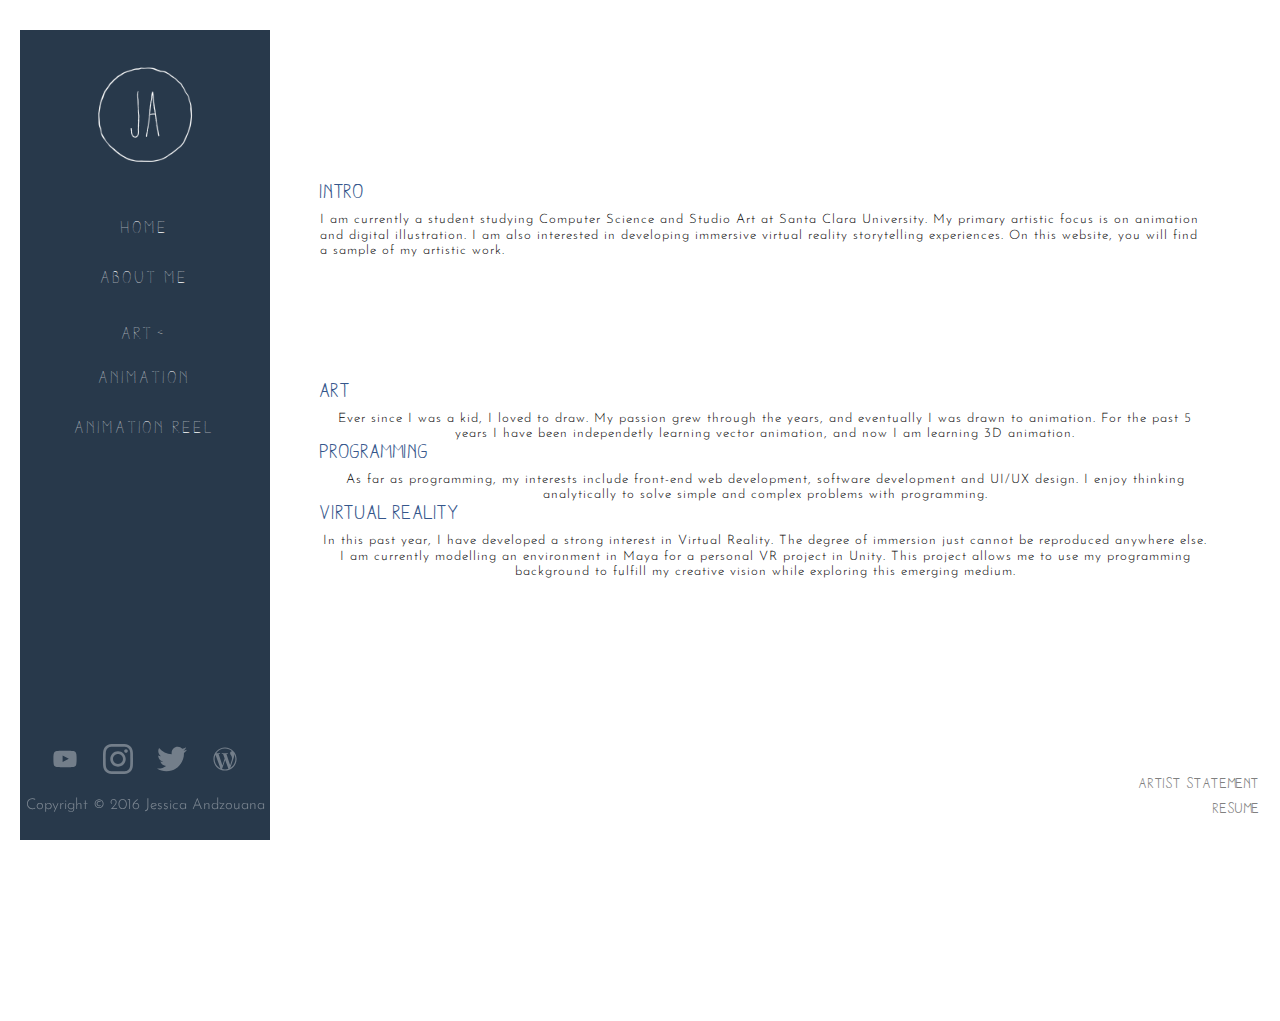
<file: about.html>
<!DOCTYPE html>
<html>
  <head>
    <title>About me </title>
    <meta charset="utf-8">
    <meta name="viewport" content="width=device-width, initial-scale=1.0">
    <link href="stylesheets/main.css" media="screen, projection" rel="stylesheet" type="text/css" />
    <link href="stylesheets/print.css" media="print" rel="stylesheet" type="text/css" />
    <script type="text/javascript" src="scripts/jquery-3.1.1.min.js"></script>
    <script type="text/javascript" src="scripts/indexanim.js"></script>
		<link rel="icon" href="pictures/brand/logovec4.png">

    <!--[if IE]>
        <link href="/stylesheets/ie.css" media="screen, projection" rel="stylesheet" type="text/css" />
    <![endif]-->

  </head>
  <body>
		<div class="container" id="container-a">
			<nav class="mob-nav-bar">
				<img class = "nav-logo" src="pictures/brand/logovec4.png" alt="logo">
				<a href="#" class="menu-button" id="menuButton">
    			<span class="burger-icon"></span>
				</a>
			</nav>
			<div class = "menu">
				<div id="brand">
						<a href="index.html" id = "logo">
							<img src="pictures/brand/logovec4.png" alt="logo">
						</a>

					<div id="logo-text">
						<h2>Jessica Andzouana</h2>
						<h3>Animator &#8226 Designer &#8226 Developer</h3>
					</div>
				</div>
				<nav class="main-nav">
					<ul class="main-nav-ul">
						<li><a href="index.html">Home</a></li>
						<li><a href="about.html">About me</a></li>
						<li class="cont-subs"><a href="#">Art<span class="sub-arrow"></span></a></li>
						<ul>
							<li><a href="art/characters.html">Character Designs</a></li>
							<li><a href="art/digital.html">Digital Art</a></li>
							<li><a href="art/traditional.html">Traditional Art</a></li>
						</ul>
						<li><a href="animation.html">Animation</a></li>
						<li><a href="https://vimeo.com/123391160">Animation Reel</a></li>
					</ul>
				</nav>
				<div class = "footer">
					<div id= "soc2" class="social-media">
						<a class="iconcon" href="http://youtube.com/jessicaworks951" target="_blank">
	            <img class="icon" id="youtube" src="icons/ytw.svg" alt="youtube">
	          </a>
						<a class="iconcon" id = "link" href="http://instagram.com/jebranart" target="_blank">
							<img class="icon" src="icons/igw.svg" alt="instagram">
						</a>
						<a class="iconcon" href="http://twitter.com/jebranart" target="_blank">
							<img class="icon" src="icons/twitterw.svg" alt="twitter">
						</a>
						<a class="iconcon" href="http://thejandz.wordpress.com" target="_blank">
							<img class="icon" src="icons/wpw.svg" alt="wordpress">
						</a>
					</div>
					<div id="copy"><h3>Copyright © 2016 Jessica Andzouana</h3></div>
				</div>
			</div>
			<nav class="bot-nav">
				<ul class="bot-nav-ul">
					<li><a href="index.html">Home</a></li>
					<li><a href="about.html">About me</a></li>
					<li><a href="art/characters.html">Character Designs</a></li>
					<li><a href="art/digital.html">Digital Art</a></li>
					<li><a href="art/traditional.html">Traditional Art</a></li>
					<li><a href="animation.html">Animation</a></li>
					<li><a href="https://vimeo.com/123391160">Animation Reel</a></li>
					<li>
						<div id= "soc3" class="social-media">
							<a class="iconcon" href="http://youtube.com/jessicaworks951" target="_blank">
		            <img class="icon" id="youtube" src="../icons/ytw.svg" alt="youtube">
		          </a>
							<a class="iconcon" id = "link" href="http://instagram.com/jebranart" target="_blank">
								<img class="icon" src="../icons/igw.svg" alt="instagram">
							</a>
							<a class="iconcon" href="http://twitter.com/jebranart" target="_blank">
								<img class="icon" src="../icons/twitterw.svg" alt="twitter">
							</a>
							<a class="iconcon" href="http://thejandz.wordpress.com" target="_blank">
								<img class="icon" src="../icons/wpw.svg" alt="wordpress">
							</a>
						</div>
						<div id="copy"><h3>Copyright © 2016 Jessica Andzouana</h3></div>
					</li>
				</ul>
			</nav>
			<main id = "main-about">
				<div class="about-container">
					<div class="box1">
						<div class="prof"> </div>
						<div class="text">
							<h2>Intro</h2>
							<h3>I am currently a student studying Computer Science and Studio Art at Santa Clara University. My primary artistic focus is on animation and digital illustration. I am also interested in developing immersive virtual reality storytelling experiences. On this website, you will find a sample of my artistic work. </h3>
						</div>
					</div>
					<div class="box2">
						<div class="text2">
							<h2>Art</h2>
							<h3>Ever since I was a kid, I loved to draw. My passion grew through the years, and eventually I was drawn to animation. For the past 5 years I have been independetly learning vector animation, and now I am learning 3D animation. </h3>
						</div>
						<div class="text2">
							<h2>Programming</h2>
							<h3>As far as programming, my interests include front-end web development, software development and UI/UX design. I enjoy thinking analytically to solve simple and complex problems with programming. </h3>
						</div>
						<div class="text2">
							<h2>Virtual Reality</h2>
							<h3>In this past year, I have developed a strong interest in Virtual Reality. The degree of immersion just cannot be reproduced anywhere else. I am currently modelling an environment in Maya for a personal VR project in Unity. This project allows me to use my programming background to fulfill my creative vision while exploring this emerging medium. </h3>
						</div>

					</div>
				</div>
				<div class="link-box">
					<a href="docs/artist.pdf" target="_blank"> Artist Statement</a>
					<a href="docs/resume.pdf" target="_blank"> Resume </a>
				</div>
			</main>
		</div>
	</body>
</html>
</file>
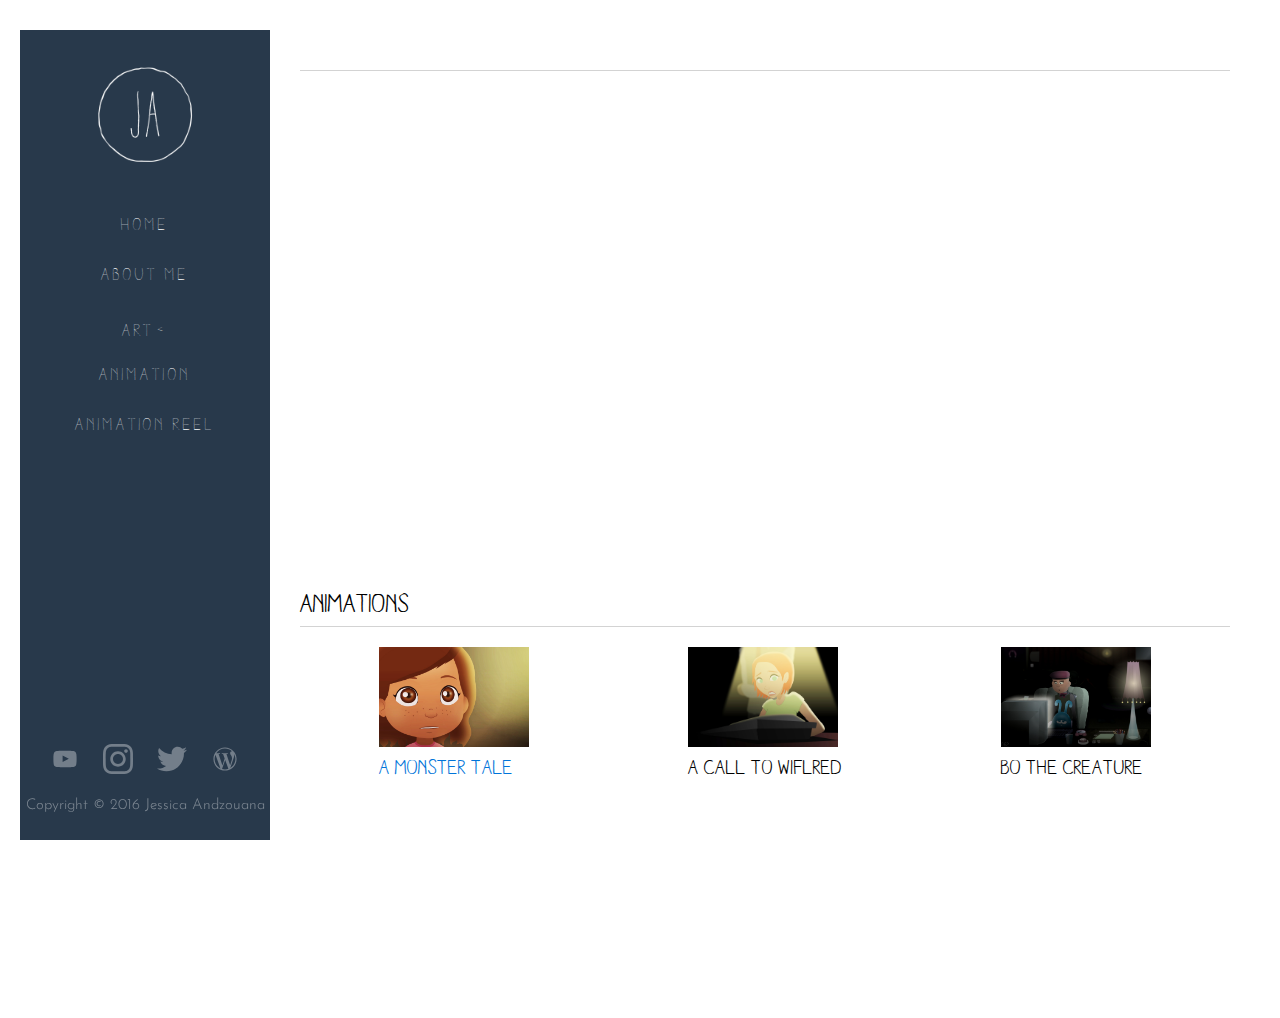
<file: anim.html>
<!DOCTYPE html>
<html>
  <head>
    <title> Animations </title>
    <meta charset="utf-8">
    <meta name="viewport" content="width=device-width, initial-scale=1.0">
    <link href="stylesheets/main.css" media="screen, projection" rel="stylesheet" type="text/css" />
    <link href="stylesheets/print.css" media="print" rel="stylesheet" type="text/css" />
    <script type="text/javascript" src="scripts/jquery-3.1.1.min.js"></script>
    <script type="text/javascript" src="scripts/indexanim.js"></script>
		<link rel="icon" href="pictures/brand/logovec4.png">

    <!--[if IE]>
        <link href="/stylesheets/ie.css" media="screen, projection" rel="stylesheet" type="text/css" />
    <![endif]-->

  </head>
  <body>
		<div class="container">
			<nav class="mob-nav-bar">
				<img class = "nav-logo" src="pictures/brand/logovec4.png" alt="logo">
				<a href="#" class="menu-button" id="menuButton">
    			<span class="burger-icon"></span>
				</a>
			</nav>
			<div class = "menu">
				<div id="brand">

						<div id = "logo">
							<img src="pictures/brand/logovec4.png" alt="logo">
						</div>

					<div id="logo-text">
						<h2>Jessica Andzouana</h2>
						<h3>Animator &#8226 Designer &#8226 Developer</h3>
					</div>
				</div>
				<nav class="main-nav">
					<ul class="main-nav-ul">
						<li><a href="home.html">Home</a></li>
						<li><a href="about.html">About me</a></li>
						<li class="cont-subs"><a href="#">Art<span class="sub-arrow"></span></a></li>
						<ul>
							<li><a href="characters.html">Character Designs</a></li>
							<li><a href="digital.html">Digital Art</a></li>
							<li><a href="trad.html">Traditional Art</a></li>
						</ul>
						<li><a href="anim.html">Animation</a></li>
						<li><a href="https://vimeo.com/123391160" target="_blank">Animation Reel</a></li>
					</ul>
				</nav>
				<div class = "footer">
					<div id= "soc2" class="social-media">
						<a class="iconcon" href="http://youtube.com/jessicaworks951" target="_blank">
	            <img class="icon" id="youtube" src="icons/ytw.svg" alt="youtube">
	          </a>
						<a class="iconcon" id = "link" href="http://instagram.com/jebranart" target="_blank">
							<img class="icon" src="icons/igw.svg" alt="instagram">
						</a>
						<a class="iconcon" href="http://twitter.com/jebranart" target="_blank">
							<img class="icon" src="icons/twitterw.svg" alt="twitter">
						</a>
						<a class="iconcon" href="http://thejandz.wordpress.com" target="_blank">
							<img class="icon" src="icons/wpw.svg" alt="wordpress">
						</a>
					</div>
					<div id="copy"><h3>Copyright © 2016 Jessica Andzouana</h3></div>
				</div>
			</div>
			<nav class="bot-nav">
				<ul class="bot-nav-ul">
					<li><a href="home.html">Home</a></li>
					<li><a href="about.html">About me</a></li>
					<li><a href="characters.html">Character Designs</a></li>
					<li><a href="digital.html">Digital Art</a></li>
					<li><a href="trad.html">Traditional Art</a></li>
					<li><a href="anim.html">Animation</a></li>
					<li><a href="https://vimeo.com/123391160" target="_blank">Animation Reel</a></li>
					<li>
						<div id= "soc3" class="social-media">
							<a class="iconcon" href="http://youtube.com/jessicaworks951" target="_blank">
		            <img class="icon" id="youtube" src="icons/ytw.svg" alt="youtube">
		          </a>
							<a class="iconcon" id = "link" href="http://instagram.com/jebranart" target="_blank">
								<img class="icon" src="icons/igw.svg" alt="instagram">
							</a>
							<a class="iconcon" href="http://twitter.com/jebranart" target="_blank">
								<img class="icon" src="icons/twitterw.svg" alt="twitter">
							</a>
							<a class="iconcon" href="http://thejandz.wordpress.com" target="_blank">
								<img class="icon" src="icons/wpw.svg" alt="wordpress">
							</a>
						</div>
						<div id="copy"><h3>Copyright © 2016 Jessica Andzouana</h3></div>
					</li>
				</ul>
			</nav>
			<main id = "main-anim">
				<div class="gallery">
					<div class="videos">
						<iframe class="vid active-vid" src="https://www.youtube.com/embed/4El3XyjnP_M">
						</iframe>
						<iframe class="vid" src="https://www.youtube.com/embed/ZUG_S44IPBQ">
						</iframe>
						<iframe class="vid" src="https://www.youtube.com/embed/FOEfyjcLTHs">
						</iframe>
					</div>
					<div class="anim-title"><p>Animations</div>
					<ul class="vid-list">
						<li class="active-li">
							<div class="thumb overlay"></div>
							<div id="ii1" class="thumb"></div>
							<p>A Monster Tale<p>
						</li>
						<li>
							<div class="thumb overlay"></div>
							<div id="ii2" class="thumb"></div>
							<p>A Call to Wiflred</p>
						</li>
						<li>
							<div class="thumb overlay"></div>
							<div id="ii3" class="thumb"></div>
							<p>Bo the Creature</p>
						</li>
					</ul>
				</div>
			</main>
		</div>
	</body>
</html>
</file>
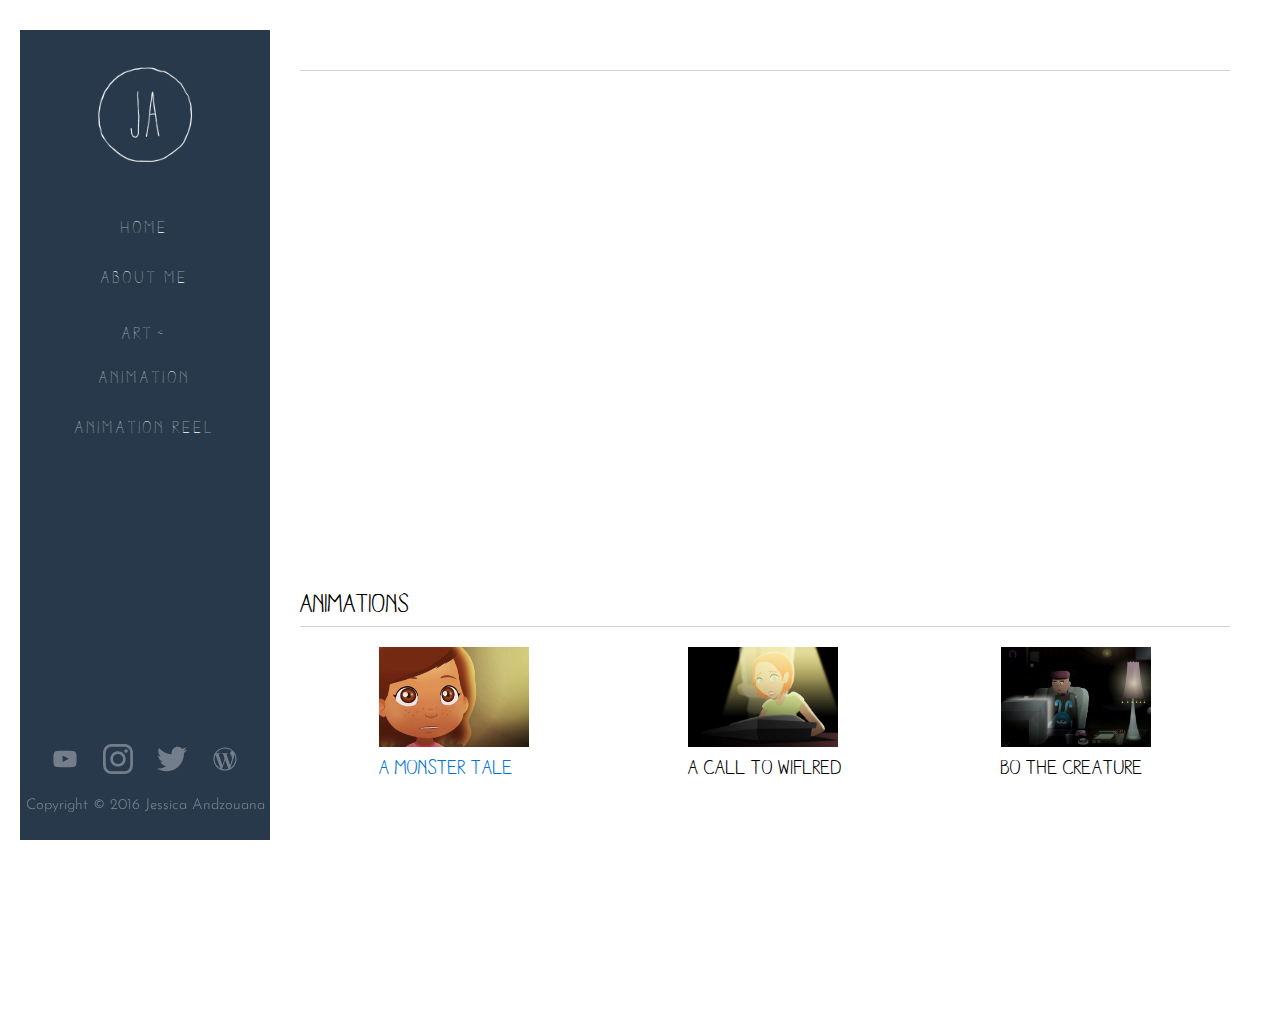
<file: animation.html>
<!DOCTYPE html>
<html>
  <head>
    <title>Animation </title>
    <meta charset="utf-8">
    <meta name="viewport" content="width=device-width, initial-scale=1.0">
    <link href="stylesheets/main.css" media="screen, projection" rel="stylesheet" type="text/css" />
    <link href="stylesheets/print.css" media="print" rel="stylesheet" type="text/css" />
    <script type="text/javascript" src="scripts/jquery-3.1.1.min.js"></script>
    <script type="text/javascript" src="scripts/indexanim.js"></script>
		<link rel="icon" href="pictures/brand/logovec4.png">

    <!--[if IE]>
        <link href="/stylesheets/ie.css" media="screen, projection" rel="stylesheet" type="text/css" />
    <![endif]-->

  </head>
  <body>
		<div class="container">
			<nav class="mob-nav-bar">
				<img class = "nav-logo" src="pictures/brand/logovec4.png" alt="logo">
				<a href="#" class="menu-button" id="menuButton">
    			<span class="burger-icon"></span>
				</a>
			</nav>
			<div class = "menu">
				<div id="brand">
					<a href="index.html" id = "logo">
							<img src="pictures/brand/logovec4.png" alt="logo">
					</a>

					<div id="logo-text">
						<h2>Jessica Andzouana</h2>
						<h3>Animator &#8226 Designer &#8226 Developer</h3>
					</div>
				</div>
				<nav class="main-nav">
					<ul class="main-nav-ul">
						<li><a href="index.html">Home</a></li>
						<li><a href="about.php">About me</a></li>
						<li class="cont-subs"><a href="#">Art<span class="sub-arrow"></span></a></li>
						<ul>
							<li><a href="art/characters.html">Character Designs</a></li>
							<li><a href="art/digital.html">Digital Art</a></li>
							<li><a href="art/trad.html">Traditional Art</a></li>
						</ul>
						<li><a href="anim.html">Animation</a></li>
						<li><a href="https://vimeo.com/123391160" target="_blank">Animation Reel</a></li>
					</ul>
				</nav>
				<div class = "footer">
					<div id= "soc2" class="social-media">
						<a class="iconcon" href="http://youtube.com/jessicaworks951" target="_blank">
	            <img class="icon" id="youtube" src="icons/ytw.svg" alt="youtube">
	          </a>
						<a class="iconcon" id = "link" href="http://instagram.com/jebranart" target="_blank">
							<img class="icon" src="icons/igw.svg" alt="instagram">
						</a>
						<a class="iconcon" href="http://twitter.com/jebranart" target="_blank">
							<img class="icon" src="icons/twitterw.svg" alt="twitter">
						</a>
						<a class="iconcon" href="http://thejandz.wordpress.com" target="_blank">
							<img class="icon" src="icons/wpw.svg" alt="wordpress">
						</a>
					</div>
					<div id="copy"><h3>Copyright © 2016 Jessica Andzouana</h3></div>
				</div>
			</div>
			<nav class="bot-nav">
				<ul class="bot-nav-ul">
					<li><a href="index.html">Home</a></li>
					<li><a href="about.php">About me</a></li>
					<li><a href="art/characters.html">Character Designs</a></li>
					<li><a href="art/digital.html">Digital Art</a></li>
					<li><a href="art/trad.html">Traditional Art</a></li>
					<li><a href="anim.html">Animation</a></li>
					<li><a href="https://vimeo.com/123391160" target="_blank">Animation Reel</a></li>
					<li>
						<div id= "soc3" class="social-media">
							<a class="iconcon" href="http://youtube.com/jessicaworks951" target="_blank">
		            <img class="icon" id="youtube" src="icons/ytw.svg" alt="youtube">
		          </a>
							<a class="iconcon" id = "link" href="http://instagram.com/jebranart" target="_blank">
								<img class="icon" src="icons/igw.svg" alt="instagram">
							</a>
							<a class="iconcon" href="http://twitter.com/jebranart" target="_blank">
								<img class="icon" src="icons/twitterw.svg" alt="twitter">
							</a>
							<a class="iconcon" href="http://thejandz.wordpress.com" target="_blank">
								<img class="icon" src="icons/wpw.svg" alt="wordpress">
							</a>
						</div>
						<div id="copy"><h3>Copyright © 2016 Jessica Andzouana</h3></div>
					</li>
				</ul>
			</nav>
			<main id = "main-anim">
				<div class="gallery">
					<div class="videos">
						<iframe class="vid active-vid" src="https://www.youtube.com/embed/4El3XyjnP_M">
						</iframe>
						<iframe class="vid" src="https://www.youtube.com/embed/ZUG_S44IPBQ">
						</iframe>
						<iframe class="vid" src="https://www.youtube.com/embed/FOEfyjcLTHs">
						</iframe>
					</div>
					<div class="anim-title"><p>Animations</div>
					<ul class="vid-list">
						<li class="active-li">
							<div class="thumb overlay"></div>
							<div id="ii1" class="thumb"></div>
							<p>A Monster Tale<p>
						</li>
						<li>
							<div class="thumb overlay"></div>
							<div id="ii2" class="thumb"></div>
							<p>A Call to Wiflred</p>
						</li>
						<li>
							<div class="thumb overlay"></div>
							<div id="ii3" class="thumb"></div>
							<p>Bo the Creature</p>
						</li>
					</ul>
				</div>
			</main>
		</div>
	</body>
</html>
</file>
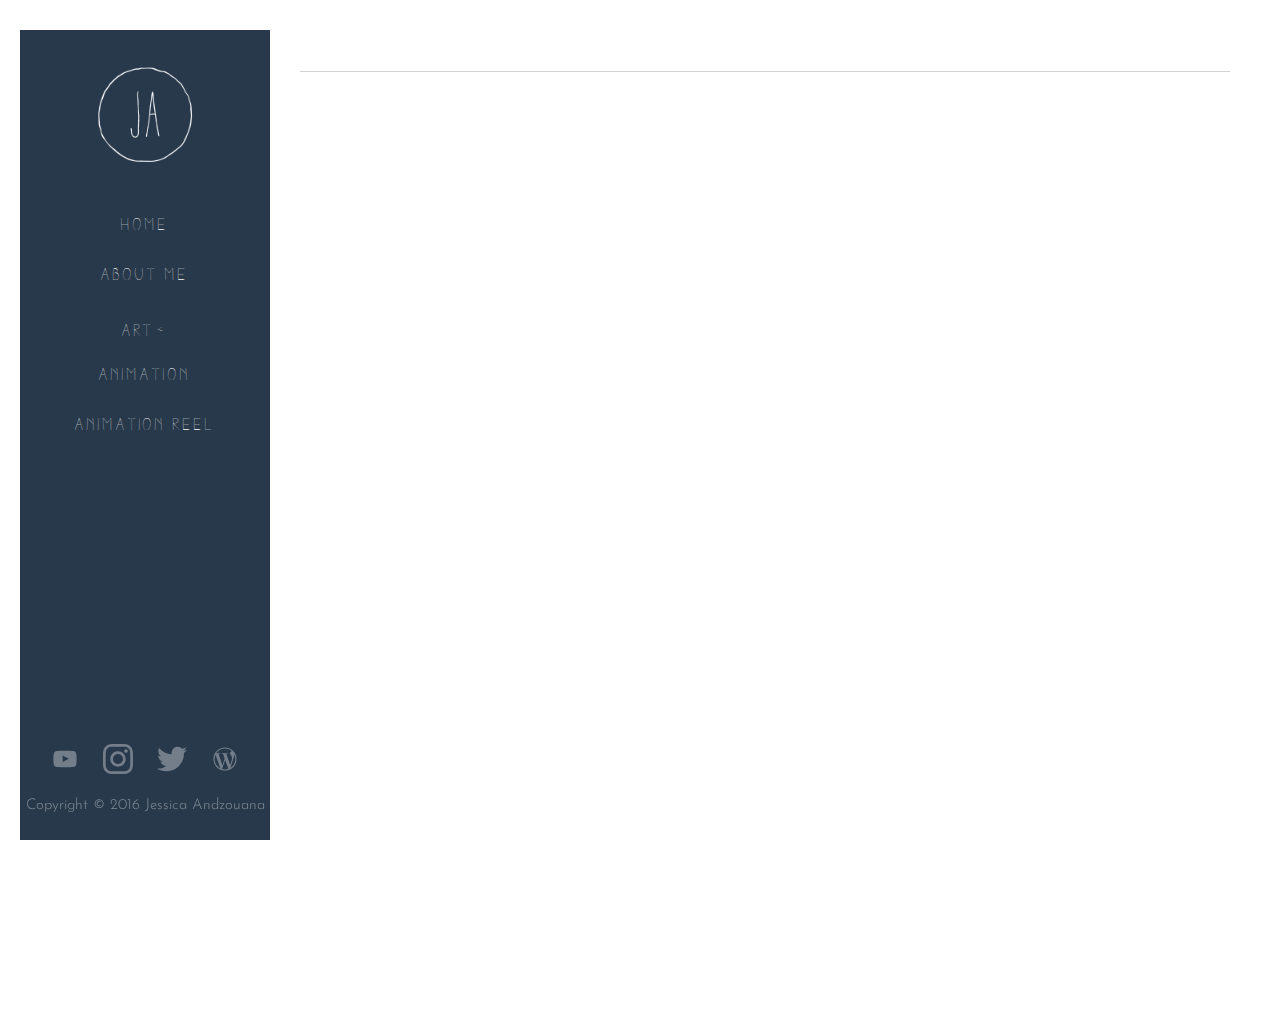
<file: animreel.html>
<!DOCTYPE html>
<html>
  <head>
    <title> Animation Reel </title>
    <meta charset="utf-8">
    <meta name="viewport" content="width=device-width, initial-scale=1.0">
    <link href="stylesheets/main.css" media="screen, projection" rel="stylesheet" type="text/css" />
    <link href="stylesheets/print.css" media="print" rel="stylesheet" type="text/css" />
    <script type="text/javascript" src="scripts/jquery-3.1.1.min.js"></script>
    <script type="text/javascript" src="scripts/indexanim.js"></script>
		<link rel="icon" href="pictures/brand/logovec4.png">

    <!--[if IE]>
        <link href="/stylesheets/ie.css" media="screen, projection" rel="stylesheet" type="text/css" />
    <![endif]-->

  </head>
  <body>
		<div class="container">
			<nav class="mob-nav-bar">
				<img class = "nav-logo" src="pictures/brand/logovec4.png" alt="logo">
				<a href="#" class="menu-button" id="menuButton">
    			<span class="burger-icon"></span>
				</a>
			</nav>
			<div class = "menu">
				<div id="brand">

						<div id = "logo">
							<img src="pictures/brand/logovec4.png" alt="logo">
						</div>

					<div id="logo-text">
						<h2>Jessica Andzouana</h2>
						<h3>Animator &#8226 Designer &#8226 Developer</h3>
					</div>
				</div>
				<nav class="main-nav">
					<ul class="main-nav-ul">
						<li><a href="home.html">Home</a></li>
						<li><a href="about.php">About me</a></li>
						<li class="cont-subs"><a href="#">Art<span class="sub-arrow"></span></a></li>
						<ul>
							<li><a href="characters.html">Character Designs</a></li>
							<li><a href="digital.html">Digital Art</a></li>
							<li><a href="trad.html">Traditional Art</a></li>
						</ul>
						<li><a href="anim.html">Animation</a></li>
						<li><a href="animreel.html">Animation Reel</a></li>
					</ul>
				</nav>
				<div class = "footer">
					<div id= "soc2" class="social-media">
						<a class="iconcon" href="http://youtube.com/jessicaworks951" target="_blank">
	            <img class="icon" id="youtube" src="icons/ytw.svg" alt="youtube">
	          </a>
						<a class="iconcon" id = "link" href="http://instagram.com/jebranart" target="_blank">
							<img class="icon" src="icons/igw.svg" alt="instagram">
						</a>
						<a class="iconcon" href="http://twitter.com/jebranart" target="_blank">
							<img class="icon" src="icons/twitterw.svg" alt="twitter">
						</a>
						<a class="iconcon" href="http://thejandz.wordpress.com" target="_blank">
							<img class="icon" src="icons/wpw.svg" alt="wordpress">
						</a>
					</div>
					<div id="copy"><h3>Copyright © 2016 Jessica Andzouana</h3></div>
				</div>
			</div>
			<nav class="bot-nav">
				<ul class="bot-nav-ul">
					<li><a href="home.html">Home</a></li>
					<li><a href="about.php">About me</a></li>
					<li><a href="characters.html">Character Designs</a></li>
					<li><a href="digital.html">Digital Art</a></li>
					<li><a href="trad.html">Traditional Art</a></li>
					<li><a href="anim.html">Animation</a></li>
					<li><a href="animreel.html">Animation Reel</a></li>
					<li>
						<div id= "soc3" class="social-media">
							<a class="iconcon" href="http://youtube.com/jessicaworks951" target="_blank">
		            <img class="icon" id="youtube" src="icons/ytw.svg" alt="youtube">
		          </a>
							<a class="iconcon" id = "link" href="http://instagram.com/jebranart" target="_blank">
								<img class="icon" src="icons/igw.svg" alt="instagram">
							</a>
							<a class="iconcon" href="http://twitter.com/jebranart" target="_blank">
								<img class="icon" src="icons/twitterw.svg" alt="twitter">
							</a>
							<a class="iconcon" href="http://thejandz.wordpress.com" target="_blank">
								<img class="icon" src="icons/wpw.svg" alt="wordpress">
							</a>
						</div>
						<div id="copy"><h3>Copyright © 2016 Jessica Andzouana</h3></div>
					</li>
				</ul>
			</nav>
			<main id = "main-reel">
				<div class="reel-container">
					<p> Animation Reel </p>
					<iframe class="reel" src="https://player.vimeo.com/video/123391160">
					</iframe>
				</div>
			</main>
		</div>
	</body>
</html>
</file>
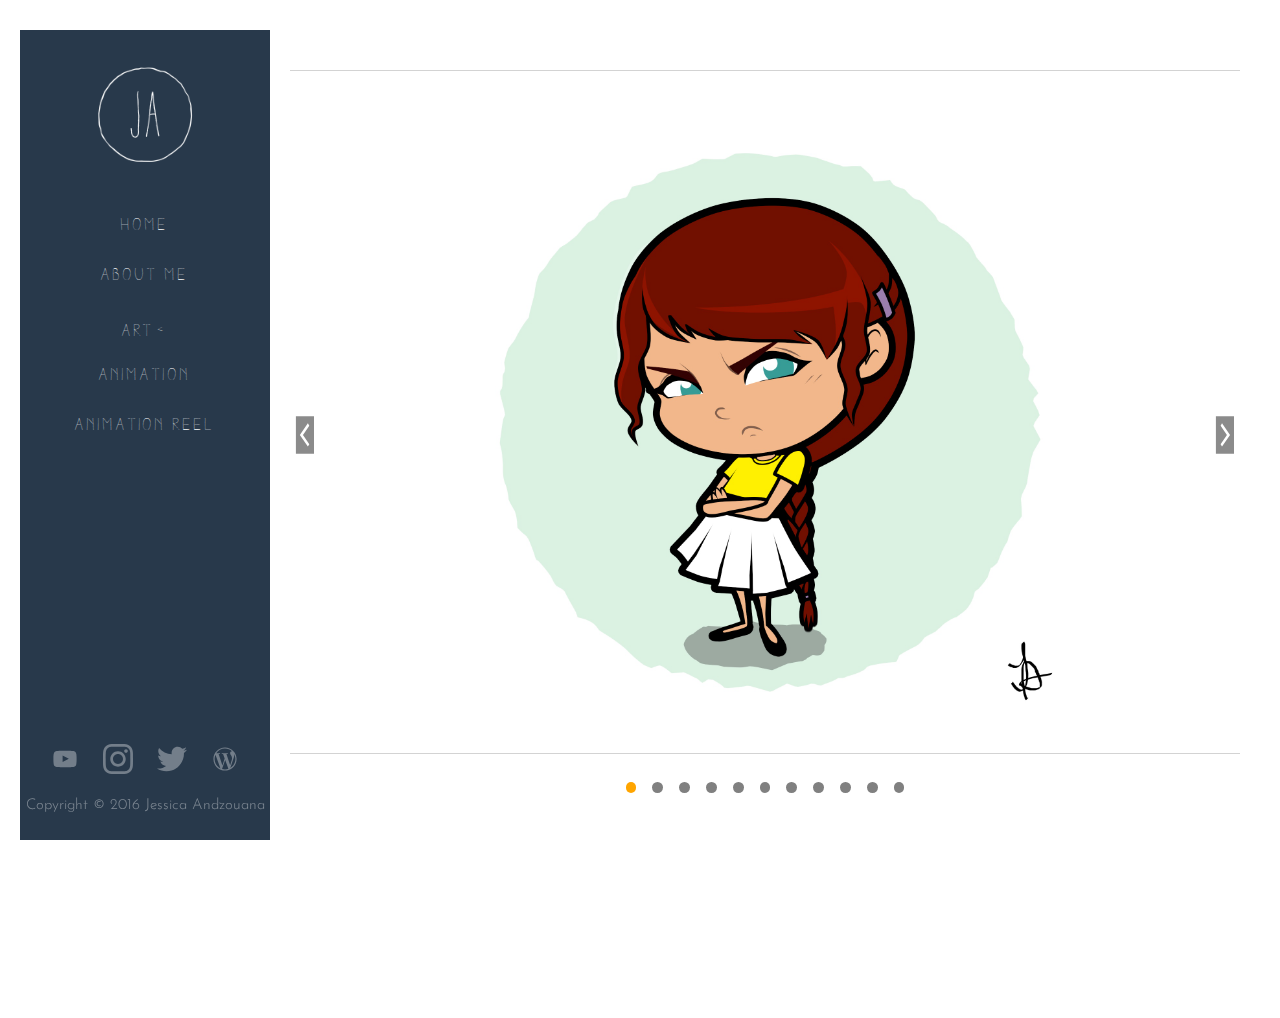
<file: characters.html>
<!DOCTYPE html>
<html>
  <head>
    <title> Home </title>
    <meta charset="utf-8">
    <meta name="viewport" content="width=device-width, initial-scale=1.0">
    <link href="stylesheets/main.css" media="screen, projection" rel="stylesheet" type="text/css" />
    <link href="stylesheets/print.css" media="print" rel="stylesheet" type="text/css" />
    <script type="text/javascript" src="scripts/jquery-3.1.1.min.js"></script>
    <script type="text/javascript" src="scripts/indexanim.js"></script>
		<script src="http://cdn.wideskyhosting.com/js/jquery.cycle.js"></script>
		<link rel="icon" href="pictures/brand/logovec4.png">

    <!--[if IE]>
        <link href="/stylesheets/ie.css" media="screen, projection" rel="stylesheet" type="text/css" />
    <![endif]-->

  </head>
  <body>
		<div class="container">
			<nav class="mob-nav-bar">
				<img class = "nav-logo" src="pictures/brand/logovec4.png" alt="logo">
				<a href="#" class="menu-button" id="menuButton">
    			<span class="burger-icon"></span>
				</a>
			</nav>
			<div class = "menu">
				<div id="brand">

						<div id = "logo">
							<img src="pictures/brand/logovec4.png" alt="logo">
						</div>

					<div id="logo-text">
						<h2>Jessica Andzouana</h2>
						<h3>Animator &#8226 Designer &#8226 Developer</h3>
					</div>
				</div>
				<nav class="main-nav">
					<ul class="main-nav-ul">
						<li><a href="home.html">Home</a></li>
						<li><a href="about.html">About me</a></li>
						<li class="cont-subs"><a href="#">Art<span class="sub-arrow"></span></a></li>
						<ul>
							<li><a href="characters.html">Character Designs</a></li>
							<li><a href="digital.html">Digital Art</a></li>
							<li><a href="trad.html">Traditional Art</a></li>
						</ul>
						<li><a href="anim.html">Animation</a></li>
						<li><a href="https://vimeo.com/123391160" target="_blank">Animation Reel</a></li>
					</ul>
				</nav>
				<div class = "footer">
					<div id= "soc2" class="social-media">
						<a class="iconcon" href="http://youtube.com/jessicaworks951" target="_blank">
	            <img class="icon" id="youtube" src="icons/ytw.svg" alt="youtube">
	          </a>
						<a class="iconcon" id = "link" href="http://instagram.com/jebranart" target="_blank">
							<img class="icon" src="icons/igw.svg" alt="instagram">
						</a>
						<a class="iconcon" href="http://twitter.com/jebranart" target="_blank">
							<img class="icon" src="icons/twitterw.svg" alt="twitter">
						</a>
						<a class="iconcon" href="http://thejandz.wordpress.com" target="_blank">
							<img class="icon" src="icons/wpw.svg" alt="wordpress">
						</a>
					</div>
					<div id="copy"><h3>Copyright © 2016 Jessica Andzouana</h3></div>
				</div>
			</div>
			<nav class="bot-nav">
				<ul class="bot-nav-ul">
					<li><a href="home.html">Home</a></li>
					<li><a href="about.html">About me</a></li>
					<li><a href="characters.html">Character Designs</a></li>
					<li><a href="digital.html">Digital Art</a></li>
					<li><a href="trad.html">Traditional Art</a></li>
					<li><a href="anim.html">Animation</a></li>
					<li><a href="https://vimeo.com/123391160" target="_blank">Animation Reel</a></li>
					<li>
						<div id= "soc3" class="social-media">
							<a class="iconcon" href="http://youtube.com/jessicaworks951" target="_blank">
		            <img class="icon" id="youtube" src="icons/ytw.svg" alt="youtube">
		          </a>
							<a class="iconcon" id = "link" href="http://instagram.com/jebranart" target="_blank">
								<img class="icon" src="icons/igw.svg" alt="instagram">
							</a>
							<a class="iconcon" href="http://twitter.com/jebranart" target="_blank">
								<img class="icon" src="icons/twitterw.svg" alt="twitter">
							</a>
							<a class="iconcon" href="http://thejandz.wordpress.com" target="_blank">
								<img class="icon" src="icons/wpw.svg" alt="wordpress">
							</a>
						</div>
						<div id="copy"><h3>Copyright © 2016 Jessica Andzouana</h3></div>
					</li>
				</ul>
			</nav>
			<main id = "main-char">
				<div id = "left_arrow">
					<img src="pictures/brand/arrow.svg" alt="arrow">
				</div>
				<div id = "right_arrow">
					<img src="pictures/brand/arrow2.svg" alt="arrow">
				</div>
				<div class = "slideshow">
					<div class = "slide active" id="i1"></div>
					<div class = "slide" id="i2"></div>
					<div class = "slide" id="i3"></div>
					<div class = "slide" id="i4"></div>
					<div class = "slide" id="i5"></div>
					<div class = "slide" id="i6"></div>
					<div class = "slide" id="i7"></div>
					<div class = "slide" id="i8"></div>
					<div class = "slide" id="i9"></div>
					<div class = "slide" id="i10"></div>
					<div class = "slide" id="i11"></div>
				</div>
				<div class = "dots"><ul></ul></div>
			</main>
		</div>
	</body>
</html>
</file>
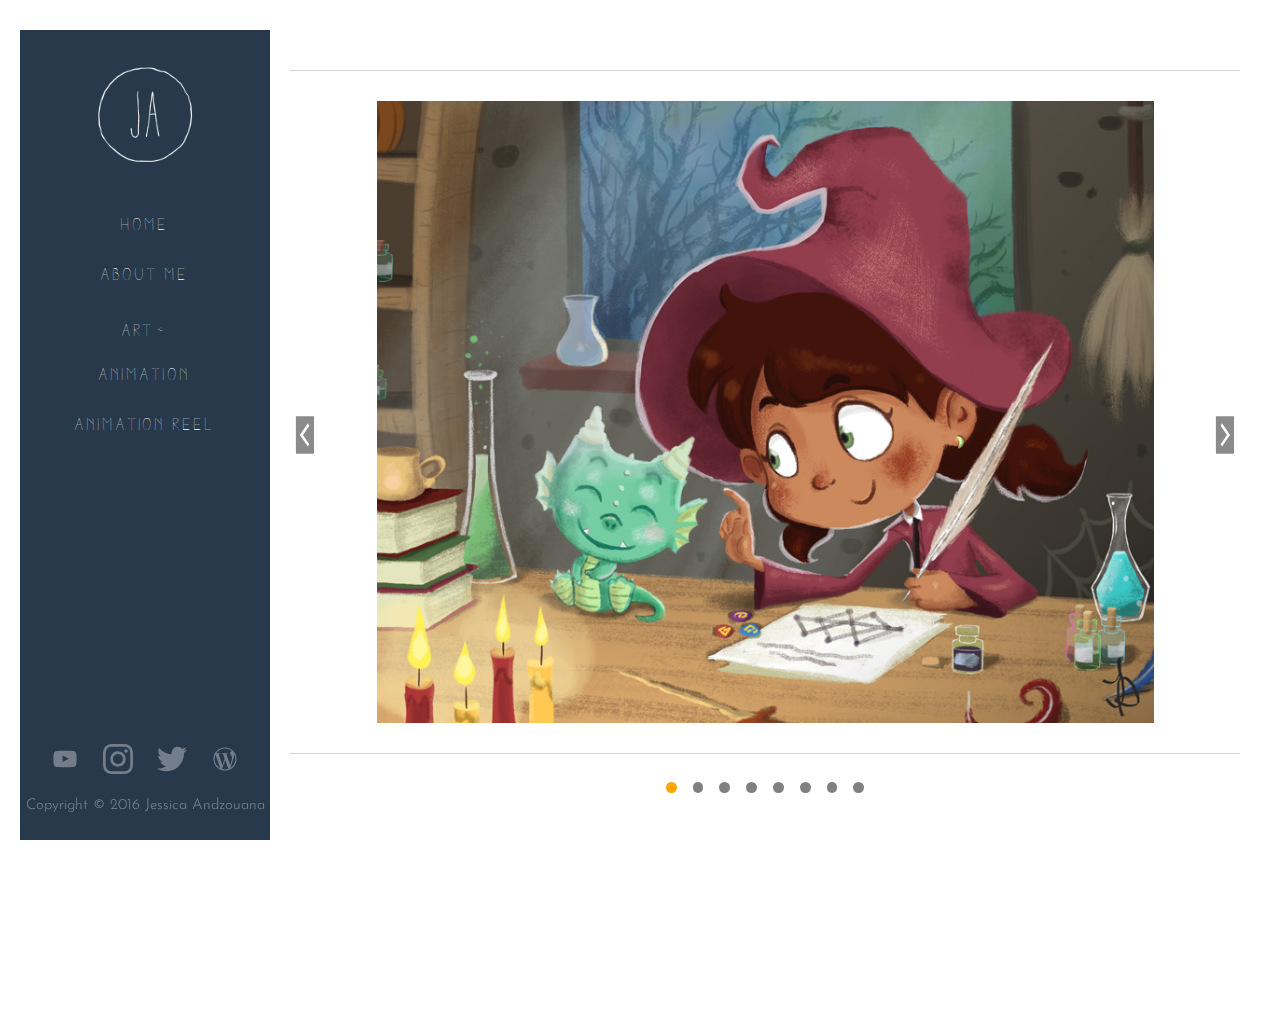
<file: digital.html>
<!DOCTYPE html>
<html>
  <head>
    <title> Home </title>
    <meta charset="utf-8">
    <meta name="viewport" content="width=device-width, initial-scale=1.0">
    <link href="stylesheets/main.css" media="screen, projection" rel="stylesheet" type="text/css" />
    <link href="stylesheets/print.css" media="print" rel="stylesheet" type="text/css" />
    <script type="text/javascript" src="scripts/jquery-3.1.1.min.js"></script>
    <script type="text/javascript" src="scripts/indexanim.js"></script>
		<script src="http://cdn.wideskyhosting.com/js/jquery.cycle.js"></script>
		<link rel="icon" href="pictures/brand/logovec4.png">

    <!--[if IE]>
        <link href="/stylesheets/ie.css" media="screen, projection" rel="stylesheet" type="text/css" />
    <![endif]-->

  </head>
  <body>
		<div class="container">
			<nav class="mob-nav-bar">
				<img class = "nav-logo" src="pictures/brand/logovec4.png" alt="logo">
				<a href="#" class="menu-button" id="menuButton">
    			<span class="burger-icon"></span>
				</a>
			</nav>
			<div class = "menu">
				<div id="brand">

						<div id = "logo">
							<img src="pictures/brand/logovec4.png" alt="logo">
						</div>

					<div id="logo-text">
						<h2>Jessica Andzouana</h2>
						<h3>Animator &#8226 Designer &#8226 Developer</h3>
					</div>
				</div>
				<nav class="main-nav">
					<ul class="main-nav-ul">
						<li><a href="home.html">Home</a></li>
						<li><a href="about.html">About me</a></li>
						<li class="cont-subs"><a href="#">Art<span class="sub-arrow"></span></a></li>
						<ul>
							<li><a href="characters.html">Character Designs</a></li>
							<li><a href="digital.html">Digital Art</a></li>
							<li><a href="trad.html">Traditional Art</a></li>
						</ul>
						<li><a href="anim.html">Animation</a></li>
						<li><a href="https://vimeo.com/123391160" target="_blank">Animation Reel</a></li>
					</ul>
				</nav>
				<div class = "footer">
					<div id= "soc2" class="social-media">
						<a class="iconcon" href="http://youtube.com/jessicaworks951" target="_blank">
	            <img class="icon" id="youtube" src="icons/ytw.svg" alt="youtube">
	          </a>
						<a class="iconcon" id = "link" href="http://instagram.com/jebranart" target="_blank">
							<img class="icon" src="icons/igw.svg" alt="instagram">
						</a>
						<a class="iconcon" href="http://twitter.com/jebranart" target="_blank">
							<img class="icon" src="icons/twitterw.svg" alt="twitter">
						</a>
						<a class="iconcon" href="http://thejandz.wordpress.com" target="_blank">
							<img class="icon" src="icons/wpw.svg" alt="wordpress">
						</a>
					</div>
					<div id="copy"><h3>Copyright © 2016 Jessica Andzouana</h3></div>
				</div>
			</div>
			<nav class="bot-nav">
				<ul class="bot-nav-ul">
					<li><a href="home.html">Home</a></li>
					<li><a href="about.html">About me</a></li>
					<li><a href="characters.html">Character Designs</a></li>
					<li><a href="digital.html">Digital Art</a></li>
					<li><a href="trad.html">Traditional Art</a></li>
					<li><a href="anim.html">Animation</a></li>
					<li><a href="https://vimeo.com/123391160" target="_blank">Animation Reel</a></li>
					<li>
						<div id= "soc3" class="social-media">
							<a class="iconcon" href="http://youtube.com/jessicaworks951" target="_blank">
		            <img class="icon" id="youtube" src="icons/ytw.svg" alt="youtube">
		          </a>
							<a class="iconcon" id = "link" href="http://instagram.com/jebranart" target="_blank">
								<img class="icon" src="icons/igw.svg" alt="instagram">
							</a>
							<a class="iconcon" href="http://twitter.com/jebranart" target="_blank">
								<img class="icon" src="icons/twitterw.svg" alt="twitter">
							</a>
							<a class="iconcon" href="http://thejandz.wordpress.com" target="_blank">
								<img class="icon" src="icons/wpw.svg" alt="wordpress">
							</a>
						</div>
						<div id="copy"><h3>Copyright © 2016 Jessica Andzouana</h3></div>
					</li>
				</ul>
			</nav>
			<main id = "main-char">
				<div id = "left_arrow">
					<img src="pictures/brand/arrow.svg" alt="arrow">
				</div>
				<div id = "right_arrow">
					<img src="pictures/brand/arrow2.svg" alt="arrow">
				</div>
				<div class = "slideshow">
					<div class = "slide active" id="j1"></div>
					<div class = "slide" id="j2"></div>
					<div class = "slide" id="j3"></div>
					<div class = "slide" id="j4"></div>
					<div class = "slide" id="j5"></div>
					<div class = "slide" id="j6"></div>
					<div class = "slide" id="j7"></div>
					<div class = "slide" id="j8"></div>
				</div>
				<div class = "dots"><ul></ul></div>
			</main>
		</div>
	</body>
</html>
</file>
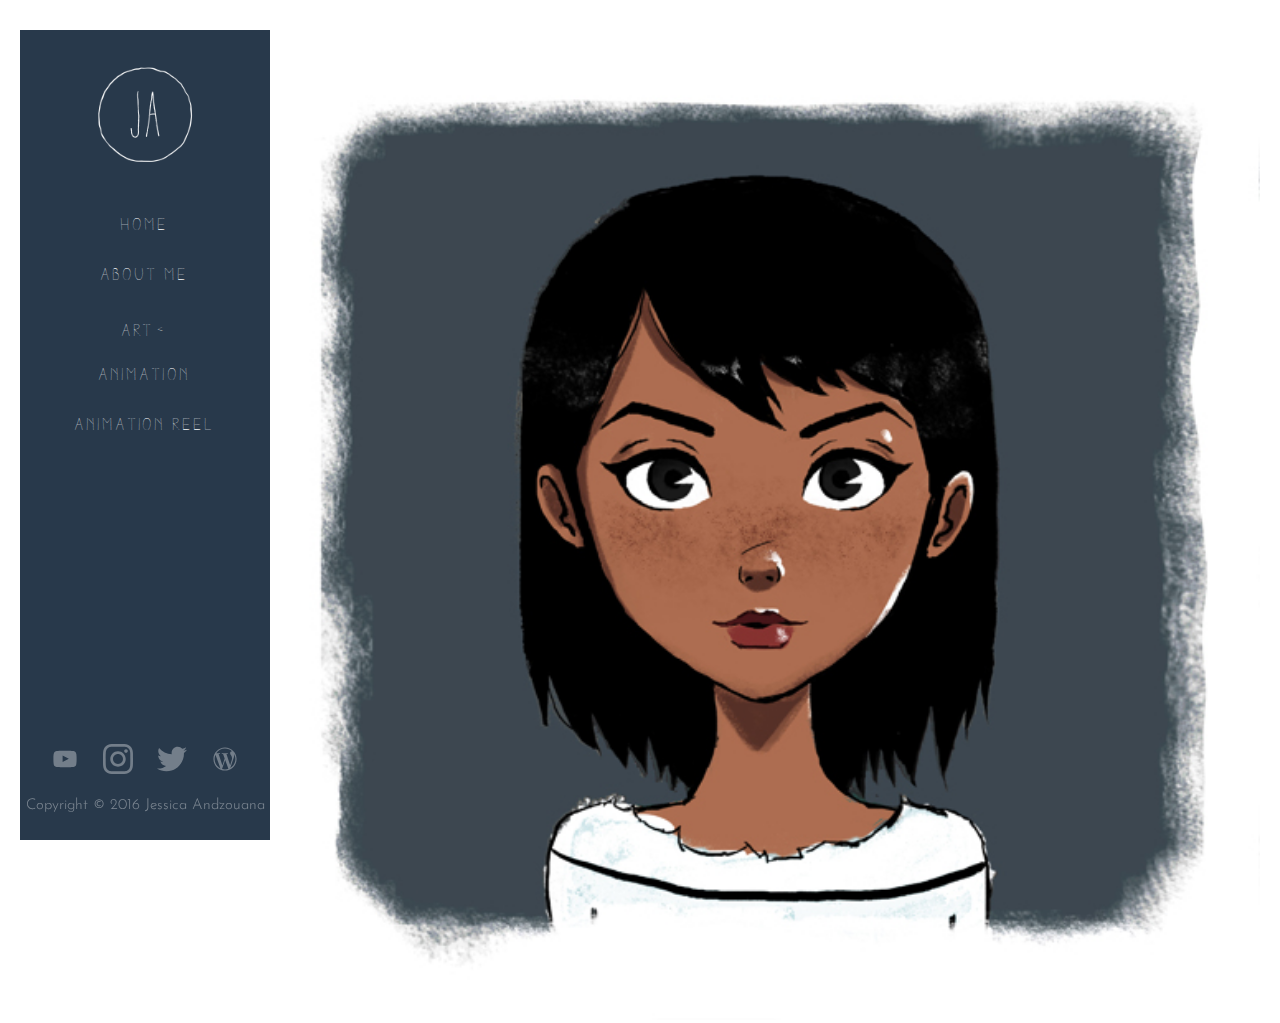
<file: home.html>
<!DOCTYPE html>
<html>
  <head>
    <title> Home </title>
    <meta charset="utf-8">
    <meta name="viewport" content="width=device-width, initial-scale=1.0">
    <link href="stylesheets/main.css" media="screen, projection" rel="stylesheet" type="text/css" />
    <link href="stylesheets/print.css" media="print" rel="stylesheet" type="text/css" />
    <script type="text/javascript" src="scripts/jquery-3.1.1.min.js"></script>
    <script type="text/javascript" src="scripts/indexanim.js"></script>
		<link rel="icon" href="pictures/brand/logovec4.png">

    <!--[if IE]>
        <link href="/stylesheets/ie.css" media="screen, projection" rel="stylesheet" type="text/css" />
    <![endif]-->

  </head>
  <body>
		<div class="container">
			<nav class="mob-nav-bar">
				<img class = "nav-logo" src="pictures/brand/logovec4.png" alt="logo">
				<a href="#" class="menu-button" id="menuButton">
    			<span class="burger-icon"></span>
				</a>
			</nav>
			<div class = "menu">
				<div id="brand">

						<div id = "logo">
							<img src="pictures/brand/logovec4.png" alt="logo">
						</div>

					<div id="logo-text">
						<h2>Jessica Andzouana</h2>
						<h3>Animator &#8226 Designer &#8226 Developer</h3>
					</div>
				</div>
				<nav class="main-nav">
					<ul class="main-nav-ul">
						<li><a href="home.html">Home</a></li>
						<li><a href="about.php">About me</a></li>
						<li class="cont-subs"><a href="#">Art<span class="sub-arrow"></span></a></li>
						<ul>
							<li><a href="characters.html">Character Designs</a></li>
							<li><a href="digital.html">Digital Art</a></li>
							<li><a href="trad.html">Traditional Art</a></li>
						</ul>
						<li><a href="anim.html">Animation</a></li>
						<li><a href="https://vimeo.com/123391160" target="_blank">Animation Reel</a></li>
					</ul>
				</nav>
				<div class = "footer">
					<div id= "soc2" class="social-media">
						<a class="iconcon" href="http://youtube.com/jessicaworks951" target="_blank">
	            <img class="icon" id="youtube" src="icons/ytw.svg" alt="youtube">
	          </a>
						<a class="iconcon" id = "link" href="http://instagram.com/jebranart" target="_blank">
							<img class="icon" src="icons/igw.svg" alt="instagram">
						</a>
						<a class="iconcon" href="http://twitter.com/jebranart" target="_blank">
							<img class="icon" src="icons/twitterw.svg" alt="twitter">
						</a>
						<a class="iconcon" href="http://thejandz.wordpress.com" target="_blank">
							<img class="icon" src="icons/wpw.svg" alt="wordpress">
						</a>
					</div>
					<div id="copy"><h3>Copyright © 2016 Jessica Andzouana</h3></div>
				</div>
			</div>
			<nav class="bot-nav">
				<ul class="bot-nav-ul">
					<li><a href="home.html">Home</a></li>
					<li><a href="about.php">About me</a></li>
					<li><a href="characters.html">Character Designs</a></li>
					<li><a href="digital.html">Digital Art</a></li>
					<li><a href="trad.html">Traditional Art</a></li>
					<li><a href="anim.html">Animation</a></li>
					<li><a href="https://vimeo.com/123391160" target="_blank">Animation Reel</a></li>
					<li>
						<div id= "soc3" class="social-media">
							<a class="iconcon" href="http://youtube.com/jessicaworks951" target="_blank">
		            <img class="icon" id="youtube" src="icons/ytw.svg" alt="youtube">
		          </a>
							<a class="iconcon" id = "link" href="http://instagram.com/jebranart" target="_blank">
								<img class="icon" src="icons/igw.svg" alt="instagram">
							</a>
							<a class="iconcon" href="http://twitter.com/jebranart" target="_blank">
								<img class="icon" src="icons/twitterw.svg" alt="twitter">
							</a>
							<a class="iconcon" href="http://thejandz.wordpress.com" target="_blank">
								<img class="icon" src="icons/wpw.svg" alt="wordpress">
							</a>
						</div>
						<div id="copy"><h3>Copyright © 2016 Jessica Andzouana</h3></div>
					</li>
				</ul>
			</nav>
			<main id = "main-home">
				<img src="pictures/profilemed.jpg" alt="me">
			</main>
		</div>
	</body>
</html>
</file>
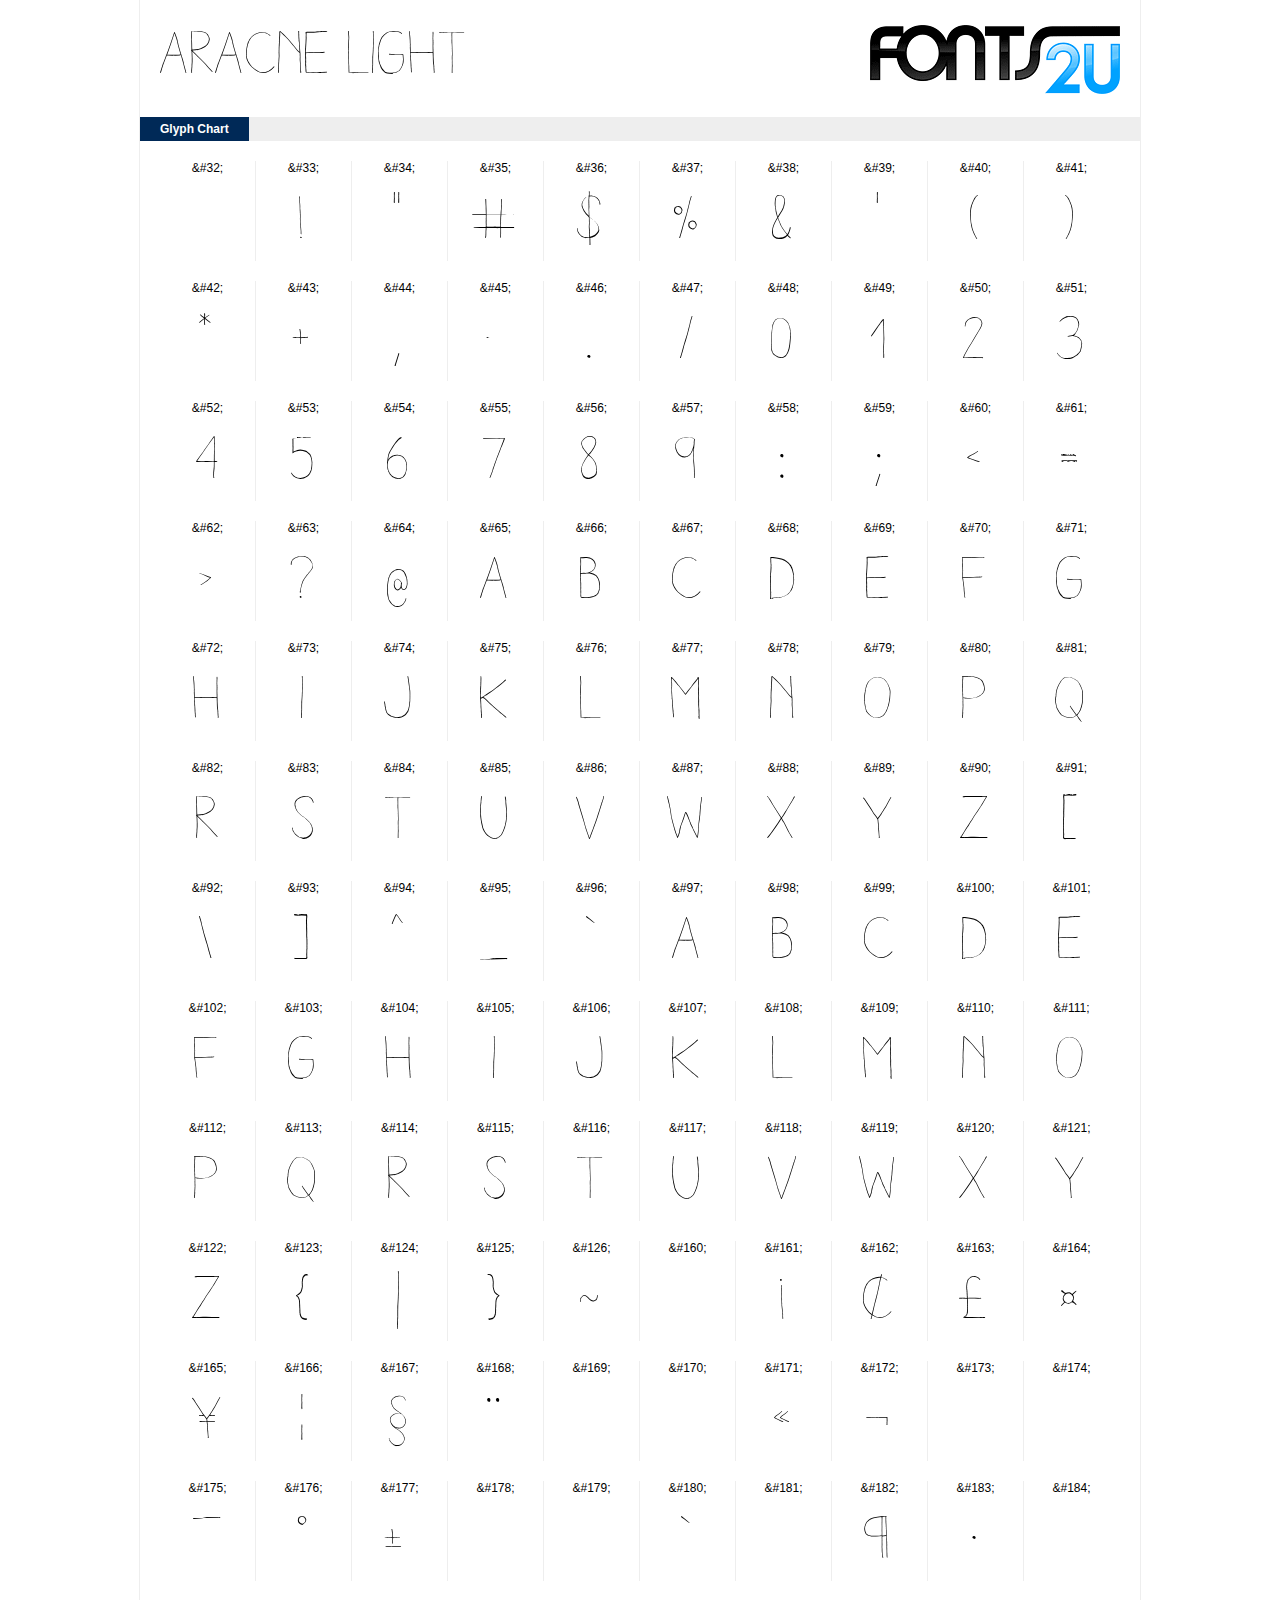
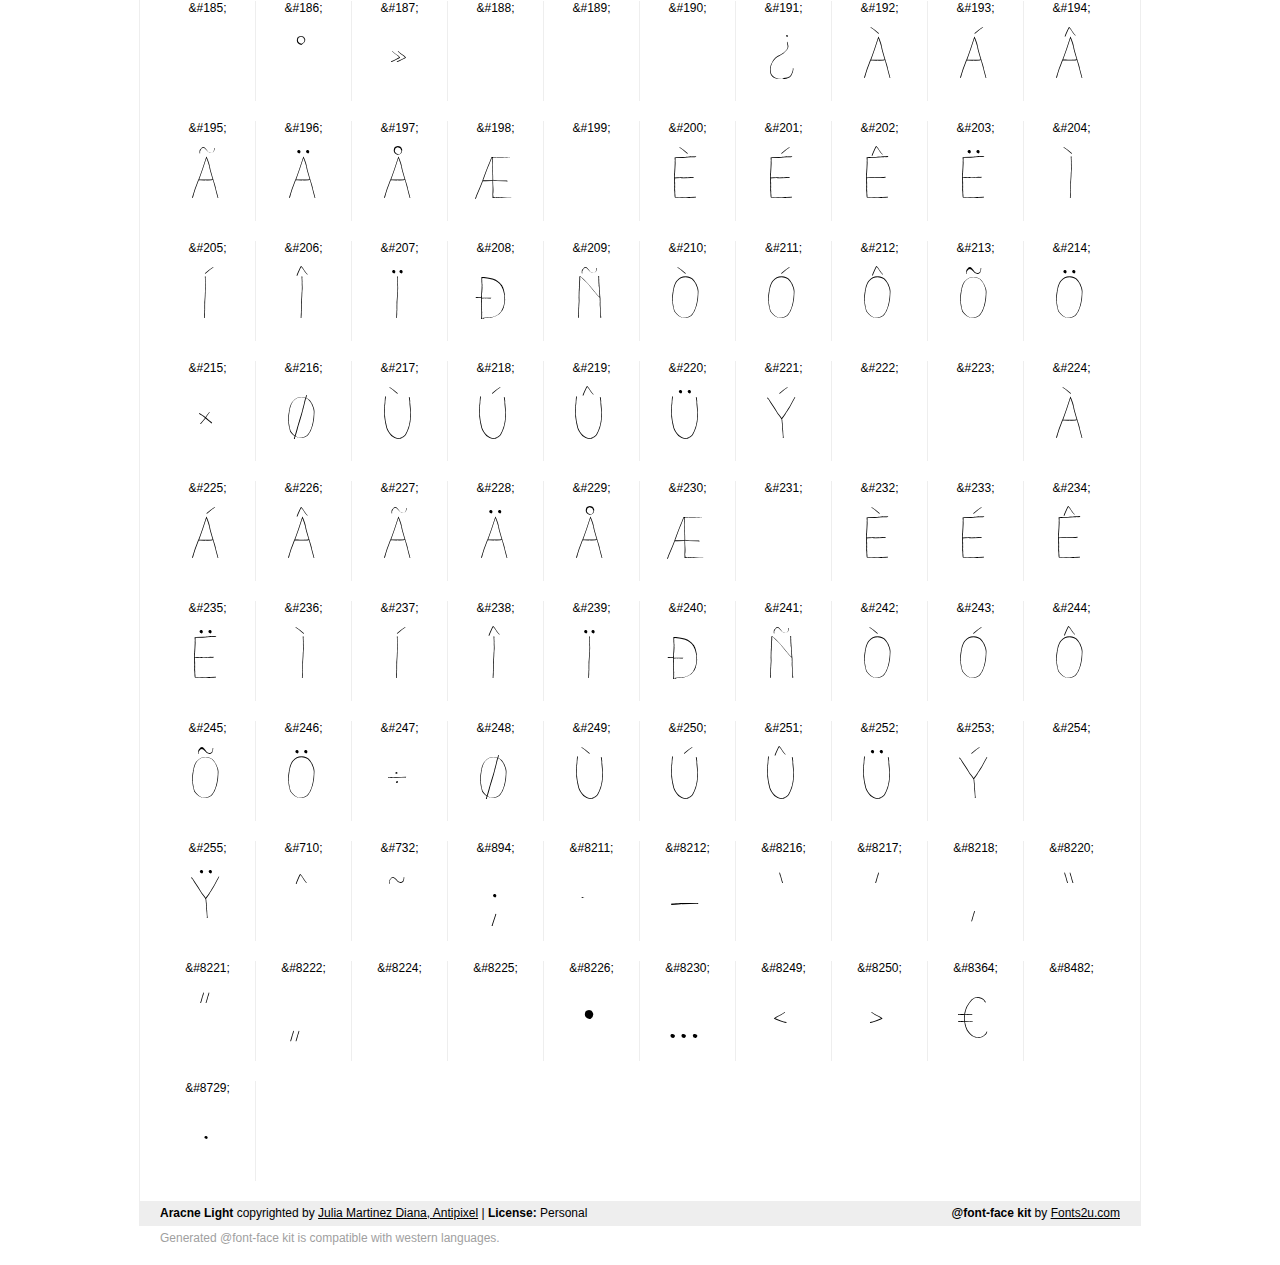
<file: Aracne_Light/demo.html>
﻿<!DOCTYPE html PUBLIC "-//W3C//DTD XHTML 1.0 Strict//EN" "http://www.w3.org/TR/xhtml1/DTD/xhtml1-strict.dtd"> 

<html xmlns="http://www.w3.org/1999/xhtml"> 

  <head> 

    <title>Aracne Light @font-face kit sample</title> 
    <meta http-equiv="Content-Type" content="text/html; charset=utf-8" />
    
    <style media="screen" type="text/css">/*<![CDATA[*/@import 'stylesheet.css';/*]]>*/</style>
    <style media="screen" type="text/css">/*<![CDATA[*/@import 'demo-files/demo.css';/*]]>*/</style>
    <style type="text/css">#title,#glyphs p{font-family:"Aracne Light"}</style>

 </head> 
 
<body> 

	<div id="wrapper">
		<div id="title">
			Aracne Light		</div>
		<div id="logo">
			<a href="http://www.fonts2u.com" target="_blank"><img src="demo-files/fonts2u_logo.gif" width="250" height="69" alt="Fonts2u.com logo" /></a>
		</div>
		<div class="clr"></div>

		<div id="menu">
			<ul>
				<li class="selected"><a href="#glyphs">Glyph Chart</a></li>
			<ul>
			<div class="clr"></div>
		</div>

		<div id="content">
			
			<div id="glyphs">
				﻿<div class="g">&amp;#32;<p> </p></div>﻿<div class="g">&amp;#33;<p>!</p></div>﻿<div class="g">&amp;#34;<p>"</p></div>﻿<div class="g">&amp;#35;<p>#</p></div>﻿<div class="g">&amp;#36;<p>$</p></div>﻿<div class="g">&amp;#37;<p>%</p></div>﻿<div class="g">&amp;#38;<p>&</p></div>﻿<div class="g">&amp;#39;<p>'</p></div>﻿<div class="g">&amp;#40;<p>(</p></div>﻿<div class="g noborder">&amp;#41;<p>)</p></div><div class="clr"></div>﻿<div class="g">&amp;#42;<p>*</p></div>﻿<div class="g">&amp;#43;<p>+</p></div>﻿<div class="g">&amp;#44;<p>,</p></div>﻿<div class="g">&amp;#45;<p>-</p></div>﻿<div class="g">&amp;#46;<p>.</p></div>﻿<div class="g">&amp;#47;<p>/</p></div>﻿<div class="g">&amp;#48;<p>0</p></div>﻿<div class="g">&amp;#49;<p>1</p></div>﻿<div class="g">&amp;#50;<p>2</p></div>﻿<div class="g noborder">&amp;#51;<p>3</p></div><div class="clr"></div>﻿<div class="g">&amp;#52;<p>4</p></div>﻿<div class="g">&amp;#53;<p>5</p></div>﻿<div class="g">&amp;#54;<p>6</p></div>﻿<div class="g">&amp;#55;<p>7</p></div>﻿<div class="g">&amp;#56;<p>8</p></div>﻿<div class="g">&amp;#57;<p>9</p></div>﻿<div class="g">&amp;#58;<p>:</p></div>﻿<div class="g">&amp;#59;<p>;</p></div>﻿<div class="g">&amp;#60;<p><</p></div>﻿<div class="g noborder">&amp;#61;<p>=</p></div><div class="clr"></div>﻿<div class="g">&amp;#62;<p>></p></div>﻿<div class="g">&amp;#63;<p>?</p></div>﻿<div class="g">&amp;#64;<p>@</p></div>﻿<div class="g">&amp;#65;<p>A</p></div>﻿<div class="g">&amp;#66;<p>B</p></div>﻿<div class="g">&amp;#67;<p>C</p></div>﻿<div class="g">&amp;#68;<p>D</p></div>﻿<div class="g">&amp;#69;<p>E</p></div>﻿<div class="g">&amp;#70;<p>F</p></div>﻿<div class="g noborder">&amp;#71;<p>G</p></div><div class="clr"></div>﻿<div class="g">&amp;#72;<p>H</p></div>﻿<div class="g">&amp;#73;<p>I</p></div>﻿<div class="g">&amp;#74;<p>J</p></div>﻿<div class="g">&amp;#75;<p>K</p></div>﻿<div class="g">&amp;#76;<p>L</p></div>﻿<div class="g">&amp;#77;<p>M</p></div>﻿<div class="g">&amp;#78;<p>N</p></div>﻿<div class="g">&amp;#79;<p>O</p></div>﻿<div class="g">&amp;#80;<p>P</p></div>﻿<div class="g noborder">&amp;#81;<p>Q</p></div><div class="clr"></div>﻿<div class="g">&amp;#82;<p>R</p></div>﻿<div class="g">&amp;#83;<p>S</p></div>﻿<div class="g">&amp;#84;<p>T</p></div>﻿<div class="g">&amp;#85;<p>U</p></div>﻿<div class="g">&amp;#86;<p>V</p></div>﻿<div class="g">&amp;#87;<p>W</p></div>﻿<div class="g">&amp;#88;<p>X</p></div>﻿<div class="g">&amp;#89;<p>Y</p></div>﻿<div class="g">&amp;#90;<p>Z</p></div>﻿<div class="g noborder">&amp;#91;<p>[</p></div><div class="clr"></div>﻿<div class="g">&amp;#92;<p>\</p></div>﻿<div class="g">&amp;#93;<p>]</p></div>﻿<div class="g">&amp;#94;<p>^</p></div>﻿<div class="g">&amp;#95;<p>_</p></div>﻿<div class="g">&amp;#96;<p>`</p></div>﻿<div class="g">&amp;#97;<p>a</p></div>﻿<div class="g">&amp;#98;<p>b</p></div>﻿<div class="g">&amp;#99;<p>c</p></div>﻿<div class="g">&amp;#100;<p>d</p></div>﻿<div class="g noborder">&amp;#101;<p>e</p></div><div class="clr"></div>﻿<div class="g">&amp;#102;<p>f</p></div>﻿<div class="g">&amp;#103;<p>g</p></div>﻿<div class="g">&amp;#104;<p>h</p></div>﻿<div class="g">&amp;#105;<p>i</p></div>﻿<div class="g">&amp;#106;<p>j</p></div>﻿<div class="g">&amp;#107;<p>k</p></div>﻿<div class="g">&amp;#108;<p>l</p></div>﻿<div class="g">&amp;#109;<p>m</p></div>﻿<div class="g">&amp;#110;<p>n</p></div>﻿<div class="g noborder">&amp;#111;<p>o</p></div><div class="clr"></div>﻿<div class="g">&amp;#112;<p>p</p></div>﻿<div class="g">&amp;#113;<p>q</p></div>﻿<div class="g">&amp;#114;<p>r</p></div>﻿<div class="g">&amp;#115;<p>s</p></div>﻿<div class="g">&amp;#116;<p>t</p></div>﻿<div class="g">&amp;#117;<p>u</p></div>﻿<div class="g">&amp;#118;<p>v</p></div>﻿<div class="g">&amp;#119;<p>w</p></div>﻿<div class="g">&amp;#120;<p>x</p></div>﻿<div class="g noborder">&amp;#121;<p>y</p></div><div class="clr"></div>﻿<div class="g">&amp;#122;<p>z</p></div>﻿<div class="g">&amp;#123;<p>{</p></div>﻿<div class="g">&amp;#124;<p>|</p></div>﻿<div class="g">&amp;#125;<p>}</p></div>﻿<div class="g">&amp;#126;<p>~</p></div>﻿<div class="g">&amp;#160;<p> </p></div>﻿<div class="g">&amp;#161;<p>¡</p></div>﻿<div class="g">&amp;#162;<p>¢</p></div>﻿<div class="g">&amp;#163;<p>£</p></div>﻿<div class="g noborder">&amp;#164;<p>¤</p></div><div class="clr"></div>﻿<div class="g">&amp;#165;<p>¥</p></div>﻿<div class="g">&amp;#166;<p>¦</p></div>﻿<div class="g">&amp;#167;<p>§</p></div>﻿<div class="g">&amp;#168;<p>¨</p></div>﻿<div class="g">&amp;#169;<p>©</p></div>﻿<div class="g">&amp;#170;<p>ª</p></div>﻿<div class="g">&amp;#171;<p>«</p></div>﻿<div class="g">&amp;#172;<p>¬</p></div>﻿<div class="g">&amp;#173;<p>­</p></div>﻿<div class="g noborder">&amp;#174;<p>®</p></div><div class="clr"></div>﻿<div class="g">&amp;#175;<p>¯</p></div>﻿<div class="g">&amp;#176;<p>°</p></div>﻿<div class="g">&amp;#177;<p>±</p></div>﻿<div class="g">&amp;#178;<p>²</p></div>﻿<div class="g">&amp;#179;<p>³</p></div>﻿<div class="g">&amp;#180;<p>´</p></div>﻿<div class="g">&amp;#181;<p>µ</p></div>﻿<div class="g">&amp;#182;<p>¶</p></div>﻿<div class="g">&amp;#183;<p>·</p></div>﻿<div class="g noborder">&amp;#184;<p>¸</p></div><div class="clr"></div>﻿<div class="g">&amp;#185;<p>¹</p></div>﻿<div class="g">&amp;#186;<p>º</p></div>﻿<div class="g">&amp;#187;<p>»</p></div>﻿<div class="g">&amp;#188;<p>¼</p></div>﻿<div class="g">&amp;#189;<p>½</p></div>﻿<div class="g">&amp;#190;<p>¾</p></div>﻿<div class="g">&amp;#191;<p>¿</p></div>﻿<div class="g">&amp;#192;<p>À</p></div>﻿<div class="g">&amp;#193;<p>Á</p></div>﻿<div class="g noborder">&amp;#194;<p>Â</p></div><div class="clr"></div>﻿<div class="g">&amp;#195;<p>Ã</p></div>﻿<div class="g">&amp;#196;<p>Ä</p></div>﻿<div class="g">&amp;#197;<p>Å</p></div>﻿<div class="g">&amp;#198;<p>Æ</p></div>﻿<div class="g">&amp;#199;<p>Ç</p></div>﻿<div class="g">&amp;#200;<p>È</p></div>﻿<div class="g">&amp;#201;<p>É</p></div>﻿<div class="g">&amp;#202;<p>Ê</p></div>﻿<div class="g">&amp;#203;<p>Ë</p></div>﻿<div class="g noborder">&amp;#204;<p>Ì</p></div><div class="clr"></div>﻿<div class="g">&amp;#205;<p>Í</p></div>﻿<div class="g">&amp;#206;<p>Î</p></div>﻿<div class="g">&amp;#207;<p>Ï</p></div>﻿<div class="g">&amp;#208;<p>Ð</p></div>﻿<div class="g">&amp;#209;<p>Ñ</p></div>﻿<div class="g">&amp;#210;<p>Ò</p></div>﻿<div class="g">&amp;#211;<p>Ó</p></div>﻿<div class="g">&amp;#212;<p>Ô</p></div>﻿<div class="g">&amp;#213;<p>Õ</p></div>﻿<div class="g noborder">&amp;#214;<p>Ö</p></div><div class="clr"></div>﻿<div class="g">&amp;#215;<p>×</p></div>﻿<div class="g">&amp;#216;<p>Ø</p></div>﻿<div class="g">&amp;#217;<p>Ù</p></div>﻿<div class="g">&amp;#218;<p>Ú</p></div>﻿<div class="g">&amp;#219;<p>Û</p></div>﻿<div class="g">&amp;#220;<p>Ü</p></div>﻿<div class="g">&amp;#221;<p>Ý</p></div>﻿<div class="g">&amp;#222;<p>Þ</p></div>﻿<div class="g">&amp;#223;<p>ß</p></div>﻿<div class="g noborder">&amp;#224;<p>à</p></div><div class="clr"></div>﻿<div class="g">&amp;#225;<p>á</p></div>﻿<div class="g">&amp;#226;<p>â</p></div>﻿<div class="g">&amp;#227;<p>ã</p></div>﻿<div class="g">&amp;#228;<p>ä</p></div>﻿<div class="g">&amp;#229;<p>å</p></div>﻿<div class="g">&amp;#230;<p>æ</p></div>﻿<div class="g">&amp;#231;<p>ç</p></div>﻿<div class="g">&amp;#232;<p>è</p></div>﻿<div class="g">&amp;#233;<p>é</p></div>﻿<div class="g noborder">&amp;#234;<p>ê</p></div><div class="clr"></div>﻿<div class="g">&amp;#235;<p>ë</p></div>﻿<div class="g">&amp;#236;<p>ì</p></div>﻿<div class="g">&amp;#237;<p>í</p></div>﻿<div class="g">&amp;#238;<p>î</p></div>﻿<div class="g">&amp;#239;<p>ï</p></div>﻿<div class="g">&amp;#240;<p>ð</p></div>﻿<div class="g">&amp;#241;<p>ñ</p></div>﻿<div class="g">&amp;#242;<p>ò</p></div>﻿<div class="g">&amp;#243;<p>ó</p></div>﻿<div class="g noborder">&amp;#244;<p>ô</p></div><div class="clr"></div>﻿<div class="g">&amp;#245;<p>õ</p></div>﻿<div class="g">&amp;#246;<p>ö</p></div>﻿<div class="g">&amp;#247;<p>÷</p></div>﻿<div class="g">&amp;#248;<p>ø</p></div>﻿<div class="g">&amp;#249;<p>ù</p></div>﻿<div class="g">&amp;#250;<p>ú</p></div>﻿<div class="g">&amp;#251;<p>û</p></div>﻿<div class="g">&amp;#252;<p>ü</p></div>﻿<div class="g">&amp;#253;<p>ý</p></div>﻿<div class="g noborder">&amp;#254;<p>þ</p></div><div class="clr"></div>﻿<div class="g">&amp;#255;<p>ÿ</p></div>﻿<div class="g">&amp;#710;<p>ˆ</p></div>﻿<div class="g">&amp;#732;<p>˜</p></div>﻿<div class="g">&amp;#894;<p>;</p></div>﻿<div class="g">&amp;#8211;<p>–</p></div>﻿<div class="g">&amp;#8212;<p>—</p></div>﻿<div class="g">&amp;#8216;<p>‘</p></div>﻿<div class="g">&amp;#8217;<p>’</p></div>﻿<div class="g">&amp;#8218;<p>‚</p></div>﻿<div class="g noborder">&amp;#8220;<p>“</p></div><div class="clr"></div>﻿<div class="g">&amp;#8221;<p>”</p></div>﻿<div class="g">&amp;#8222;<p>„</p></div>﻿<div class="g">&amp;#8224;<p>†</p></div>﻿<div class="g">&amp;#8225;<p>‡</p></div>﻿<div class="g">&amp;#8226;<p>•</p></div>﻿<div class="g">&amp;#8230;<p>…</p></div>﻿<div class="g">&amp;#8249;<p>‹</p></div>﻿<div class="g">&amp;#8250;<p>›</p></div>﻿<div class="g">&amp;#8364;<p>€</p></div>﻿<div class="g noborder">&amp;#8482;<p>™</p></div><div class="clr"></div>﻿<div class="g">&amp;#8729;<p>∙</p></div>			</div>
			
			<div class="clr"></div>

		</div>

		<div id="footer">
			<div id="copyright"><strong>Aracne Light</strong> copyrighted by <a href="http://www.antipixel.com.ar" target="_blank">Julia Martinez Diana, Antipixel</a> | <strong>License:</strong> Personal</div>
			<div id="generated"><strong>@font-face kit</strong> by <a href="http://www.fonts2u.com" target="_blank">Fonts2u.com</a></div>
			<div class="clr"></div>
		</div>
	</div>
	<div id="support">Generated @font-face kit is compatible with western languages.</div>

</body> 

</html>
</file>
<file: stylesheets/screen.css>
/* Welcome to Compass.
 * In this file you should write your main styles. (or centralize your imports)
 * Import this file using the following HTML or equivalent:
 * <link href="/stylesheets/screen.css" media="screen, projection" rel="stylesheet" type="text/css" /> */
@import 'https://fonts.googleapis.com/css?family=Josefin+Sans';
@import 'https://fonts.googleapis.com/css?family=Josefin+Sans:300,400';
@import 'https://fonts.googleapis.com/css?family=Josefin+Sans';
@import 'https://fonts.googleapis.com/css?family=Josefin+Sans:300,400';
html, body, div, span, applet, object, iframe,
h1, h2, h3, h4, h5, h6, p, blockquote, pre,
a, abbr, acronym, address, big, cite, code,
del, dfn, em, img, ins, kbd, q, s, samp,
small, strike, strong, sub, sup, tt, var,
b, u, i, center,
dl, dt, dd, ol, ul, li,
fieldset, form, label, legend,
table, caption, tbody, tfoot, thead, tr, th, td,
article, aside, canvas, details, embed,
figure, figcaption, footer, header, hgroup,
menu, nav, output, ruby, section, summary,
time, mark, audio, video {
  margin: 0;
  padding: 0;
  border: 0;
  font: inherit;
  font-size: 100%;
  vertical-align: baseline;
}

html {
  line-height: 1;
}

ol, ul {
  list-style: none;
}

table {
  border-collapse: collapse;
  border-spacing: 0;
}

caption, th, td {
  text-align: left;
  font-weight: normal;
  vertical-align: middle;
}

q, blockquote {
  quotes: none;
}

q:before, q:after, blockquote:before, blockquote:after {
  content: "";
  content: none;
}

a img {
  border: none;
}

elements-of-type(html5-block) {
  display: block;
}

/*
 *
 * btns.css
 * Simple css utilities for building responsive buttons
 * Author: mrmrs
 * License: MIT
 *
 *                */
/*

  Base .btn class

  Code:
  <a href="#" class="btn">Default button</a>

*/
/*Variables*/
/*Menu*/
/*Nav bar*/
@font-face {
  font-family: 'Aracne';
  src: url("../Fonts/Arcane/ARACNE-ULTRA-CONDENSED_light.eot?") format("eot"), url("../Fonts/Arcane/ARACNE-ULTRA-CONDENSED_light.woff") format("woff"), url("../Fonts/Arcane/ARACNE-ULTRA-CONDENSED_light.ttf") format("truetype"), url("../Fonts/Arcane/ARACNE-ULTRA-CONDENSED_light.svg#AracneUltraCondensedLight") format("svg");
  font-weight: normal;
  font-style: normal;
}

@font-face {
  font-family: "AracneReg";
  src: url("../Fonts/AracneReg/ARACNE-ULTRA-CONDENSED_regular.eot?") format("eot"), url("../Fonts/AracneReg/ARACNE-ULTRA-CONDENSED_regular.woff") format("woff"), url("../Fonts/AracneReg/ARACNE-ULTRA-CONDENSED_regular.ttf") format("truetype"), url("../Fonts/AracneReg/ARACNE-ULTRA-CONDENSED_regular.svg#AracneUltraCondensedRegular") format("svg");
  font-weight: normal;
  font-style: normal;
}

@font-face {
  font-family: "AracneLight";
  src: url("../Fonts/Aracne_Light/ARACNE_light.eot?") format("eot"), url("../Fonts/Aracne_Light/ARACNE_light.woff") format("woff"), url("../Fonts/Aracne_Light/ARACNE_light.ttf") format("truetype"), url("../Fonts/Aracne_Light/ARACNE_light.svg#AracneLight") format("svg");
  font-weight: normal;
  font-style: normal;
}

@font-face {
  font-family: "AracneRegular";
  src: url("../Fonts/Aracne_Regular/ARACNE_regular.eot?") format("eot"), url("../Fonts/Aracne_Regular/ARACNE_regular.woff") format("woff"), url("../Fonts/Aracne_Regular/ARACNE_regular.ttf") format("truetype"), url("../Fonts/Aracne_Regular/ARACNE_regular.svg#AracneRegular") format("svg");
  font-weight: normal;
  font-style: normal;
}

h1 {
  font-family: AracneRegular;
  font-size: 60px;
}

h2, a {
  font-family: AracneLight;
  font-size: 40px;
  letter-spacing: .04em;
}

h3 {
  font-family: 'Josefin Sans', sans-serif;
  font-size: 18px;
  font-weight: 300;
}

.btn,
.btn:link,
.btn:visited {
  width: 10px;
  font-size: 20px;
  border-radius: .25em;
  border-style: solid;
  border-width: 1px;
  color: #28394b;
  display: inline-block;
  font-family: AracneRegular, avenir, helvetica, roboto, arial, sans-serif;
  letter-spacing: .15em;
  margin-bottom: .5em;
  padding: .8em 1.5em;
  text-decoration: none;
  text-transform: uppercase;
  transition: color .4s, background-color .4s, border .4s;
}

.btn:hover,
.btn:focus {
  /*
  color: white;
	background-color: black;
  transition: background-color .3s, color .3s, border .3s;
	*/
}

.btn:active {
  color: #0074D9;
  background-color: black;
  border-color: #0074D9;
  transition: background-color .3s, color .3s, border .3s;
}

.btn:hover {
  color: white;
  background-color: #28394b;
  transition: background-color .3s, color .3s, border .3s;
}

/*

  Sizes

  Small  = .btn--s
  Medium = .btn--m
  Large  = .btn--l

  Code:
  <a href="#" class="btn btn--s">
  <a href="#" class="btn btn--m">
  <a href="#" class="btn btn--l">

*/
.btn--s {
  font-size: 14px;
}

.btn--m {
  font-size: 16px;
}

.btn--l {
  font-size: 20px;
  border-radius: 0.25em !important;
}

/*

  Layout utility for responsive buttons

  Code:
  <a href="#" class="btn btn--full">

*/
.btn--full,
.btn--full:link {
  border-radius: .25em;
  display: block;
  margin-left: auto;
  margin-right: auto;
  text-align: center;
  width: 85%;
}

/*

  Skins

  * Black & White
  * Grays
  * Colors

  Code:
  <a href="#" class="btn btn--black">
  <a href="#" class="btn btn--white">
  <a href="#" class="btn btn--gray">
  <a href="#" class="btn btn--gray-dark">
  <a href="#" class="btn btn--gray-border">
  <a href="#" class="btn btn--blue">

*/
/* BLACK & WHITE */
.btn--black,
.btn--black:link,
.btn--black:visited {
  color: #fff;
  background-color: #111;
}

.btn--black:hover,
.btn--black:focus {
  color: #fff;
  background-color: #444;
  border-color: #444;
}

.btn--black:active {
  color: #fff;
  background-color: #999;
  border-color: #999;
}

.btn--white,
.btn--white:link,
.btn--white:visited {
  color: #111;
  background-color: #fff;
}

.btn--white:hover,
.btn--white:focus {
  color: #111;
  background-color: rgba(255, 255, 255, 0.7);
  border-color: rgba(255, 255, 255, 0.7);
}

.btn--white:active {
  color: #111;
  background-color: rgba(255, 255, 255, 0.9);
  border-color: rgba(255, 255, 255, 0.9);
}

/* Gray */
.btn--gray:link,
.btn--gray:visited {
  background-color: #f0f0f0;
  border-color: #f0f0f0;
  color: #555;
}

.btn--gray:hover,
.btn--gray:focus {
  background-color: #ddd;
  border-color: #ddd;
  color: #444;
}

.btn--gray:active {
  background-color: #ccc;
  border-color: #ccc;
  color: #444;
}

.btn--gray-border:link,
.btn--gray-border:visited {
  background-color: #fff;
  border-color: #555;
  border-width: 2px;
  color: #555;
}

.btn--gray-border:hover,
.btn--gray-border:focus {
  background-color: #fff;
  border-color: #ddd;
  color: #777;
}

.btn--gray-border:active {
  background-color: #ccc;
  border-color: #ccc;
  color: #444;
}

.btn--gray-dark:link,
.btn--gray-dark:visited {
  background-color: #555;
  color: #eee;
}

.btn--gray-dark:hover,
.btn--gray-dark:focus {
  background-color: #333;
  border-color: #333;
  color: #eee;
}

.btn--gray-dark:active {
  background-color: #777;
  border-color: #777;
  color: #eee;
}

/* BLUE */
.btn--blue:link,
.btn--blue:visited {
  color: #fff;
  background-color: #0074D9;
}

.btn--blue:hover,
.btn--blue:focus {
  color: #fff !important;
  background-color: #0063aa;
  border-color: #0063aa;
}

.btn--blue:active {
  color: #fff;
  background-color: #001F3F;
  border-color: #001F3F;
}

@media screen and (max-width: 600px) {
  .btn:hover {
    background-color: #222d38;
  }
  .btn--full {
    max-width: 16em !important;
  }
}

/* Keep it mobile-first and responsive */
@media screen and (min-width: 601px) {
  .btn--full {
    max-width: 16em !important;
  }
  /*
	.btn--full:link {
	  width: 100%;
	}
	*/
}

@font-face {
  font-family: 'Aracne';
  src: url("../Fonts/Arcane/ARACNE-ULTRA-CONDENSED_light.eot?") format("eot"), url("../Fonts/Arcane/ARACNE-ULTRA-CONDENSED_light.woff") format("woff"), url("../Fonts/Arcane/ARACNE-ULTRA-CONDENSED_light.ttf") format("truetype"), url("../Fonts/Arcane/ARACNE-ULTRA-CONDENSED_light.svg#AracneUltraCondensedLight") format("svg");
  font-weight: normal;
  font-style: normal;
}

@font-face {
  font-family: "AracneReg";
  src: url("../Fonts/AracneReg/ARACNE-ULTRA-CONDENSED_regular.eot?") format("eot"), url("../Fonts/AracneReg/ARACNE-ULTRA-CONDENSED_regular.woff") format("woff"), url("../Fonts/AracneReg/ARACNE-ULTRA-CONDENSED_regular.ttf") format("truetype"), url("../Fonts/AracneReg/ARACNE-ULTRA-CONDENSED_regular.svg#AracneUltraCondensedRegular") format("svg");
  font-weight: normal;
  font-style: normal;
}

@font-face {
  font-family: "AracneLight";
  src: url("../Fonts/Aracne_Light/ARACNE_light.eot?") format("eot"), url("../Fonts/Aracne_Light/ARACNE_light.woff") format("woff"), url("../Fonts/Aracne_Light/ARACNE_light.ttf") format("truetype"), url("../Fonts/Aracne_Light/ARACNE_light.svg#AracneLight") format("svg");
  font-weight: normal;
  font-style: normal;
}

@font-face {
  font-family: "AracneRegular";
  src: url("../Fonts/Aracne_Regular/ARACNE_regular.eot?") format("eot"), url("../Fonts/Aracne_Regular/ARACNE_regular.woff") format("woff"), url("../Fonts/Aracne_Regular/ARACNE_regular.ttf") format("truetype"), url("../Fonts/Aracne_Regular/ARACNE_regular.svg#AracneRegular") format("svg");
  font-weight: normal;
  font-style: normal;
}

h1 {
  font-family: AracneRegular;
  font-size: 60px;
}

h2, a {
  font-family: AracneLight;
  font-size: 40px;
  letter-spacing: .04em;
}

h3 {
  font-family: 'Josefin Sans', sans-serif;
  font-size: 18px;
  font-weight: 300;
}

/*Variables*/
/*Menu*/
/*Nav bar*/
.grid {
  margin: 0 auto;
  max-width: 1100px;
  width: 100%;
}

.row {
  width: 100%;
  display: flex;
}

.row::after {
  content: "";
  clear: both;
  display: block;
}

.col-1 {
  width: 8.33%;
}

.col-2 {
  width: 16.66%;
}

.col-3 {
  width: 25%;
}

.col-4 {
  width: 33.33%;
}

.col-5 {
  width: 41.66%;
}

.col-6 {
  width: 50%;
}

.col-7 {
  width: 58.33%;
}

.col-8 {
  width: 66.66%;
}

.col-9 {
  width: 75%;
}

.col-10 {
  width: 83.33%;
}

.col-11 {
  width: 91.66%;
}

.col-12 {
  width: 100%;
}

[class*="col-"] {
  float: left;
}

/*Basics*/
* {
  -webkit-box-sizing: border-box;
  -moz-box-sizing: border-box;
  -ms-box-sizing: border-box;
  box-sizing: border-box;
}

html {
  overflow: hidden;
}

body {
  overflow-y: scroll;
  -webkit-overflow-scrolling: touch;
}

.grid {
  display: flex;
  flex-direction: column;
  justify-content: center;
  height: 100vh;
  min-height: 700px;
  padding-top: 70px;
  padding-bottom: 40px;
  padding-right: 25px;
  padding-left: 25px;
}

header {
  display: flex;
  flex-flow: row wrap;
  position: relative;
  height: 20%;
  align-items: center;
}

/*Logo pieces*/
#brand {
  height: 100%;
  width: auto;
  display: flex;
  justify-content: flex-start;
  flex-flow: row nowrap;
  align-items: flex-start;
}

#brand a {
  text-decoration: none;
}

#logo-org {
  opacity: 1;
  background-image: url(../pictures/brand/logovec4.png);
  background-position: center;
  background-repeat: no-repeat;
  background-size: contain;
  height: 100px;
  width: 100px;
}

#logo-text {
  position: absolute;
  right: 0;
  height: 100%;
  padding-left: 15px;
  margin-left: 15px;
  display: flex;
  flex-direction: column;
  justify-content: flex-start;
}

#logo-text h2 {
  padding-top: 10px;
  margin-bottom: 6px;
}

#logo-text h3 {
  text-align: right;
  padding-bottom: 10px;
  margin-left: 4px;
  color: #5d6e7f;
}

/*social media*/
.social-media {
  display: flex;
  flex-flow: row nowrap;
  justify-content: space-around;
  align-items: center;
  height: 100%;
}

.social-media a {
  text-decoration: none;
}

/*soc 1 == social media icons in header
soc 2 == social media icons in footer*/
#soc2 {
  display: none;
  align-self: center;
  margin-top: 100px;
}

#soc1 {
  display: none;
}

/*social media icons*/
.iconcon {
  padding: 3px;
  width: 45px;
  height: 45px;
  opacity: 0.65;
  background-position: center;
  background-repeat: no-repeat;
  background-size: contain;
}

.iconcon:hover {
  opacity: 1.0;
  transition: opacity .35s;
}

#yt {
  background-image: url(../icons/yt.svg);
}

#ig {
  background-image: url(../icons/ig.svg);
}

#tw {
  background-image: url(../icons/twitter.svg);
}

#wp {
  background-image: url(../icons/wp.svg);
}

/*Main: Navigation links, portfolio button and footer social media box*/
.index-main {
  display: flex;
  flex-direction: column;
  height: 80%;
}

/*Picture that shows up in mobile version instead of navigation links*/
#profile {
  display: none;
  background-image: url(../pictures/profilemed.jpg);
  background-position: center;
  background-repeat: no-repeat;
  background-size: contain;
}

.nav {
  margin-top: 100px;
  display: flex;
  flex-flow: row nowrap;
  justify-content: space-around;
  align-items: center;
}

.art_nav {
  display: flex;
  flex-flow: column nowrap;
  position: relative;
  /*Text for art navigation*/
}

.art_nav h2, .art_nav h3 {
  font-family: AracneRegular;
  font-size: 40px;
  text-decoration: none;
  position: absolute;
  left: 50%;
  top: 50%;
  transform: translate(-50%, -50%);
  color: white;
  text-align: center;
  margin: 3px;
}

.imgcontainer {
  width: 200px;
  height: 200px;
  position: relative;
}

.imgcontainer img {
  max-width: 100%;
  height: auto;
}

.overlay {
  opacity: 0;
  position: absolute;
  top: 0;
  width: 100%;
  height: 100%;
  background-color: #00284d;
}

/*Portfolio link button*/
#box {
  display: flex;
  justify-content: center;
  flex-direction: column;
  padding-top: 70px;
  height: auto;
  justify-content: center;
}

#box a {
  text-decoration: none;
  font-size: 23px;
}

#box .portlink {
  display: none;
  font-family: AracneRegular;
  margin: auto;
  color: black;
}

/*Slight adjustment to desktop version*/
@media only screen and (max-width: 900px) {
  .imgcontainer {
    width: 180px;
    height: auto;
  }
  .art_nav h2, .art_nav h3 {
    font-size: 17px;
  }
}

/*Tablets (Square boxes)*/
@media only screen and (max-width: 900px) {
  .index-main {
    height: 80%;
    align-items: center;
  }
  .grid {
    height: 100vh;
    min-height: 0;
    padding-top: 10px;
    padding-bottom: 10px;
    padding-right: 0px;
    padding-left: 0px;
  }
  #box {
    padding-top: 30px;
    height: 20vh;
    width: 60%;
  }
  #box .btn {
    font-size: 4vh;
  }
  .nav {
    flex-flow: row wrap;
    margin-top: 0px;
    height: 60vh;
    width: 60vh;
  }
  .art_nav {
    height: 50%;
    width: 50%;
  }
  .art_nav h2, .art_nav h3 {
    font-size: 2.5vh;
    text-align: left;
    opacity: 0.6;
    background-color: black;
    top: auto;
    left: 10%;
    bottom: 5%;
    transform: translate(0%, 0%);
  }
  .imgcontainer {
    padding: 10px;
    height: 100%;
    width: auto;
  }
  .row {
    position: static;
    flex-flow: column nowrap;
    height: 20%;
    justify-content: space-around;
  }
  .social-media {
    position: static;
  }
  #brand {
    flex-direction: column;
    justify-content: center;
    align-items: center;
    height: 100%;
  }
  #logo-cont {
    height: 50%;
    width: 100%;
  }
  #logo-org {
    position: static;
    height: 100%;
    width: 100%;
  }
  #logo-text {
    height: 50%;
    text-align: center;
    justify-content: center;
    padding-left: 0;
    margin-left: 0;
    position: static;
  }
  #logo-text h2 {
    padding-top: 0px;
    margin-bottom: 0.5vh;
    font-size: 4vh;
  }
  #logo-text h3 {
    text-align: center;
    padding-bottom: 0px;
    margin-left: 0px;
    font-size: 2vh;
  }
}

@media only screen and (max-width: 900px) and (orientation: landscape) {
  #box {
    width: 35%;
  }
}

/*Mobile devices*/
@media only screen and (max-width: 600px) {
  .grid {
    padding-bottom: 35px;
  }
  .social-media {
    width: 90%;
  }
  .nav {
    display: none;
  }
  .index-main {
    height: 65%;
  }
  .row {
    height: 35%;
  }
  #brand {
    height: 60%;
  }
  #profile {
    display: block;
    height: 80%;
    width: 100%;
  }
  #soc1 {
    max-width: 25em;
    display: flex;
    height: 40%;
  }
  #soc2 {
    display: none;
    align-items: flex-start;
    margin: auto;
    width: 80%;
    height: 10%;
    margin-top: 0px;
  }
  #box {
    width: 100% !important;
    height: 20%;
  }
  .iconcon {
    width: 6vh;
    height: 6vh;
  }
}

@media only screen and (max-width: 600px) and (orientation: landscape) {
  .social-media {
    width: 70%;
    max-width: 16em !important;
  }
  #box {
    width: 60%;
  }
  #box .btn {
    font-size: 3vh;
  }
}

/*Desktop*/
@media only screen and (min-width: 901px) {
  .art_nav h2, .art_nav h3 {
    font-family: AracneLight;
    font-size: 40px;
    display: none;
  }
  .art_nav:hover h2, .art_nav:hover h3, .art_nav:active h2, .art_nav:active h3 {
    display: block;
  }
  .art_nav:hover .overlay, .art_nav:active .overlay {
    opacity: 0.65;
    transition: opacity .25s;
  }
}
</file>
<file: stylesheets/print.css>
/* Welcome to Compass. Use this file to define print styles.
 * Import this file using the following HTML or equivalent:
 * <link href="/stylesheets/print.css" media="print" rel="stylesheet" type="text/css" /> */
</file>
<file: stylesheets/ie.css>
/* Welcome to Compass. Use this file to write IE specific override styles.
 * Import this file using the following HTML or equivalent:
 * <!--[if IE]>
 *   <link href="/stylesheets/ie.css" media="screen, projection" rel="stylesheet" type="text/css" />
 * <![endif]--> */
</file>
<file: stylesheets/main.css>
/*This stylesheet is for the overall look of the main part of the website*/
@import 'https://fonts.googleapis.com/css?family=Josefin+Sans';
@import 'https://fonts.googleapis.com/css?family=Josefin+Sans:300,400';
@import 'https://fonts.googleapis.com/css?family=Josefin+Sans';
@import 'https://fonts.googleapis.com/css?family=Josefin+Sans:300,400';
@import 'https://fonts.googleapis.com/css?family=Josefin+Sans';
@import 'https://fonts.googleapis.com/css?family=Josefin+Sans:300,400';
@import 'https://fonts.googleapis.com/css?family=Josefin+Sans';
@import 'https://fonts.googleapis.com/css?family=Josefin+Sans:300,400';
@import 'https://fonts.googleapis.com/css?family=Josefin+Sans';
@import 'https://fonts.googleapis.com/css?family=Josefin+Sans:300,400';
@import 'https://fonts.googleapis.com/css?family=Josefin+Sans';
@import 'https://fonts.googleapis.com/css?family=Josefin+Sans:300,400';
@import 'https://fonts.googleapis.com/css?family=Josefin+Sans';
@import 'https://fonts.googleapis.com/css?family=Josefin+Sans:300,400';
html, body, div, span, applet, object, iframe,
h1, h2, h3, h4, h5, h6, p, blockquote, pre,
a, abbr, acronym, address, big, cite, code,
del, dfn, em, img, ins, kbd, q, s, samp,
small, strike, strong, sub, sup, tt, var,
b, u, i, center,
dl, dt, dd, ol, ul, li,
fieldset, form, label, legend,
table, caption, tbody, tfoot, thead, tr, th, td,
article, aside, canvas, details, embed,
figure, figcaption, footer, header, hgroup,
menu, nav, output, ruby, section, summary,
time, mark, audio, video {
  margin: 0;
  padding: 0;
  border: 0;
  font: inherit;
  font-size: 100%;
  vertical-align: baseline;
}

html {
  line-height: 1;
}

ol, ul {
  list-style: none;
}

table {
  border-collapse: collapse;
  border-spacing: 0;
}

caption, th, td {
  text-align: left;
  font-weight: normal;
  vertical-align: middle;
}

q, blockquote {
  quotes: none;
}

q:before, q:after, blockquote:before, blockquote:after {
  content: "";
  content: none;
}

a img {
  border: none;
}

elements-of-type(html5-block) {
  display: block;
}

/*
 *
 * btns.css
 * Simple css utilities for building responsive buttons
 * Author: mrmrs
 * License: MIT
 *
 *                */
/*

  Base .btn class

  Code:
  <a href="#" class="btn">Default button</a>

*/
/*Variables*/
/*Menu*/
/*Nav bar*/
@font-face {
  font-family: 'Aracne';
  src: url("../Fonts/Arcane/ARACNE-ULTRA-CONDENSED_light.eot?") format("eot"), url("../Fonts/Arcane/ARACNE-ULTRA-CONDENSED_light.woff") format("woff"), url("../Fonts/Arcane/ARACNE-ULTRA-CONDENSED_light.ttf") format("truetype"), url("../Fonts/Arcane/ARACNE-ULTRA-CONDENSED_light.svg#AracneUltraCondensedLight") format("svg");
  font-weight: normal;
  font-style: normal;
}

@font-face {
  font-family: "AracneReg";
  src: url("../Fonts/AracneReg/ARACNE-ULTRA-CONDENSED_regular.eot?") format("eot"), url("../Fonts/AracneReg/ARACNE-ULTRA-CONDENSED_regular.woff") format("woff"), url("../Fonts/AracneReg/ARACNE-ULTRA-CONDENSED_regular.ttf") format("truetype"), url("../Fonts/AracneReg/ARACNE-ULTRA-CONDENSED_regular.svg#AracneUltraCondensedRegular") format("svg");
  font-weight: normal;
  font-style: normal;
}

@font-face {
  font-family: "AracneLight";
  src: url("../Fonts/Aracne_Light/ARACNE_light.eot?") format("eot"), url("../Fonts/Aracne_Light/ARACNE_light.woff") format("woff"), url("../Fonts/Aracne_Light/ARACNE_light.ttf") format("truetype"), url("../Fonts/Aracne_Light/ARACNE_light.svg#AracneLight") format("svg");
  font-weight: normal;
  font-style: normal;
}

@font-face {
  font-family: "AracneRegular";
  src: url("../Fonts/Aracne_Regular/ARACNE_regular.eot?") format("eot"), url("../Fonts/Aracne_Regular/ARACNE_regular.woff") format("woff"), url("../Fonts/Aracne_Regular/ARACNE_regular.ttf") format("truetype"), url("../Fonts/Aracne_Regular/ARACNE_regular.svg#AracneRegular") format("svg");
  font-weight: normal;
  font-style: normal;
}

h1 {
  font-family: AracneRegular;
  font-size: 60px;
}

h2, a {
  font-family: AracneLight;
  font-size: 40px;
  letter-spacing: .04em;
}

h3 {
  font-family: 'Josefin Sans', sans-serif;
  font-size: 18px;
  font-weight: 300;
}

.btn,
.btn:link,
.btn:visited {
  width: 10px;
  font-size: 20px;
  border-radius: .25em;
  border-style: solid;
  border-width: 1px;
  color: #28394b;
  display: inline-block;
  font-family: AracneRegular, avenir, helvetica, roboto, arial, sans-serif;
  letter-spacing: .15em;
  margin-bottom: .5em;
  padding: .8em 1.5em;
  text-decoration: none;
  text-transform: uppercase;
  transition: color .4s, background-color .4s, border .4s;
}

.btn:hover,
.btn:focus {
  /*
  color: white;
	background-color: black;
  transition: background-color .3s, color .3s, border .3s;
	*/
}

.btn:active {
  color: #0074D9;
  background-color: black;
  border-color: #0074D9;
  transition: background-color .3s, color .3s, border .3s;
}

.btn:hover {
  color: white;
  background-color: #28394b;
  transition: background-color .3s, color .3s, border .3s;
}

/*

  Sizes

  Small  = .btn--s
  Medium = .btn--m
  Large  = .btn--l

  Code:
  <a href="#" class="btn btn--s">
  <a href="#" class="btn btn--m">
  <a href="#" class="btn btn--l">

*/
.btn--s {
  font-size: 14px;
}

.btn--m {
  font-size: 16px;
}

.btn--l {
  font-size: 20px;
  border-radius: 0.25em !important;
}

/*

  Layout utility for responsive buttons

  Code:
  <a href="#" class="btn btn--full">

*/
.btn--full,
.btn--full:link {
  border-radius: .25em;
  display: block;
  margin-left: auto;
  margin-right: auto;
  text-align: center;
  width: 85%;
}

/*

  Skins

  * Black & White
  * Grays
  * Colors

  Code:
  <a href="#" class="btn btn--black">
  <a href="#" class="btn btn--white">
  <a href="#" class="btn btn--gray">
  <a href="#" class="btn btn--gray-dark">
  <a href="#" class="btn btn--gray-border">
  <a href="#" class="btn btn--blue">

*/
/* BLACK & WHITE */
.btn--black,
.btn--black:link,
.btn--black:visited {
  color: #fff;
  background-color: #111;
}

.btn--black:hover,
.btn--black:focus {
  color: #fff;
  background-color: #444;
  border-color: #444;
}

.btn--black:active {
  color: #fff;
  background-color: #999;
  border-color: #999;
}

.btn--white,
.btn--white:link,
.btn--white:visited {
  color: #111;
  background-color: #fff;
}

.btn--white:hover,
.btn--white:focus {
  color: #111;
  background-color: rgba(255, 255, 255, 0.7);
  border-color: rgba(255, 255, 255, 0.7);
}

.btn--white:active {
  color: #111;
  background-color: rgba(255, 255, 255, 0.9);
  border-color: rgba(255, 255, 255, 0.9);
}

/* Gray */
.btn--gray:link,
.btn--gray:visited {
  background-color: #f0f0f0;
  border-color: #f0f0f0;
  color: #555;
}

.btn--gray:hover,
.btn--gray:focus {
  background-color: #ddd;
  border-color: #ddd;
  color: #444;
}

.btn--gray:active {
  background-color: #ccc;
  border-color: #ccc;
  color: #444;
}

.btn--gray-border:link,
.btn--gray-border:visited {
  background-color: #fff;
  border-color: #555;
  border-width: 2px;
  color: #555;
}

.btn--gray-border:hover,
.btn--gray-border:focus {
  background-color: #fff;
  border-color: #ddd;
  color: #777;
}

.btn--gray-border:active {
  background-color: #ccc;
  border-color: #ccc;
  color: #444;
}

.btn--gray-dark:link,
.btn--gray-dark:visited {
  background-color: #555;
  color: #eee;
}

.btn--gray-dark:hover,
.btn--gray-dark:focus {
  background-color: #333;
  border-color: #333;
  color: #eee;
}

.btn--gray-dark:active {
  background-color: #777;
  border-color: #777;
  color: #eee;
}

/* BLUE */
.btn--blue:link,
.btn--blue:visited {
  color: #fff;
  background-color: #0074D9;
}

.btn--blue:hover,
.btn--blue:focus {
  color: #fff !important;
  background-color: #0063aa;
  border-color: #0063aa;
}

.btn--blue:active {
  color: #fff;
  background-color: #001F3F;
  border-color: #001F3F;
}

@media screen and (max-width: 600px) {
  .btn:hover {
    background-color: #222d38;
  }
  .btn--full {
    max-width: 16em !important;
  }
}

/* Keep it mobile-first and responsive */
@media screen and (min-width: 601px) {
  .btn--full {
    max-width: 16em !important;
  }
  /*
	.btn--full:link {
	  width: 100%;
	}
	*/
}

@font-face {
  font-family: 'Aracne';
  src: url("../Fonts/Arcane/ARACNE-ULTRA-CONDENSED_light.eot?") format("eot"), url("../Fonts/Arcane/ARACNE-ULTRA-CONDENSED_light.woff") format("woff"), url("../Fonts/Arcane/ARACNE-ULTRA-CONDENSED_light.ttf") format("truetype"), url("../Fonts/Arcane/ARACNE-ULTRA-CONDENSED_light.svg#AracneUltraCondensedLight") format("svg");
  font-weight: normal;
  font-style: normal;
}

@font-face {
  font-family: "AracneReg";
  src: url("../Fonts/AracneReg/ARACNE-ULTRA-CONDENSED_regular.eot?") format("eot"), url("../Fonts/AracneReg/ARACNE-ULTRA-CONDENSED_regular.woff") format("woff"), url("../Fonts/AracneReg/ARACNE-ULTRA-CONDENSED_regular.ttf") format("truetype"), url("../Fonts/AracneReg/ARACNE-ULTRA-CONDENSED_regular.svg#AracneUltraCondensedRegular") format("svg");
  font-weight: normal;
  font-style: normal;
}

@font-face {
  font-family: "AracneLight";
  src: url("../Fonts/Aracne_Light/ARACNE_light.eot?") format("eot"), url("../Fonts/Aracne_Light/ARACNE_light.woff") format("woff"), url("../Fonts/Aracne_Light/ARACNE_light.ttf") format("truetype"), url("../Fonts/Aracne_Light/ARACNE_light.svg#AracneLight") format("svg");
  font-weight: normal;
  font-style: normal;
}

@font-face {
  font-family: "AracneRegular";
  src: url("../Fonts/Aracne_Regular/ARACNE_regular.eot?") format("eot"), url("../Fonts/Aracne_Regular/ARACNE_regular.woff") format("woff"), url("../Fonts/Aracne_Regular/ARACNE_regular.ttf") format("truetype"), url("../Fonts/Aracne_Regular/ARACNE_regular.svg#AracneRegular") format("svg");
  font-weight: normal;
  font-style: normal;
}

h1 {
  font-family: AracneRegular;
  font-size: 60px;
}

h2, a {
  font-family: AracneLight;
  font-size: 40px;
  letter-spacing: .04em;
}

h3 {
  font-family: 'Josefin Sans', sans-serif;
  font-size: 18px;
  font-weight: 300;
}

/*Variables*/
/*Menu*/
/*Nav bar*/
.grid {
  margin: 0 auto;
  max-width: 1100px;
  width: 100%;
}

.row {
  width: 100%;
  display: flex;
}

.row::after {
  content: "";
  clear: both;
  display: block;
}

.col-1 {
  width: 8.33%;
}

.col-2 {
  width: 16.66%;
}

.col-3 {
  width: 25%;
}

.col-4 {
  width: 33.33%;
}

.col-5 {
  width: 41.66%;
}

.col-6 {
  width: 50%;
}

.col-7 {
  width: 58.33%;
}

.col-8 {
  width: 66.66%;
}

.col-9 {
  width: 75%;
}

.col-10 {
  width: 83.33%;
}

.col-11 {
  width: 91.66%;
}

.col-12 {
  width: 100%;
}

[class*="col-"] {
  float: left;
}

/*Stylesheet for character page*/
@font-face {
  font-family: 'Aracne';
  src: url("../Fonts/Arcane/ARACNE-ULTRA-CONDENSED_light.eot?") format("eot"), url("../Fonts/Arcane/ARACNE-ULTRA-CONDENSED_light.woff") format("woff"), url("../Fonts/Arcane/ARACNE-ULTRA-CONDENSED_light.ttf") format("truetype"), url("../Fonts/Arcane/ARACNE-ULTRA-CONDENSED_light.svg#AracneUltraCondensedLight") format("svg");
  font-weight: normal;
  font-style: normal;
}

@font-face {
  font-family: "AracneReg";
  src: url("../Fonts/AracneReg/ARACNE-ULTRA-CONDENSED_regular.eot?") format("eot"), url("../Fonts/AracneReg/ARACNE-ULTRA-CONDENSED_regular.woff") format("woff"), url("../Fonts/AracneReg/ARACNE-ULTRA-CONDENSED_regular.ttf") format("truetype"), url("../Fonts/AracneReg/ARACNE-ULTRA-CONDENSED_regular.svg#AracneUltraCondensedRegular") format("svg");
  font-weight: normal;
  font-style: normal;
}

@font-face {
  font-family: "AracneLight";
  src: url("../Fonts/Aracne_Light/ARACNE_light.eot?") format("eot"), url("../Fonts/Aracne_Light/ARACNE_light.woff") format("woff"), url("../Fonts/Aracne_Light/ARACNE_light.ttf") format("truetype"), url("../Fonts/Aracne_Light/ARACNE_light.svg#AracneLight") format("svg");
  font-weight: normal;
  font-style: normal;
}

@font-face {
  font-family: "AracneRegular";
  src: url("../Fonts/Aracne_Regular/ARACNE_regular.eot?") format("eot"), url("../Fonts/Aracne_Regular/ARACNE_regular.woff") format("woff"), url("../Fonts/Aracne_Regular/ARACNE_regular.ttf") format("truetype"), url("../Fonts/Aracne_Regular/ARACNE_regular.svg#AracneRegular") format("svg");
  font-weight: normal;
  font-style: normal;
}

h1 {
  font-family: AracneRegular;
  font-size: 60px;
}

h2, a {
  font-family: AracneLight;
  font-size: 40px;
  letter-spacing: .04em;
}

h3 {
  font-family: 'Josefin Sans', sans-serif;
  font-size: 18px;
  font-weight: 300;
}

/*Variables*/
/*Menu*/
/*Nav bar*/
#main-char {
  position: relative;
  display: flex;
  justify-content: space-around;
  align-items: center;
  flex-flow: column nowrap;
  padding: 20px;
  padding-top: 40px;
}

#main-char .slideshow {
  height: 100%;
  width: 100%;
  border-top: 1px solid #d3d3d3;
  border-bottom: 1px solid #d3d3d3;
}

#main-char .slideshow .active {
  display: block;
}

#main-char .slideshow img {
  display: none;
}

.slideshow {
  position: relative;
}

.slideshow .slide {
  margin: 30px;
  display: none;
  position: absolute;
  top: 0;
  bottom: 0;
  left: 0;
  right: 0;
  background-position: center;
  /*
		left: 50%;
    top: 50%;
    transform: translate(-50%,-50%);
		*/
  background-repeat: no-repeat;
  background-size: contain;
}

.dots {
  height: 8vh;
  width: 100%;
  display: flex;
  justify-content: center;
}

.dots ul {
  display: flex;
  align-items: center;
  height: 100%;
  width: auto;
}

.single-dot {
  cursor: pointer;
  margin: 8px;
  background-color: grey;
  border-radius: 50%;
  width: 1.2vh;
  height: 1.2vh;
}

.active-dot {
  background-color: orange;
}

#left_arrow, #right_arrow {
  z-index: 1;
  width: 50px;
  height: 75px;
  transform: translate(0, -50%);
  top: 50%;
  position: absolute;
  cursor: pointer;
  opacity: 0.45;
}

#left_arrow img, #right_arrow img {
  width: 100%;
  height: 100%;
}

#left_arrow:hover, #right_arrow:hover {
  transition: opacity 0.2s;
  opacity: 0.7;
}

#left_arrow {
  left: 10px;
}

#right_arrow {
  right: 10px;
}

@media only screen and (max-width: 900px) {
  #left_arrow, #right_arrow {
    top: 40vh;
  }
  #left_arrow {
    left: 5px;
  }
  #right_arrow {
    right: 5px;
  }
  .single-dot {
    width: 1.6vh;
    height: 1.6vh;
  }
  #main-char {
    padding-bottom: 15vh;
  }
  #main-char .slideshow {
    width: 100%;
    height: 90%;
    border-top: 0px solid red !important;
  }
  #main-char .dots {
    height: 10%;
  }
  #i1 {
    background-image: url(../pictures/characters/1med.jpg);
  }
  #i2 {
    background-image: url(../pictures/characters/2med.jpg);
  }
  #i3 {
    background-image: url(../pictures/characters/3med.jpg);
  }
  #i4 {
    background-image: url(../pictures/characters/4med.jpg);
  }
  #i5 {
    background-image: url(../pictures/characters/5med.jpg);
  }
  #i6 {
    background-image: url(../pictures/characters/6med.jpg);
  }
  #i7 {
    background-image: url(../pictures/characters/7med.jpg);
  }
  #i8 {
    background-image: url(../pictures/characters/8med.jpg);
  }
  #i9 {
    background-image: url(../pictures/characters/9med.jpg);
  }
  #i10 {
    background-image: url(../pictures/characters/10med.jpg);
  }
  #i11 {
    background-image: url(../pictures/characters/11med.jpg);
  }
  #i12 {
    background-image: url(../pictures/characters/12med.jpg);
  }
}

@media only screen and (max-width: 900px) and (orientation: landscape) and (max-height: 600px) {
  #main-char {
    padding-bottom: 9vh;
    padding-top: 10px;
  }
  .single-dot {
    width: 2.4vh;
    height: 2.4vh;
  }
  #main-char .slideshow {
    height: 80%;
    margin-top: 5vh;
    border-bottom: 0px solid red !important;
  }
  #main-char .slideshow .slide {
    margin: 20px;
  }
}

@media only screen and (min-width: 901px) {
  #i1 {
    background-image: url(../pictures/characters/1.jpg);
  }
  #i2 {
    background-image: url(../pictures/characters/2.jpg);
  }
  #i3 {
    background-image: url(../pictures/characters/3.jpg);
  }
  #i4 {
    background-image: url(../pictures/characters/4.jpg);
  }
  #i5 {
    background-image: url(../pictures/characters/5.jpg);
  }
  #i6 {
    background-image: url(../pictures/characters/6.jpg);
  }
  #i7 {
    background-image: url(../pictures/characters/7.jpg);
  }
  #i8 {
    background-image: url(../pictures/characters/8.jpg);
  }
  #i9 {
    background-image: url(../pictures/characters/9.jpg);
  }
  #i10 {
    background-image: url(../pictures/characters/10.jpg);
  }
  #i11 {
    background-image: url(../pictures/characters/11.jpg);
  }
  #i12 {
    background-image: url(../pictures/characters/12.jpg);
  }
}

/*Stylesheet for animation page*/
@font-face {
  font-family: 'Aracne';
  src: url("../Fonts/Arcane/ARACNE-ULTRA-CONDENSED_light.eot?") format("eot"), url("../Fonts/Arcane/ARACNE-ULTRA-CONDENSED_light.woff") format("woff"), url("../Fonts/Arcane/ARACNE-ULTRA-CONDENSED_light.ttf") format("truetype"), url("../Fonts/Arcane/ARACNE-ULTRA-CONDENSED_light.svg#AracneUltraCondensedLight") format("svg");
  font-weight: normal;
  font-style: normal;
}

@font-face {
  font-family: "AracneReg";
  src: url("../Fonts/AracneReg/ARACNE-ULTRA-CONDENSED_regular.eot?") format("eot"), url("../Fonts/AracneReg/ARACNE-ULTRA-CONDENSED_regular.woff") format("woff"), url("../Fonts/AracneReg/ARACNE-ULTRA-CONDENSED_regular.ttf") format("truetype"), url("../Fonts/AracneReg/ARACNE-ULTRA-CONDENSED_regular.svg#AracneUltraCondensedRegular") format("svg");
  font-weight: normal;
  font-style: normal;
}

@font-face {
  font-family: "AracneLight";
  src: url("../Fonts/Aracne_Light/ARACNE_light.eot?") format("eot"), url("../Fonts/Aracne_Light/ARACNE_light.woff") format("woff"), url("../Fonts/Aracne_Light/ARACNE_light.ttf") format("truetype"), url("../Fonts/Aracne_Light/ARACNE_light.svg#AracneLight") format("svg");
  font-weight: normal;
  font-style: normal;
}

@font-face {
  font-family: "AracneRegular";
  src: url("../Fonts/Aracne_Regular/ARACNE_regular.eot?") format("eot"), url("../Fonts/Aracne_Regular/ARACNE_regular.woff") format("woff"), url("../Fonts/Aracne_Regular/ARACNE_regular.ttf") format("truetype"), url("../Fonts/Aracne_Regular/ARACNE_regular.svg#AracneRegular") format("svg");
  font-weight: normal;
  font-style: normal;
}

h1 {
  font-family: AracneRegular;
  font-size: 60px;
}

h2, a {
  font-family: AracneLight;
  font-size: 40px;
  letter-spacing: .04em;
}

h3 {
  font-family: 'Josefin Sans', sans-serif;
  font-size: 18px;
  font-weight: 300;
}

/*Variables*/
/*Menu*/
/*Nav bar*/
#main-anim {
  height: 100%;
}

.gallery {
  height: 100%;
  display: flex;
  flex-direction: column;
  padding-top: 40px;
}

.gallery .videos {
  padding: 20px;
  border-top: 1px solid #d3d3d3;
  margin-right: 30px;
  margin-left: 30px;
  height: 68%;
}

.gallery .videos .vid {
  display: none;
  height: 100%;
  width: 100%;
}

.gallery .videos .active-vid {
  display: block;
}

.gallery .active-vid {
  display: block;
}

.gallery .anim-title {
  height: 4%;
  margin-left: 30px;
  margin-bottom: 5px;
}

.gallery .anim-title p {
  font-size: 26px;
  font-family: AracneRegular;
}

.gallery .vid-list {
  position: relative;
  margin-left: 30px;
  margin-right: 30px;
  padding-top: 20px;
  height: 28%;
  border-top: 1px solid #d3d3d3;
  display: flex;
  flex-direction: row;
  justify-content: space-around;
  cursor: pointer;
}

.gallery .vid-list li {
  display: flex;
  flex-direction: column;
}

.gallery .vid-list li p {
  margin-top: 10px;
  font-family: AracneRegular;
  font-size: 130%;
}

.gallery .vid-list li p:hover {
  color: orange;
  transition: color 0.2s;
}

.gallery .vid-list .thumb {
  background-position: center;
  background-repeat: no-repeat;
  background-size: cover;
}

.gallery .vid-list .overlay {
  position: absolute;
  background-color: orange;
  opacity: 0;
}

.gallery .vid-list .overlay:hover {
  opacity: 0.3;
  transition: opacity 0.2s;
}

.gallery .vid-list div {
  width: 150px;
  height: 100px;
}

.gallery .vid-list .active-li p {
  color: #0074D9;
}

.gallery .vid-list .active-li p:hover {
  color: orange;
  transition: color 0.2s;
}

#ii1 {
  background-image: url(../pictures/video_icons/monster.jpg);
}

#ii2 {
  background-image: url(../pictures/video_icons/wilf.jpg);
}

#ii3 {
  background-image: url(../pictures/video_icons/bo.jpg);
}

@media only screen and (max-width: 900px) {
  .container {
    width: 100vw;
    height: auto;
    flex-direction: column;
  }
  #main-anim {
    width: 100%;
    height: auto;
  }
  .gallery {
    width: 100%;
  }
  .gallery .videos {
    border-top: 0px solid #d3d3d3;
    height: 58vh;
    padding: 0px;
    margin-right: 10px;
    margin-left: 10px;
  }
  .gallery .anim-title {
    height: 50px;
    margin-top: 50px;
  }
  .gallery .vid-list {
    margin-left: 10px;
    margin-right: 10px;
    flex-flow: column nowrap;
    margin-bottom: 50px;
    height: auto;
  }
  .gallery .vid-list li {
    margin-bottom: 20px;
  }
  .gallery .vid-list div {
    width: 100%;
    height: 200px;
  }
}

@media only screen and (max-width: 900px) and (orientation: landscape) and (max-height: 600px) {
  .container {
    height: auto;
    max-height: auto;
    min-height: auto;
  }
  #main-anim {
    height: 100%;
  }
  .gallery {
    margin-top: 25px;
    height: auto;
  }
  .gallery .videos {
    height: 80vh;
  }
  .gallery .vid-list {
    height: auto;
  }
  .gallery .vid-list div {
    height: 25vh;
  }
}

@font-face {
  font-family: 'Aracne';
  src: url("../Fonts/Arcane/ARACNE-ULTRA-CONDENSED_light.eot?") format("eot"), url("../Fonts/Arcane/ARACNE-ULTRA-CONDENSED_light.woff") format("woff"), url("../Fonts/Arcane/ARACNE-ULTRA-CONDENSED_light.ttf") format("truetype"), url("../Fonts/Arcane/ARACNE-ULTRA-CONDENSED_light.svg#AracneUltraCondensedLight") format("svg");
  font-weight: normal;
  font-style: normal;
}

@font-face {
  font-family: "AracneReg";
  src: url("../Fonts/AracneReg/ARACNE-ULTRA-CONDENSED_regular.eot?") format("eot"), url("../Fonts/AracneReg/ARACNE-ULTRA-CONDENSED_regular.woff") format("woff"), url("../Fonts/AracneReg/ARACNE-ULTRA-CONDENSED_regular.ttf") format("truetype"), url("../Fonts/AracneReg/ARACNE-ULTRA-CONDENSED_regular.svg#AracneUltraCondensedRegular") format("svg");
  font-weight: normal;
  font-style: normal;
}

@font-face {
  font-family: "AracneLight";
  src: url("../Fonts/Aracne_Light/ARACNE_light.eot?") format("eot"), url("../Fonts/Aracne_Light/ARACNE_light.woff") format("woff"), url("../Fonts/Aracne_Light/ARACNE_light.ttf") format("truetype"), url("../Fonts/Aracne_Light/ARACNE_light.svg#AracneLight") format("svg");
  font-weight: normal;
  font-style: normal;
}

@font-face {
  font-family: "AracneRegular";
  src: url("../Fonts/Aracne_Regular/ARACNE_regular.eot?") format("eot"), url("../Fonts/Aracne_Regular/ARACNE_regular.woff") format("woff"), url("../Fonts/Aracne_Regular/ARACNE_regular.ttf") format("truetype"), url("../Fonts/Aracne_Regular/ARACNE_regular.svg#AracneRegular") format("svg");
  font-weight: normal;
  font-style: normal;
}

h1 {
  font-family: AracneRegular;
  font-size: 60px;
}

h2, a {
  font-family: AracneLight;
  font-size: 40px;
  letter-spacing: .04em;
}

h3 {
  font-family: 'Josefin Sans', sans-serif;
  font-size: 18px;
  font-weight: 300;
}

/*Variables*/
/*Menu*/
/*Nav bar*/
.reel-container {
  display: flex;
  flex-direction: column;
  justify-content: space-around;
  height: 100%;
  padding: 10px 30px 100px 30px;
}

.reel-container p {
  font-family: AracneRegular;
  font-size: 26px;
  padding-bottom: 5px;
  visibility: hidden;
}

.reel-container .reel {
  border-top: 1px solid #d3d3d3;
  padding: 20px 20px 0 20px;
  width: 100%;
  height: 100%;
}

/*Stylesheet for digital art page*/
@font-face {
  font-family: 'Aracne';
  src: url("../Fonts/Arcane/ARACNE-ULTRA-CONDENSED_light.eot?") format("eot"), url("../Fonts/Arcane/ARACNE-ULTRA-CONDENSED_light.woff") format("woff"), url("../Fonts/Arcane/ARACNE-ULTRA-CONDENSED_light.ttf") format("truetype"), url("../Fonts/Arcane/ARACNE-ULTRA-CONDENSED_light.svg#AracneUltraCondensedLight") format("svg");
  font-weight: normal;
  font-style: normal;
}

@font-face {
  font-family: "AracneReg";
  src: url("../Fonts/AracneReg/ARACNE-ULTRA-CONDENSED_regular.eot?") format("eot"), url("../Fonts/AracneReg/ARACNE-ULTRA-CONDENSED_regular.woff") format("woff"), url("../Fonts/AracneReg/ARACNE-ULTRA-CONDENSED_regular.ttf") format("truetype"), url("../Fonts/AracneReg/ARACNE-ULTRA-CONDENSED_regular.svg#AracneUltraCondensedRegular") format("svg");
  font-weight: normal;
  font-style: normal;
}

@font-face {
  font-family: "AracneLight";
  src: url("../Fonts/Aracne_Light/ARACNE_light.eot?") format("eot"), url("../Fonts/Aracne_Light/ARACNE_light.woff") format("woff"), url("../Fonts/Aracne_Light/ARACNE_light.ttf") format("truetype"), url("../Fonts/Aracne_Light/ARACNE_light.svg#AracneLight") format("svg");
  font-weight: normal;
  font-style: normal;
}

@font-face {
  font-family: "AracneRegular";
  src: url("../Fonts/Aracne_Regular/ARACNE_regular.eot?") format("eot"), url("../Fonts/Aracne_Regular/ARACNE_regular.woff") format("woff"), url("../Fonts/Aracne_Regular/ARACNE_regular.ttf") format("truetype"), url("../Fonts/Aracne_Regular/ARACNE_regular.svg#AracneRegular") format("svg");
  font-weight: normal;
  font-style: normal;
}

h1 {
  font-family: AracneRegular;
  font-size: 60px;
}

h2, a {
  font-family: AracneLight;
  font-size: 40px;
  letter-spacing: .04em;
}

h3 {
  font-family: 'Josefin Sans', sans-serif;
  font-size: 18px;
  font-weight: 300;
}

/*Variables*/
/*Menu*/
/*Nav bar*/
#j1 {
  background-image: url(../pictures/digital/1med.jpg);
}

#j2 {
  background-image: url(../pictures/digital/2med.jpg);
}

#j3 {
  background-image: url(../pictures/digital/3med.jpg);
}

#j4 {
  background-image: url(../pictures/digital/4med.jpg);
}

#j5 {
  background-image: url(../pictures/digital/5med.jpg);
}

#j6 {
  background-image: url(../pictures/digital/6med.jpg);
}

#j7 {
  background-image: url(../pictures/digital/7med.jpg);
}

#j8 {
  background-image: url(../pictures/digital/8med.jpg);
}

#j9 {
  background-image: url(../pictures/digital/9med.jpg);
}

#j10 {
  background-image: url(../pictures/digital/10med.jpg);
}

#j11 {
  background-image: url(../pictures/digital/11med.jpg);
}

#j12 {
  background-image: url(../pictures/digitals/12med.jpg);
}

@media only screen and (max-width: 900px) and (orientation: landscape) {
  #main-char {
    padding-bottom: 9vh;
    padding-top: 10px;
  }
  .single-dot {
    width: 2.4vh;
    height: 2.4vh;
  }
  #main-char .slideshow {
    height: 80%;
    margin-top: 5vh;
    border-bottom: 0px solid red !important;
  }
  #main-char .slideshow .slide {
    margin: 20px;
  }
}

@media only screen and (min-width: 901px) {
  #ji1 {
    background-image: url(../pictures/digital/1.jpg);
  }
  #j2 {
    background-image: url(../pictures/digital/2.jpg);
  }
  #j3 {
    background-image: url(../pictures/digital/3.jpg);
  }
  #j4 {
    background-image: url(../pictures/digital/4.jpg);
  }
  #j5 {
    background-image: url(../pictures/digital/5.jpg);
  }
  #j6 {
    background-image: url(../pictures/digital/6.jpg);
  }
  #j7 {
    background-image: url(../pictures/digital/7.jpg);
  }
  #j8 {
    background-image: url(../pictures/digital/8.jpg);
  }
  #j9 {
    background-image: url(../pictures/digital/9.jpg);
  }
  #j10 {
    background-image: url(../pictures/digital/10.jpg);
  }
  #j11 {
    background-image: url(../pictures/digital/11.jpg);
  }
  #j12 {
    background-image: url(../pictures/digital/12.jpg);
  }
}

/*Stylesheet for about page*/
@font-face {
  font-family: 'Aracne';
  src: url("../Fonts/Arcane/ARACNE-ULTRA-CONDENSED_light.eot?") format("eot"), url("../Fonts/Arcane/ARACNE-ULTRA-CONDENSED_light.woff") format("woff"), url("../Fonts/Arcane/ARACNE-ULTRA-CONDENSED_light.ttf") format("truetype"), url("../Fonts/Arcane/ARACNE-ULTRA-CONDENSED_light.svg#AracneUltraCondensedLight") format("svg");
  font-weight: normal;
  font-style: normal;
}

@font-face {
  font-family: "AracneReg";
  src: url("../Fonts/AracneReg/ARACNE-ULTRA-CONDENSED_regular.eot?") format("eot"), url("../Fonts/AracneReg/ARACNE-ULTRA-CONDENSED_regular.woff") format("woff"), url("../Fonts/AracneReg/ARACNE-ULTRA-CONDENSED_regular.ttf") format("truetype"), url("../Fonts/AracneReg/ARACNE-ULTRA-CONDENSED_regular.svg#AracneUltraCondensedRegular") format("svg");
  font-weight: normal;
  font-style: normal;
}

@font-face {
  font-family: "AracneLight";
  src: url("../Fonts/Aracne_Light/ARACNE_light.eot?") format("eot"), url("../Fonts/Aracne_Light/ARACNE_light.woff") format("woff"), url("../Fonts/Aracne_Light/ARACNE_light.ttf") format("truetype"), url("../Fonts/Aracne_Light/ARACNE_light.svg#AracneLight") format("svg");
  font-weight: normal;
  font-style: normal;
}

@font-face {
  font-family: "AracneRegular";
  src: url("../Fonts/Aracne_Regular/ARACNE_regular.eot?") format("eot"), url("../Fonts/Aracne_Regular/ARACNE_regular.woff") format("woff"), url("../Fonts/Aracne_Regular/ARACNE_regular.ttf") format("truetype"), url("../Fonts/Aracne_Regular/ARACNE_regular.svg#AracneRegular") format("svg");
  font-weight: normal;
  font-style: normal;
}

h1 {
  font-family: AracneRegular;
  font-size: 60px;
}

h2, a {
  font-family: AracneLight;
  font-size: 40px;
  letter-spacing: .04em;
}

h3 {
  font-family: 'Josefin Sans', sans-serif;
  font-size: 18px;
  font-weight: 300;
}

/*Variables*/
/*Menu*/
/*Nav bar*/
#main-about {
  display: flex;
  flex-direction: column;
  justify-content: flex-start;
  padding-top: 30px;
  padding-bottom: 30px;
}

#main-about .small h2 {
  font-size: 4vh !important;
}

#main-about .small h3 {
  font-size: 2.75vh !important;
}

.about-container {
  display: flex;
  flex-direction: column;
  justify-content: flex-start;
  align-items: flex-start;
  width: auto;
  height: 100%;
  padding-left: 80px;
  padding-right: 80px;
}

.about-container h2 {
  color: #35568b;
  padding-bottom: 10px;
  font-size: 23px;
  font-family: AracneRegular;
}

.about-container h3 {
  line-height: 1.2;
  text-align: center;
  letter-spacing: 1px;
  font-size: 15px;
}

.box1 {
  height: 40%;
  display: flex;
  flex-direction: row;
  justify-content: flex-start;
}

.box1 h2 {
  text-align: left;
}

.box1 h3 {
  text-align: left;
}

.prof {
  width: 30%;
  background-position: center;
  background-size: contain;
  background-repeat: no-repeat;
  background-image: url(../pictures/profile.jpg);
  display: none;
}

.text {
  width: 100%;
  display: flex;
  flex-direction: column;
  justify-content: center;
}

.link-box {
  height: 10%;
  display: flex;
  flex-direction: column;
  justify-content: center;
  align-content: flex-end;
  align-self: flex-end;
}

.link-box a {
  font-family: AracneRegular;
  font-size: 18px;
  color: grey;
  text-decoration: none;
  cursor: pointer;
  text-align: right;
  padding-top: 10px;
}

.link-box a:hover {
  color: #ffb33f;
}

.contact {
  width: 100%;
  height: 50%;
  display: flex;
  flex-flow: column nowrap;
  justify-content: space-around;
}

.contact h2 {
  height: 10%;
}

.contact form {
  height: 90%;
  font-family: AracneRegular;
  display: flex;
  flex-flow: column nowrap;
  justify-content: space-between;
}

.contact label {
  color: #4d4d4d;
  margin-top: 2px;
}

.contact input {
  font-family: 'Josefin Sans', sans-serif;
  padding-left: 5px;
}

.contact input, .contact textarea {
  background: #efefef;
}

.contact input, .contact label {
  height: 10%;
}

.contact .captcha {
  width: 60px;
  padding-top: 6px;
}

.contact #submit {
  font-family: AracneRegular;
  cursor: pointer;
  height: 20%;
  margin-top: 10px;
  font-size: 20px;
  color: #4d4d4d;
}

.contact #submit:hover {
  color: white;
}

.contact .submitmsg {
  font-size: 18px;
  color: black;
  margin-bottom: 30px;
}

.contact .top {
  display: flex;
  flex-flow: row nowrap;
  height: 80%;
  justify-content: space-between;
}

.contact .left, .contact .right {
  width: 47%;
  display: flex;
  flex-flow: column nowrap;
}

.contact .right textarea {
  height: 100%;
}

@media only screen and (max-width: 1400px) {
  .about-container {
    padding-left: 50px;
    padding-right: 50px;
  }
  .about-container h2 {
    font-size: 20px;
  }
  .about-container h3 {
    font-size: 13px;
  }
  .box1 {
    height: 45%;
  }
  .link-box {
    height: 5%;
  }
  .link-box a {
    font-size: 15px;
  }
}

@media only screen and (max-width: 985px) {
  .about-container {
    padding-left: 50px;
    padding-right: 50px;
  }
  .about-container h2 {
    font-size: 18px;
  }
  .about-container h3 {
    font-size: 13px;
  }
  .box1 {
    height: 50%;
  }
  .link-box {
    height: 5%;
  }
  .link-box a {
    font-size: 15px;
  }
  input, label {
    height: 8%;
  }
  .contact {
    height: 45%;
  }
}

@media only screen and (max-width: 900px) {
  #main-about {
    justify-content: flex-start;
    height: 200vh;
    padding: 0px;
  }
  .contact {
    height: 50%;
  }
  .contact .top {
    height: 90%;
    flex-flow: column nowrap;
    width: 100%;
  }
  .contact .left, .contact .right {
    width: 100%;
    height: 50%;
  }
  .contact #submit {
    height: 10%;
    font-size: 2.5vh;
  }
  .contact input, .contact label {
    font-size: 2.5vh;
  }
  .link-box {
    justify-content: center;
    align-content: center;
    align-self: center;
    height: 5%;
    margin-bottom: 20px;
  }
  .link-box a {
    font-size: 3vh;
    text-align: center;
  }
  .about-container {
    height: 100%;
    margin: 0px;
    padding-bottom: 30px;
    padding: 0px 10px 30px 10px;
  }
  .about-container h2 {
    font-size: 5vh;
    text-align: center;
  }
  #container-a {
    height: 100%;
    max-height: 100%;
    min-height: 100%;
  }
  .box1 {
    padding-top: 0px;
    height: 45%;
    justify-content: space-around;
    flex-direction: column;
  }
  .box1 h2 {
    text-align: center;
  }
  .box1 h3 {
    text-align: center;
  }
  .text {
    width: 100%;
    padding: 0px 10px 20px 10px;
    height: auto;
  }
  .text h2 {
    font-size: 5vh;
  }
  .text h3 {
    font-size: 2.5vh;
  }
}

@media only screen and (max-width: 600px) {
  .contact {
    height: 40%;
  }
  .box1 {
    height: 55%;
  }
  .text h2 {
    font-size: 3vh;
  }
  .text h3 {
    font-size: 2.5vh;
  }
  .about-container h2 {
    font-size: 2.5vh;
    text-align: center;
  }
  .link-box a {
    font-size: 2.5vh;
  }
}

@media only screen and (max-width: 500px) {
  .contact {
    height: 40%;
  }
  .box1 {
    height: 55%;
  }
  .text h2 {
    font-size: 2.5vh;
  }
  .text h3 {
    font-size: 1.85vh;
  }
  .about-container h2 {
    font-size: 2vh;
    text-align: center;
  }
  .link-box a {
    font-size: 2vh;
  }
}

@media only screen and (max-width: 900px) and (orientation: landscape) and (max-height: 600px) {
  .text h2 {
    font-size: 3.75vh;
  }
  .text h3 {
    font-size: 3.5vh;
  }
}

* {
  -webkit-box-sizing: border-box;
  -moz-box-sizing: border-box;
  -ms-box-sizing: border-box;
  box-sizing: border-box;
}

body {
  padding-top: 30px;
}

/*Additional classes*/
.hide {
  display: none !important;
}

.show {
  display: block !important;
}

/*Copyright note*/
#copy {
  margin: auto;
}

#copy h3 {
  color: white;
  opacity: .4;
  font-size: 15px;
  text-align: center;
}

/*container for navigation and main content*/
.container {
  margin: auto;
  margin-top: 0px;
  margin-bottom: 40px;
  padding-right: 20px;
  padding-left: 20px;
  display: flex;
  justify-content: center;
  flex-flow: row nowrap;
  height: 90vh;
  max-height: 90vh;
  min-height: 600px;
  max-width: 1500px;
  max-height: 1100px;
  width: 100%;
}

/*Navigation bar that shows up in mobile version*/
.mob-nav-bar {
  display: none;
  height: 59px;
  width: 100%;
  background-color: #32465b;
  position: fixed;
  z-index: 4;
  -webkit-box-shadow: 0 1px 3px #172534 ;
  -moz-box-shadow: 0 1px 3px #172534 ;
  box-shadow: 0 1px 3px #172534 ;
}

.nav-logo {
  float: right;
  height: 55px;
  width: auto;
  padding: 5px;
  -webkit-filter: invert(100%);
  filter: invert(100%);
}

/*Navigation + logo + footer*/
.menu {
  z-index: 2;
  background-color: #28394b;
  max-width: 250px;
  width: 100%;
  height: 100%;
  position: relative;
  display: flex;
  flex-flow: column nowrap;
  align-items: center;
}

.menu padding {
  top: 0px;
  bottom: 0px;
}

.menu-button {
  display: inline-block;
  padding: .5em;
  background-color: #32465b;
  /*
	&:hover{
		background-color: $menu;
		transition: background-color .2s;
	}
	*/
}

.burger-icon {
  position: relative;
  margin-top: 8px;
  margin-bottom: 8px;
  -webkit-user-select: none;
  -moz-user-select: none;
  -ms-user-select: none;
  user-select: none;
}

.burger-icon, .burger-icon::before, .burger-icon::after {
  display: block;
  width: 22px;
  height: 3px;
  background-color: white;
  outline: 1px solid transparent;
  -webkit-transition-property: background-color, -webkit-transform;
  -moz-transition-property: background-color, -moz-transform;
  -o-transition-property: background-color, -o-transform;
  transition-property: background-color, transform;
  -webkit-transition-duration: 0.3s;
  -moz-transition-duration: 0.3s;
  -o-transition-duration: 0.3s;
  transition-duration: 0.3s;
}

.burger-icon::before, .burger-icon::after {
  position: absolute;
  content: "";
}

.burger-icon::before {
  top: -8px;
}

.burger-icon::after {
  top: 8px;
}

.menu-button.is-active .burger-icon {
  background-color: transparent;
}

.menu-button.is-active .burger-icon::before {
  -webkit-transform: translateY(8px) rotate(45deg);
  -moz-transform: translateY(8px) rotate(45deg);
  -ms-transform: translateY(8px) rotate(45deg);
  -o-transform: translateY(8px) rotate(45deg);
  transform: translateY(8px) rotate(45deg);
}

.menu-button.is-active .burger-icon::after {
  -webkit-transform: translateY(-8px) rotate(-45deg);
  -moz-transform: translateY(-8px) rotate(-45deg);
  -ms-transform: translateY(-8px) rotate(-45deg);
  -o-transform: translateY(-8px) rotate(-45deg);
  transform: translateY(-8px) rotate(-45deg);
}

#brand {
  display: flex;
  justify-content: center;
  align-items: center;
  flex-flow: column nowrap;
  margin-top: 40px;
  width: 100%;
  margin-bottom: 45px;
}

#logo img {
  width: 120px;
  height: 120px;
  -webkit-filter: invert(100%);
  filter: invert(100%);
}

#logo-text {
  color: white;
  display: none;
  flex-flow: column nowrap;
  align-items: flex-start;
  text-align: center;
  border-left: hidden;
  margin-top: 15px;
  padding-top: 15px;
  padding-left: 0;
  margin-left: 0;
  height: 120px;
  width: 85%;
}

#logo-text h2 {
  font-size: 30px;
  text-align: center;
}

#logo-text h3 {
  font-size: 15px;
  text-align: center;
  margin-left: auto;
  margin-right: auto;
  margin-top: 5px;
}

/*Navigation links*/
.main-nav {
  width: 100%;
  height: 100%;
}

.main-nav a {
  text-decoration: none;
  cursor: pointer;
  display: block;
  padding: 8px 0 15px 0;
  text-align: center;
  color: white;
  text-transform: uppercase;
  display: block;
  font-size: 17px;
  letter-spacing: .175em;
}

.main-nav a:hover {
  color: #ffb33f;
  transition: color 0.2s;
}

.main-nav-ul {
  /*Sub menus*/
}

.main-nav-ul ul {
  display: none;
  flex-direction: column;
  justify-content: space-around;
  background-color: #1a2531;
}

.main-nav-ul li {
  height: 50px;
}

/*Shows sub menu when sub menu headings are clicked*/
.main-nav-ul li.tap ul {
  display: block;
}

/*arrow that shows up next to sub menus*/
.sub-arrow {
  display: inline-block;
}

.sub-arrow:after {
  position: relative;
  top: 1px;
  color: #b3b3b3;
  display: inline-block;
  content: "\2039";
  font-size: 24px;
  text-align: center;
  margin-left: 4px;
}

.sub-arrow:hover {
  color: #ffb33f;
}

/*Footer*/
.footer {
  display: flex;
  flex-flow: column nowrap;
  justify-content: space-around;
  width: 100%;
  height: 100px;
  position: absolute;
  bottom: 15px;
}

/*social media*/
.social-media {
  display: flex;
  flex-flow: row nowrap;
  justify-content: space-around;
  align-items: center;
  width: 85%;
  bottom: 45px;
  margin: auto;
}

.social-media a {
  text-decoration: none;
}

.iconcon {
  padding: 3px;
  width: 36px;
  height: 36px;
}

.icon {
  opacity: .35;
  height: 100%;
  width: 100%;
  padding: auto;
}

.icon:hover {
  opacity: .75;
  transition: opacity .2s;
}

/*Main content container*/
main {
  width: 1250px;
  height: 100%;
}

#main-home img {
  width: 100%;
}

.bot-nav {
  background-color: #29394a;
  height: auto;
}

.bot-nav-ul {
  display: flex;
  min-height: 100vh;
  height: 100vh;
  width: 0vw;
  display: none;
  position: relative;
  padding-top: 64px;
  flex-flow: column wrap;
  justify-content: space-between;
}

.bot-nav-ul li {
  padding: 2vh;
  padding-left: 3vh;
  padding-bottom: 2vh;
}

.bot-nav-ul li a {
  color: white;
  opacity: 0.6;
  text-decoration: none;
  font-size: 3.75vh;
  font-family: AracneRegular;
}

.bot-nav-ul li a:hover {
  color: #ffb33f;
}

#soc3 {
  display: none;
  position: absolute;
  bottom: 3vh;
  left: 3vh;
  width: 70%;
}

#soc3 .iconcon {
  padding: 3px;
  width: 45px;
  height: 45px;
}

@media only screen and (max-width: 900px) {
  .container {
    height: 100vh;
    max-height: 100vh;
    min-height: 100vh;
  }
  .mob-nav-bar {
    display: block;
    position: fixed;
  }
  .container {
    flex-direction: column;
    margin-top: 0px;
    margin-bottom: 0px;
    justify-content: flex-start;
    padding: 0;
  }
  .menu {
    background-color: #29394a;
    position: fixed;
    top: 59px;
    display: none;
    max-width: 100%;
    height: auto;
    padding-top: 15px;
    padding-bottom: 15px;
    align-items: center;
  }
  #brand, #copy {
    display: none;
  }
  .iconcon {
    padding: 3px;
    width: 31.5px;
    height: 31.5px;
  }
  .social-media {
    width: 80%;
  }
  .footer {
    position: static;
    height: 60px;
  }
  main {
    width: 100%;
    height: 100%;
    margin-top: 59px;
  }
  body {
    padding-top: 0;
  }
  .main-nav-ul {
    display: flex;
    flex-direction: column;
  }
  .main-nav-ul ul {
    z-index: 2;
  }
  .main-nav-ul li {
    height: 45px;
    z-index: 2;
  }
}

@media only screen and (max-width: 900px) and (orientation: landscape) and (max-height: 600px) {
  .container {
    flex-direction: row;
    width: 100vw;
  }
  .menu {
    display: none !important;
  }
  main {
    height: 90%;
    width: 100vw !important;
    margin-top: 5%;
  }
  .bot-nav-ul {
    display: flex;
    width: 0vw;
  }
  .bot-nav-ul li {
    display: none;
  }
}

@media only screen and (min-width: 901px) {
  .menu {
    display: block !important;
  }
}

/*Desktop media queries*/
@media only screen and (max-height: 900px) and (min-width: 901px) {
  #brand {
    justify-content: flex-start;
    margin-top: 35px;
    margin-bottom: 40px;
    transition: margin .2s;
  }
  #logo img {
    width: 100px;
    height: 100px;
    transition: width .2s;
    transition: height .2s;
  }
  .main-nav-ul li {
    height: 50px;
    transition: height .2s;
  }
}

@media only screen and (max-height: 760px) and (min-width: 901px) {
  #brand {
    justify-content: flex-start;
    margin-top: 35px;
    margin-bottom: 30px;
    transition: margin .2s;
  }
  .main-nav-ul li {
    height: 40px;
    transition: height .2s;
  }
}
</file>
